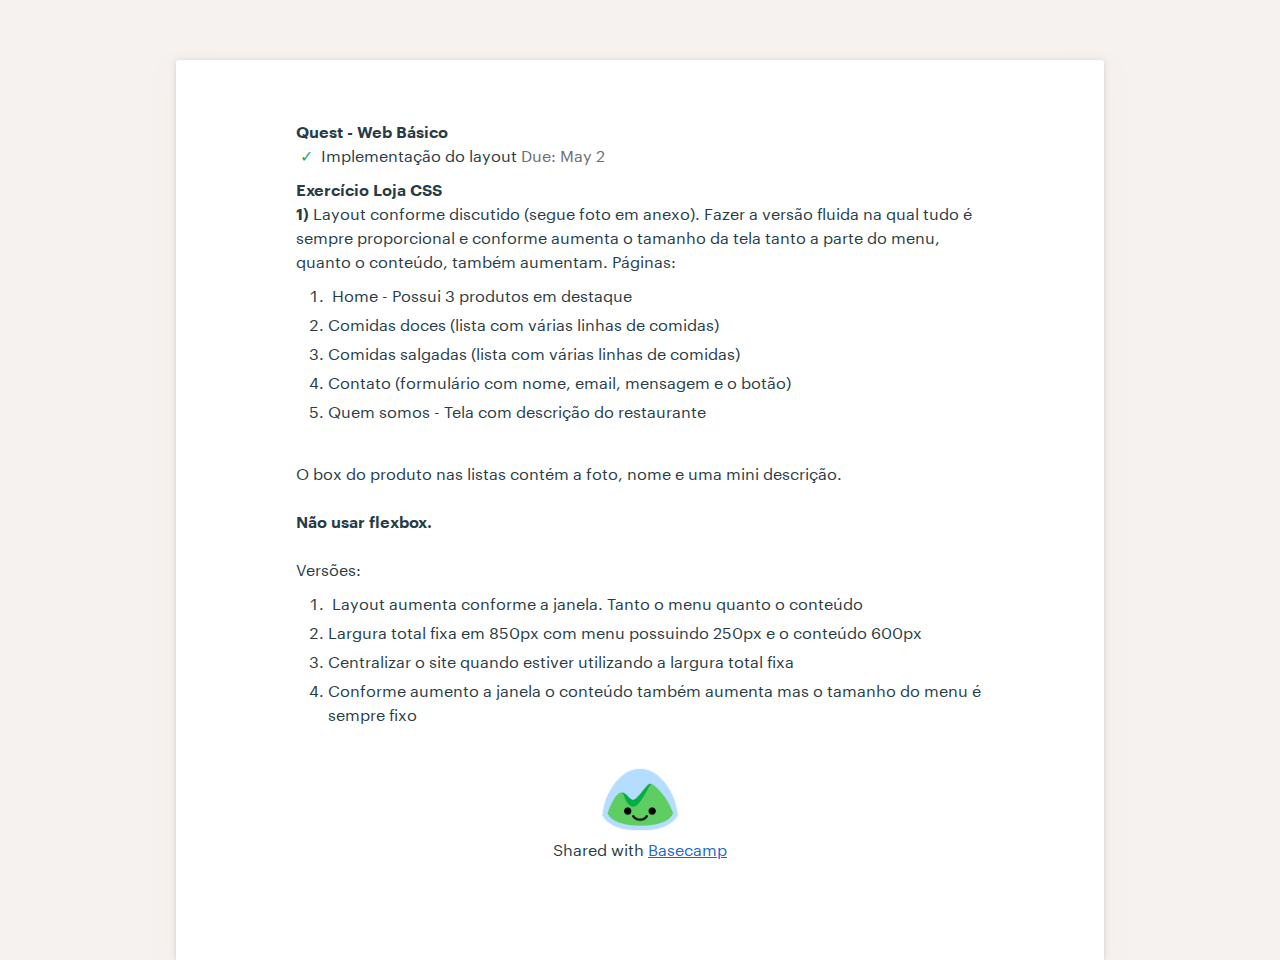
<file: HTML/exercicio.html>
<!DOCTYPE html>
<!-- saved from url=(0056)https://public.3.basecamp.com/p/mmV5LdWSALcLbdjht2Kd7CzK -->
<html lang="en" class="" data-theme="" data-emoji-support="bold skin-tones big"><head><meta http-equiv="Content-Type" content="text/html; charset=UTF-8">
<script type="text/javascript" data-turbolinks-eval="false">var Timing = { times: {}, mark: function(e, t) { Timing.times[e] = t || new Date().getTime() } }; Timing.mark("firstbyte")</script>



<title data-bridge-alt="Implementação do layout">Implementação do layout</title>

<meta name="viewport" content="width=device-width, initial-scale=1, maximum-scale=1, user-scalable=no">
<meta name="robots" content="noindex">

<meta name="referrer" content="origin-when-cross-origin">

<meta name="csrf-param" content="authenticity_token">
<meta name="csrf-token" content="UGrnSG+RTzO2nOhSkGUCvZjDUUj7Jb0KZ4ipRp8u25J5b1y+ZpYwzWHm9JNd796z8a/sx0MGQatmxGzx2P9m7Q==">

<meta name="turbolinks-root" content="/3579069">

<meta name="turbolinks-cache-control" content="cache">

<meta name="cable-url" content="wss://chat.public.3.basecamp.com/3579069">

<meta name="current-account-slug-path" content="/3579069">

<meta name="current-page-exclude-from-recent-history" content="false"><meta name="current-page-type" content="to-do"><meta name="current-page-title" content="Implementação do layout"><meta name="current-page-subtitle">

<meta name="current-recording-id" content="1052751450"><meta name="current-recording-type" content="To-do"><meta name="current-recording-title" content="Implementação do layout"><meta name="current-recording-is-docked" content="false"><meta name="current-dock-tool-title" content="To-dos"><meta name="current-dock-tool-url" content="https://public.3.basecamp.com/buckets/7536784/todosets/1052751412">


<meta name="google-signin-client_id" content="341981671303-g568phroodi4guli3inqb7gnsvbvqnlk.apps.googleusercontent.com">
<meta name="google-signin-scope" content="profile email openid">




<script>
//<![CDATA[
(function(style) {
  style.innerText = ".loading__hide { opacity: 0 }";
  document.head.appendChild(style);
  addEventListener("DOMContentLoaded", function() {
    requestAnimationFrame(function() {
      document.head.removeChild(style)
    })
  })
})(document.createElement("style"))

//]]>
</script>

<link rel="dns-prefetch" href="https://3.basecamp-static.com/"><link rel="dns-prefetch" href="https://public.3.basecamp.com/p/chat.3.basecamp.com"><link rel="dns-prefetch" href="https://public.3.basecamp.com/p/beanstalk.37signals.com">

<link rel="stylesheet" media="all" href="./exercicio_files/fonts-c112991b36561e40e831982dbde30560a8a4da1a9f8bbd4426de35fea6ca6429.css" data-turbolinks-track="reload">
<link rel="stylesheet" media="all" href="./exercicio_files/desktop-6ad10bd15079086576b22d6ed4f22625c276b5c4ab4106d871b366c393262489.css" data-turbolinks-track="reload">

  <script src="./exercicio_files/libraries-f92c2c9f9df29bbf16a6.js" defer="defer" data-turbolinks-track="reload"></script>
  <script src="./exercicio_files/public-d3b8549769b70f952ecca8b275d07d880fcb299380d8bee93df2ea05c9622592.js" defer="defer" data-turbolinks-track="reload"></script>

<link rel="subresource" href="https://3.basecamp-static.com/assets/rich_text-da839bb61512181bf27d51046b62404ab9a9a50b25cd06d7e8d04a189007faf6.js" data-script="rich_text" data-turbolinks-track="reload">
<link rel="subresource" href="https://3.basecamp-static.com/assets/billing-3de4f1a39f81a520910dc4b137634ee036aabc569a45c22bc091a91b2a50129f.js" data-script="billing" data-turbolinks-track="reload">
<link rel="subresource" href="https://apis.google.com/js/platform.js?onload=setupGoogleSignIn" data-script="google_platform" data-turbolinks-track="reload">


<link rel="mask-icon" href="https://3.basecamp-static.com/assets/logos/pinned-tab-icon-24bee1005d93cf52fc49b7d6265420d148d5b5d6ddf28e4c19a6a43e8c71d318.svg" color="#3cb371">
<link rel="shortcut icon" href="https://public.3.basecamp.com/favicon.ico" type="image/png">



</head>

<body class="chromeless public">
  
<div class="panel panel--perma">
    <article class="recordable" data-rich-avatar-suppressed="">
      <div class="todolist push_half--bottom">
  <h4 class="flush">
      Quest - Web Básico
  </h4>

  <table>
    <tbody><tr class="todo printed-todo--completed">
  <td class="printed-todo__checkbox">✓</td>
  <td class="printed-todo__content">
    <span class="content">Implementação do layout</span>


      <span class="printed-todo__metadata">
          Due:

        May 2
      </span>

  </td>
</tr>

  </tbody></table>

  <section data-attribute="todo_description">
      <div class="formatted_content push_half--top">
        <div><strong>Exercício Loja CSS</strong></div><div><strong>1)</strong> Layout conforme discutido (segue foto em anexo). Fazer a versão fluida na qual tudo é sempre proporcional e conforme aumenta o tamanho da tela tanto a parte do menu, quanto o conteúdo, também aumentam. Páginas:</div><ol><li>&nbsp;Home - Possui 3 produtos em destaque</li><li>Comidas doces (lista com várias linhas de comidas)</li><li>Comidas salgadas (lista com várias linhas de comidas)</li><li>Contato (formulário com nome, email, mensagem e o botão)</li><li>Quem somos - Tela com descrição do restaurante</li></ol><div><br></div><div>O box do produto nas listas contém a foto, nome e uma mini descrição.<br><br><strong>Não usar flexbox.</strong></div><div><br></div><div>Versões:</div><ol><li>&nbsp;Layout aumenta conforme a janela. Tanto o menu quanto o conteúdo</li><li>Largura total fixa em 850px com menu possuindo 250px e o conteúdo 600px</li><li>Centralizar o site quando estiver utilizando a largura total fixa</li><li>Conforme aumento a janela o conteúdo também aumenta mas o tamanho do menu é sempre fixo</li></ol>
      </div>
  </section>
</div>

    </article>

  <footer class="centered push--bottom">
    <a href="https://basecamp.com/">
      <img width="80" height="65" class="img--sized" src="./exercicio_files/logomark-bc3-transparent-4f7721c31f956f849324273f8de0799a4f6a7ece17212a987ba9b2f10eaf5434.png">
</a>
    <p class="flush">Shared with <a class="decorated" href="https://basecamp.com/">Basecamp</a></p>
  </footer>
</div>



</body></html>
</file>
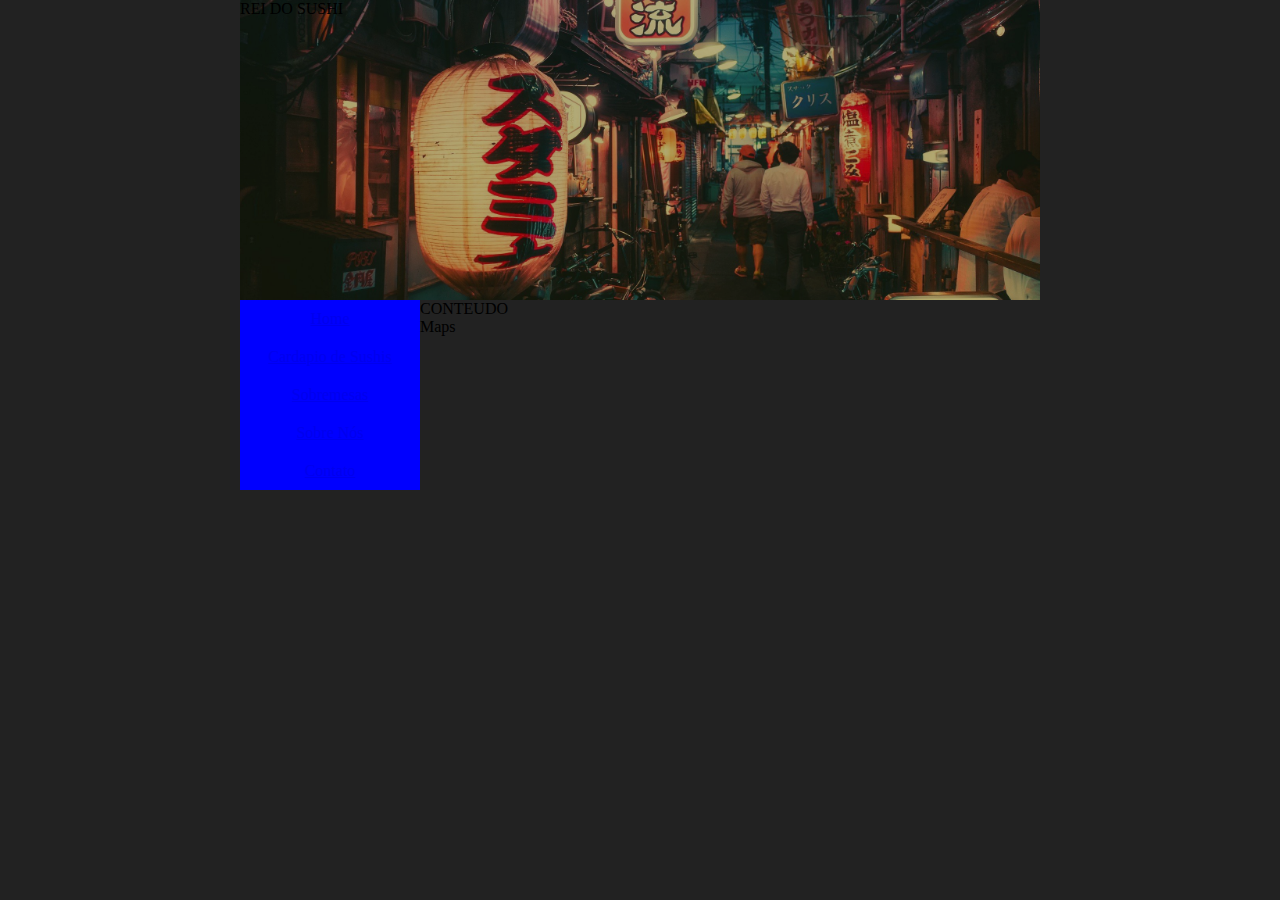
<file: HTML/exercicio/cardapioSushi.html>
<!DOCTYPE html>
<html>
    <head>
        <title>Rei do Sushi</title>
        <link rel="stylesheet" type="text/css" href="style.css">
    </head>
    <body>
        <div class="header">
            REI DO SUSHI
            <div class="filtro"></div>
        </div>
        <div class="sideMenu">
            <ul>
                <a href="home.html"><li>Home</li></a>
                <a href="cardapioSushi.html"><li>Cardapio de Sushis</li></a>
                <a href="sobremesas.html"><li>Sobremesas</li></a>
                <a href="sobrenos.html"><li>Sobre Nós</li></a>
                <a href="contato.html"><li>Contato</li></a>
            </ul>
        </div>
        <div class="content">
            CONTEUDO
            <!--<div class="homeFocus">
                imagens spearadas ou lista?
                <img src='images/tokyo.jpg' style="width:60px;height:60px;"/>
                <img src='images/tokyo.jpg' style="width:60px;height:60px;"/>
                <img src='images/tokyo.jpg' style="width:60px;height:60px;"/>-->
            </div>
            <div>Maps</div>
        </div>
    </body>
</html>
</file>
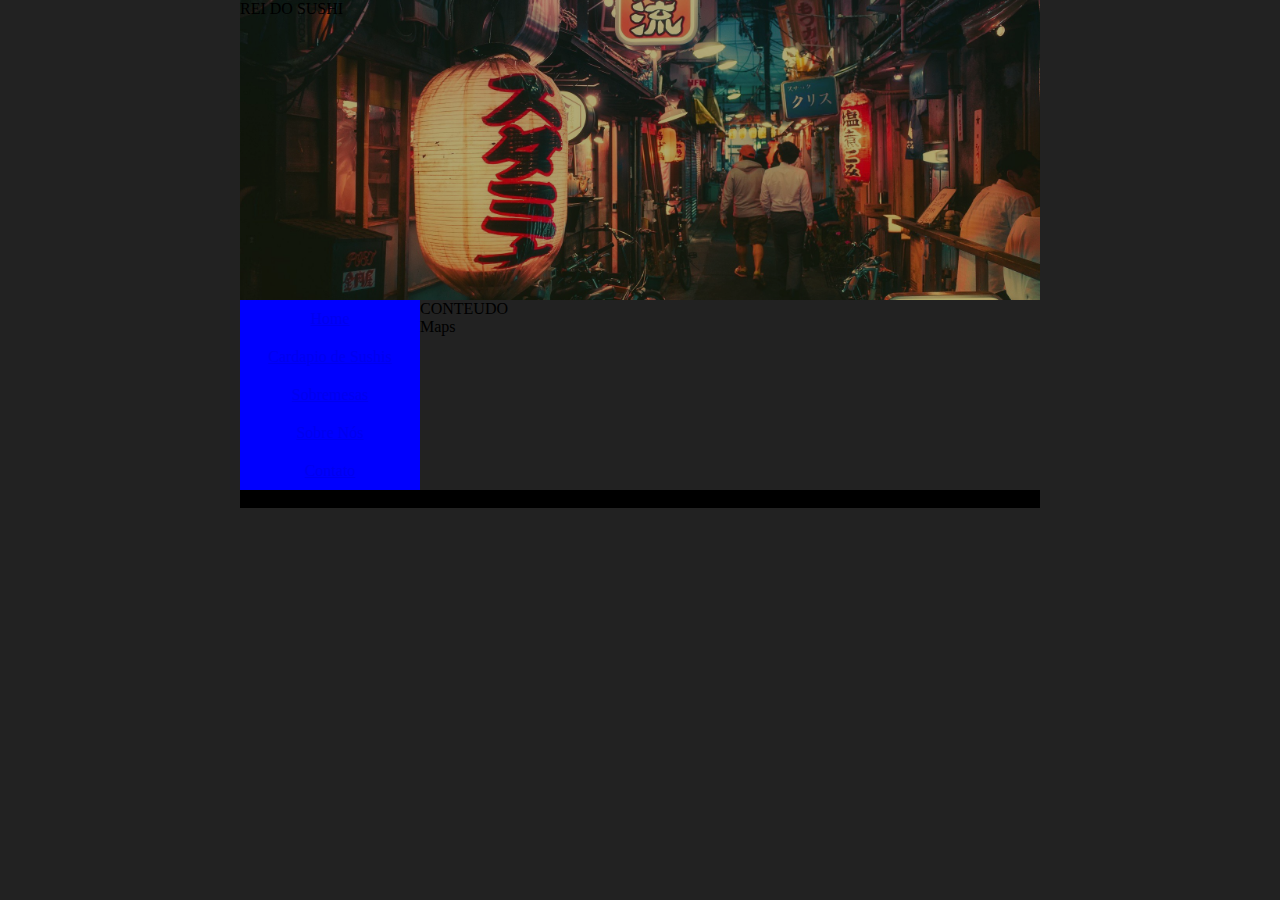
<file: HTML/exercicio/home.html>
<!DOCTYPE html>
<html>
    <head>
        <title>Rei do Sushi</title>
        <link rel="stylesheet" type="text/css" href="style.css">
    </head>
    <body>
        <div class="header">
            REI DO SUSHI
            <div class="filtro"></div>
        </div>
        <div class="sideMenu">
            <ul>
                <a href="home.html"><li>Home</li></a>
                <a href="cardapioSushi.html"><li>Cardapio de Sushis</li></a>
                <a href="sobremesas.html"><li>Sobremesas</li></a>
                <a href="sobrenos.html"><li>Sobre Nós</li></a>
                <a href="contato.html"><li>Contato</li></a>
            </ul>
        </div>
        <div class="content">
            CONTEUDO
            <!--<div class="homeFocus">
                imagens spearadas ou lista?
                <img src='images/tokyo.jpg' style="width:60px;height:60px;"/>
                <img src='images/tokyo.jpg' style="width:60px;height:60px;"/>
                <img src='images/tokyo.jpg' style="width:60px;height:60px;"/>-->
            </div>
            <div>Maps</div>
        </div>
        <div class="footer">
            footer
        </div>
    </body>
</html>
</file>
<file: HTML/exercicio_files/fonts-c112991b36561e40e831982dbde30560a8a4da1a9f8bbd4426de35fea6ca6429.css>
@font-face{font-family:'Graphik';font-weight:normal;font-style:normal;src:url([data-uri]%2Fb%2B%2BwcBPUy8yAAACEAAAAFUAAABgaRJyvmNtYXAAAApcAAADUQAABLgAgjzPY3Z0IAAAD7gAAABIAAAASBBGAu9mcGdtAAANsAAAAPgAAAFhkkIa%[base64]%2FIP8kBEoEWQAAAAkAAgAAAAAAAHjaY2BkYGC%2B%2Bt%2BWgYGl6L%2FCfwUWLwagCDJg%2BgkAhPUGFAAAAAABAAAC%2BQBkAAcAYwAFAAEAAAAAAAoAAAIAAngAAwABeNpjYGbSYZzAwMrAwLSHqYuBgaEHQjPeZTBi%2BAUU5WZlZmZiYmNiBrLbGZCAs7%2BvL4MDA8NvJuar%2F20ZGJivMhxWYGCYD5Jj4mY6zaAAhDwArJYOnwAAAHjahZZ7aNZVGMe%2F55y3wmY287rppnNz7e7c2s21dJsTrc2RuzRfli4v3dNwSReKrgT90%2FKfIltZEQjRVeiKFUQRgUVEVgyiSREEYUJa%2BU9vn%2BfsNx1m9cKX57znPOec53yfy%2B9xxxV%2FblqCMvW5B9Xug4r8vaoNC1Xi31WTxtXu1qsZ5LoDqvazVOaKQVptyB63T9P9G4yf0sW%2BXjn%2BelX53ar0V2m5v11tPkfF%2Fiat9HeoxVVrACzwKc47hl5K69wJlYd9qvWvqMzfpSH%2Fk1r8R8g2UKWhkMX%2FnzTkCrTdvaYKfxvzhcxvQ44jG1i%2FMpH3MXev6n2LCjkj7feqKLzEO57m%2FC3K85u1xN2qTdhchKzx56nGPa5z3Ki6fYmWsTft16DL%2B%2F1q1bprVRDHW5R2WeoCF%2FpsxtM1GPaiyzzvrY370HMPsfaLlrmd7NukPr9Ei0KxlviFIE%2BL3K9a4B5RFXxvRda4T8F8uK9Qv2%2FlnCHe14nuxarGpuYwAGev4g%2Bp1c9QKXNXuLfUGH0wqv1w3OsHuNf8MKpd7qTK0W2C08bI51kQPoQb47gt4TgB%2FM6JHBdkMuDEJLdnQWnkdirSwPg7C8LdyDUTfE4FXKbAoMvKHAe%2Fn%2BLyTPBWZF7kcyqMT%2FaHT7Dp1wn%2FuidVCA8tCdaCJ8BWcA%2B4BFzr%2B4i%2FXOL7%2FmhDFaiLOMj4YJR17gGVRAyoMdSoJ7WL8Xq1gibdk1kMj8X%2BW5WE5WrwL%2BKXv%2FDjRDw3W0xzR4HvV4HL5m7LkzLNcO1aoN%2BU7w%2Bw9jp4gzFnuCPkjcUmMRzfy7tiPD3PuxfC3WlZhCz1Y%2FhuBXr%2FJt%2FmnGHkIeJomDys538j%2F%2F8p08jT6xn2D%2F%2BHHEOvnz1jmo2c5uZk%2FlQm84uboyxllI%2BcjhQyF5mN3Oj3aLs%2Fn7x5QRXo%2Fsb7huAn7ecRb9JgImuQ6VP%2F1yIbiP%2FFyvVfJXeeKfszY4yR6g3l2DeIP8%2BQVifcHehMyMpEtvGWejcOn6dlNbLU6oblrl9ODG3FP6dlHnIBvKb9BuLu%2F2Uvsjs8S3zk4oN%2BfDsTn%2FZQe37gnElptYh6MOnf8KYKw63IcmwZZM%2BkfYkdcDrNFVE%2FHtN%2BcBH7Zrpc9fj6zIgfy4zgj5FQnjkMN9eF5ZnD8D0ez94BZ7OwjTiNvuZ%2B8yX3NOCj7dEnVicHkMZvK3Ybh5%2Bzp4P%2FLWoyG%2Bwd4RrifQ8cn6vVFvvceSK%2Bz%2BKsDFvxB3b2%2By7qqc1dAxd5mgsfcZ26VGk6%2Fka1Rr0U4yV8M6yOzYWjaawPgs1aRSxX%2BhtUGbmy847xfyHjI%2BrwJ1UZ48nmTd%2FkyYlYDgF75sc4bYgc8kbs%2FMNiMHyjnJBROlyAjr37R%2FQ6iecvknzbgTS%2BbP87Oj%2Bet1Oz4Kwk6v4Ya9QQ%2BZsT%2BZrgsSXu74j%2FWyJXnBnq%2BP7tiXmT9s9qVfiMe79hfAgel0Z9s7EsZfmwCxssx7epzk9Xr3sfPtr41lhefqxZ7ii%2B62bOYJyVoP8BsWb%2FLdY7kMOcQ%2F5TT%2FJjvH0EH9n4uo%2B1Cu4vJ1eaGXex%2Fh53HGW8QqUhG5mFD%2Bwuy%2Bv343ylxR4%2B6oLn35EX4vPZoYo1dKINdrfdY3fDl3uZ85OYP1NO5oB20HCMU4cf1CV8t%2FItt%2Fwtyk81Y%2Fv3KggpzfRfk3PHWTsKvqQGUP%2FtOwg3TWAYVIMaYHw1JvOd4FJQCzpAMZhjdctt4ryHqcVd5Ntq8udGFYnz3RrmcjSP%2BSLXzPzljG29XDPiOnqOb7HrQG8%2Ba1dxzu2MO5lfgd465qjpVtutrps%2Bb2oAq8DqRK4ENl8F6sAwqAdNoBoUghLXyPe8UYsT2RntwB6%2FFg4GeMsA3xdsJFfyGDeCZrPbb4zrEewrBCvAIjAIaqO0N27A9m26MzxKnmzTTTaOeTMx3g6uT9ADbrB48c9Jyf%2BIcJy8z56obRaToYK6uSbhdTN1qx27tqjbxpGLc3VZeIb%2F8HmK0yPYZjwb38Y7tnH27sSPVVPPoyeS34nfN%2FNNnQdPO%2BmBOsip3Zx9NdyVUpdHyIsRdK7D78280WrOXGJ5PX3QXi31NxMnqRizvby9l9xN29nxe2Z7LD7oCaw3iHnO25J%2B4Ymkf3h4Sj%2BxH6wDtqcv7rU%2Bjl7St%2FO2fcB6Ouvv6C1jn2k983pigJ7MejjrH6yPiL3Hd9QU%2B6bTi9h3yXpA69s4%2B2DopLaOatT8Fn1HrrmfsW0DMWB5PsV%2BZOXkmD56pfVG5Gu39TR%2FA2SbCtUAeNpjYGD6yTgKRgF%2BwDUsfQUAYqED%2FgAAeNpVUlF2wzAIcwABXu9%2F231MMu5rBy9xbBQBMmutZy373S8sM3dkJZeA85WBTNCTgQA6GQWqGEJXoRTO5pkHESEsPGEGa0ZSxygwZBEkoUWH9uJjGghF26UYk3qN6RBjfd5GGzAmYHuT5xpRjIeSeP24P0kK5SCOR8bfiru8DbGm8a80tMrrjLhdJ40RY8cdPj9%2BGPx4jAsgBT7e6kztUrPNjTDmEekocdk0RFGppCQ9LbN8x8l6y0t7F0kCwkr7UwEvJ%2FZW0VechuRrCVDT095qaSsYh0A054mzVg3rKZQ6Vk2q6JIDj%2FHu8jVXozn4NrZPhX1s1rzf%2BGeD0Mf7ucYRyjsIuNOQxfMmAk2iOKg8tHmukcWNcLq%2FTgUj%2BjMQkRaYeXAlasqvKW6NYfgtvTlW6w%2BGVg%2F1eNq9lGtQVVUYhp%2B194nUIkvJSOW0zsEwswwxRZTulnYTESyVUprES5mKUkoWYWoZKipqN8srpiahCSqaF9TUylteUrtw2EfOgDbNaDX9KXfLjwPTD%2F3RP9fMt%2Fdae9ae%2Fezvfd8F2DRUW5RcsUplpcJrj1Uk91nkE8H1MoskjxV8xlp2cIQA57nARYyKV51VokpVaWqimqTyVJEyVhsr0dpm7beq7Dy7wJ5lL7N32pX2YU%2BKZ6hnnne690%2FdVEfp1tqr%2FTpOx%2BsuuofupUt0ua7Q232tfH5fnC%2FdN8Qf4W%2Fh7%2BPP9Ge12xvKCFWGjv9jGVPPKTSapaxkFV%2Bwk%2B%2BpFprfcRVCk6CSVH%2BVLjS5QvO3FR2m2WedFpppQlNorxCaXR7lSfXM9eZ7%2FxCaljpat9U6TJOgk66gSfNl%2FEczTGhSwjQIjTJ%2FmRqzG0ylVIVUuTwpk%2FtZk2%2FqTK3JNCGTLHtizUjTz3Ql2b3gOu5591f3nHvWrbv4r1vrlrtl7tSahTUdzkQ5Jc4aZ7Wzyil2FgV%2Fc%2BY7BU5scHRwVDArGFldWr3WOeocCBx0ogMzAzmB7KrhMVUxuTEjpCdhBcNjWmMVN663cnVHP6nh%2FMhPjOYVxjCWn%2FmFcWQzngnkUMWrvCYeqsYhyAzeo4CZ4rXZnKGQOcxlHkXUEKKWOtZbPTnFaSKsZjT8prrsewqrcWb9D1nDmzYerhFfX0sTmtKM68ThkdxAc27kJlrQkihuphW3EM2ttKaN5CEGL7eJ63z4iaUdtxNHe%2B6gA3fSkbu4m07cQzydSaAL99KVbiTSnSR60JNk7uN%2BHuBBHuJhHqEXj%2FIYvenD4zzBkzzF0%2FQlRTqXSn%2FSSGcAz%2FAsAxnEYDJ4jucZwlAyeUH43%2BBN3mKKdG629GkhC3ifD%2FmAj1jEp3zCYpawTPKxXBJbLJmtz8kaVktWSihlHftFk2FkMYJvRZH5otIoydA4RnJCUl4oXxjLD5wUDbMb%2B7ZD6iVR7SgfywkwkRfDTzdynGO8LFp%2BJz2dxGTRcANlkshKvmYvu9jN57JvPeUcllPjIIfCSn4jLtjDPg7wOm%2BTy1Q5ZabzDu%2BKa%2BudgDii3gNz%2BJJNbBMPVbBFXJzDdr5i8yWpNCqWAAAAeNpdkD1OxDAQhWMSFnIDJAvJlrUUK1v0VCmcSChNIBSehh9pVyJ7B6QU0EzBWd52KXMxBN4EVkDj8Xuj%2BfRmkNgaeRN2QrzTID7f8Hq%2By9OHewdhlSo7D%2FHocGQhVtohtapCuqxugyHFiq%2FXrCr1%2FLRGtpxqbGyYLhWSNnTxvQsaBcnDd0N05ZDtMdmEYYqA7TdgOwHi%2FIfDsa0V0osm3AT0XqLwJLVWJcYmYPRSEzksDhljfenO5rQnFouVw%2BlMaAMKiYSYZ2U0embJcYMfPf7Vg0j%2BG8VvI16gHETfTJ3eaLk3jDY6JiTvkNu6DWWMqMl9ATkva5x42j2NsUrDUBSG763W1tSaGENJQ6qhRIq9iBpEEdGmqFkE28VFhJYu4qJCkzHgG%2Bjq5iOUs3RM3yg%2BguevpcvHd893DncilCCpFZSkSpE5rfS6x01LlNV04%2Bnuol2HVa%2FP1O42bDM82W%2BYMP0qaLlbbGIqe93An58UXh%2BjYAe2spytLq0YtP26AVsb3F%2B25rPSwV6jVoWVH6LT%2F9l6%2Btw%2F92HadzqKFD4hQyupifBu0xf7hn5NOaa%2BKWNYTMKUCYULjOlnURMyLLYQ%2BAIyYGjxxQzgkCDENKyh2ozc5qduczgEModnOpADA4drx0Fw%2BfnmsnU8tnfgA8iAHNA9XvaATyADeDmhoybXGeMPML5obQAUAEYAMgBFAEgAbgA6AIAAQQAsACQAVgA8AFMAVwBaAAAACf9KAAkBdQAF%2F58ACAILAAkCywALAwUAAwD%2FAAUCagAKAuQAAnjaPcFdTFILAABgLhoZGRGRGXkRj4iIXEQkfg7nwuGAVERIREakREhIZGCEiChEaGREaIjEfHDNMedcc8615lxzrTnnXHPOOdd8cM251phjzTXmXHO3p%2Ft9KNT%2FeCgz6stfLjQRPY1eQR%2FmsfKseZG8ibz5vO28w3xNvid%2F%2BQh0pOfIDkaP6TtKOBo6On80V0AsgAoMBQvHAsdmsSVYD%2FYj9tdx9vHk8ZXj2UJKYVNhsPDLCewJ84lJHBUXwOVOkk%2FqT4ZPruGJeDk%2Bgp%2FCL%2BAzpwinGKe0p1YJYsLI6fzTptMTRJAYIs6fyT8DnjGcWSwqLDIVrZwVnHWd3S1mFruL3xbvngPPec9NkXAkOqmftPLn1%2FOa85kSpOT735S%2F58gMsoGcKUWVKkv7St%2BVvi%[base64]%2BI%2BeJWDpWO2swRpsjbbGUGOuybLpbD27n51gv2Uvs9fYm%2BxtdqaWUCuoNdXO1f7ioDgazi5nv85a56oL1EXqknW%2FuSlumjvN%2Fchd4q5zv3F3ufsX8i%2FgL7gv5HhoHo5H4tF4HJ6Yl%2BYz%2BQK%2BnK%2FhN%2FFtfDc%2FyI%2FyU%2Fw0f5r%2FUQAIwoK4YFQwKVgWbAi2hXRhRJgUjgmnhHPCReGacEuYEeZANIgDOaAYVIKNYBrcBfdF%2BSK8qEREF3FFsGhEtCc6hLBQEQRALAiEFJAWMkJ2yAOFoBg0Ao1DM%2F96xGKxUtwoNosdYp84LF6QkCUMCU%2BCSNQSg8QqcUkCkogkKfkNO2AfHIbj8Cg8CX%2BAP8Mr8Cb8Hc5J86V4aYmULuVKYalKqpdapDFpUjoq3UXQCBahIDxEhZgRLxJDRpAxZBJZlaFlWBlBRpINylKyt7IV2YZsS86Uc%2BUWeZt8XD4l%2F1BPqafXB%2Buz9QcKjIKgICsYCp4CUby7yLpourh6SXkpfennZdVl2%2BX05QOlWtmoXLhCuuK%2Bsqqiq6yq9FXK1dDVLXWT2qZ2q4PqqDqlTjdgGggNgYZwQ6xhpGFMQ9HENNuarObgWs%2B12WuftHhtsVasTWpHr6Oue6%2B%2F1wE6hi6gC%2BtiuqRuUbei29Bt3aDfGL8xdWOnkdloa5y5ib5pujmpJ%2Brj%2Box%2B75b11tqtfYPGoDe8vw3d9t7ebiI3tTfNNR02Y5p5zeJmRbOr2WdEGQuMsDFs%2FHwHe0d%2FZ9aEMgVM%2B3fVdw13l%2B9umBvNRrPV7DB7zHstxhZri6sl0LJpKbKILVaLyxKwRCxJy5hlyjJnWfxz5x7%2B3pIVY22zZluJrWCrtTXeOt%2BasaFsUdu67fd9zf3Pdozdbt96gH2QaitoCz6kPRx1YB2gY8rx2bHu%2BOE4cBKcVKfAqXQane3OkDPhnGgvaU%2B2f3pU8Mj7KOtSuPpcO49Zj3WPU4933Ihb5x51b7pzHVCHoyPY8b7jq4fjafMsdzI6I53Tneud3zsPvHrvhy5bl68r3jXZ9a3rl4%2FuM%2FoWfbluWrehO9k9073R%2FaP7V%2FfvnvYeb0%2FQj%2FHj%2FEV%2Bsp%2FmZ%2Fl5fq9%2F1v%2FJv%2BRfDXx4wnoyHkQHsUEgyAvqg0tPS55yniqeLoUUIX3IHuoJZXvRvcReei%2FYG%2Brd7HP3RfpG%2Byb6Jp6Rn00%2B2wirwtPh3HPb8%2FnnP%2Fp5%2FeL%2B0ReMF%2FoXPyP2l4UvlS%2BT0cKoKtoYNUcdUV907hX%2BlevVxxgxBsYCsZHYxgBxQDFgHhgf%2BDqwM3A4SBp0Dw4O%2Fnytee15PfJ6PY6LQ3F7PBwfi88OcYbMQ96h2FBqaGzoU4KdUCcMCWtiMnE4jAwvDa8Pbw9nk9qkMWl%2FQ3%2FDfQO%2FUf8Hmb5PCwAAAHjatL0HYCPVnTj83oyqZcuSVa1eLMlqlixZzb33Lnu99q63LyywwC49QLJLJ42ELKkkd9xd2v2vYE%2F2lhBIIKRQluJcCLlcyJG7JCT5Hzkud7uBECx%2Fr8yMRrYXuPu%2Bb0EznqenN6%2F83q%2F%2Ffg8wYH7jT%2BBHzFmgAbUgxQGdXl9XWKldAytgYOdKdcK%2BWm3rXCQPAD0AXefiqkJ5jtMqqlHFZLPFF8y0ZNMps8moYNOs%2F5O2YNCGPkO7td3ygN0ewB9mbX0DAAb0wZdgN3oXC5QgzUGVGr8L6lZk%2FOsgegNEr%2BMYSL5iEvTbFUa3olxLNhvSSn8OffqWatvvQx%2Fm7Pnz51G7DeAgfAW1awducC1n93jxj%2B26FSdqF7WBm65BTdfgprU1DP5Wm1h1w3Ocw02eHIlVCM%2FhNznwm1bcuhXV2opWt6JZW6nRrejI33Wk3ETqmNdwz%2BpJz%2ByoZ9CPeubPpMknrSQfk598%2FCFUCh37bf224h7D%2FF5rv3U%2F%2BizsN%2Bw8aOtv32%2FYD20PPTR4%2B%2BBfoH%2Fo9tD67QDNUHrjfUwHGwdxkAc94EMc6O3DPU2vrQDdSic%2FYWY0KvPm9eHkwIyrytHIdasaNMpOM8AFnbrVajRKs27F8jK%2B1q9xDvqNI4GeV7vQl541VG3FS94SJdf4yyvVOvxejW6lBQ1V3sSG0i7Wom9iMy2dTC6TNpnNFn8wGDK5WJNRyyhNfkNLExPSd7LQ6GIsGYUC%2Brt35pyyOVmtr9CUmsw63bnJRNuuy6omNV353Fze4W2bbW57ssaTDbvSQVPpH6qc6UjXgErW2DEZdWYjThk0q53x7nioP%2B1hl3apDu5s7VC9VeVM9Cejo3kfewKOOcIes7p0jjU3JOBV1qDLov69vAegf3LQuPEmc475AYJxN%2FCDBOgDJzlb%2FwAeuU23wqzhq4dcY%2BTast30etCDR3jwoQefjn9IoocknvhqcxK3WZ1YBSo8z6sKdEvqVhtU57jWJFmU1sRqRHUOgXIqm2kJ%2Bn0Kk9Fs8TUxeCrTKReDJxCmoT%2FwDt8%2FG04kwo3JZKOnrcluj7d5ve1xmz3eDneMl8bG4Xcu9PXjmXQyn02nW3rqY50Nga64zRZH9854PRxfzxQu%2BC3A8FjY%2BCPzUeYF4EMQWQAf5eStbQTIdCsNa%2Fia4ufMgibDIkyTAj0ohGli0AODp8ljUaCfcqzCgm%2FAw%2BJbMy0M0kJdcxDf3PTmJd%2BteBMrCt2qHwF0gPxmxaJbzUE0mQGLP6RQ%2BPlpygXLk6VQWnJpmMqFtAg0zQY0l1l%2BXhnTDYeHfPv6m4vtvvp4m7%2FL2dzl8xYi1vn%2BTy1MlO5b6OFsMY9%2Bwuh1tqfjDcHsJz6xI5R1pEdikZ50o35msLEzbDKHsp6eXc6HvlR6dvInNc5g0t0zBH9nLwTsnS3%2BeAIAiHEe%2BALBeV6OkclRt0F5t2KExAJcuMImKH7ro3gN4N%2B2bRyFLawcmICN05ot9LcUn1Whn1c5OhcRBub3YRoPEW23f%2FW346Vr9xd9bbH6%2Blib777GA1ffPjZ2%2B9UHwpH9x2%2BfmLj9%2BL4Ibt%2BG2jfw7bMXbL8TtY%2B2c5rf3Tah2aKvA7%2Bow3dfudXwfvqmg424%2FST8LLyV%2BTXQghauplYnjl2OGpf7MDKW11JkzKnkWvyXKrHCEmRbjdF9LpSzhNLKnEVpUYaUO4s3ma9TjiivNd9czI8OwieudPYl77wz2ee8MnzDDfh9EXAJ%2FC3Th%2Fa5kwPVNeR9LNqMCK%2BxuhUFQWdq3DDC0ghtIexs8v%2FqkUdG0P8wPfjMM4PPADLvkY07wE%2FBzWTNIL9mMkSLENJPcI9DuLwi0%2BF%2B4jWzoN5F9s3ctPenwR%2Fg3%2FaC16AVtqLf6jkgrHdilZXhTY%2Fe2PvSS7B1kr6niGjvD8FNqL92sb%2BbKW0liT3Fk1eRtJJ2qtE63sSq0Dtt4jt5ukeaIuuIsQpMjJd%2BNs6q3j4EMD3u3XiDuZp5EVH%2BAMhw6mAIL4EaUzTaDzv6sV3Yyzr0oMOdwtNp162qyc5DaApDB0ZUAqYSdx%2FBZXv27LU1D8V3XXTpYvclo%2BHQyJHe3iNDwcDQxV0f%2BWBj5%2BHh0MfuaLz7w8OppZOTjVMndzWndp8Yb5w8uTtF5yiELi60fxQgyrFKlThHLOoOuxnPcIBVELbEoMzk0nr%2Fkw98eWaBufbqmRvWM6gthMngm2i8DjDJKZ0usS0yNKEtMmg8ThtCNMBmxwjIasPAyzFWfFvR6VaV6LsqRomfqhAQ5KCAVpT%2BTlZAPUqvyVsPHc3Zvo6uCc2MzN8%2Bm26eLrgme78HF0teI4y2HMq194%2FOt8y3exyZ0abeW3oeH0L9bELrEkT9bAa7OF0qLfaTUJ0t5F7hIzRcIZL7OlpQl1jVo6Xy6VbrMafj4yk9F6nTkzmS%2B%2BiuTmNS40dbIrXNGMxmsoqNhV3dDcw0a4l0RuYnP51NDXZ39%2FbNKccZf%2BdcOj2dc3Y3d40F%2B%2FaofW3TCU%2Bu0TLW9eGRrrb0wGhHZCzvdWf6Ax1jRv3OseaJrAPDXhxdxtC6VoEaMMqxWoIIWMxxbbO%2BBBvhsWrYKlxPQzc14kjkZFMjZo2lOCPgzcC0nuzsjJ6Fp0qfg0PXHDw4%2F%2BanHEx9qW7oUz%2BDf1uaQ3PcjObYiN4fBHs4fahRnOMK%2BiXMMaY0VvRCfoKdVg3uhTPBGZ1kVo0JTmHU8Kvg1OF552xO49ZpptOrR4BhymZFeu9u3dHqkRXlBn82PDI3M9A14fTAT5TOmEfSyZl2b7BvUe3KjsaczX7D7pnxXQEPPDH2z0ant3MhV1jq8op7uRXBjBdBzRIXIVCzEtGtAH4%2BNWgomi2wY9WQ%2FlsTnFZjpagYzepqHeq%2FyUq%2BQkP2oZFbdasRvOHl5R1OmD48nvJIQqlOhgxSix7NsG%2FkYHt9eOyizrkrtcXq9vaZI6xtb1dmocPr795V8LdGLDtGGtpj1mV1evG6Pv2%2BUwdSOxZSLR%2B%2FJ5Zp6NrRnN3Z5eu3RjuDk7stkVb%2Fzl0YHwTRZZ3ggxQnl%2BADwl1s4TsYHWbsORkDyVpAb8ZrQmjw3tIn4Y9L5xaZOwar13sIf9OF5i%2BG5s8N0mAALHBgcAgP30Pgq31tG0QhTmKLjsxUSwJPEadqiRCUQW54%2Bjxo%2BhDKaBenryWbC1bwKHST0cnDuBTPnoshLGL5EWZjO4dik4V0Idg5FY5MdgbaU12j0YHFuLcQtdZH8h5Pa8xmixV8hSGjP%2BlwJBuM5kCz2paZzgwvG40TmehA0mZL9keyY2bL7oHsdMY%2BZAhkG%2FyZhrq6BnTPNhjg4a6CLerW69wxhyPm0gECWx2If84wPwJOtGuXOFdTAo%2FMhcSItXfYM1wNwBwFkrw4WQ2ZIBnBUAR11tCvdKsuNDlocwXp5ARDabMZbZRcmZvDdA%2FLlpWQ1XjoGu1cdd%2FAjr2MbX9ny0KnD0PUyVs%2Bcg2Bp2ECW6r9C5n2j34slvZ3zacxMH3p%2FvjXvgmHzeGCf%2BceClhkfDsRHf4n%2BEVEhy0gwgFrPeHi18DNiJW3bqHISBxardtMmFnJ35%2FhibRtM7GGYQnZRu%2B1Iz7jX9F7WUSBs5yMyt6ItYBoXnWJm9GEWRHkSPkOHc93oFqrVaQPiP0wSN5tR6zINP9ezJLAPxdfifhJsBc%2BwgTQ3rFwMn7vMAh1MSqKuhDdzARMcrmpDZ4s%2FREqYd74k%2BlTp6ZxX5vAd%2BET8HEiu4c4QGV3LLjLE9wDcri8qpCd46CCivSJVYbwOwjPoQ3nbYL3lY6ST%2FXw28OUro%2BgvjzN9wXyfWFRX1il0JdcIJCRm%2BQjUIn6crJ08kHUk58Yf4L6Et34E%2Fwm2qsBhOtGOA3FdYgYxHl4NKLVMgrwGEQPQYwLjAh5s%2BdWgrrVmBKJEDGMrxHaC1C0h96HueitdByxvIizNvmlq%2F1wnTNgcMbS%2BcKQfJL15Mea0sNNJr3DX6f3WGtH%2FfwCvO1KxYJ1ztaGeG6wPTaScToS7W5HU2ODXuf1hyzRF8S1YZC8fzl7lFkB42A3uJEDy3twtybXCENeleBqq9Dqo93TiyTKKt1qHkmUjt48peinVxyPO5jlFeMaJkQN%2BV5c3JDg6h0NhAisrUQSePRNinPckIN8O5Q4DYZ0Q%2BhHDt3qBGqzQbc6rxIRVFnWxNuQyFYiwkIClVKR3oSr8DOWQDZt0x8cuv%2BSbP%2B19y8sfeKSAuqYyxWxaVnzdGJkpzszHLY3ugxyZdFV1WqKeIyxufdNjJ9czkTnPjAX7i00WyYMnTP7JyxNDZZcszXiNWRO9R0%2FNb37C1f15A%2FeOTG0v91ebXEbQ9nlmdR8p7%2FaYK1pf3vKnBhJ9105HcvsvWOq%2F%2F178lUml9GbDZlgrSnc0VjImyOdoUwr3X9ICGJuR7REibiQXq5KU034uTLNFGS0SprCrnEqoKDSyqocYzNAmU6YNvhDXqXfkGah56r%2F2jFY%2BsnA7INv3sycXc88%2Fzw0wGNo9%2BxD78Q6MCNwgUYwzcFwhNeCOYhOyb1JF0YeDOjBgNGPCb2uEZrwLxoTq0788kYn%2FT3FoQae8yZEhSygP0d49KDfrzcIf5n2%2FTg11%2BlLdEz2eDt3ZM%2F%2F9%2BToxMInbp3qHR47yZytiw5lZM0zJsPsoCw91lzf39cr6%2B0unYdT7b2yjsw5sn87EL08w7yE9uAgB4jk8E58ho7yGTrCXRgpJ4X1b35AuCZ%2FooKzQEBGWAstHgkGrmwurVDAD0%2FetNCUWrppJH9oMqXYod2%2FO4%2B4Ul%2FXrtadV2lnDA%2Bo03vvKKqm7jyQdbXubJ0tRsav6FP1Xz7WuLDz5hvxeuO5vwvNfQ2wI3mnyuHk11vHz3kt6m6t0HcberAJ8k4tYfywvNPJUIHHr2dFIcfvh%2FUDFw%2F43X2XjO5f%2BObuu5di0aUP7nlkqHH0kl5V58Vj4fUnmNuze06OqUdv3Zcj84f7YiB6126Olch%2BFesu8L14eRnMx8AqSkgxFcV4gAhhGM3i%2FzBbuQ%2F%2BRekMrCr9Ae4uTTBnh%2F57qLQ%2BJLyPQe9Tg3GOrdJs%2Fz4VelBVvE9F33f6ddmGjFnm9srg8mm3LCFjjuMuSN7t3wf%2FsvQPkCmVFtBr14dKjwMRTp5DcBIDExyIN70znPDQwQUpuAQTnN6INUAr%2BgQPMRh9BzYxolvABeEiP6I7mLX%2BdPHkYhMSKScyB6YyqoXayyc79%2FX6vN37ulrncnb4AxiMz16lzu6%2FY1I1eeeBnC23o31%2BJDp5tFfVe%2Fl4pKGjmBzOTF43HRbX7E6yZj0cfLc14xi6WKISu4qolhlh0dJ6rx6JqHo8dQvwhoWF0t1o5kqPwv71DOwsPYHedxi99VGiO2oo6xI2v09Qq5Em%2FYcXFjC6oXMf23gD7kC%2F14NGTlVnEH%2B%2FvVqfrCeicqEM4cEyqHdoBj8ejmuNUU%2B2c8GdHVZrVMOq6u5hRr7%2BRnY8ZeHnZC%2FzLMKg%2FZycYNBt%2BqhGD2pdWbEPCRvDYMGNk1PuQy2o%2BPUwDRGLTmYlt7%2F0BJy8pPRtPDNfRULzF0sfh8ulv6LvhSU0NjkaG1Qot3%2BvDD3I8NhYYcrRDlmAQ6UDaJJuFvYFK0PtVIN9HFOj3aKf2yqMEu2VbvOOEWGaDJPo9DglvVWRG36%2FAS%2BRnvWzaHTv%2B9lLNyz8zn5%2BGnXlh0x8PcMsrX8Zf4AIayf5%2FQol%2B%2FV%2F2K%2FKruA%2BQAx1eHqPw93FQ6VPF9H7V5kp9P7D6%2FcL%2FP4bzFuIvzKBKMKTmlic56%2B8PJ70osa9wmuJklzAk94teFLYlduohv68fW9vg793X2fngT5%2FeGhffuq25XR6%2BZapqZO7U6ldJ7uiE0d7VO2XTjZFJy%2FrVvVcNhEZLhy4fUw1fseBfJ78cfvBAo%2FXA2iuakE96OIg0dlgGNNtR8e16EFLaBLQUppErCIIvVikBBRjdb1fpJj6fWfTu%2FobG%2Ft3pa9Z%2BMHE9NzIjcxZS3oqLytMpy2ln8EjIwOy8a7SL%2Bj8fYXMnxXxpwe5Gsqf1uhWQnx%2FBGNUxf4lWhpQz%2FCCUQg9uQCmq5wZYFUVtthY17CobncB0cC14kSkM0ClJcnsKrDGNIX1p9ls5Towmb6idJ6HupYyb2Vj05ldTc2StbB4Kmd612dSh9KfqVtKXxx630TlmlCYwWuwC61BHeJripzB7cFdNFBZZssakAkQQFWPHvR4QQyghvwosVrLnuOqaw28AO2oXBelwc%2BKS0Mo8b4f47VxJLsDP93%2FoysWfjYxbW5sa0CY2pwcy8pifQmXsvQdmCs9DW%2Fu7ZU1pFw1pTfwHssiOO9E65QDc5wpXxD3mBv1yL1VzwbclXq2JjdZhyYdYct89MmXWHGL8qyg%2BaHMcohq6suaE7IvqFodDg0f7PbK52TGyEDW1x6r14X60vnFTo%2BvYy599IRmsmZ6bHSsJtCXa1%2FqdAd6d6kDnbNNnkK03oDG44p7zCq1I96XDA%2B1uA7v62%2FrSdvCLotK7UoOpuMTBQ%2FBKX60RjbC7zbxEtw2uhMlelCWdScrcqow95rQnP%2F3GnxjbYG5fWho%2FWbU3hKav0tReybUnkawHwiYaAt90eDGdCv6NSLpE%2FJCiTX5UwF33XzHgjHSE4%2F2JeoX7lB%2F%2BDb4%2FVJ%2FfiplMabme%2BGDpYHbPoXe2YDGcB3R%2F%2BQ5RqL%2FeXe8yKNCHg%2Bz%2FoYdP%2FrR7BtHEPr7IHM90Q83IlpwO08Lqt4TLSBCge1daAHuJCentypy4%2FtAusGy%2FsbFe7%2Fa%2BdVTM9%2BY%2FsuvTKH%2BPMb0rH%2BT6UMoObN%2BFvUrjcZ8KeE7xjm1hO%2BoWDeR72AZzHdw6iqGmNdYakrHLAiSrtU8y6vCRmuW9MCAuwDdL%2B%2FjVhf%2F5bcHHntsAV6JuMdfw3pEbu%2BF8dIPMew4UR8GUB9UoJlj1VXb90GkOiwl6uSt4osQ2al%2B%2FcAjpxf%2BbQHm4anSaTheOlp6mtI7H2o%2FQejd3gp6VzHdQvtEiQTI6nerHwFnwU%2FBvwPZMvdlgKRklvKucobYFf9aDpe71afl35W%2FKP%2BlXLaMlfVEC4hYAR%2F8ZOlj8Lel6%2BDt63%2FUMtcN1ax%2FZBT1Zc%2FGUdjJqtA%2BCXAsv08UiTJ74UA9QK%2FA1kg55O06WOe85%2Bcf%2FejPWVXv27%2FpJWNqQO2cInYZnWhHYhE7SEx90N8wDv28MQaCFKpbR97ZyHtGALQVy1wMeueKUkeIrExH%2BRkLIuQZ9Emht%2F58lrX2ErMObgt%2BBv6It5nIttkjaOMAyppyMkAIDtnkWHxV%2Bn8y%2F5W5Ex%2BYRQzXc6%2B9RtuTbxyA925gPZVR5EPlCaLmYXE%2F0FTK4UdK1%2BzupfWnmMPgPPMmqp%2BRjJvzsPA49xgLl7lX8OVj%2BDKNL93oixX48ula6IbMMu6JxT91pLOTefMUoS0JxMf%2BkDECL0iCqzlLc4oaf1ciUv2jdbMsgR9c6MFFHogam9NYfNR%2BgJWOtahAX6uh8kW3ulbv1if0XXoER24qfyBppJEMUFCKpIluQ9QNoelXKIjaNsNrPH7W0J2wx0b2psZa2o9WF2WBwlAwMNjiKTrHU95C2Doc6mu2x9R1wdbGeGdQH%2BzK7Yl3hvT66HCu9JXeQLBX70m4ejTWkDOcoHQV49hxVg4siBfbx1VTXqxat%2BKT8hJWKe52bDcRAifMsYTIcqoaQbuP7RqI3%2FAKGlgMyvrOsnAbSm3iIOCe7iVLsagJNGWd6Z1dDb7OnZ2Ts7Zom7ehq8lWH%2B9W50M7WHnp7w1%2Bu66h%2F0CHqv3gcGjg8D5V81hzvbV5LKVKjTZbMV5DY7OgdQ2BQU7TGK6UDa3vRYeANSB%2BWv5OOgSzoJ%2BC6dzyQKhxYHcmPNERUcxWzWQbOuK2veOOdNjOTsgC7dPqwADp8mDIGB1MdbY40qNNqv0HdZ6kJzLS4gJEV%2FcGEyBrEgbLnCUS5eGxXqpHcEgJgTCYOvRQp9s8Mi0ZAeJ%2FMCySBdGICyIxt2DGPaNlKcBR5xCyHu70Qpe%2FoXsp2zuL1yWYyBkaupvsixOTO%2BujrWp%2F3340nkMjjbkgnHz7T0uGBrt%2BgCzD4X1H9qlSI0krPyYDWgsb2mUTnMbn53l%2B19o7rAlhfLwaE%2FXOWK1DbJuljqyGhaySa4ukbjJ5sXSJ9TkGaj2Cyfzu%2FkBDz1I2Pt8bKl3Hzs3cpCtqb8gopnq6ZzTq4MCBdlXbwaGQs%2FPgoH1p766pGdgzMzgzSHGNF10GEd60gGFOQTT3YOtWINNu3SSwrNQRxm0FrKG%2FsDyK0KuWoHPsHkBUvRYT5dOwq4Def3RsbHLSaNNp3Pqw%2F%2BTJIvze4Pz0Trl8UK5INe4ZLLVR2OhBsogRBEEruIXTtbVTi%2FFKIz%2BPxI1I6IoDPTgqJrUOgYPeAbbipNNr%2Bp%2FrmWVOoZdYe1Vo%2Bqv1DuIq4yDWAz2RHLBWN1lmQYk4jyDHL4WmDBHvWRGYhN0dbZ0veOTzdXdM7NIEElkH3uICcAV7d%2BXxJl%2BcCHVGLGjLP4a3%2Fa6JuXEMVIgrzSoze4fCueBcyVqYzzugqT4xEFPu3O9oHgirMGNH1mwJTVQN2T%2B9nE6yZgJxLbNtm9eMY%2BRmapxBrOSqjpfqeQMkEq35gej9S8W6%2BZ7G%2FmZ7sb3LmWm0FhFC%2BlogZ0lPF0qPwaGB7rqGrL%2F0HYpjJ9D1EeZVYofplNhhKvTAVimf5ZMygxiWqnSrMjntjV9qj9ldLDZaPB4L%2BjCa9fPMDeRP9MHvrd3oIe9VIw66l6siHDRlzkAZaVul%2Fhc%2BqUKljhe6dbrVKvxuLOsRVrrCIlQb9xRHFq7lO%2FE%2BWcTPpNdfHJtm2Vy5L2RN4FtoTapA21Y9jkM6XOtmpY6ccpW8%2BiaXxgIaXoGf7P%2F5fx%2F%2BDZ550%2B%2F%2Fu%2FQbWFv6Pd2z2Oq2gt61rV7Lsa1ea%2FfcHCt%2F%2B09AgB92AO2xCNjNKaOxyt9bt4OfMHoIE%2FgJy3m3tZq1lTBWtyNSSOQ6I3b1JMhXTpzMCFuXJVhAJPdl%2BKqAtJlCetZYE0m2WP3dSWexkLU1h6zCjdFMB1rimfqAtdqcmiqUHoWjAx0IkftLj5f%2FAuV9gca1eV9UDKVikO%2B4L0zvZV8wmuI224LSgwzqiwHRuBQHKI0TjBNEQBb6QKxtggLIfQEF0HauQS2h7pjVGu8K4fuuqfye%2FmCof08%2Bt7c%2FFBrY0%2B5oGYkp46MtDvRHXLV02UDj0IGCqu3AUCg0eKANkYTBEOGPRplxMmeYP1JQ%2FkhR5o8qposQhW1pMZnIOsIa12F0aqojdsg6ChFKnhyjOZVwRn7ELel584qEP1qqYI2yPYuW4tsV%2FBGj2VnBGuVDpXP%2FtYU9ImswSmgJ5TNkdA1kZT6DzHwFfhAeCEdct1kABnLixmTQyQU%2BQ8cPLLCVOPi38Bn%2FiFkLRwWz8X8kjAZhLCTMxtx6139tYjN4PLOIxoQxrYZg2ndbJ1FhxyiJwk6JEOTL%2FFrkTFqWQHW1uzHrD3XHMUDvMQfsOjjJ6IJdydK%2Fondi%2BeFR9M4EuIyrSTZX%2BvpYt9GDY%2BnAg2hrjdJDZMgauHz6TM33axD9ldUoqUmEa%2FTgv04%2F3Ph0I7N8%2BlONX0Y3ztnooa5BVJVO3RnQJIq6H4EvLSt%2FFG%2FvuUw2I891tWc7OtKDEYMn3eX2d6d98ml1OhXPahyJBrxj96kXZxLZcCTcoFHXN6R8DbmAobahNRINhX119YZahcrgzUSGF3i%2BaOOPsJu5FZgRPocWqzhmQr62yEqIfNVQB3hqpQA8EsFGb73oLak3YlOcSaH44%2FDA2Fjxxht7jC5tjUc53gl7B6%2B%2FfrD0%2FXEF5obw%2B%2BcR%2FpAx2KNigNNs5su2ldUEPMKr1%2FA669c4Eyh7qxHqZhZURlj4gppQX9JRbOt0tCBchnCb2tw8noVjpYcpKoMd6%2BcRfkP9caMNxaL%2BKEBzhd6oAu5EP0IGKkQ7hagwci%2Fd%2F9kdj17KaEoj8KH186LegsXj3FZnZN2ObpKXWN9ZZ6SgOiN6q1JsozPyLd14Yvj6m%2Bb%2FavflN%2B5CXdoFv4Q%2F6%2Bfh3aUbaL%2FgW6hfGnC0wr5IyKr1AjqjL2Jp%2FBy6dBtkrJFtYFvYfnaOPcRew97Oqo%2B%2FB52SIZS2EA4gpPT%2F7MH9J08s%2Fd1jBz768UVYU%2FrWt94s%2Fe6HP8RrsTEKS6hvSjAj6le29I0ACsbIQEleyhJ3y2795m6pjpNuC7qmHNE1Qf9rzy0%2BcO986ZW5LPxR6YPw%2BvUuul52dFlD71aDDk6xWc9kvbCeqVKtJNUi2WGm9Fv46dI%2Fwkhpqho%2BPFhbmhgh72raOAoX2CrEp3RwHoFPSZRRjwPHDFgAHzOgUZzj%2FQw5b7WGl85Fp7tcLotoTAbBfigURIjEhMiNxWLGdn6lUuFi0nAhX0zXVRlkSnsqGEzZlTJDVV26mA%2BkXSqlQZ1Pp%2FNqg1LlSgfuszRPFY6Yoz5Tp8kXNR8pTDVburS%2BfPTqQn9NTX%2Fh6mjep8X9P7hxFHx5e79igVWj3NnBvj6pHmsXP2YVP%2BZIouzFgNm7CNFjcS4DcX1wJVbdinOc2uWmJgPsfYgwDx0pdpUThu5i6Ej5oSMCnNo6uNzc1kmYy81vHl7XNnNAdWfgFfhpuB%2FBSZZTEg8B4uJUK0c7o0pOPQYSPP%2BIsKZBRvhFK7oZaChQjnIIxGmBUlUs5aZYg7PBUN%2Foc1br7EwvY3T462wRn6NaXy97xZt063QGnc3ubXbXoj%2FsNtSVjQ2wY%2BMj4CVmN6KVMhhlFh6HhCd4H2NhrgUBEAcXc4D64oXfSUjHUnz1y%2FiqXeMMVFliIOJ5BFM6guzD2MVzjXNRdwwXFi5X%2FMT1MfAyCfnJCLE%2BLpbE%2BugR7UXDU5r8LOLt9AqFCeqbZ9q8vvaZRFugL9ugmFX1xqxRn5mdkHkzQ5G2u0e62seV8nD%2Fcl6VWx6IKg4eZC2x3ngmoygdZw2emCPU3%2BKRnYR37divgfdoLp4VbNhME%2FMi6AEnuSYSAwXK0oegF46hh5iARVvQQwt%2BiBFXAc6qDlAf1xW4xlWrY3S7ragJoGHHVrvqHNfcgtm%2BlebEqoc9h3650vjyike30rq20prAlrZuQgYEt02zxd%2FE8sE5iC5i%2F00l8fDFeg1hyf1oiog7Wcif7VFVYcfo%2FVco5%2BQGV9zdOlql%2FNGTCnVNfTIW0jUm2RH55JC3M58yeV3MCNTWB2xypVY9C9%2FnGWhsGs%2B6Lt6B3TFHO8N9nk5Xd9DnVtTVVQeaB5aMFqPPqA%2F57PIal8Hb7RN06RHmLKL9l3AyCe2v0KUL%2FvwcZHXUaY%2FXv3IyyPLO2HLikqTE11UTQk9Va5zRpKMezzg2zqhb1aNiLZkcquTHrtfU%2FRqzDf6lz7%2B458GvzD31ha9%2B9avz6AOL8Abs41C6u3Wy9d57cSQEA5Ib18M30Bp3IEn8KKednCIuebqViTURXwomOa6WWOE4thbQqBnBpbRsjBtET5amQVzL526qsMlhP54J9HV2opZnKsosGm%2BfK%2FvmbrHSCY66hiytHlIQAIC6uYuYeVksk2nWeHLRcH%2FS1p5xuV3N3f7Zg8wcG85kEhpnSyQ8mHIUMk6Xo7nX0hTVuxOuqVCyu%2BuD85PRVEvQ4K43aaocjdlAarDW1JZoaItZZ8YbE5mg0VlvqtLUh%2FLh6Kje1BHH8TewV5P0m90WvcqkSgUao3qix2hjboT7mV%2Fyfqwq6seqwvselDkPH5bU5OewqKjAQY1o6STagrTk72Nmt9uMPl%2Fm78yN5Cb5IMrQsfEGa0dr50KYcxAc48DQMJUUMfJI8y%2FuQC%2FuEAAvjR7SmLi61edWOhDuUSMa6w4Tgpfg1GFCBtQJAllYP41oQ62eOKfXJrhELcLDdivR0Nix6Rv1V8JY83Eo%2FE5UbvJS3BJo93e7DjsRx%2B1rizvY8eqZlo62bDirGFbtGem%2BZmdLeuHqnt5rFtItO6%2FuGr%2FzYKFw8K6JyTsP5NH9%2Fst2qeIjLU69r8U%2FOdKr7B0OR4aHb0zuuGF46Pr5ZHLH9cPDN8wnIvmDd0yO33kI%2FfSO8cm7DuapvqkB%2BuBJNGc4lm6Zq6U4vBZjXDpdVjRDVgzswNpEp2XVj3CUxurnjRcIadWigjoah1BH0DWacXeC84iWi5ACC6yVlgvFZtNFFlsuMBSvONNBs69tItIaaopE5ROsq6nN6y3E6ifN7b5Ub759zAt9ta6EpyHl1toSUb%2FXn3LX1vpbY6X%2FaHG6O5JNTd6I20fH1wOK8En4EJAjSExwCsJ9YmBj0PhgAuGXGt4dnCIXJXZnxuhEgw1jiHu0%2BHPk2nPr7PvfP5skVyjn6D8gA2Fog79C86clUn8XOM7VdvfwcwjX8NVKrjF%2BPrNoPrNoPld9Vee4WHcWV40lVq3oCfqsFPlxNVYf765uof2zJFarUQ2VpZp331BTPFhFvRHM1M3CH0K4Lpfi%2FSot7wJxj0wEm%2BqNramMJTkeNNY5HKHeZoc92dfY2Je0O5r7gk0z7X5MQxMz7T5%2F%2BwxzsccH6x2K5fn56zxQr%2B3%2Brr25PxxG0qA9he9JewOmK%2FyvmhIzbT6E%2F8eYu%2BEM81RFDBpLglKpw94YVJTeYp7qxmuVh5%2BCJ9Bc4tjYFg7Q2OnqTQGwXLWHqpcS3M%2Br4fFVoKDhrYp3iWR9ubG5uTHc0hL2tePQhHYfwl3o3gbXWiOx1tZYpLW1Ptrq8bbiiMJWr6c1Ws%2F75fJxfFhLwMek4z6xibJ9hbji6jYH92EMX40NfYDGp0tD%2FXA8Fh%2Fu9wh8rNQDhwbPnBk8MzaIaeZXmMNwgrdZgvdqswQvn0b0CFCbpdL%2FqyNHqM0S8W5zG6NY3mQU8K8IH5Pe%2BDw8R%2Fxj2jhgMG7vi0dcYcx441fr6cZf0WP0jUMOavFkQzEsAjuSof%2BgTZucQjPYNtX0m4GZfrhkiffHk4MJy9s%2FYP6wXsXHGUIl%2BCG8C82nXowzVCB4UJ6rRP5CdCFUSuMUILhqIwLb0F9OMMRpCZsu0uWyEg2RYeYcZ6R6M2OiW9NlnDLuNV5pPGGUL6%2FWICQvhoFs0o1gvBRCGz5LgealWIbNsiaDwWTUVWllnkgGoVm7TucIvNQU1JqNOl2dgnGMZxil0WsxuoxVBOdEEU59HsFxDfCDFKdtCPA8hKDDr0cdrScJAOp5j38SpF2Pui3EY4u6rm2Ulevtff1t7f39bfGJvNuTn4jHJ3IedIcHZvsVAzMzA%2BjS7clPJhTJqYLbnZ9MKpLTeTfFhwW0Ao%2Fx%2BDDMS%2BMYaJVrxMbPrGFLfJWyhhcuZGtkjrAorfQHyPXM%2B2dvvXUWJuhNRIUIzvIbt8JnmF1op%2FjgeWbH4xCVEb929lYmiL1lkPj8AriLwOTm8mfBh7ctPws%2BKCm%2FUSz%2FTkX5CbH8%2BYryJ8Xy7%2BNyNH4%2FAOwp4p9nAPs4jdHE2xb1a%2F9Ln2dOTwv11HeviuwRhnIzUOINnfFjb3y0Sz4JXyu7Rb99yc5f%2FLNbcI5%2B4QVogMd5X%2BUI8WnvBR%2FiFH39Ujh3ol45bZs0x1yBGjsLGNoLU4W9hSsLJwoU2oUNIeoLuzVJWbdsWrZPdkwmX%2BZ8zjqeNXVS1rROt9qMRpapIzJmJoGNkvm1Sh6V3yq8OHYhR3mlsJPgbZu2UmDo%2BGTkgh70dZ84Zt1mp%2FXLc8u3TG3vV3%2FdjfK4ZB8iGCB%2B7QSWGtGcKpgXjoBty589un352Uul5SfE8uf5chP2iSb1Y7T9x2n5YbSAGkn5s98l5egbAL2S8rNP0PLzqDxC2qflzz9Rfu9JAvPNPMz%2FLSknPrGknRS%2Fp85uW%2F4seGHb8rPgOUn5jWL5dyrKT4jlz%2BNyRI3CG68wbzGvItwbBllwN1eVy%2FPqNhdR1javSfS6AoASZEdku3qi16upqud%2FhPaJNsHpyDPnIN8iHEgdSTEydNE9hiEx2IzdTrmQCyvMuTi9NZHCZHMOi0mCnJSziNEmCFiVvO0nBM1mrByAPISGDwQbsddp19HoTHwq0pTadXJy4Lr4fjiC%2FYBbSif9u35oMcEPeGbS2Am1%2BrLk9X3EATXg3RlfSJ4YJu6%2BseCl%2B4hf8LHx0i6fD%2FpbdvjhX9qc2B0VzyPxSSTznufX6RNgu%2FJnwae2LT8L7pOUnxDLn8flvM9jmFWBdjDHhTo6RToeQlMe2tb1hlj8BRKJ5tUQ4lUwRP8QIv6tXMpQJ0qkxP%2BeN58pM%2BayFQYb8iQ0SYmEUrLN5z3NGm3caWkKWhzp4Xik1Vfb2V7oL%2FoK45H4SMZZ64o7Q11N9Q1tE2qNfEipqfa2JpSNvU0WOAQtoYRFli2Mda1%2Fn8kmJ7MuW6K3UWZtjvqrqhrzAyFF13zaTPcG9cN6E81JP94zoG9g%2B%2FJjI9Ly82L5mXZp%2BSti%2BaND0vJfiuVHpOVsUCz%2FBi5HewOVs2OMEe2YHjAM%2FobzjIySmF3dSm4NX4f5vUGQt6AW86MHv3W7BCWiPw6rwDh4NY4JjT%[base64]%2Fav2tqhvijdVcRf7T14uDsEM%2FLRojfVj%2FOSzQwuIVObrawcm2UTrZhOtk21ba37cq2E23%2FezqZ2EwnW%2F8ndFJ0BivTyYZNdDKYnGn1XthLzJcfjW1HKQcU4f7d%2Be19x8IDLW52E62kPld43wzT%2FbQTbFt%2BbLe0%2FLxYfmZJWv5LsfwIXy5DtwdJO6u0%2FX%2Bg5ag5qJCUH3uY0sRzqNxM2qflZx4i%2B2zjD6jcyOuV7AjvqWjkHNEs4atVqreo2Fo%2BKST4NkXW4a1BNVEX1kEpEfcW5RVOf8bfP1ssblVFXYkNchhvEx8KjFtmKG45UJ6jDBnzLJ2LQ9uXHzsiLT8vlp%2B5SFr%2Bilj%2BaEX5L8XyIxdRHBUBi0iWLRJZ1g6aOUDnrprIqzhApTqBHVGxAEtFMuzcqVvDYSlmLJ8FpEHmiKXNSZ6hmhfY%2FojF2Vf4h0Ux3Nwz%2BIBEkGOBc%2BOnTDcTI7xEC%2BYlMtkKXiKxto2NeBMvgbkDvP9qElXbsBQ8C8E5XPVSzoIL1RBeIubAqi6uMUZc1uKJd%2BclcrwTAmImQkaLge5h54TNiT1F4lOe%2Ftigwx0a2JNPTntG%2Fx07kmhrNkD8iHU92oWf4LxvR5o4jdiso8EJ%2F84W4jjisM3uJ%2F4l%2FlZr6deN3%2BtpgtYA9jMha0lt1xgmdlJY2Qu2LT92UFp%2BXiw%2Fs19a%2Fkux%2FAhfTu2fuHw3LR8u%2B0U9yGi294uybu8XhfaChtqiGdCBFvkzJB7DD67gfFQG9mE1PtgarVARpCEYAyrVKwrKsKgVtbxKtpqq0LXUScoscSAx4OXDchd2E8Cu9YiyQVEuSes7cEAs%2FFnp%2B2%2B9BcdLtThEFl4xcGTAh2NmR%2BARHBdL5TEcJgsDYuQs00n3Edpf7Ld4v8oe8EGuhubDqyFp6tC1ZzsTGNGnbOtsQELYyr63q3Y0zh49CRzrSaxaWZzkxcsneWkAgjU2RF1zU4SQr3Zu8dDdQrn9hM6HNjtD8TQcpgWfp9HLnY6LhysdYBfHLnO6Lh%2BpcJJi7uC9YkVfqL62tr6yZ2xPe1vvwGbHqbeJtyyCOxLDQXjadirzHKRw50fweDfzIvE7M2z2O7NJ3TOwPV4nN%2FJ%2B2JB4m1VTMDDg1ILEEJTLSnxnlTgJIus3%2BP37LdVzI2aPVuM1R8IKy%2B33TBend8AvfGZyBjuNKDPh%2B%2FrXf8%2FUYjmcOQz3MufRzhgS4xfkCa5bDo9zr2BD7Mfw5TF88eCyaTlOjiDo4riP4SgQOXbd4GRiyI8FeyT89dhlHfPzbcz5j4%2BNVbynX%2FQJUaD3KPB7FPg9%2BPIYvnhw2TT6qxynwH0Moi94TxHqJoJdH%2Fwd%2BBVHx5jzY2Mfp%2FM7zFwG55jXgR70cECIw01w0wC3ji%2FdALXuQZcVxcunP6b4cwWzfKZW4VYkFCzJ%2BqAmwSY8oSQevWbevvysPeE3w1652%2BXxKboZcyDJXGb0J51Ov8%2FlTPqN5P2fZm6AciRDbs4zJrUHVZLg5wWf1Qp%2F1YPMDlhgg0RXPCzVFVO98DJXiy8fx5fH0WUVqAk1I6SNO4Ym7%2FTHFQ8omOOnk4pudFs1q99Ff%2Fy8xeWy4I855NTrnSEzf2du99bXe%2FGnSecMmkxBp0644%2FG%2BH8FzEI28Dng5taBrTWxi%2BAngCklc8F41Cd5Nv0oUmjwDPl%2BwxqGpcZ%2BJBD1ZnaXR0iBXtMmVuP0W5hJ4hHkF7ZcZjhH2S4KrxatI1hOvLEm%2Bhch8deJMbbW7OlHNLnerr6w%2BUf2x6j%2Bvlh3HkUN86ipVAs8Syd6RbIaC9ZjiEiH3gUznsls1WrOsXZEP6Zzi38xlNfqaemO2k78ROnARguu7iC5biShJOc%2BqkuRD5V5hCBhvk1j1nr1j7U%2BgD%2FPmqVOnRH8ZppX4EfVXxLxXeDEJNKlSgafgw5XWsB0ZjVNNEqVirTWNJoSf%2F0VxjHGPFeH3Sm3we4PEg57IF%2BD38NcwtyWHnpBwIA1Pl8ZhbpCvy06%2BU13W%2Fvav%2BLpN8DfgJeYlkteP3SaenmNhORcjYkSark0vMtXP2F5Ev82g3%2F6M%2Fy18D7%2FNLE5dyzAvNjyDf7txD%2FjZ%2FyCfIP7tTvxTnHcH%2Fgat5Ut8zlwZn3eH2tI2vV%2FNW8QhMdyz%2FNKi9nL8WA4I42nAY2LwmOA9YtuMquzV9T9rG%2Ff3A8J4ceu47Y174D1kzFvbVlWMXSXkNKpo27Kp7Z1C0yRO80dwicRDtlXgM%2BIvj%2FtbVS2junSOrZLRnhNtv2goUlVkgdT7P3%2FNNWNXXz3GKPtuuaWv9LzkHQYwywGisd70Dq1RxueuZLUXeAenoSHmGsQ5oW90JIduXWUCStFXgnYBdeKaa2g3rsAXsh%2Fy4FvQA7%2BM%2BmIR%2B4LGBqpM1EiEWOhNiPNv6yPuujp3pL4%2B6tbr3dFv1XkiVmvEUyfcCU9V3PgTwmI3EbnOD0a5asoxVhOshK62NbCVcyIGK%2BGBSHw8OsWpserWkChRmRkrfYG%2FBWPTa5vuYraszR%2BMG5Q4l69stCKX7xQ4CP4P5zl0mNf9MET3YyPXBnJNkus4uc79%2F53bd6VBt9K%2FttKfwNn3RtdWRhOo2sr02kqrbmVp7f9d5t93%2Bu7JYFNTEH%2FchZjdFit4PK1Rmy3WCoskK%2FBDF%2Fp65kJfnG1JxLMtyWSq2xpt8zd0RBEwtfuxXwrsXs%2FkL%2Fht9wW%2FwbCMfQNMxBZm4Vg%2BbwfCBHKopDmrBQ%2BAnrLVn%2BwBbEOr4X8HpL9TiL%2BTWsqE323g4JZlPocK8%2B45VEiWVHtvSd5L0qhAEEQy3PWIN46C6zkfiS7YRpYSpAmSM1SvsAkpa7CLzWoNEiaq9IJxD8kNdYpznKmOVDIhKR89Oc02KmvgJA%2FBtRUTjhfDiq0IIc5ULchnW0Rk2oQ%2BZrPE3SxEfK2Co4rG%2Fj1tF99SPauZ753eXfW65tUfa56u2jU7uFA9U33HJYU9AxHl6NAQ%2FG7h0Ejk6iPDU1cut062Ll9cnDl2E5IoWkliWgY0wg8yf03i4I1gjAMmAt1bkyQRHwvjy5jJUa%2FhbQcIJlcLCLBqDXt3YHlRfY6a5jCDjKi%2F0h%2FCMkGGoF64e2Jp52T%2BYsOR9D8e%2BNP%2BPHP23%2F6t9K0%2FoX%2FQHIuV%2Fi%2BSW3KoU28xLzIK%2BHEiP4fR8y3MWfR8M%2BlvCnwZPgvXEBZLgHs4OfHwxwIAzv9uR3yZHbFkD6DLakx2jmNjSYqtORWbpFm8zgCVTuVRscs0ASn2sFHpVmtlGJmvGmVY5sV%2BkpYE57GTn3gSp495TnqY42eAR%2BfxeNAv7cRh0p9AOGY1hH6SWFtJYMRcwcYJroGhbUtT8u6wI5OMGnV2pkveFXJlkjGDvl7WdYHyL7e3aXVas7WzgG4Wy2rlI%2BZ3wDJ8ggkhupHlra6ET30Ay0cy4veJ3VeVa5zOIIh0CPHr6NA1VJaTJLKnCe6bftw43nj8o%2BEz%2F4ju130i%2FAh8%2FOKLh48O4wv2QUP7jeYYrAJNnIzmVJPRmDbed1gIHCPKBQWj3JR8UI64NpyA8G0oK53Eif9gv%2FG56bvumm4eRO2PoPafFtuHtH2et2W3a39LQkFsHB5Bbb9N2kafJ1HbzxmfayYyshcBlJ5VgSAzTujNONwBhHKFpHwKl2OZSPSRxlk1yry2vDxeIX4f8afEk11BblR%2Fo6fe0319MFzqYz9fuhi%2Fi88hzSiAjrxbC6%2BFauYFRsHMkmc7PAY95HmGPLvgteBreD8wRbGvn8S5bZkiC0AIPA8taNaUzDQ8XPowiFcyMmVne%2BHBhB5MmABicV5o7yMV7VWR9mbhbai9CNjaREXjAkFNNuO%2BorY%2Bw7yA2prh22rb2reKxNPEsmbb7NybxX3DuApd7ic5rvxgnDNQDsZQ5mErfF6FUCKS4NbNEsuCmzCjbprmVof5TxxVTlanIhWQvJz6jTBtjePlRG%2FjUC7mf3vhBXg37BOTvcGBUjkLXF%2BJz2l9G%2FwGY0E8TBcnE%2FOUcxq2mnKLnIwlySmrNCSFBZRVif64nJIytBqayTyHU%2Fzw%2BdFDn%2Ftc4nOfS5L%2Fv4au99%2BfJFeqc6S6n1tF3c%2Bzh8t5ewJk%2FpxghGOpEz6L2dRt6KToM8xAHZ9AwsnoKOkiWmxGzNZjkkyeqRwk59fvW7imIpMSTtVzI3P2TnPzZF5WmGo2f%2Bn%2FDgzIgi1ubenfhThEVo7WuR18mAsTiysO3DSvSfzAHVI6XBEA6tgcKAnUXt7TFAI1yYRAbphqVRGq1YjY9kZiNW%2FwmokBnDxhli9MM1y1kBHmgsTehGeft8NWRNChb5WGzXq%2Fv9zv6nJfZohYis6%2BwGDWixXXWAUY7N2RbBmttw5Fjl1L9H0xrO%2BLW3cxlxdsSZPGrm9uDvnnDx%2FvMLcdGm4UlX9hd3Ip3Lu%2BsVnjJ%2BqY3xR1zMdGhXwSo2I%2BieULxUs6tovDE0IkK017FfGSm4Il9f8fBEtuSSRxgWjJsv%2FRLBD8j57j%2FZKoXfkpINiPLx%2BS1r9NrP9URf3XxfpfH%2BL9dtHcfQjtFSuwg8s5O7Xk2Ms5yytyGlbkuBJIUkWgf2XImU1D4NCWWFWyxCqK2UQ7KaQJk1qyOZpd1CDRVcE0y4wkChHXEE42%2Boerfh%2FxU7VV6do3bz4TCbpbdD94HrGyeWuEV2DBp%2BExNJYwgo9%2FYoygGXSDuzlvD0kL68WmVLB1KxEUvG33RWVPhXKtiujIOVPKS5lcTmmqou2TLGd2Ez2hhzjvRxXnEL%2B7mmfPicPMXMA0jv2Wy0OvSLwCP50oRD3O8dYLJGCZorPyXDkJC9brtej7AsFtk7H8TTxOp%2Bt1aUYW3k%2FnDHsrgo0g70fyHdH%2BZ2HeRKWDdL%2Fx9sXN9c%2BCb0vqnxfrnzkgrX%2BLWP9J8E1J%2FVfF%2Bg8f2L79Zy7Q%2FkMHyv5Nd5H6IUIHnrmmbL98DOGFIBgi7bwKP0tg3sfzEpi%2B7tuGvlbkfxJDdSGDFR83I2xiPX0QXo215R%2BHiAHXIdDW0sAbhtBZmvIWJ8jwrr07zfX9b2kuA%2BLEn0cO3Ajib%2Ba0NCeftpzTkIzDIbVQbxuiKdjGuFoGCRVyxiactERMIQq0ZatsJGjTSW7YsFpLU8DbCP3AQpCgdNqSkcNv2BxybeOKY2PFzXHXnEoSds18cf%2F%2BjvXPbo6%2BXln%2FUWXwtehTh%2FEj9al77lKp%2FwDGj9R%2F4PIlqQ%2FebWL9p45L678u1v%2F6rLT%2BLWL9Jyvaf1Ws%2F%2FASn%2B8A4dMaBFsucBnHkIyBoDzjtnfClpW%2Bx0hYq8ImaZWCevCffqzmhRpmmdgpFSSSeUW%2FxseSiEiGOIjyjqJ%2BKUb9Plb%2Fl%2F6%2BnEjXUWkKEBxHJSYBAl%2BjJHdDM8jj0RRaeX1nZrtY%2FYoxiXk0UkZCAVKJVRvaJmpqSfeobVTi5IJqF2%2BGxCjTqFvNwPJoFJtTQPImSC2rlIxNSLlze6LQ6NTatdtl3pFbbPYqZ5CO2E3NjWjgrrSOYbbk4nE1eS2q%2BmaBtPwHn5en7NcpwsIzV1T4sIiw8NBSGY89R%2BpHeDwp4FWcTwfXH6V4co%2B0%2Fm1i%2Facq6r8u1v96Rf1bxPpPVtR%2FVaz%2FsFi%2FgeQtFuo%2FDR4q12f1Qn3mNxL%2F1jtJ%2F6N8%2F79U9kdhT6PyMep%2FejxF4MWILt8n%2BmULOMGxNFaLxWagC51nYdtOASty5GqmmhrpT9eq3WpmGWMkNck7jACpij3HGWkFY2JVKyMu03XE58NE0C5CSV4BLeGMxAj14gTKgzgx8eAgTk08yJhKdzNInLj%2F%2Fr6SAScohr%2B76KKLyD5Wo7EoCW69jDMTq%2BA2OHWrYV4nzYIkwamaLThVpdHzUU1magl1Cb3GVGGbNCd6v3qsyHGbcp2MEVz54NZ8J8zFxP%2FpTTSYGHsjEHyCv8P7EL%2BGyj3MK0Dwi3r063TNNajcRPAprf%2FcE5RPRDIu%2BDmJv1ECh8Rmg2MRFAkkHH8NsowsShMH4ix%2BrieeyBeLzFPd718%2Fj9qtRu1aCWzTdp%2Bi%2FSBIs5rANu3H179O8ahtYxR8h%2BSUH%2BCqiLZuG5H83VlQjFq0irJNVJ%2FWS3DHrRhnLIQbRFToSuuZF9YLllgZDaKx61BfHkb7yQg8YC9n8pKgKhMWrrbJ%2F0DkfN%2F%2FtIP49CmT%2FEL9lJ7EcQPqs6sY5Ptcyxu1MVuMsFnt%2BpuWKN93tkm0c6N5XkQjeZLgCjr%2FT%2FK%2B4YcRDukjZwbFiA4oDn5Hyic2epA8j3EI1Q1NgA1SjvNvP0xwQpzufYrrNv4b1TdhfyF4lOK0MzwOQTgH59IOgiZS%2F2keZy5tNJDcTEEwSctbRZwDS6T9BJXpv13272MIzpmi5Y%2BkhPZJzmyh%2FtM7aP3URgN4lLRP6z%2F9t7ysSM7LwrpzNYJjmjWeqiGIPR3BsVKmwnAM0%2FiYS0xQYdue1tazfIrtL3xh%2FeYhvj%2BjkvZfbZD0X%2ByPElwN8TmDtP4RsT4qB59EVASCJOpUHcnff4g%2FMeodzooicSJ8aip5ggNytSj3k4zY1DUEq4mptrpmjVPWkDMIq2v4Q8QwZOVMSsIkKJP9C08%2BicfVD7vq4dWlvxvpH%2FndEDTW83sQXapYHOGzr8JOTvrm2JwfVc6qxH6p3rlfGtQvBa8OquwXQnNK2%2Fjc9PTcOHx%2FFC6Xftg02FS6Ah6IinEMGDaaeTnl7yX%2BkVhOmamQUzDsnSRr0czTuw8JsEf4Gr6%2BCDOb23%2BGj5Og7Z8X2%2Bfljo1%2FJuUvieVPfEngAbuYG9F7LWje5BLfIyJKVMTFbUv%2FLiCMUsc1jbaaHCapra70rc%2FmINa8QprhHp6mKe4zXUzp7iLOiu7ODn%2BbZLpv62QuWr8fic9PMfn1LpLxHvd5DvEASjQnTlDklEI83DvmYyJu0XWbNQNO6iBhpL3VG2toN3EatzIlK6fxMiLO7eK4hydmQiKvkQWc0w1eKdIyMaHXn41Ns5LYEkynUrxe5DmJzyrm%2B6nP6uUXAUn928T6T1XUf12s%2F%2FWK%2BreK9Z8A35P61or1v7mnDDu7SP0MxU%2FHgAA7cJHUn6ewqSzD5i4Cm7T%2B07wsG0f4bJHA5jwt%2F8r27Qu8Zy9q%2FxCBTdr%2BQ3JaTvKAk%2FpZ2p8j5biDR0l%2FdtD%2BNG5f%2F%2BxF0vrnxfpnghTGkxsRJs%2B8CObAF7nx%2BR1Sf6RmBAvNAmSPoodRSTDluJLEM4wnTl8%2B%2Fv5xZrm7pnrcMR4bbx8fH989ruCjKpV8NHW3%2BjbZKdlfyb4mky1zu3RweWUUM3mcdbSZz38xShOmdtOCbmKo4jLNo7wjfbNuNV95DpfEk%2F69JjL3i071vs1O9YXpFofsvWc4z2znYj%2BoCLePRd573vNY2eMegvBGBJ5B8DIOHuXcE5PSdSAJAoXd2oseejGa7u8lcQv9ie6aRH9X%2F1T%2F3v4r%2B0%2F0CzMPaiTHmqH1OoonvZdMuincS9Si5LZiSqBiovpy94ZJRjE3zijm%2Fr6bWeYSpGglkeA%2BlkC%2FD1PdWSv55emHW59uRXW%2B3Io4476afuHM7c3rE3yPqcbEkIdfbF6c8R3se8hBtrS07aKoFobfPTPZwAIbq4x%2F4PcRI%2ByjZyr3ESPso4eCtNyP8ICN4IEc3e%2F9tNyL8ADOdRYEC7T83%2Fn6ON892ae0%2FjPTQv0%2FwuOEv6D1Xx2j%2BxTbSIwkTnWYg5LcdBXWLIH8cGoZL3FhQUWmoxnBickbS1wqIS1Khni78aKVf%2Fe9OIX%2Bvfcu3Avv%2B8%2Bhof%2FsLf09nCV%2BdqhPrWgMLsQ12yS6kIocoIR%2F2OKYX6Oqp3oPSUeq1ujZ5YRfrqcaNy22iPNdkrofCZwzPuQr47ePkdRuQnI32%2FDAGCxehdO7XdX2UZrfbbzzk5IYOSwv5flYxvskfu9YXqJ%2B74%2FuB5L6s2L95yrqPyXWv7yi%2Fm1i%2Facq6r8u1v96Rf2vifW%2FD%2B7beE2oj223fP1v7Pk3aeyfWP8J8BGpn79Y%2F5uLgKf7o8whBB8RMM3VSfKOVuj9heQdFxZjVusQ2nUqBKfyBolSyr%2FNwQj4%2BDlROXUyUWiwQelJCf09tqi3TpTKnAn91pMT9p10VZutjjpRUINgCo2lmtEgvvpyhKUilWfhVshnFTzMezcCcEq7EC9iosm6fYqtKv6KjH5SLdxZbNSom%2B%2BS5vcL%2B8Vhult0OwK5Lcn%2B3rIJZg68juQ8B7K%2BrVQnA1VkfWnOPkynl4h8cYbnV3gbKRBspGcPSuM1cH1qSzvTDYR2mASp30H5Bh4OaY45DD%2FLlG9ISevfItZ%2Fcq%2B0%2Fqti%2FYeTFe0zQv1nKupj%2FEjrP5SU2LNki7w9K4Tg%2F%2BMbf%2BBjXX8sxlE%2Bytu1guAbI6%2FhXu9opbiSPUXG8gEqL8DPC7iYHSNj%2BRyZq2PgD9QHB8clk%2Fr38PLFGp1DEmOE6%2F8NHfvFAs%2FUQM5aEXD900sCrm8guTl5XM88bftf4Hqsg9roAX9N8vo1cipJXr8K%2FClNmyzNl6wmOZIluZH5eebP51RgjQ56FnKEoFER%2F8k65kb4AVZP8kbbEXcpOKAQSyk%2B33wKZwpJsuRQCt7l9QRElJ8GEGCTsk5OHKTNWEFC%2FbClvpNeyd%2BP7J9sO8PHu5V%2Bw%2F%2FB6k%2FJtiRlIn3V82cbEliAaN02Lt34IdBVJh3BLhSorpAfRIEkbSyrfYw%2Fm47obvFvS78p%2F1Y4vIj%2BltS9k9SNvpe65Dwzoj%2FZXFcgsnzdH%2FFnUBGZgvS%2FqVyX5Hsr172YP5uE7FvS7uPlukKiOKFd3pcsiH3JNrebQnVT5bo%2FRzXGWT2q%2BwCGNXjl85J9Rs7XaBDljW7yHBDyOMM%2FkLPJoqKP45ZzZIQTGTBmZARvdb1%2FCX6%2B9Ag5Qo%2F6tvG%2BbqgtFchwKnLyCnaZhmvvdN6ZAh9EDGU0vM6QNpi8OS8b%2Fs%2BbX1v%2F6kXw7u9qmW%2Bu92lHmQGJrp70v7GMd8hzR1m3Tc8TIXCfQ2tzjj8fLAEOchrqcUdOCMPX2DudOb1qlgnnG3Bxmq0qnjj9WPyFOHOcS8TR7iB%2FL59%2BPb6BbqtNsq1nCAinJVe4EuDoSPjZTWeITW46Y2wnrC%2F9Wr31FLHhrWeNwakRmleCwKwCwyw%2FF1hHpyA6ugufR7TtGUgVOeM5Rg7IAnlxPldDmrmOP5Do%2BvUPogbpu8jZdAqs%2BRJ0LuS5mawD9n2qJ%2Fo5JdCAiyoybeGraruzt6RKEijDUgyfX4VL4MMdH5O9IMOTT857pE%2FHV%2BXEYrCqwksBTd4M%2FuDpZvQlN%2BIvbmuFvy%2FVMmfHxkrfHhkpPTYm6AQQjCiIToDmNr%2BGnD2Vr8j5WtG3ijgSqdZXRo8TpsaJJca2ULqPnHPI3Lr%2BgTIMB8jcpHl%2FYcCY%2BPM1NRc6q1F63iWLU72ykG4vcpqxmHcXn2FswOPNGNrhk6X7X%2Fk5vKHU8Avm5NhQ6T9KPxnrgPGyvEH6kCvzE%2BS5nd83r7ERxBfbQQj1sgM7p%2BLQKWCv5lWAmmo7n%2BFNS3R%2F9cRq6SW8%2B2qcPbfiW8M%2BGk34oPuKnJw0HwROxokkPT1iGANYTNd3shl418wH5mPR%2BQ%2FMFmc%2FMB%2BNzn2gWPyDt2t3a89yu4PpcrQv93Qtt7sybGbu0oKi9WixhRkcZFpmL2tVtF42l2FH4PsSsx0hOfypLNQ1m2BiM11hWalBFuwqJomOhz%2BbSoE9P9G8IzLNPIGenWAnVyPRjW01YVUEFto224I0CgcfOgFI0CU%2FI3Z%2B6Po0doEnJ9Vk0AzQ0cPF0Uv63AvzlxSTI831RWfvpRPFR9jY8L48hG%2Ftv1QOnyll2fqWuY7fvpXfP9YkewT1l%2FctRjtqlqsjXgGgbFzeiquFVJT4AYlaGM%2ByCuKR58ShD5jOe7Hn9mqMoHTUR2xYkyQioCuFzW245wL%2BuveS%2FaV%2Fuc%2BRjdialm5f2HH7YtwezdhOlf4lPpp1ursP9g8c6nHDy479WaGhT18Y351R9Zw41Nlx6ESvqm3PSEbX12DpnDrcqUpfNJ1KTl2UrchxAzbnuOHjQEU%2B9%2Fmjgj7tDcaNfcbgZyjvdrkojzOAlH%2Beli8CMceZkpT%2FWUV9xMlBFSl%2FgJY%2FQsunEP9ZIvT0byg9PQRE3ww34gH1JM99mOa5D5dpXEVSiQrHJJLMY7M%2FAIEYJ00U5XHinIlcgNzEYwlEBwvL5qT3GS0LfRLvCuuWs3XaK90qBioy3p8nbhh4THhuckjmrEey5SFOT%2F0B9DgWBZQDSxzS4ykEaSqAHgLEVTGQ5JPAJWkIaIDK8YCqkmz15NSgxmSAnj4tTRRDk0HhR2VO9E7EDniSBDIK6Ix0hg3Dfd1TzkTe3r9wZPf17rYme6B7R3Nm0Vz0tM%2BlM7MFVz%2F8BjQG0i5ZoX96qPRYojdqHBtTzkzKGxWuRG9ElZ4tuNOR0h%2BYV1pmW93O9GCjrHOR4AIzgQ8N4lzyPOeyTW70ikBCQhtxkLFKwfJnarMmf4ZNG%2BDqjueLa0t%2FwWjW3%2F7mNxlZ6WAZdvBZTDj%2F6ATXkG4hh5%2FrVmqltM%2BxObKd8lycDdRSnzvORc5BW22gAe4JgR%2BzbOfaGYJStgPP87XwrtLrj9qbfIZg33Iuv7s34O8oJqr8%2Bn%2BCS5ZoRyjYGbWY0GRP7mTlg2ed%2BfbugLKwpz8Q7N%2BTUyQXeoNQ9ttSLNSdsNkS3UFFqC%2FtPDxP5Rq693COm0u4OBkd2KoKiqOHOAYZuypOPetOP2Z%2FwY4IeMLehW6rDhYRN4ednHhPq2hJjAMO2o7TNMmhODFEhbAjfrB82jtJdEyD%2BE28KpH6lZAj4bN%2FFW%2B1pOc624sZu2yW1Xoy4Q9prEH7RRe3Zs2hjPs%2B9RQb7Cw2X3FDD9Qp26L2bNRubsx69E5T9Y5qu0nbl4javAbVnnBHo2l6OE3j3eIbF8FX0ZrimDQT8TgDJCe1QDk2p1ni1NU0iTr1A9JWEbNPLajmNSxmvJxe3qOQHA2toKfW8zlG%2FDihrx%2Bq4tPtvpbioeSf4Gf%2B%2FrQ5kLRNDw%2FWKMfl6g5Xdjwx%2BJFbjkWHLZ8qvXmzP%2BPTt2edbfWWrLFQ1g0pyVkd4xc%2Bu6UC8Al3XHeBg1ze%2BRSXuQuf4qKG65LDjVjQw%2BerqgFGxHcsciz1WmVx9j18NUlzfjg2s6jaKpYPcnxFi0RZN7pgRlDPktAYE%2FXmsxK3NiPVH1JxNUQdjQypbM5rNjPhk9dcc%2FKWq689Mc9Oj49Pyx6YnGZKjzPT8OLTjz56On36G984rfvwPfd8uPSJT5469Ukyn1gb8NckF4ZzG6RRmQRjh5gEA60DsVlrQBVaB5XkHKMLH8FAOMLNjrocIk%2F0CAZIeUBiiSMnG3ylWHx1%2F%2B%2FeOAjZ0jp67fpG6Rx6b%2F3G24wVzbMLDHJ2if62Yl4F7qZ8BADvLcvSM0f02Dm2ykHfSKcwQ5MpGKjd0kQySmBx4W%2BrnGatt0YfMcRz%2BqeU9SYV%2Bs8RbK%2B98rPz32NO2cxK2YBc0dy8%2FoM6v4wZVCSa4GRpkVEJsMqSszmWK2yuW8HTup0z87aO4DienavVkMMFTZoaIcCl8rgOPzlfcK7Y0c6f1zHd7myvQ4tX4nrby%2Bd1tFg8vyZ6N%2FHMjkURL%2FwnwgtphOnDLRnpGZmEKXNsUtGTUwaiboIGognMknEWorbF4R7Y%2BRSxaj7MUErRgOB5TPKAZwm24H2MBQxoTsMDAmLoyCz1BhGf4MumEx2fgw9eG%2BxNOUZ7rj45v29xdETEEc7sZDIy0OJXGceTTVOGwUE82FT34O6xnqEyHUsg%2FGFCPFCG01AeSFOOc9j%2B%2FD0zS2Vp9j3JyGYY33TIUq4iu4h66wlLW5KJ4L52I%2FhJob7iXKsjnJL6BCvL5xIRy0RFErC6zQE4mEWr5%2B3e9VqeN6tMwbqJXdEysG1qdufk1MKumfzO%2BqK%2FZymfW%2B4L%2BLt3tR9dVO46enRJtfei%2FnS0dA4%2B0bZ%2FMEjHcGAwJMAOo0V9joF2zhBvIrBTkygfEmrdDp4b6ojLZUNixUWSv2COfjPZ8G975uRthsbOWFKAkub87p6GLfnEIAj2NTtFGGno29u6KXcYDxdjaA%2BYEbfeyWlCjTxcWN7lyAdyng891Bynx%2FGsSQHES84skICIMOsUQFBP2qDzI4keAUKWJ4s7eego7O0PDpr2D0igY9eBQzsJZAh2rMdRf41YHyLxRavgV8R%2BqogIxVurAH%2F%2BIj3qhyaJEO0By9H2gP5L8Et%2FN2kMaGsalI54qxtGBgdLLy6JZw4R%2BQK924RzOEvOo65A94QHtG5zOHXlGUNUNYyALhibbPUXuwcGuor%2Btim1PTuThe2lJwcmJwdgofTt7HTGJvj%2FfofosZvAUc6TSPLR6JHt4inISSgVxGjzWV2V6gkDPfBUxWMtenKHE6c%2BwoSXyL4ZQR%2BAJouKNsKxiMoWtJMQqDLfiUxc1lMcOjoc8LROJdoHzcmJXHW4ZurascCOSw5dvg9qeg8PBOCDD7LhgeWcqrC7P6LqM%2BzdoYr0p5wy%2BCIDI0PLaWb%2BCCxdITu6LKz3AGNjdMADljgX8faTqF0rjvCySp3r66TCNH5Q61ZliEmtoe7ONhJ3y7nIU7I5R%2FgJRAsxKbQY0qyFeDdTm2UoxPpfe3%2BVRVtnMHu8ibrL7lx6%2BOZqm6lGr7FUBQvmi%2B5b%2FIfzBq16QO3y%2FyPUlr70XxabfJCVpaJPlv6VjGEArd3nGZxRYCcnl%2FivVsBNxRgqUEYFPRQyIpD8Lqq1FSt1sc2RFSHqCgpX%2FJLp05%2FRN%2Fali6m%2BsL7o7No%2FUBw62GEv%2FsHf2eyRw2dLLXJPc6cfmkr%2FnlroDcu%2F9jV5dGAxDWt4nPYG8yxjQhLmQc5OJMxtzgSu8Gwo52uQHo5spQxIDU2dbq8hKfEjhD1Mr3E5V5jiZ7otiANIRiJUSlzPyXFsJr5eGn45H8nmqz35aPtCzm5rHoh2DOprh7piA0mbo7CjNZL31ORzkVzxWz09u4tK%2F0hnTDmoSE0eKqhaFnsCrc2J9kDPYkZVODSRUgwqYp0jftX8Ul%2FXXxAfSjQB9TiHGq9jOPJ1iY6BlFP705E9YJMvEtZSKIhHUrn%2Bm2L9Y%2FvLupBnSfmDvN3rcWleYtGv%2FfkreN8BVP%2BHzFkQADs4O9pwwlqQ4FfbluOopad9sS4fn11FQwV8lp466KOBIw1rKwG8z7PUEEQnPVP2%2F0CwJOTUgf31xd6j1zqbu3z%2BQHWttz7SOjjjTIY91QtrDPxneI0ldNXl7XMtVuLd1jczPl1rcWpLv2BuHxri%2Fa%2F%2BC9sb4ZPUnsmfJ471%2FSvMS2hsF3OsZGwVPnqizGDUsvwJMVpCfjgnLXAmuIQTa5idLzixhtm5gW4k4TBLD%2BcOsCRbSgAf67EpnkGgqziFP%2BWEmRXDAzdM3rTQVJHOOr2jOySHS6UvyW%2B5cudV2t%2FdfGN67x1FSe7qht69bUMnPrqwU%2FQ%2FITrqrJBDWqrr33iD%2BINL9Ge8Hzb2691B6sUJ71a%2F8Sa7ip7jIIewIMgX8DCyPOIna27btOaVpxa5dLySE0uqnDfmoucp4wOMmii%2BJ6Ee0K9llUTwDmEAsNCJyKL%2Fc15p3FSOZ6T8eviHdcjIFCxbF%2BpMaLRyuUwml2s10YBKrmQYCL94qRCK%2B%2B0nR%2BamJ44xt%2Fp3X3xFOr1nKMqgf3MQ%2Fdu5NPZA%2F%2BR46Wfm5qmCLD%2FdUj%2FYNy4bGCj9gvcRZn%2BCxq4GXnAtV0XPjZacYVsBIxVK1Qo%2FTiFJMmHZTcRhEyfHIPwhfdInTj%2BmfwEfgZzQI1F0L7pgab%2FMN%2Fr1IS8JqEeTIZ0O5ldkaAulUwsL8PKF8pCFYbxZeoI5Sw4lKg9R9Ad6huiyx%2FnIaFCmYNv61YtivNzMR4aR6CMb3dCONeKAA7M0Q54JkYAWmvpBIdnCOquxM3bVFQtabyESbTOYtXTvXquv0Rjffxv3SKwvbrFo9cbSy3jbijYpbItnnr0B8JYpwRf3Q2Q%2FP8vnwn6Axp5svMn0srcBPYiAm%2F6f7t4Evq2rzBu%2B516tlizL1i5rXy3JtmTJWi1LtrzHu2XHjh3H2Zqma9ZulDRtoGWbUhgKZSvpO0yBKTCNb0NhmEKYMoWhyzTMtPAxU97yDjC0A98UmJSWaSO%2FZ7lX0pXlpIWX9%2Fv9vqbSlWTp3nPOPec5z%2FJ%2F%2Fg%2FrJiaRm%2FO3hivqCt9FD3zj2UR%2Bj5jOzoapPKLca0KUEhRH9Vafug7V3GrhKrY7Cdk1EHLZMcKJTepJqRgQxxx3o7TF5rAzw4jj7pmquZw1%2FufKucfnfqP2RPL0Bua%2B62jH3Hdv%2Fh7N4Wk0h0Mx2lUqgG9e%2FJ%2FevoiF4I5vw3E7BTXOyrn4kDy8OUS0dRwPZzJwzkQG85xFumLc9HNL3f7lRXD94kv0KE0%2FdfE2%2BtTF%2BKlTtbFjsn7oDM6vbIW2lIl4Z0zqcgkWQQ5HWTuUEu%2B2UirmqpmJyc6hxK5htFfjBEpMyIl1wPIaoTPO3PbEq%2BBzpYdPJxZzzv93atvE%2FMf%2BMTbZbaafGvmFITqR%2BOBoQVQYKv1yy9j2b%2F%2Fg2PbHS%2BcW6ae2XTyJ%2B94A78GD8FwNcIVtYyWEe0BCbF5FeDNNE%2B8%2BwcOtV2MVi8GRIQaX%2FFEg2ieoa0kkUmezE04odzyWqEhIndvv%2FGeR1gB2ll6iRWLJnaMdPodMIqcZGnx9ZlR8ceON5IqD7nGtHry%2BNP2Uctc0FnwXb3vqVJ04ORwLDZR9O%2FG9O87KeF7HS1JrCFj6BY4ngYelnNVFiQBhDMEHOTk0iYhPCgA3ABjFDp%2Fh62Y3%2BEDp5T3AXfr5HtC0AJrWSi8D7xWllxfAWul%2FgGvA7tLn4N6IHg%2BWPoQ%2BQzxnOPbyHBWBe7uzK1rug0AAlB2tEspZqT4PbSZW66TIZs%2BGtWhv1z6rpQn1Idy1EBuSlXwBbv6BZm25kitBE2P9Bd6jMpCVIz2slFoD3r6VXod4XqTx93bOzY3vWlkZz%2FcPFoYapxQ3HAxPpew9PePjnsJOuTc314lgwbOD%2FdnCWCbd3zO4%2B4rW6Eh7fLlZsVAIz2ac5Tj0%2B%2FF%2BNcHSVTihzTiKuou%2BjG5jAI6%2ByACJ4cfwXYBCHMBlf2pxsXQbXPVfposX4%2FDxZW6dvx%2FL3Fbq1rKYFcQ%2BBXMdQ%2B%2FUtVDPty9zWV0rGnbWrDXVk7mg3G5wdJOYLT3D90UgV6FOUdW3OpgIqA%2FRcJlDjSDLWrFGQG2GRpZZwKsFG94tjRyJSHIrXceNFvfLWyk1f71Y%2Bj3Set6op8UgyABScait8BVlnMsWGIYbOQwDVYVhEEyX%2BhgGkZpgzgCHYaDtpT9fpC2LCMCAmcY2YRj43H6od0tQbn8tvgC2B%2B%2FjmI8iyzabzOX2VCi6anWuan8H29xElfHkdfbdd22xycq23FVRvKFr43dwTJ%2FnMA772Ubsp0UuKAvmaW47X4fip4ypviQUQoHnBc%2FD3Hb%2BjAXZp3BMkTGKa5FiJ0iOScaRoZ3ElqoU%2FQEZ3%2BCJgRu2d9HR7ccKC4PHt3eB6PbjhYVIsdcLUAYCfJXz4Ff0Idrau2dYNrIvbwMHDgBrbs%2BweHR%2F3kYfuPg90NI%2BkZUlxjq0cBCaOyZ7xfC1DnA2Zg0WAukY3%2BF4KiU8BiW8OWVNsEXwuwLe3RDHj9jv5JVaHX2b%2BOL%2FQnrFzKlTnFpx21P4WqiY2zC8lonKs2Jza%2F36YjjksEmoN5PoWXMY%2BeIiXc5mqI9y5leMK6aIkyzBK3qbeTQc355zLk6NJ8YM5qZFsKxRKbWO%2Ft159m%2BXVszqFhMwYd48ZBccw30fFdSf3qwnCMA4m7L4yqh6HE7gR8IJpWwD%2Bv%2FNX%2FDDgDQsMubMtzGGf5GV8Rj%2By425AKhWcwOQc7LxPGpDoxpD%2Biv3g9wT5lbxmz%2FjmlN1W%2FhbA2U%2FsiM%2BV9bxKhE4c71c7zIVO02qJIsJwZI4jIjZWgjzOtbxNNBeqG%2F2%2Fa%2B%2FB61lkqWnvo%2FMn3fQp8bqWnBozSK59hTGkWlgW%2FfypZjlGLMq36KdW%2B%2BRZQtBSuOJJcWKv5ZQA7XiKQbNNGesfuPppxYXL96zeIhv%2F3eeRu2%2FAVpodZpP9lU7vt8mqsAyeOajsVXXw76V%2BUkYQszKYB%2BFmrggDJtZvyqtWl7cNKBPbTGegApCuf1ZKLc9UKcye3317cYqncpc0alk8I6rzRRh42PDaqRTqZ9VI3%2BJegMesFvfjAP3rJ58Tx%2FmdSpS2cQZd%2FoE2hRWpIqpA7Pdku2tX40v9fmY0oNgRX7rtUvXqWY1n7p56h3zHdHlW%2BXIRfKgb3h%2FbuTmuxaXkO%2FkrjnZzJ17E5g36jXmGbgXtlJd1BE2QvhTIpVxFtRjFuRrVuyk6l4r5VJiupw9p3xWCdWZNUQbHka04YQZG8v6Zi7sgvvnxtZ9rIpUajMIlH7n%2BC07uiXHFxePi7qX3jE%2BfWIpHF48MZXdmXfY86u53Fre4R1clUd33DREzP6Rd%2ByIXQoGynE1GLEss1EzLIWju8JgV12fRlmFM5GV3GBSEhJQbASrrLxCxlWlgQLWreGRYri8Ixjx9LTp4VwrfWXvf3hznWY8%2FRavou9UWqM%2B0VAeyC%2FeCnqllvBghyg1EdZejINkmb9Ki3jtsfyJw%2FmYZExwR45TkywFhTlsRlt1AMlSJ4CkRdo7KX0AtXeTleLQFG0EXRUWVD9IIt3MgGrPwf02VjXx%2FIKoHoij%2BJIuf3SXNjFgUTi2xZvy2%2BOtIpH5mtHkUt7lH1pLTO%2BcmynuWZG7x4%2FPOuY%2Fdcu4GDAyxbBKQQMmMHH9WKIAb2BSlNs76Bnav4teOHBwGT4hOYZi%2Fy%2FQCqqFskCN6QBrIdEyC5ZjFkQ0VCfOzVNRsFqqmZgyZ8PaPLRizj6mfRoZM1bmAvtDKyr%2FbtVyQ6AhU9NGJAYHpyJ1SyRut0bHYa%2Fc0vKr%2Ba96CzFbW3u054rtzxT3d3dEI%2FuOJuOJBK1otMX8jLugUKRizNQE%2BN6nfCEmaP3xQ%2F52psNfxjQ8APuFbG6qyuYWYBrK1iTDqZoIsuDUfb4IJhC%2FOq0YxnOhaeMOuhPjI%2BzI5iYc%2FhJSw4ezuQVlfHi0I7a5jSRcV7a5zdjmtnI2N5yzxObGhc8rNvfXxerGV78FoMV9zYBXrVHKGLEc6ohgx8yApHTsyc4%2BPbjDnB8cKH3yCZHJ22nqvD6SSpV6njhZ4YtBc3mUt7npR2D7kc1N1drcxnq8dYJqNm%2FF5m4gNjc5yMmhqYGzuRk34hmOc1gQBi7SzJOrzz%2B%2B429n%2F3b58ed3PTkLGkv%2FBfSv%2Fg7%2B92rpP9A73O4AXJOofkk3dZJV4bo7pN1heNmwsXZ%2FsodVhJvybNieR0miG3ZUXsEOjpx9zP60nUN0%2FcCC%2BFIsuCB6iypMakGfZVo0LfQq2thQ3lUYV81iA3b850CYCxhW1djhEkcrtnhNqWjwoELn0HflWmPbwmvXiGbFyf5MIpGY7u%2FuCEZC3fIZsSvW53bnw63gXS0eu0Ek64kxiO55x2w4EQ7CSVyAM9oV8oeCGU9Tiyfu5uY0Lcb5OnXscGO1jmG8tB0uIna4qNYOny8CRbFYepVWlK4DH7n4KvhI6TqEy8TXfQXrYsf5akzaiuNTEJrFFnktMqCW%2BPyyBrgeMySa9fWdnhUDPLTJAP8t34drBPb3RwV9IvLhwp8a8%2FSjPT%2F5ryuAAg3ohQu%2FK%2F0S259vgOfgdR3Q%2FrRUxX6xmVGbpioIEmE1xsBpg5i8qmKBws2kbOdDgfI1eaqvuUHMMCKRXKbWNUoZsRiZ%2BTuKjwGaET158EoaEHNU54m0YtkBB%2BYJc34ApfujTH9okykoJeKXaFS93bERkL%2BVI3aCgWIbqsdLg1l9Gfcnh2746CeOzn3ZB%2F6mNALv103gfbBZ8DV3v97ANTWWBVwhW%2Bf61i2wwUplNNGvz56TPitFaE9pHh6I%2BPci%2BASmdYIy6guljWIRgGLx5ZdpxQsvcLXSSExUy0VDSbt%2BA9uF%2FBug1r9hfGv%2BDY5ACnzmtSK4v0h2HgzNw%2Fm22%2BgJfL1iFUchej%2BMr2%2BDT9%2FG1%2B8S5IjUrzVSXV6kUlgEfPuvin8FHuRKilTnbyIc2U5s7yCsxn2MmPNR3MBSxEdh4fhfq5R1Sz3gpgDehDW%2BlnrhPV6YI4EQI9EfBdGe%2FLzToga6EUduFwLeMHDZAX7wgeTesWBwdG9qLrWHezHnH%2BiyWLoG%2FOUXtIbxDOzOy%2FJ7BjzMX%2F911Zvflp6loeSOSLvGY61wkVi412a6nGMK%2FhuPzQqHY72D7sdzs7%2Fis6hdL4L9tdZelpwnZLq8pYz%2F6UBJUtpZfK04c%2FIkXA096P48wfktwP%2BDMTvDLFOF2RHs2gKhXDYhgAaL%2FiZ8ONMUXhdh2zJe67yAKwDcadgWd%2FehVOJksKAtXjA5Ue7we9891GdvfZbUTyN70g9x3%2Bv4LOruSYJFuoXPgv%2FnnC8%2BAf9dPMH3HzzBY1Y37mD8tGJLn0XdYRcAv96az6L8T0f%2FTHLxRtycqvvB3RPMX0aHsI51CX%2BF8Q%2FwVwhYocvGte6Rj760GhhLOByJscCZr%2FTEo7m9cO1%2BtcWf72Q6%2BgPaQizBROLfpzgdn74K44KJr8JMfBVmxK6GnuXnL3fPBAKs4qsQ0fV9FWhzBls0nNbD3TlXrG08kni0ol77sf4Bnsb3%2BhL%2BCuPb8FfUb9l8daNy0XgPbNRXtYH%2BDqYz72%2Fpj0eYROz7nF6K%2BZ281AdYqgrbIUj9r%2FJVtBJfxVlKopbQvLLDNrVya%2FDsuaZnm9BO1JRvQmprE1Jbm1A9Nfi0rmQweRtiX9c1tZIY%2F9kmnV1Hr%2FbJp3VrukO6kzrRatmfgZdvxZ9RZfkDXWg6j6CUcz19O2Sl14BctjyaKiomRd7sTDi9NuBtG1yWEyTl2kz%2F3Gx%2FPjjWbYNykSTrkHsB%2B%2F5TzOMUom5mQ4QLO1SprSQQO1jQG7fkqsNoeY2cQ8tvILR8kwqq6%2BdUz6rQeKjy8IBL2FOkyrYGp11wXfXF3Xi3Fjo3BJbzL2Pzeb%2BEni4WZyT%2BvoVYcmefx9O%2FkpyeK05Nz83Kndm5aIMUbe%2BxhayzAuDF2NhrVghAk4azjgJfxXq3hSqyBivGmhgIN%2BEm3U1A7FBW5AxkocsMJBc5jIsnKlsNnHorId6MOONOVnkz4m5A48Xxq7XTxnanFs%2FM4jL4XlcnE4p8o5T8V7HWFXEyoV5%2Fy8VXn6mua0sJ6tqSXH%2FMN%2BmljgrwSDjuYanW0AVJY7WEqxzuDc3PVVbVZCT3bl0hwVQpzdi21ZxndUY5x13twvKgimQyXktBqcWA%2FTg4yzNOVrFQji12OKopJ3uruCgRVdewKOjm8uqwvY%2BwZ7%2Bo8EdweL9mOF%2F91PtYdVugPmcHH0pjrWox57t50QonYtiat6IViTwZTegDgsNi9VY18SKebdLb9XBJq7G8Ri4eG4OlN8Jm%2BcVqkh10lvKr%2FXBC9%2Fln4AGqmQIS4zLlEA%2FUgloN3YzXZHJ1yC%2BAQPetKIC09Lp4dRSXVX4MrU%2FvEGZ55zHQ2yf6F3eg6snVvEBIXyQ1OSbhx39L%2Fzt8P4HxWnydYgn1Wfz3po1%2B7u%2BTHO7lDfpncO63UwmE00qmMPFVvSRDwfoOwTehKr42OXG%2F2kNWrn5ESI1qhaOkggpOawubpr60BjeuI1uG2cLUmSrysvxzX0RraImYN9Y6pk%2BdTQfvOYwSr3kndZMAo8W2NYNVajO%2BFW%2BLxssDtVoEQK0WHqgVbs43o%2BxxjNeqQWnp%2FJyoE2oD9BjuGdQQ0f%2Fl%2FnK9%2BDw2WyqdI%2FOB452lJaCpvG4uEIznDMov%2FU%2BqvJ6gzY%2FW069IPd9lEpchdgHyBZioVZYie7HurfgCsHBpuaz5D21%2FY12jH8dYgRu0bDL5%2B5%2FZ8cCHF0ovztfY%2FE%2BB50vvAzddzBN9EdtpCLvUUAe7JBAFxreDXYpx2KV5eBO%2BSBcYohpefPXkyTL2h5mF9llIEP8WBNbq%2ByGTMd36IhgXj5KA913P8vbmn9Efrn%2B%2BS%2Fo1Y%2FB8ny%2B%2BIhkgBuZdT1P1%2BH6eBfIqvp%2FXy3w%2FA1T97z%2BN6uTU%2Bf5h6vtV3z9Z%2Fv4%2FAkXV939W%2Fv5B6sm6fELPXlNtj75e5hNCngpcVxT8gPo8jsM5BbXK%2BBgWVANF5RqTMal7cjmZpZ96Fc9l%2BFuwjeOCiLFSwjksreRQV51DxqmSFKaHZoQlQNE5HyPnffVVZJPDPSdDPwfHjGVVg0PlNglK5pU1oAYHxRVefLEB7TMNUPN7AL5aj0pQoSkkdDTn4bo626Sxa6BoQEzmalSXD2c0WygcWbGE2YeRZ3MNPj3aZLFbwha4rjS4NMutHTgDEZXXglM3DX%2BUIz%2FKwZ0pp87BDS2SA3BfYq%2BB38Thie5kGQYGVclEHaxRDBHAS9GWxeW3QnGNsDH%2B6ELO3Zq9yToSVLTIS8%2BD96rkQ7nhCeVUw61Xdk6nnQpF%2FmbLSLsd%2BEq32lG%2Ba2dfQCeaF7vyu%2BSG8GBHNpDR2JpEElGmOWiNdSbyK7tRGnBre0tGY1crM%2B6cvd3aaAjEbe3TPe5yrFiL7yNa3aQ6EM8dvQmnVNbPAFHJJKCBqOePIvXcAcURl4ZASCzEXOFVK3it9CPEQ7dIfziTuWdk5GKJ562mRzA2ykvtY%2FVYs0LURPy1cWEo8yZnmE7BpanrSEKXm7C6uMPrDfD2QjvUjdKx0XTTnl9vllzgOC2gVCyHV3WkBiZ6VMdfoW4FipMz82PvWNwP%2F3uqXDjov8DBsSHRRL70028%2F%2BGBmKgP2G2LTKVF6JmYYRGtThFaiyIE5atxUB9VFHXwkpPCIQo8EFD747FSI4XOzwiQKnX2%2F6ZMmaH80y00mU8CUNo2ZdpiuMt1ikq2ifP3YC9SZQPhMexhlgfnDjyhoK%2FxlmI7AZz1NiUKsL%2BBBbogQPhBRX5uGJ1DkMWIPo%2FXghGP2BYaiFktsKNA2FEPHtlg6HYtlMhcDR0B3cX%2FpXJHeAfaUToNJa2w4KAmNwG9FR0Lidviib7hHnB0ezoqzQyB38Sv0%2BMU4vefiaaAo8FxZb9BfE9Tt0uBaW7Pg45W6XVuDFfk7jOt2NcNz%2FRjX7ZrjzjXMnesblXMJwN6CwChPHofPhdq1Xqdd28Dd8Fyxt9ouVPkdquhJXAkM10GD531WUFuslzvvFyvn3bq2WFnPGz%2BPrMBFwXm%2Fh9s7zZ03wZ33wcp5sbJgro6amWtJKgbwUpgun9cMz%2FtlfN5x7rxS7rzvq5xXALp4C%2BOA8Adwjr0MbhHURAbhChI3CM6V%2BsEtw2id9G68xrTCdYIy9lCNretYHamxpcNRUx2OYsDnACcDYvCiMXN1bhFqQUy9bpdfQNylOvkFFthxYVoQZht0dm4%2FUBLRpAyvyySo6gsqb4ScK1EuaIpqhHEKooajmSVptxxJR3WV1MTtg9MzfcmJ27f53d2BvuNL3bHFY%2F2F44ux7qVj%2BYm79qXT%2B94zOXXX3hQ80h09eSaf%2BejTBcZlfXfpkcj2m0dHblqIRLbfNDp680I4mNp359TEXfvhb%2B6cmHrPvhTRDdNw3wvBcVFCqRhnJSTmz8VJN2EZ%2BUAiNg9IkJTXeMvprBUCCcy9kZgfOz07uzCdQimshdX0DafuyF9z4tTPj77jxImrRn3jR8ZPTByb9H%2F83lP3fRzd02Pw6T6CTWSZKp4pge5VjopRDKEKB9I4qrgJ%2Bp753soifewvZ7%2BIoIYUx6XeBPtnoaZYKfYCVNmStSBUjOQl%2BjEL1FhNVhNZ30DqtsIbbMSfR7qSoLLFct4MLdlcI8DSlRjozU8qZkXu7FysayZtmyo8AXaUnFoQ6t6fzA5uW%2BheyDos8W2dhTv6v4ViJVF4H1yYn2eFVVfx8wjyqsr6h5hy8cUjCD65xUWRsCjGJLuInmF18ZjkYEvzZkyyEJJc6QMHSfalduTc9Ayj8%2FcGFybuS0SHB3KFgTnpBO3Ozsdi00lLfyw%2F7h1Ylbt6ZsKOZJthPP%2BBsXxPbGhbb3A85bTHB72949rmpfGuyYQFzbUwfOrGOPhGao5jtielSC%2FBb88qmIYKQxJLk01XgWtok%2BrTSlxFEEWC4gA5fVGh6WYGfKD0l6D3%2BPz8wq8%2FZqFNpZaRj%2F0YfL60A9WZhmPdinn0lthmjJ2gtoYNIjeQkbiz0EBbjRxSBJMYaJsxY71Yy9XyYM1aaz3wNxpgnKXAK2NofDPbMw5RUaxxJwJj87ND%2BUmrA%2Fx56VH9WCwym3X6BnbIbYlt7dYut2bn7MSK1wFOjv%2BL1urMLSbTy3knt3a74JxxwlmzzAYJVilY0WPq8tKxRjKCxjCrUnC%2BIC4hj9UZefCLiyzwIBAm3Jer81b6gbFJnK8I7vqZsX1ZU2D8QG7%2BkKqozGZnDzLmtXx8sdfp7ltJuzNBw%2FYxT7bduCqP7bhxoHn3R%2FZGty9Guz%2F0wfa4J7%2B9K7GUdw0aQznf1E5DMONeWkFreALOGzeWCVFWXCUTNteO4fzzAPZFBEj1UQCVYR00QR8pfQL8sPRvO%2Bg7h5UX%2B7GPPYs4Q%2BD42eEeNEQtstTwCM5mxhMre76OoCgPYrcaj1R3GA0RK%2BtGxLKsER%2FQ8KF8Rig5suXh604kK2QzlUXmr9kCcNHsylsQa18aaZ9Kx9K%[base64]%2FsHYxwZtn2H1fNKweGtq%2FR5j257sWcC82o2%2B%2F4s%2BN4Po3iuSXbsxjP3n1Pe8ydX4ihyfTgpzoe%2BQYY1QfS7qVdZGLh%2Fg1t3ALv%2FQ3QAuigrmQp0r%2FAZcgGzihfIBRtrIYsIg1eOihL3YANNVQ503ietRE4mQ3bnm48nbwvwM4KuOzQUkLUdbh4FaK00xsQMzBwd832OF3Z2XCPdyDhkczJCu3GkEvPTIqc8ZFgz3vH8tkJqTgwuJqSJVeHQpJ9%2BxhDe6EjnhCXjjAaR7vFP9jtEN0O3rN9jwJ8UHHlHJ7rPtjfCNMBe5ui%2Bqn3s1RhADUxhhuXq1csvmqz0Qs3m5wedz6H86iR4WR4AT2bzrMW8hcLKvC9nod%2FhGsph6niKJTFj547XjijRHh2NJDd5%2FGgIEFpaCZ07mhs9FjM%2BHWEaR%2BOjYZj%2BQNIS4pLJEDft5S0iuZFTa50Z3QqYbUnp8I9K9c0TCnyqeR8yuLsmevq%2BW6jIxGwxXy60lcarLFgfkgmauudClkTQasI6OXWjr4O%2F2DMwSyvyPYtZXpl%2F91gDQ9GQttSLuYkGLcEHHp56QKj94TBUaPPZpD%2FRtxPdAodlBudUG4EqJtYCWYwuVytdDWpla5GNXhZucTJEapLCH0FlBQaCdxMNGaucpUBvrORb8E5ZFCj3Git%2Boz%2FPPEOvIVa6T5SKl3XK%2FLkl1Krh5Vzir7s5JT4BcU%2FfVvxVfH0VH5EOau8Zdd175LlenvB3%2Bf3j%2FgOHxydOLgfWpn7d0%2FPHr7pfadwmXSuNq0Jcz4FqN2sgXC2GCo8KILlUpd3QhiDVOHFw2oonhrcCHiq1JrdhqOq82%2BqFxiez3t9fYvR3hlEV%2Bft7G529na0Lo2M7oBSUV7mqov75i6%2BuoTqqg4J6ezwfXTCpzR9CtoE3ay4Kg4uwGGUfQ8S4vDExe7PMOdJoJcvJnZsbq547FgRPIEI5Es9FH9%2B%2BgAjo0LU9WwDjrpV5TpaqnMVLPX80UH4Joiu3EIEC4UIF1HleSkmEEEyFInSFlTUFtEIes%2Bjzd%2FPtwwzVBl0pDKCbtN7wtPf7L52fHxqSmtWK%2BzNAfczlZe33158BvVnamZJjIhHom2LC%2BWXu4ZJGJ3DVmy8AYJgBVp0YxQFLToNJbz5Jq6%2Bdit4CDgYOUD1vDM8FzHWvS1ljmbPxoNgGIgYKT0PzxXnz4UTyGzoLnDnsoGHqUcYMUC1wMvn4osQceeC9jfwgGVkaeJ2mWraRTb69rKdiqqHy8B2%2BP1x%2FH01JYg0YZveA8%2FZjs85VbevFr6v8Ht6fK7p6nPx38PnQteL4O%2FMVJ%2BrPOMUVedy4GvObnkuFTyXHH9nrvo7PPkWX5OcegRfr3jJ%2Fg2DZW78y22qQEi5euQucBgE6fOUkfJQt7ItGP2PpiIvEzanY2kRGr6FENiF%2B%2BSnlQ8rESRetPpok9KuDCtJTAHVFxEpkbHVp6FEapFDFBH1iWZEu0WHRbeL5Ks49ZdGs37dTiM7n1cgkqSwA%2BFlg9qDn9e8oe5wf7xXkhebWkdpZcAW7RvMDg2M9lndbqvF5QSHox1aw1GNMRtL9C2MNy8sP%2BRudfq8NqsX7Zvw78BDPwt1xBCVpOZ51gN%2B6mylI8LOrjtgV9rV2KBuD6%2F74DtZuw%2FrifiAxH6UdOFSCmKlF8mq139hDrt1LquhVeMMGgxBh8ZisLm0nrDZ7PHgh8Fq0xtsDnC40eQzOdsbGtxmvcuoVBpdOrO7QRFymPzmxqjV2mqzWSzWz5gMepPJYCBy0QBuALLL6dt41mg5fZuu6NsY%2FsK4z97%2Fm3cO0vcmZSW2LGvzUBYaqFFWUsXFJpCFAvHHcwygW63bLP7qSzkdkWgTU1qTUmFubnNBMQaFGJRcDJRcIiK5eNm8hmXzQVb5lmQztsT5xvngGx9qnAvDG1CWHmyfC7v9N0loH6JH%2BmOksqA7daRyVd%2BIVKYpD5y37XDeIuzfzSyFo%2BhQONVJYikvTr2cy7Ppk39I%2F4D%2BjP5berg4Kb1a79DDxSlXr6vhfW7Uq%2FHibGq0N4Yb843TjWuNhxpPNt7TKMcL2ELjnHVXeWZzXawyHPU1y%2FOLvphDNdvfmZHkxHqj2w9Xqb2rbygLV6fV6oE9MbZn3PKl1Y5Oja4nrYUrNd7X5bXavG6L04u4mWBf9bi%2B7iyXtXIJGYRxT%2FQFXtaYtNixYwqvN8J36kYprk2nlhLjpUq%2BlO34JLxJ5W7c15tl8iKj02KzW8xOhUf0T6eBwmMJZ4bB4Z4Og9Vjt7mbVN%2Fq3qls6U0k80SfQusrwvlBRi%2FnB8H3Ct0eSs6Q%2BMO6AjafeD%2BkyPsh59ddkoA03Mm49Ntf%2BkSxo6MPXAG%2Bbvz9T7qGbvzylzkeKzhWDuQ7puZYbZXvQ%[base64]%2F1xw2Glrt7nRvstPVYx0lHOw2cAP1yOV8lry8ZClGTC5NfJaHZndkB%2Bn3JXp6Sw9x63YY9k9JmZE%2FttXC%2BWMbq%2BsrC%2FyxqJ8UjcvrSfCiiwrpBeOVPfHRyTZoV7V5ByenC4XpCfC546pEb09alc4kdk6oplaWJ1UTu8gcTW7cB3X%2B43D%2Fj1OUt9ZNge4zdm4JrHaObtnnTAXgnpRyOlJtBn0g1bL7usZZic7Z5V6YYkzbs7Fij9OdX4wXVjOtJ35hCKRdof52gyGU9fpyIWPpzN45Y5ut%2BcMfDXZ7cvOR7sVeV%2Bfc4UL6kXNoP%2B7Dtgjy2XRAO5a6lHOFqYgY5FkRdgF0BBcGg8i14slMtLVNZNw9sfy2QGEhkCgMx%2BMjWnenwZFoMxja4nZ7Mmg0BhNyc3yqe3RZq5lKdwxHTObIUCgzqdUvD3VPx1vB5%2Fp7EoX%2BtLXDoS49oPHG3a5uT4vGE3e54h4NWXuDG6dpI301hUj8OK%2FUQ6VPgudK%2F7xI%2BwaRV4rG%2FXNjn16M691b87zBHiUKqz0W39Ce7MwR1awyl5nayZgWe7vnM3ZX71ICOWjnB5zpAOxKWh6eP1KILv%2FZrq6Fha5ufqjj23tdA%2Bg%2BTKzwdwW3Ow%2Fngp6%2BBuECBH5NwumzybHZlppPO0TTYo0n4R%2Be0%2Fnizt4piw28t%2FQN3Vi0cybthIbbVdbu0aC109WyMu3JhoxuB7hr7OfaVmd2IZ5cyjnJHPTA8QrD8UJykqrx7p4sPQhSN66uFv8rbaF1pZaBT%2F4YfKk0j9vbCdtrg3M3WtNe32U83p70ct5FTzP6tlxwfnJyIto5nO8tDMxKx2lXthiLTSVas135bd7CzquQy9sJp%2FdU%2F0hhpNATH9iWxz7v2KC3d1LbvDDeNZW0orbA1UOLYFscFJVM5pjaa6toHDKIv2Fqd7QUstlxxaTIlZ7uikwn7eb2XtfdIFXq0v6Hsb0jYknkR2e7ZjPO1q7BgCubyTjeNUzmFYqZ3AvvD5pXXCAk%2F%2FQ%2FTS%2FQ%2BntnPnHxo3gsEzi%2BcBzHiSnx5WK3namd%2FW7kXkuv5F2u%2FHJ6ZnJmamquiLgxM1dm9g23tY3sSV%2FZs2%2BkbeTqnQeWrrt65cqdV%2FH1KOw01BooShMjFAt8%2FTUu9H3gvr%2Ff%2BcAnZr%2F28c9%2B9rNF%2BABj4LrSE6Cn9JHUROruu1MTXC1J1N5vIty8Jsav7kodRr0hhrk94c0jcihGBBE3uESq%2B92ZnEzuTE937LpaOqtIZtMjcumzj0vkUokxHPI1%2BcPMsGhiyJFNRHQOKz0CGo0ek1iqkk%2BB6%2B0Dvo6xuHXffCozmvX327PWnLfFoZI0NyvdkYFFjUHj1Ki9LrO40driyBPOFTeOpX0TalywzYnEW3HQuHukt163cq1ypiGf2TYh%2FoHi6W80sOLJ8dygckpx48rVt8myPT3g0VvvvvaK4bEr9qTG03tWJ6euPX7XifQ4qY2ycYJ2MTpKBiU1GiveQ8Z5zKRbeNeqnGsfarBE23oHQH%2BjvdtvjXq0f5dbSLSKZkVNjlR7ZKLbYkuMd2SWDsrH9QfjswmLIz0TztANBq%2FVIHtZnC%2B9pzVg08tKbzJ6V%2BcXRf6e8aClO2ARAZXcEsq1%2BwpRG7O0Q762cF3jb%2BWWjkI4MJpwMbeS%2FPFrgZFpoIJULyvj6swFqyBpSPMOEsSHTRMk3rB1O3zHJe5rcNQi0mWAgtDv96FdIJlMwEkQh9NaKpXAodCpGINBr6LdQWtAL5Zq5OloNC3XSMX6gDUy2qFq0IgYrc9u92kZkaZB1TEaWVC5UqFjqZxWm0sdC6Vcqryhazp9UO%2BzGaQ5md7m0x%2BE6xOZ7pQDtl%2FFtd%2FB18kLCywHVmngLF7kOeViSaxTyXu%2BygEW3HB%2FPMfAjsCproNCHTYciSbckRhQ1W%2Fu5m7dy7dXL8tJDXx787XdIuNP%2FQraQFKqrZwHxfFMY1SChTBw4ewjjJ%2BDQ40ccvARPHTo8cfnGGPhTY47cQKPBTqXt5zTJKnC6ln4fBFMZ0VKwiNpPvE4PBMjK7z5UoGrRfYgcAAR5%2BuIC7xENt5vsvEQiACK85uUfURY3UI%2BIiX2URBMVxCuxwKvJ1wGIcUBpCQSDiKlLyOk7JFi1mVKH28dCjQ0y0o%2FASca5YPZwW2KcflN%2Bzsmkw5d7w2tQ0GZSgospbtss9mOXJtWNCt29K7IDR2F9lQg3WJTMVIm3dxm6eqIZ5dWtYFsW7cLfqxmxEza2duTMPhj1uBk2oXH0wfbHv0%2F0nb%2F%2F%2FW2o1i2D2PpHvzDsHTr3W8JRuegqmB0ZQQdxtMRRzk6QVcdBF0k15ejVzkgHR%2Bhe4vwuXoj3DmZdhjT15kLbQ0tstIvwRUKaU93b79yquHwruBI3Nogz15vLgTQEKtL95tG44GURyOaF9sz23n8nNamwvi5kEWIn9PamxgJk3HncskKfo5bJ3q8Bqar1wmWm3idcBg7MdyLEcaOEgLjXir925PgpSfn6RPp9PsHB0uNSEdIwSdHve%2Bn6n8fORpsHIavtw5srwzcIbA9eOBAxALUnrwGtdcDflr66XfAT7%2BzSN%2Bdy30AofY4v3A7lgtT1WseW8dozbs4v2Q1to%2F6w4F3%2F14G3v3DAw9AvQQcKgPvxlP8dWJwrBRotwccX%2FClL5SfnNG39XgO4Et9lb%2FU7n8CO4eGRL6Yo7H0q3%2B49150sQP6yBS82HSXHl6Mvxbp04E%2FDV4RRZ3eNmQxj0autjsvXgayiPWka6kSI4a6qLmcC6kLC1g64E6DlGWivGNFxW2OePR6T8RcbO3y6fW%2BrtZ7g3uOvmti4l1H9wYDe4%2B9e3z83cf2okKOVAbuRTru%2FIDPtQwLylTA83MaUQyVnYWawuP8aYv8he5t488aCO4lV9oTJHj6O6mfg7%2FE9TA7WRHOZETYVXCeeifcOY0kzgfXwhk1dlgyYbR%2FNkjR%2Fpk0SDVV1S7tu2dvnTH7fGb4WPtX3%2FfBaW9rqxc94HV2brxBvQCvgypYBFkKe00RYeY7oTphFPKcSaSYFLMFX6Pq%2FEzV609z1%2BEfYv5SIFC%2BKL4%2FMdi%2Fn1HvhP2zsIDD1Yn4Lom4LpG%2BxGD7Ubvx73B7qVthe1tZqjavlGulsHmfrm0KicPA%2FV2GZdt4tWzD7mdbGVvpwbE7H%2F29v0OY8wyXA3ELbMjvaS%2B0hX4Q4bjymQytgDraday0qpaxIOdBQHMuIBIXBDAFpPV8RISlA4SZAR9wKNN9HlE%2FcXVAuLwhQQHg8ismU2yZTcfmtKpApNvo7otYi%2BmEKeo38oeiN9kRN3uNCn10Og0GS48O9eIcsz70ilQSIf2%2BBnb2l7jfz0fIOKxx4%2BCMlOtuMI1UmBqiZtgIQbpEKjIE%2B5U2FRxSajntFXmXLIi7WsFzw0QIDWuPMGaLSsDBm4vMHAPsf1VR9vo8RqQQg6%2BwIwZNy4R9JP1uz6RL7C9EDjvstq5ee2hbwl5bv8PYnpe3Da0mZMmVgkfnD3RaIx20dFguU2lVrVZniznWX8zI4Hn9Q5boYEAaRMjj6FBAFhjqspCxWuPGyh4hfNifAxtw8Uqof46h9wepVfAm7Yfvn8uQ938P3gTfgu8d%2BH2R2kG30EX4%2FqEAen8V9S74fQN8%2F28FYa53%2Fu3melcleYv%2BiCRvGs6J2%2Bj%2FAfcMmlJRgyzdhNPaaOQxLpfvFYBsy9BOFOMG51kae8LRfs2osUKddDIA7gGamAaT3XwQ3P6t0n%2BPZn989Ee9o%2BKLvx%2BjM2%2B%2B8RQmgztFxoiCYzQAx%2BRQgNTejdEt4Ba4UoPkPXUV93dVAOWSxDZeZ%2F6O%2Fj6FqhO44SwdoKapfdRXWM%2F%2BK7hKZ%2FR59GzGzw78HMHPE%2Fh5%2FnwdHVOAZ8HxG3714rJ0%2FJsZ%2BGYGT3d9hEx3dgYRdFEyHMqQwENEve6RXWAzEQyFyYTZtQz8QhD%2BBV57EAfet50%2Fk1GfWUbaTFVsYxOoNwbc3kv8%2FVJ%2F%2B7rV4bCihxlvVZHW1i4vOoL%2BidL4BHhwqz%2BbtvrDU93hjkR3JBLt0weyvrbeoF4f6PX7ewN60Hcxntryr31b%2FqWSb4x5JwLUzVV1Dpuqw0%2BWal4q46U51Jo5DjV2A5GnNSlRVidmUzsbVubhoYZKzV2hUtNtplITZhvHF%2Ft8zJbJxp6%2BHfGXGXEpeMlcY1Jb4RVc1%2FEIS5H%2BWiv5dYIUXYySN9bUQKwh3rk01w5iFxddYP1ub3128drdBu1EwL8pA6%2B3uuR8sWWhJhHvzzYVnX8VbkYVbip4f2u5qQSxUwEXwZ%2BCmwr27HLcVODXJTXPTgVlTmTjdfpNKGMklExG8CEPAg%2B2KbZhPcNUFc1HNoXvPFLgomV8iAt%2BPwjEHM6lbIPg%2B4a%2Bb%2Bf8DuGNZ0GE%2BiGUZdayHsSEcZCGwbeWUmOrJ1lJrHbfe8UVSfh%2FKn711fGroOaV2vgdoyjzy47XIVYsKyAmcyMJYcLNnFU1mnlM7%2FlL0MhuYmRp5olYpDw1C3gaEclGF48THtno9hsQjWzeQ1hk53P4BX0v7Rg5NCObvn7YCcbGgHPw2inx7LFRF91%2F8UtAF1sclPUvJgw0Teu6d46K8%2FMxI6CIXnYHPQX3yFaqyLZg5o3ychEwEAjy9AUzp0KNZUDzAgPfAcfBIfa7%2BZ1TsBRiOlohWW5ZyFfP%2FZmTJ%2BHMrp3uHG9LmErBe3mdIMeECq8zKNKWdOqcYQBKG9cRXmMPeAgMM3JGQs9TGQFyycIjl7DPNrfxO%[base64]%2FmffD%2B99J3cTKcBUpIVm4gJdPgIi75GSooRMJEvmBDzjb33MezZH26jlyGRUdMd%2BOwDlzSTWdTKHLaep4SiGsFrRv5FjuzFXbN7jZvH2jAg8DOcbKzVXwbfgbFXybbeOvqEeoDQ7P1S1AwREfEIC2aj94lNZSCaj1BzETALV5KPFEQ2neDS%2BgmaSCir4xKCZZArj6ZZBU54ZajucFtktn5AolkTlVj1mvHInhIs9oDoJHnanxYGSkyyJekGfCyeGR0XBnb7LB4DX7Yoher6vXubCrr8sS9epN8ZmkxRzqcXZ0Dk0yE6OFXJzRey1qQq63a4pJz8jErR19IWwvwrGKYCzgTGXd8VhAzhvM4w%2F1%2BHvTlTHlIw08%2FhB%2Bpx2P%2B1TlXGWFxVXBCsJryvC5xivnwhYqdy449jdsbAP%2FST8HrfcCq6mtlSooC45KAavF2jJGGN0FJYcMRhBrDPkl1VQ4rBAGKcCN0H3DDQbl%2FJjeoVI49cGAxPDBj88UZ64G9398ahYVjJPGA%2FcOXvwN3YTyXuC%2B3Q5tAj11FSsyGOvjFMp7MGDUJLvtbBOwA3qVFQGGA6qI0SpCDlq4lnQSVNeO1erUXDUkBcIqY2eSCje7fhDw00%2FuevD%2B%2BW%2Fe%2F4UvfGEBPkAR3IxL07w3M5X58IcR8hjFcV%2BjI3D8%2Bqk72E6MV68DXypXF0JvuuGbbvSmnRT7NcpxzUYjx%2FCMk1waW4wkRwEluCBKl65uxFh4piu87oACtc2LxWtbGFW1y5yHIvVMH%2B5HVRAS1QquDkJeMgaZ6pc1oHDxnuul82KNrcOe2dYgff67EnmjKdLuV7dFmDHx1Igzl4rqnDZ6DKhMXjMKQs6BWxxDbZ0TCduV21FexrZcYMCRs%2FX5XHZJS4vS2zW0rDVoXdpmv6tV3GjTOPtcSKeB89eD5%2B82OC%2BrNRqLUKNB%2Bgz8bpBpgN8dq8x1rM1YytoM5iMBz4MI%2FWNaSn8EziAJ1nl7N%2B6jO%2BnjGKewzLoIs5yrpjamo1qT1yPz1sSZtzyhkqhJTpBWrJL7E8k9MvFC%2BlJIE0aA6dAD1%2B6jjbMSvSfqXptiTGu9cai0u%2Fp2pEb39JjvusmdDZlM7Vm3Ox0wLFxFQCZ%2Ffm8FZII0Hds3Hwcz1YiUiRW4X%2FfAeejBmIw4NYQwoMR74hLkCdWvP4A4ZRIteItOkMqsDYl2TJOJD0iXr0oS4qqxvqUsoQruI9K%2BONyu90etsZy3F6UJZb19sfx0cGipTprQeKqSJDTV7enpcDTUxbMM10JYwG4EcGm2Q82gw6Hm%2FLinwWsYz1IHJ%2Bqo3lv0Fd40ESXMy7q79DHwXOlFHgGD5lY%2Fjn09x82tIJlbbz2vjc9mazK2kMn2x%2Be1wVHOo1nUNnZFdu6QalaZzc7sR1OsezuaYstJVwZOqlF3tt0Ip5gcT6VdH9qD0TX8HKuHrgFUF1xHMoytmWU1gaCwhkjt%2BkFNN1dyEe1mBWHmITTpGpyLKNErCDdCTRLiFmAd8%2F8RsA7B6oxzWJ0tczsd1ZhGPc7tlPO5nczm3M4qdKMA%2FQPAR0ofBjNHr7iiWHqzFv6DsSP30Q6M%2F1lim6tqyWPTu3ZMSXkft4JLvUFZnZJmbgjPuLniPmYtl0gb0jZftrjP5kzaPwGuCD39CuOKxll5FSctFkOOWlJrRMROWe2cxEGC12KV4yxnCybtVcqJaX0JiJL1D4UoASoA22rB%2BKQoS9XiIx21fF4EHwnVDwFM8ruf%2BUsEaDo8cwMCNNG4Zswc7D%2BqzRzfqjazY%2BtyzJvrMNdCosDY4squhYW13QuIqMs3vC%2Fbu3fI5x3am7vxiOe6W2487D1yw0ho%2BvpB79ChqWBo6voB%2BGI6xPG5oXwpCZ0u5wGZMSbqlrLexflgy9rWIQZ5thhwhM2jp9Pc21X2YfT2j9DFmtWX0sMW73tm5aG%2FmHv8EmAsFDvop%2B2wPxqoJdzEenqynEeW59zBzlRjtQpmrFVuvdoIqXmJb0GEzEGzFt81c7hPzpg1Zrc5Zhat8pEGRwRDi2MRLVc1m08B4yIHGr4UBLyLAm42nDWG4XyefKd5x6Q%2FFzRAS8KVWUg7xAstd06uKLzhhCW2lPd4%2BpYThTlD0VdY2W4KD7VLl%2FZYuoYCstBA2FT6JTI%2FVibnJzSe1mZvYSUhja%2BNBJK%2B%2BZIxvZCyoPpP8OZexJyyKZaumtdb81GVi4fSYsLj7XSjIvcxcHH5U5%2FY%2FtjV4KulMXhCeO4QnENWjH97J9uB%2FQNl7itMTVFL2sY2ycHqugftA3IPgfFzOq8a8KB9pPPqCXYiEsMfRMLrdih4%2FSYPYb07Y1efSZ8%2Fkw6j0nz5WrX37WHv4v9XsXdeOF774Xh1UEdZD87mLeOPeF4StkkCh6hOOqb7raRjuiWVdMw2nI4ZwumY7ZdLxySTk8D9vCMSf2Els%2F%2BEYlox1ze91PCS4sXvK77dsDg7OK%2Bckvhz87HUSiEoGR0aAo%2Bmdo8EDl0xPHHNSmo8vbx%2FZjox32P3Da2lMfQP6qXRjRN0O6Oj2qkknCd3shTxI0Xx5tkLF6c%2BXBNd0iMifZKjW0nn7SUf9NZJ5yWZvySdN4eo%2F87Dr3HJT0GSAoXTeaM4nTd2iXTeS2Xzmt8C4PDveHRi6RzBK8rqQQ3tzOJmqCHor0Iogit54GKZCxlcYMT1OeUtfxynfPMmTnlGXGrBpPJlHmYpzqudYNW1%2FgHB5Yz1iLfLRVhpsYLzAao5aB3P0%2BluLrN4zhc5fs4ix9lJK4ocK%2Be5Cl0n3y4mD9sVpA4LYuaCdgmKbwvYfLFHRV2vFDTPo8PSjRocM8cHxAnAh825tusNnPZR3QNBX7A7rjFYcceZu7A7Dh9oxYy3uyNu8hqVyBtXegxsI9640rcqr6hyrbsdOBenzv0XcEuYL33%2FGXL%2Fmer7j%2BtVri8uguSe0uNg6iqwWvos%2FVTpC2AJVaYktjWdg7b1MTgPPkZs67L%2B8Drtw%2FqDhDq8n6r6%2FBWK%2F%2Fxrgs9fLX%2F%2F0f0EP3%2BAYQDi%2FUNcecscwpMoCxS00c6G6TxNr56dptdo%2BgjbREPZcA4%2BnXXQEfTBr%2BHrM%2BCFR5HGEQbMKhsG4Mij94DT4GH4DlHq0UJKvQ%2BsjWbPwQdz6iThUexmROAg8w44v1dZmp%2FfYTaPijtOU2sUvAgq9IgrPLK%2Fhk%2FYh4%2BrSZRzQvvkh5QnlfcoTytFR7gwHyo3LwsjsYNxSyQCVoXV47YkIFLbWo0KlV6UlaT8amv5NSNpbG40aRM57vD%2FmxqnJA6J0EJjrKJKngjElyDeKliqlaKJogusrllTNnTqhBPFNcFDef1oIU3to18Daea7OK4%2Fy1KkDg8q%2BqsMs4dQNPcV%2BHQWpQKXo7kowLu6TskRvoQEQtnDcOc%2B%2ByHJAxL6yNmIpA8e1vXyC5eOtP%2BjwWYzoIfeb21utvr13JHxOk0mJ3p0qq0%2Bnc5nVfNHOIb3MRogZu4QxO7gnEVT9Gyemqbo1XWJmOQdl1FM%2F2hwOAzwwWjwAT6IbBmlN8A8roW6rRInDXN1TTevAAcFjpyRvHD2HslpCb1aP%2FhLciqrwr1P47huQWy3OVySPhTX5YqYul04jovacdeGB6g3%2FhXKAVsZzwXCfQoKqIEDREAfEK%2BeYV4giK67MjOLj99vPA1%2F1wvlB6q3LaEWyvotvBlIjWLPoTsyLVlDdyQsycMGs79GHzkkEfjR1nKDpfEOSQgUYgYkN3p7FxZ6rh1nTmUyJ%2FG4Va67xIq464rhdcXoumJ0XfGaGF1XnBej66KPHOII%2FOgMBa8LZ1qYQtel0HWp09TD8B2KqzHnWRHFWZUxg9svdf%2FV%2BDXo4lBiZThs4ufhtUewzBwvx%2FuYMDHFzjHo2swag67N5Bl0bfSRg4kw%2BNrCS5ZbQkTkiwf35uCF4DXGmBZQZObgNVo3XQNafxh4QhjsxkBD6XfMXB%2FHw8HooDw9ifGAOVZF8IAqrgY9J1dfpF5BRXMrs%2BowkqtwyiLBqcTcFS3nhdM3VvX6oN5u18PHV7gjo8OHqgeqNcMw1KvcGIG3N0bgBeF0KM8ScksWDqbQGJX3tJ%2BV97SDB8j92bfxJepzTAO8trlq7CryC0dfUG2afQMDTMObf4F%2B49n4Erid%2Bw0Q%2FobPTUC%2FAW7PBFBPkF9hjO%2FG67QT47jcUKK6iY%2FBjUzuOjWc%2BPpqFY7SZs6J1Kxe15PMBytWz%2BJl%2FYwrTRVv1lTKUUFJZvufyrC9fVvC7kwMupf2fj0RT%2BXtEWUEPDF8jpa0BPIdTOdAu27XGlCXjuYjTKJbQm%2FPFkguKuzrrZcbHwRCAuGJ0it8ZxFm%2Fwtg5U%2Bai8PntMAuRz1Rq1yskqWi0ZRMJZZDvT45G9PIVIzYFPH5IiYxo5JpYrNJk9Ia9V%2Bd6m9s7E9d7Y9alXkttAzX9EGHNqd1BPVr8bEOLZfz9wWw%2BAfl4iiUdXNxYMNxT%2Bom4yzWby7pljQZjSalpFtLddqbr%2B0UGf8vgRbY%2Fj8gFyd6990%2F%2BUkL%2FS8FMm8BtQueK4fP9fZycXb9BJ6JaShc9JG5ZN74DGhimuD876jgGIU46rMnqXvQZoa3xiMslA5HNkO3zfZMyGwOZexzjp6O1taOHsfetr2HTxQK7zy8t823%2B8htA4O3Hd7j43JNPwO6uWuq6mPDz57U3aND19RN69A1dfiaNXDuf%2BMvNedIo4unHXvhlU4MDpyEV2rbe%2BSd5OqEA5M6As6BlykxlKwBriIO4YtG%2ByQrUgKOyow42kSk6g%2FCIEndXvz86Im5U6fmQJgcOh4j%2F%2BFYBjz3d8vnJpWGkBCmL31uuC8a3En83H9q7sSJuQh%2Brjo1zrU8AhrxuQ3leononKDCXlDdug7%2Bd6hNOu53TOV3YvI7cZi%2Ffn%2FlmgQXDtzMFLhqExaG51uNMa1v%2FhxchQhzqTaoi34F2pBR6gCrqPLB16%2B34iX1Vryo92f%2FpuF7DfRquYAKKbmiC7MyHS4Ej6NoYfKDcPgsE9aEURIPr%2F7V92CjWcHZBS91jUYM9kivzdTh1nV0RGNcZT9vf6TVHu13GQKOlqvySfGs6Bq5wR%2B3BZMurUyi0jmM9jYCP2h2xZyBbpdOLmnSu0xTifDsDjw%2BHnjDb8M8AKnNfu66lkKV07uCbYtp3GD6R3O%2FO%2Frb7fS7Lp4gZdO58Qe%2FuNT4g7OlCW78C1CzS4DrN31XxK33woUL4PopYj9uh4cfwAnZBE2UEP3UtwD8LAXv35P4Mxd4FX0Gz%2FkYvR34GDHmbadqedstmHNdXM3b%2Fg%2B7IhlG%2FDDmqU5uvMbo6OcoFdRdQlAB7mRBXz9njzZhF7YRP7efpx4xMu2i0CMJxgWfAaMThSoEunBW%2Bt8Wh679PYXZqPf66Ssj43eN%2Bdw9PZej0e1M9tLhqPyLp08%2Fl2OcrSdKD70FJl1AfZpehmPTjMeGqRobXuCyDKiMDVSzP70Yy9BHT5vvv0QuA%2BLMOQTH24c%2FkdD%2FPlbxWf1%2FXlcP415fB9%2BF7dDAlhZYOam3IVefaT1PbV3WkpUTcn859j9qSZ2RVi7WD%2B1LXd2iukgtAvKlvcUqzYhXi2RQEdperRjla3SiVvgUg%2BOroaYuN1Bla71RxnvMKSSV8X7ZcB4FVBrV6yrJBaJF47QoDsLJcfe0zmEquGPHinOgeBTRwR3NQtvdgGu2v0aPMTI4%2B3exNJ79VMUtZqkHU68UpMLZJVzxbGQNBjC1ENssR5TGbFczPpi6AlXRSY6IBb4keyNnKSNHWmWB8OkZWgm439PbYQYzdHvIH1a3ejT6kEvXmezsiQ9MFF29xUjbcMwG3yvNbRZ90KXbLdf5k253ZzCssZkMisZWZ7DVm%2ByK2oMdM1MX%2F4V2dS9knTp%2FytOejYRaFc0aY7PK0RaxTs1VfFYvlvX7x%2FZW%2BbKYxzgfl4%2F6%2Bq5fwZn%2F9DWZ8t985d98neMqQXUOHTTi9c5AjUdB4lMK5KGm4H7ziIuhoCAxMFFEi88okTgRY5MnWSdwJJGQjUInkWxiHXwxnA7aEdmggH4w4PE1WhSN9h9WMRA%2BGvQ5Ys3LiHhQwEX436aQwSOW9Iilv63lIyyPyT%2BU%2FXvXCfx7FX%2FgwD7S7%2FzGd5jd9CvUNmqJupuldiyjfk8Q3HlDmH0FpdOeQ0%2FqBrJz9qFJrF5PoPhvX4Jz7WMnGutJ9OGoHpQFnmc90GozWTDdv99jIVW0ESJKCzdf2QV2yIK%2FOxR%2BlBpSDzmGoHVtUa%2BP42SI9aKsCs7CzzIcAeEI2shQQwVDEqsR3nxCbZn4Fbl1wPf3fOxAvHDkY%2FOL9xxIuRP9VmubuZHRTXeMLNi6h9q6kw3SolWR1PntLcHZG8a33boUbZt9x2xbX6LTMKnJTq1t03e49fFI50A003%2FdPZM7Pn4on1w7NT60K2NW6u0aX3x5umsu6wqYMhcmdZ3D0f5rJoLRldsnCzetxOUai8bR7dUBia6tx59MFCdjaXxPFuA9EaF7Asce35MZcq%2Bm4eEb9L%2FDmbuOP%2F%2BbrxGZHQcvUT%2BmfwD3BwqJ%2F%2FiO6Rto%2BjnPk9T%2FBlPKrHwAAAB42p2R304TQRTGv1nKvwAFrrwjp4kXcoEtDYnKndakURou0EDi3Ram3Q1lh2ynaeqtT6A%2BgU%2FgA%2FgCvoJv4zfToY5LogmddPa355zv%2FFsADfUFCn9%2B6t6dRLwUcQ2PFrwc2VciXo14LeL1iDci3ox4C0esMOd6ZN%2FBNk4C77LCB3alai5jC2lgxa4%2FB05C546XIq5FMct4gq%2BBV6KYVZT4EXgNe%2Bog8Doeq5PAG2grE3gTz9W3wFvI1K%2FAdbxKXgbewV7yKfAu6sld%2FE%2B0k%2B%2FdMr3N8mvpdbpyoftypoeTUVqeGivWSF%2FLZKyvZGBKSYuZzfJiKMZmuhSbpYVMqRiYwrqoRiVVyMRBO9hHm8tq4QWEbwY3PJqjXiLnCke0vscMt7Q95Tn3vjF9BgV9TnlIe8sfWeTqMiqlKmPkNe05NUKLwHrPFfPc8Fl6r8Hgv9WbeEdrhqlXWXzkm6H%2FDfu4ZAf%2FVneoLH0X1vtc79V8GW%2FL6GPWavrs1Xx2sYm5t6qo1hhXKtzpTnlbvws3QZ8ZBRNGa%2B5FuAvDePEZZoxxOyww9Htyb9p7Hc3nmNLSD7rC553najxgoiZtOVn77vW979jjJrt8XviaZ7yHrDbyE%2Fb%2BUh4z6hDP%2BG%2FjgLs%2Bx2tq33p1OL8BIDShngB42m2YBXgbxxKAZ0YWWo6TMjODa0knQ9mgJE7TOE3ipkkhPUtn6ZKTTpHu4jhlZnql98rwXpmZmZmZmZnx3e6OpPP7nr%2FPntm72flndnd2bw0E8ufvGyEJ%2F%2BeHfgVAAoIANEEQQhCGCEQhBs0QhxaYAK0wESbBcrA8rAArwkqwMqwCq8JqsDqsAWvCWrA2rAPrwnqwPmwAG8JGsDFsApvCZrA5bAFbQhtsBe2Q8Ngp0CANHdAJXdANW8M2sC1sB9vDDrAj9EAv9EE%2FZGAyTIGpMADTYCeYDjvDDBiEmbALzILZMAeGYFeYC7vBPJgPu8MesCfsBQtgb9AxABfCoXAYnAaHw%2FFwDJwNl8LR8BocAifDcXA6HAn3w1twDlwGF8CV8Cg8DFfBMGThRMjB42DAI%2FAYPA1PwJPwFIzA8%2FAMPAtXQx5OgpfgBXgRCnAULAQTFkERLCjBeWDDYihDBargggNLYBSWwjIYg31gP9gXboHz4QDYHw6Eg%2BA2eBmugWvhdmyCV%2BBdeB3egDfhHXgV3oYz4Tq4Hm6Cm%2BEBuAFuhAfhYLgPjoDL4SG4C%2B6GOzAIx8K5cAlcDCfAKXAqhjAMn2AEvoPv4Vv4EX6An%2BBT%2BAY%2Bhy%2FhM%2FgCvsIoxrAZ49iCE%2BBP%2BAtbcSJOwuXgbwRcHlfAFRFxJVwZV8FVcTVcHdfANXEtXBvXwXXhF%2FgV18P1cQPcEDfCjXET3BQ3w81xC9wS23ArbMcE%2FIZJTKGGaezATuzCbtwat8FtcTvcHneA9%2BB93BF7sBf7sB8zOBmn4FQcwGm4E07HnXEGDuJM3AVn4Wycg0O4K87F3XAezocP4EPcHffAPXEvXIB7o47DmMUcGjiCeSygiQtxEVpYxBLaWMbFWMEqOvARfIwuLsFRXIpjuAz3wX1xP9wfD8AD8SA8GA%2FBQ%2FEwPByPwCPxKDwaj8Fj8Tg8Hk%2FAE%2FEk%2FAeejKfgqXgano7%2FxH%2FhGXgmnoVn4zl4Lp6H5%2BMFeCH%2BG%2F%2BDF%2BHFeAleipfh5XgFXolX4dV4DV6L1%2BH1eAPeiDfhzXgL3oq34e14B96Jd%2BHdeA%2Fei%2Ffh%2FfgAPogP4cP4CD6Kj%2BHj%2BAQ%2BiU%2Fh0%2FgMPovP4fP4Ar6IL%2BHL%2BAq%2Biq%2Fh6%2FgGvolv4dv4Dr6L7%2BH7%2BAF%2BiB%2Fhx%2FgJfoqf4ef4BX6JX%2BHX%2BA1%2Bi9%2Fh9%2FgD%2Fog%2F4c%2F4C%2F6Kv%2BHv%2BAf%2BiX%2Fh315ZIxEFqImCFKIwRShKMWqmOLXQBGqliTSJlqPlaQVakVailWkVWpVWo9VpDVqT1qK1aR1al9aj9WkD2pA2oo1pE9qUNqPNaQvaktpoK2qnBCUpRRqlqYM6qYu6aWvahraFr2k72p52oB2ph3qpj%2FopQ5NpCk2lAZpGO9F02plm0CDNpF1oFs2mOTREu9Jc2o3m0XzanfagPWkvWkB7k07DlKUcGTRCeSqQSQtpEVlUpBLZVKbFVKEqOeTSEhqlpTRGy2gf2pf2o%2F3pADqQDqKD6RA6lA6jw%2BkIOpKOoqPpGDqWjqPj6QQ6kU6if9DJdAqdSqfR6fRP%2BhedQWfSWXQ2nUPn0nl0Pl1AF9K%2F6T90EV1Ml9CldBldTlfQlXQVXU3X0LV0HV1PN9CNdBPdTLfQrXQb3U530J10F91N99C9dB%2FdTw%2FQg%2FQQPUyP0KP0GD1OT9CT9BQ9Tc%2FQs%2FQcPU8v0Iv0Er1Mr9Cr9Bq9Tm%2FQm%2FQWvU3v0Lv0Hr1PH9CH9BF9TJ%2FQp%2FQZfU5f0Jf0FX1N39C39B19Tz%2FQj%2FQT%2FUy%2F0K%2F0G%2F1Of9Cf9Bf9HYAABigQCDQFgoFQIByIBKKBWNOMoenTw27JbG%2FvaZcy0Z1syrgVOzCywPR%2BLX7ZH%2B4p6tmKXQrrSoZ6hivGEiOkSxHusfN2yVgU1pVs7sualaxbHLGMpc3Zhh7ry9mOns0aJSeWrauh%2FqwuXOaU6Pf86044w0CDgRkFNKSIZRqOjLoaznAYhpKhjPJoSNE8xRdU3hfUlIavfMOXHI1kkmWqeaqvd6GhN00d1itNBe9PaMAxrZwRMqUID3D8Jsc%2FoOI31YANcKSmkjQwjcyFzdN8jIUNXcWQ6mDZGZquZ13HCFlS8NNeln2h6SprS4qm6V5KTZb3JzRD9Sr5emlplh2hGapXSY1VSS%2FbVadilwtGIFPKB4xSPjzIGdmc0aDKyJaiZbDglvJ6xS1auuu02P5WaJYiV3zkNGeT7gzNUuSKErOVbVWK5tm%2BEan%2B74ikMywnx%2Bdk7WJRV1MXd3yN0Bzl1lGjMUfMliNma0jNlqtma4hzczm3IZWbK0VwqGKW8kFX%2FG0ZGpen62%2BFh3hWXS6Dub7oR336PJ8%2B1tBD81Xuy6SIzW%2Bsy2UNtUdEoQz0uhruySipG2rcBquWXi0o3W7ocrySiS6W3Sx7WKo1lEx1SpnqzAQdu2RXW3KmUTGqZlW2Yj1WuaBLNaqXbMewDFOPZ8pV07JL8nEk4%2FD7AZu1%2BGDRFAOrGkM%2B49hg0cgro0mmZz6OFZSspl7D0YNTdG9SVWDdWph5TfO9VwGPF5xT8LQmAQzupJfLulckxeGcTju7NMOl3cwwR0AzzcCsgh2cbeaLemCO7oY5msDMghno835nVk2F6emOD%2FgiamXDWjum1wcibvjTN2rpm7X0V3DHd1XJyf5NwyK5vEgumDMsRw%2Bzr6ZlIjXx0pGpCWfBRTI1S6amguzto5JLS02vLGV%2BgUrBVm%2F6ksGqTNLxkuQAAmUvwaz36zWDthj5uH%2FQW%2F8nzrjtnzbXP212fdokTWtPsEyyTLHUWKZZdrDsZNnFsptlD8teln0s%2B1lmWE5WMtHOkvkJ5ieYn2B%2BgvkJ5ieYz8WgcTFoXAwaF4OWYH6C%2BQnmJ5ifZH6S%2BXxkaEnmJ5mfZH6S%2BUnmJ5mfZH6S%2BUnmJ5mfZH6S%2BUnmp5ifYn6K%2BSnmp5ifYj4fIxoXuZZifor5KebzgaKlmJ9ifor5KeZrzNeYrzFfY77GfD5qNI35GvM15mvM15ivMV9jvsZ8jfka89PMTTM3zdw0c9PM5QNHSzM3zdw0c9PMTTM3zdw0c%2Fmw0dLM7ea8uxOhufmK7h0Wo0rMVZv4qBTRubVSio7WtNA8ZTgmhfCSbFerP9muZs%2BTKSV7NZZdLGU0yUSiI%2BKdME7BrOSizqgtlWrUe2SY%2BYJTiDuFisF6tXnEXFLT41XvPCtxQ7rS%2BtKRZUbFbnP04bDnQErPpZBR6UZokRHbrSjFcyZtquZSaSM9Sk26lUYlUzmKiCNLKLGcbVm68iC%2BL4US1Nt0ywk64q%2F3rTmieuWMEmOrbllFVnVVZN4DZggjxfU0GYknVWhSEcE2HAkbkZGQtkIox0KR0JJbZM9CU549LTzSVi3YFSfqRac0yfLeKJZUBEv0UizRS7CEtJVnxfKUZsmyrZyXfFzhuKGIqhETCKXKmavrAsT2isX2AseqXfffLKH8eKzuvLXqGBXL%2B2yomcnJUHoLz5FqTRj2PteMSm1KW2TTMkZka6JoLTKc%2ButWflAzqE8hrxxPaeYFLfxP8OkiilqzvsAa9l0%2B%2B67x9l31ddgw7%2FeZ94837xfmE8p6xSg10pLNWtQtVcM772zvjJM5%2BDXveJbruOwNiZ3zLXxGi68nsZAn5iuG7o2xsdjVrTaGi12ubThfabGMarXxhk2FHuc9vM2ys1ZEmMlR9U77ir203iMuPrdqjWhdi%2BXMJWZOFly86FqOWbbGfOhOgW7mw1CGUbbcatEsuRISrWsR8VxyvSydgu1W9VLO5yjTcJTq9ukdUvf61Kqda0nMvlzyQpG%2Ba4PlnYqN%2Fprsz2EIUy76MrtP%2BkwlVhaY2BSULPPmwK5TMt%2FasivX1lOZF0q5Pm%2Fl2Ihle5%2FQchWNqT0sXq8PfxrlWhrlWhqel7JXD43Nzltp0XpJR%2Bv1HOZijtQqOVIr42i9hsNcwGGu3kitdDmfdrGuwlzD%2FMw3fKleocf9hR2pVXWsUdJs3OPrONk3sL5BTvSMm49yTJdHmYgipu77Qm3VGxcX2fbfhNrcbERerDyFnXb4wLIYwuL24r2P1%2B82opfy72Zb5PgukB%2ByyY6IvL2Jxz6oZ60Cc7NRdW0TtNopK17LA1b0qn%2FgikhD3vVPcIe9HUtejepBajLzSO1hi28LFPb1HdDNto7bAN3sBP%2F%2B5%2FX07TJez8Ym42Yn5V3TsoyiXe87sf7Eb1L1RscaZyKfsEnUKOb8kadSvvmTCyJqlNgiWhjzrvFy9IylWe%2FukLNHRat1sWtUHdP72lftqBpkb4QmVIy8KRaUkRPNSePmQu5y%2Fiu2XBhOvTMH1O9bXH1yWMW1W3rPG5Wit7MMW1W1ptRKEW8aN1rRjMqm9Mn%2FWFI6T7bsq6ZYfEfoTn000hIeM8f%2FNyfZ2%2Fdf1rLZ8QAAAAACAAgAAv%2F%2FAAN42u19CXxcVfX%2FOTeZNpkmmSyTtGmbNN33hdLShdI2pS3dW0rBUrYCBWopFWnLJruKFdksWyllU6hCFSICav5CFQM%2Fq79fRIIa0CAMYlDGZVRGfkad%2F%2Fd%2B33szb7I1SZNa%2BPxyP5PcvHnvvruee%2B4533OOqIgE5Vd6pWTOX7hsjfQ%2F94pLNsuoCy4570I5f%2FPZ27bIZyQT90giIQZ%2FcqREMuadsLpCKpYvnV8hY05aPa9Cprjfq%2BS6OSN5bi5DQm4uU%2FLxLl2wbFmFhN1rASlwc72kUAZKZuW6BRUy4vjVaypk0uqVyytk5prVSytkvntXbylyc1nJMrKl2M0FUTsn10f6Sr9zL956sew89N8XnnfJFtl16L%2FRf7a%2F7W%2B1LTYl%2FF%2FRFkXdA%2BwjlX%2Fhd29cy0Zbw2hbiW2LlEp%2FGYAeGiLDZLiMkJEySkbLGBkr42S8TJCJMkmOkslyNEZjqhwj02S6zJCZcqzMkuPkPDlfLpHL5Qq5Uj4lV8nVco1cK9fJ9XKDfBpj%2FFm5UT4nO%2BTzcpN8QW6WW%2BRWuU1uly%2FKTnlKfiI%2FlbfkbfmNvCu%2Fl6j8Uf4sf5G%2FSVw%2BkH%2FIP%2BXfaJDRTO2lWRrUHM3TfC3UsJZoPy3VAVqmg3SwDtXhOlJH61gdr5N0sk7RY3S6ztRZOlvn6jydrwt1kS7RZbpCV%2BlqXaOn6Fpdp6frmbpez9ENer5u1Iv1Et2q23S7XqqX6RV6pX5Kr9Kr9Rq9Vq%2FT6%2FUG%2FbR%2BRj%2BrN%2BrndId%2BXm%2FSL%2BjNeoveqrfp7fpF3anP6LP6Lf22fker9f%2Fpd%2FU5fV736%2Ff0%2B%2FqC%2FkBr9EV9Sf9Lf6gH9Ef6Y%2F1v%2FR%2Bt1Z%2Foy%2FpTfUXr9FX9mf5cf6H1%2Bpq%2Brr%2FUX2mDvqG%2F1jf1LY3o26bY9DWlZoCpMIPNELPD3GmeMzXmp%2BYV86r5mfm5%2BYWpN6%2BZ180vza9Mg3nD%2FNq8ZSLmbfMb8455n2ust4RLnr8gemv%2FfQ881%2Bsf%2BaL6e67BP2fUlpiMVzPimVmZ8wrmZ96ZvSt7V6AkMCWwOrAt8Hjg3V7H9NrY64neWb0n9J7V%2B5RgVfDZ3tcFM4OP936gdxX%2Bq%2Bn9QqhXloRGBT9THM%2FqFXokWJiVHywMPl7wQlZJVkXW5KxZWTdm3Rys8qVnvZRVnS3ZhcFnQ6Oyl2WfX%2FJI9sXu7xtQiweyv4vrL9gnst8MrnaeyP4jfmfa8pH64eoGt8wapC3BmlAvWxN8533s22r6zOxzc58f9Xm1zxs5klOYMzBnXs6anEtzbs95IudvuXm5c3M35V6ce2PuV3Nfz%2F1zXm3e7LyNebWF1cjdVFiNv9%2Bzv%2Fn%2FqyjfplGhLaHLQ7eGHglVh14OvR56N%2FSX%2FJz8IfnT81fkr80%2FJ39b%2FjX5N%2Bc%2FkP90%2Fo%2BQ3s3%2Fd0F%2BQUnBqIJjSkxJVsF8fJYUrCk4s2BzwQ0FtxfsLfh2wQsFPyx4o3BK4YrCDXjXlwqr8Pt7ha8U%2Fqbwj4X%2FLOpVNLBoctGionOKLi96vOhv4SXh68K1xfnF84rXF28pvrN4b%2FGrxa8X%2F6Y4XvxP%2B4aSvJJFJetK1pdcWvII1v6fQS8zQQt7Y%2FX3AbXNBfUsaJUOVMhgGQpaYKmAXf3Oup%2FmW%2FNzZK4slhWyRk6TM2S9nEsqsEW2ymXNKIFHB26VO2Qf1vvT8rx8X16QH0iNvCgvyQH5kdRKxEcB%2Fu5b92Va7q7vYVjfzoq2K3kx1rKzfs%2FACj4La%2FhsruJNejnW7NVYn97avE3v1nv1Pr1fH9Qv6aP6VX1MH9ev6xNahZW6HyvSrsefY829jtX2jr6r%2F9B%2FmSITbrbajjWzzHFmtplj5ppKM88cb%2BabBWahOcEsMovNErPULDPLzQqz0pxoVpuTzBpzrtlgzjPnmwvMRvNxs9lcZC42nzTbzHZzJdbuF81OrN%2B7zD1ml7nX7Db3mT3mfvOAedA8ZB42j5q95jHzuNlnvma%2Bbp4wT5oq8w3zlHnaPGu%2BZb5tvoM1%2FzOsd7va38Tq%2FqN533yA1XyprOPuZcc0LH0TERmQiJt9EjJPJGpNlQTNN3A9E9%2FEpTTRJP0TURmIfJ7MSNTI84mo3oTPvYm43ofPg%2Fg8is%2FjiVr9eiKiP0406S8TjebORJPZhc%2F9iRjfFOSb%2BmE%2B9Uceb0RJcdRlg94oQb0Jn1tQ6oOJGEqK6g%2BlHCXFtR75t%2FD37UTM7JBylBo19%2BP5CilCrWwbSlBS38Re1DSKUm1Nm%2FRiPH2pPI76RfV%2BPP0l%2FP0K6vbDRB1KjOkv8ba3ce09lKqJBpOBz45EtVN6ImIew1%2FUAn0SNF9HG55I7DRP4t6ncO1Z9NGbeE9vycXvvolG9E8924M3yxb8fdn91tbL6blN%2BGzBndv5bQS9X4R7%2ByYaUOs4no%2Fz%2BQ3oKTxv3kc%2BF2swyDLCuLOEd9s7G3FH1L7BLMadS%2FBZgc8qfNbg%2BxCeCrNetvwwn4jiiVrvzaYCLRqCT2tPFyWf7Iua9OPo2xIaULsmtmMI3r%2BZbalDiVGWuBh1WYLPCnxW4bMGH9uCHNa%2ByK15KUrszxGKuyXF3ZbE%2BP73cV8BngniiZg7ptV8yh1T9A4oAO4cLGEzBE8tRiuW4LMCnzW49hr%2Bvo97S6SXfbvtQ7YmLsVpdbCzPZasw2b2ecTtn%2Fpm%2FeK05jV3TLLZIqduMbdfnNZsYGuckc8w%2B%2FCMs4qC4LEeR133JWowj%2BKYRzWYR%2FgWzwexmuyMjGO1RDEb45iBccy%2BJtxt73TKeBZ39paHcPeXQHm%2FjHldgE%2BxlOpACetxeGcmvgnhmzC%2BCeNqOa7kYpxs6%2FAGzreQZKP3hmKePgQu72HU8ksoEaXJY1i1tsQiCaDUEJ4P6SjU6ejEAZQeQ7sbsCvcijIMVlUQq%2Bpu%2FG%2FbaVA664j3FbFPnPli%2B8M4sxXfFfK7MGpQzL6zK%2BYWd25F3Jkfsc%2B4a66RdOhryD%2BR2Ob2VRzrLgK69UP87sNZbemWHckZWIuPW9qFmvIZ9FgV5sI3kH8K9xXINPQf6ikz8TkWfTAL%2Fz%2BND%2BiJLsRnET5L8FmLMViHv5tQUjGexso1oCjGzpVMzqQh%2BNjZYtueJ6eh9DMwr76PzwvI1%2BDvi%2Bg3XNOz8Dkb4zgTtfkdPr%2FH5w%2F4fID7eskP8Psl0s4m0KYm0M4m0Cb0md6N1RTEfpqJ%2FrYUsFTfBcXbgV02gH6fTCqG1oLKxtEXMY4LKI2ZhR6Yi7pW4h3z8Pd4%2FJ2PmbYI3ypXnUONhmIUbF9sxri8jGc4r5HPkOXoz32oB%2BYU5of971b8%2FTK%2B24d326sZeFfcuYKWKn7b%2FSA3UYUe3o9SD6Bn9%2BPuIHp3P0qvQg%2FvRw%2FvRw%2FvRw%2FvR%2B%2FuR%2B%2FuR4%2FuRwt3YS4dJ%2BN1Aebs2SjfsKx9PIXkoA%2BG4Npc%2FF0vo3BfEGvPvv8htMCZ7eWsbwH6yJm5QdQyaOvl%2FEYdM%2FxtkDK5E3W8GzPgHtCuXcg%2FiL0sta5GyVdRr8dw7UncU4WV8jvc8x4%2BTbj%2BL9S9ALUtwnuKucpKsUL2Y4VEtRJ7ygKsouVYMSvxOQ35s7GfDMR7bG%2BuwzvWYd6OQrvWyWxwRnNkqZyJFqzH%2F98Hx%2FSCLASfMw2czkK9F%2BN8H9bj%2FTJLH0TbvySr9FFZaF6Rpdi7F6LtryT26hX4XIXPp%2FG5I7FH70pU29mju5Dfjc8D%2BP%2BhRJU%2BjM8j%2BH9v4h59KnEP5tjlKLMK77a5MHJhydLrEo36OXxuQUvuwBrYhc993Iftjt4gmSjb7p979Em872nstfbpySwnG5Q2ytn1A7zzRpRyU6IGM7XRnalNmGVRjPcP8PSNuHITPna2Z6E3ytETIfSCbW0YLQ2jpbZO5Wit3cmexyj%2BACPxUqIeJTahxEaU6M3m9G%2Fj7reNWPOZdr7gjtn4%2B7ytGd70Ej4HcOe9GEHbtvvJucTw1qBijuhX8ObH8f3XkQft5TqtRtnV5G%2Bc8mMoP8Z97Rrn7ajlS%2FgcIDfk9NmDqMVXeHcN7q5nWUHUJIy7w7g7zBo4bw773hzFm0OYubbeAXC%2FYfQJ7gM1tvc8iu%2BycDXoUA3M%2BAfdej%2FKEgK2dqhZNmii21q3pRG0tNF5H95h%2BbSvoEz7vifwRACtjKKVUXzr8F1fJx8QwGy1lAjUlqvR1n8O1gnGCjM2hBlbjhkbwoy17wljxgY5hg9yHEehVqMwhqWYseXkYmrdvdbu9%2FWgbCHseTWgbEFwXM6e9z7nRG5yV7Z7aczdGWPuXZYryubebmdcjHe%2BzD3Ucp32bssnRsHNNWEvbcDeiZMuZkQGqGrA8qHcTdVchzmdw5JyUT9LaTajLS%2Bj7u%2FgPvt0UMabXXwmzlLexGhnuZSiFNQh7lKeoEt5nJ24ALSlFrSljrusR6ceA%2F2owrg4NCSk4Ig8euXSkAhoRgNoRgQ0w%2B6rdrcsJSUM43mHc65xeDFcD5DrtVf6oVaWPx%2FAkXTpmLubk06hBbPQmrn4VKIl8%2FF3Ae435gHkHkZ5GWYjrl%2BJzxeT1%2Fci1yvtuXn4a59dhG8CvOpcidrS3Kup%2B71vvateCce7Vw3vOcHNsVaS2exZ7IZ81n6X4au%2F5XZqLe%2BHK0vwWcW3eP%2BtcK6AZ8NV3BfxXY3yquWkytFT5eipyeipUeipMHqqnHyTfSbevDS%2B0bnqXVHvOjiN1J3oTVwJ8s5V3H9qyRk73yk5J4P%2BbrL9jdyVyO1h%2B55A%2BR6%2FGOAdm%2FG52LnT7OQ9%2B7CankhUgSOKu%2Fc43zfZkeM9mbgnjHuq7T08wVmOLYz33sy3X47nZuPeC%2FDZiJpd7DyL%2BWXppaXGuaB4IZmMddVEXmEzqOvLoGM%2FxM5XjxmKNatvYwa%2Fh%2FdkoL47pBIrsx7nsaHmWXLg5eZN%2FLVruRfftdHXDq%2BeAbcG6VdDvpXN8427qi13HHPPanF3ZdcnqYazwi3P%2FQCuYEabRzmvnLVu%2BZQQWpLJWe7rL1yx9z%2FEVdDkPrPRrUkGahBBH8TIORszx7kL9bar40F8nOfiXCnOVV9J7tXjkLsHnwfQ0w%2B57%2BjlXkmVkH7%2FA82u5pCP35x2dqznyQSnNXMReeY4Txt2BtmZUcjeG4S6b%2Ba5z3uqobXzHp6OuaeTuHvKjXHuPEUOOxezYpDtCduH9gxrZwQ%2BWzCztoNHX2xnPz72%2FLUKf9dghl6Ev5%2Fk%2Bdkp%2BWs8yex3z84xlDnIpe7OacmrQ5PLwcfdU1LUmcO4%2FpR7Lo3hyUaeoze7J8ftDi%2BO1sTQmpjbHzH3PBBFaTG3tLhbWpx1yG9WWsQ9%2F9lZV%2BueZuNpp1mnl%2BOs31PuuNgSou7pMdrq6fEiPtXIcXE4lkHO%2BZ6n5sfdMp%2FijNucPA1HeMqMsk4vsyeb3HsjbmvsGOFMwlp9jaPmnHX6YAU1uXtthCO2GXm7ft%2FBCnoPdyolMs5OqvZ5zG5v5mQmW0lqZO8gx20pxxb%2BdqjIDeD6nR0pKv3w15Xl2Lsox7klTXbTaGU3ntyG56gmjpmzr9r1OQN7cUAyeVp3au7Uuh7tcU7aDTwtOud2e6JtAGVoTNvvd9hzDvbsyWKOt2%2BR%2BXsWPiCnyHkiiXqkA4mHE9WJWuSiSKDmSDXyIftJ1CDFE434RN0re53fbFUU12PyofvBqApHKWpbhfH1rtcnIokGtKkBLa5N1CViHLX4EdwS1j%2FxTKpVyZZUYUbbvzG0o8F%2Bx3YEsHJsOlLbcwvbU41Ug9Vor%2BxP7ExYyhB0WmBnHMbNaRFbhTGLcJwakRo4ggdwzwGMYC2%2FQUn4Jgrae3jaEPPGxq4PaprbGT38bkr%2B35TKN7uz2SxkLzThdxNbFmcu7sznbmxJLfizcgmjB2tB54Io3z%2FH4ml32t8NXpuSP5xr7JGwO1sjyW%2B8v2GMWDXzAbsm7TXnCbyhHOfAsMyyJzr0TbDrK56jUcOeq2%2B%2Bov00zDcCnXwb1lkNKWYM8%2B5Aqo84W%2B1oRVJjfghj0mBnMtZHvNWWxFvNB9opjzMrfd65LanjvlXrfOeuvXrOtIjXa23N1w7OLo9W1Xbkzq6%2BC%2FWtdlda1BlpUoKANzu7YZ3EvVLdFS%2Ftr%2FiuzK4WbYq5VCDeYt4e4n7ijmy8O2jJwfdOt%2B%2Baki1pPldDXeVcfOsv3hF6fagtSY1D94xFssQqr56YYaXt3tnYXWPijUraKAQtDe%2BWlrgrvu0ZluKU3RmZtv8ledFIq3Q7nZKRRvrv9FafpcmH2J5qjEeYfFbbayXc8XV3kJ%2Bwf31gxaTWqrdbdnhVIu3Huqhue4Y4tIX31Xt3NuNBmtrvP5YSY3L2mP0ev42%2FTd7JoTlfk5zrHTpZWE7R8iVtjn%2BE92xL3OOOuXsnW9fYar9E3PNbPI2bjiTfdw%2BeC4JTcXgtjytt4o4ZcbhWcp32mTD%2Fsx%2BcoHCWndVyx07NAKR67rdtr4qoUxOeU9w706hbsKPr384et6Ro6o0cl6bWxqUzVJC9FwH%2FXdc2PcId%2B9FX4CTQM%2B3e2aH3OX1v31nbjFdqOhRa3srO6Jx6u4XL7q5z5ZF8Pu3Sz7pD3WeOmJ8tOL38X0uOrJ8NOEt%2BVFryUVknN3xkZtflH6EVP%2Fkj0pJZHV3xrlzD4fVGuZzbIez2jgSzO07lPhl11OEvO8itUDraLefa%2FxC3QomTle1aqW%2FEOZl05QyVlMrGef7oEZ7J1YhEe6r8w%2FvTdhscbp0j0tj%2BKbr9M5x%2FTHquFSkdTsu3uDqGxoOv87ZPbodTFnQkjH5P7fGOrK5jI9olOXqwk208ZNmwO7vqqRFoaO9t3bVTHNI6cbRo0Y%2FCibJtqbi7xzs0IdgR6tT%2BbtOz%2Bu%2B26FazlkQ7wtf8Z2UJKanSh3t2tU%2FTkzqtKO2EOjB%2FDjJ%2Fe7CvktxKqxiHRF3yrkj70jmiQ5o6TW0OG67C0yUk6hL7D6IJqvXtRM1bFGhDlhjtbq1726sxsYd%2FwolrEtdQ8lzfptx7R8fXZLfsHQfSdvH9ByvZ3RkPtK6P71pP9SQP2fpe8uHcGdvEmNQlufpYT8zebm5Fe1qKWPL0G%2B%2BwPv4gd%2FU0tWq3JfGefUuP%2FgQ7WJuuctulLca4%2FZJK00%2BcyWcXHrmouE7%2BrDpoS4JdG7uuzp6Dcdptzo1VH5kx2fCRkQvf%2FBHSn5R3ekYGe1pmcCjnko7tZMnf9R%2FmwWsLu%2FJ%2FP4manjqPtMfNe%2BfFdnk2onuTdwY9bFcH3xLxTloWB9PqvG6Th7LPHvT80EQ8Sqy984jFLSXr4ruzK2cDR5JAFE6sM2u8S%2B%2FaQ39kNcTDdWl2JOVdtQ7evkcmkpWYlBOVG%2F4o6LYPgo%2Brslg%2Bi75qZ0SCHSmrRyl5KWZOmKm85X7pr7kP2d%2BZXbBnrFECaaXafKiDUqIPv%2Bzb0c41OmjGzsvmDq9s5SO18zZ1iO%2BKHWEn9LbX0Ifxp%2BNoj2grPd%2B5NveUJV3IN6OCHcDrR12eJO7YYH2IV1C9y99ZfHb7uJX%2FuN2phyz4aNDGdnje%2BtZmZudpl0cde%2FZ00t54pE4J1p%2FFoY%2FdR0NX%2Fh%2FeGSO%2B1Rw69Pl7uM%2B%2BbXDs5UkrmqYjaWU7ln0dpMK1zpn90LmVnuYg3bI%2FArLig1Fhyh3iRz4H2YFV6FhjhcHf1Dp2Yl0qxZFIxLunzineiZbsNa3USeUU%2Bir2%2FBS37qt8qEyRGTJX1tD%2F8GVyhzwvB%2BQ38g69%2Frbu89f6%2B63Xd0zY9dlr%2FfWuosfelL9e66HX%2BtbeZe5v1Qfvs80974qRk1HfDFmEOmfKMNQ7W%2FJR9z6oYQ7SNLQhl76Wi2Q1T%2FmT0Z5iWYE2lchStKuvjEbb%2BskItK9UFqCN%2FdGyAUgVaOtAmYj2DpHj0OahUohSp1gfnUiZuGsu7l2DNAv9sB7lnYs0HP1xmcxGn9wh49Avz8tM9M0BKUP%2F%2FAY1fQdpKHrpNlH0FP286X0yCD12v5yMXntQlqDnviQT0HuPyonowa%2FKfPTiY3I8evJxWYze%2FLqUo0efkGPRq%2FslGz37ogTQu%2FXSW9%2FRdySIXg5bb0JmsUxCby%2BRwejxpVKJXl8hC9HzK2Uken%2BVjMEInCjLMAqrZSVGYo2chNE4V%2FpiRDZIMUblPBmAkTlfSjE622Q6Rmi7TMUo7ZBeGKk7JQujtUv6YMTul1yM2mNyFEbucRmC0dsn8zCCX5MTMIpfl1EYySdkLEbzSVmOEa2SVRjVb8jRGNmnZA1G91nJwwj%2FTPphlH8hAzHSr8kMjPbrcgxG%2FE3Jwai%2FI3Mw8n%2BU8eZ9jH%2BRGH0Bp5oARtz61xbJQjqT88A5v9i5kIt8HtJg7MAhXMtHsh64C%2BhLtZDzfCDuKcO%2BlieDMNKCuTQMV4cjCebGCFwdiZkiMgZpEP3zi4xHKpYJchTyk5EGydFIwlkySKYiiRyDVIJ5OA0zbTrSas4ewayYiVl3LFIp5s8szKTjkAZg5szGt3OQenOGZUmlHI8r85HGYH4uEKvLXYg3nIA0DjN%2FEfKLkSpkCdJ4zOqluGcZ0ghZjnQ0ZvtKsdrGE9GC1UhT5CSk0Zy747CCTkb%2BFKSp8jGkDbIWabicinSMrEOaJqchlcnpSNPlDKRy9PFZKNPO%2Byw5WzYi%2F3GksbIJSeRCpImyWS5BfivSabJNtiN%2FKdIkrhBrS3I1evgapLBcizRIrhOL6%2Fm83Ir8bbITNbWraILcKbvR9vvkQdT8Ifky2vUI0mh5VB7DlceRBss%2BpCnyNXkSNa9Cmi7fQBotTyENkm8iTZGnkfrLM1iTIvvle5gD30caKC8g5cgPkERqkAbKi0g59JEu8iOkoPwY6Uz5b6SJ8j9Ik6RWXsa3P0U6RV5BUqmTn%2BPKL6QeY%2FGaWGr7hvwavfUm0np5C2moRMRyhG8j9SdFEFKEKfJbpOnSKFa69S5SkfwOaYz8HqlI3kMaI1GkIvkD0hj5I9Ig%2BRPSFPkz0iCJIU2RvyANkr8iTZG%2FIQ2S95GmSFzsLvJ3pHHyAdJQ%2BV%2BkcfIPJJEmpCnyTySRfyFNkX8jYZNAmqJOQAv8IG%2FUIJ%2BhGchnaiYoV0ADMl57aS%2Fke2tv5LM0C%2FlszUY%2BqEHk%2B2gf5HM0H88WaIGM0EItRL5Ii5APaxj5Yi1GvkRLkO%2BrfZHvp6XI99f%2ByA%2FQAVKsA3WgHK1lipWoY3SM2LgTY5Efp%2BOQH6%2FjkZ%2BgE5CfqJOQP0qPQn6yYm3q0Xo06oyE%2FFSdKjZSxTHIT9NpyE%2FX6bh%2Fhs7A%2FTN1JvLH6rHIz9JZyB%2BnxyE%2FW2dLic7ROTJV5%2Bpc5Cu1Evl5Og%2F54%2FV45OfrfOQX6ALkF%2BpC6asn6AmyQRfpIuQX62Lkl%2BgS5JfqUuSX6TJZrct1uQzXFboC%2BZW6EvlVugr5E%2FVE5FcrVq2epCchv0bXIH%2Bynoz8KXoK8h%2FTjyG%2FVtdKPz1VT5Vpuk7XSX89TU%2BT6Xq6ni4D9AzFmtUz9Uzkz9KzkF%2Bv65E%2FW89G%2Fhw9R4r0XD1XxugG3YA96Tw9D%2Fnz9Xz0zwV6Afpno25Euz6uH0e7Nukm1P9CvRD136yb0T8X6UWSp1v0YuQ%2FqZ%2BU0%2FQS3SYf0%2B26XdbqpXoprl%2BmlyF%2FuV4u6%2FQKvQKU%2B0r9FK5fpVchf7Vejfw1eo300mv1WuSv0%2BuwI16vNyD%2Faf007vmM3oj85%2FRzuL5Db0L%2BC%2FoFydCb9Wbsf7foLbhyq94qmdxfRW%2FX2%2BUU%2FaJ%2BEfmduhP33KF3yKl6p94pBXqX3o2a3KP3yOm6S3fhut2PRXfrblnDXVl0j%2B7BnXZvFn1AH8D9docWfUgfRv5L%2BmXkH9FHcL%2FdrUX36l45Sb%2BiX0EevA%2Fyds8W3af78Jav6ddwBdwQrjypT0qhVmkVyvmGfgPfPqVP4dtv6jeRf1qfxrfP6DO481l9Vmbpt%2FRbyH9bv41d%2Fzv6HTnBxjnBle%2Fqd2WmPqfPyUJ9XkHZyBPMspFPkH8Bu%2BNx%2BgMFZdMarZEZ4BVA0%2FRH%2BiOZoz9W8Kb6E%2F0Jnn1Zf4r8K%2FoKyq%2FTV5H%2Fmf4M%2BZ%2Frz1HaL%2FQXKMdyGKKv6Wsy28ZsQP4NfQPf%2FlrfRv43%2BhtZRP5D9LfaKMv1XX0X%2FMrv9HeyQn%2Bvv5cF%2Bp6%2Bh2%2Bj%2Bkd8%2Byf9kyzTP2sM%2Bb%2FoX3DPX%2FVvyL%2Bv7yMf17hU6t%2F17%2BB%2BPtAPcOV%2F9X%2FBA%2F1D%2F4F7mrRJ5uo%2F9V%2FI%2F1v%2FjTsTIEvLQZxAqgx%2BkM8wGchnmkxZYQImAG6jl%2BmF671Nb1zJMlngeLIN%2BHTTx%2FSRpSbH5IATyjW5uCfP5OH%2BkAkhn2%2FywbsUmAKZbwpNIa4UmSI8ZXms5abYFINfKTHY401fAz7ZICFfakqR72%2F6Iz%2FADJD%2BZqAZCP6pzJTh2XIzSM42FWYI8kPNUHBjw8wwOcMMN8PlHDPCjEB%2BpBkp680oM0rONaPNaDnLjDFjwMmNNWPBRY0zoFdmhpkh48xMM1NsnIxjpcLMArcn5PbOsnExcMXyfEKe71zyfEKebz15vnPMSeYkvGuNuQrXrzZXg2O7xmD1mevMdeil6w1WnPmc%2BZzMBc%2BH9WVuNbfintvMbbLA3A7%2BT8xd5i5cuRtcoJh7zb3I7wY%2FJ%2Bab5ptyonnaPI38M%2BYZWQIOrxr5%2F2e%2Bi357zmCumv3m%2B6j%2FCwbz09SYGvB2L5oXUcJL5ie48rJ5Gd%2F%2B1GBmmlfMK9Lb1Jk6cLGvmlfBa1pOMdv83GDPJb%2BYberBKYr5pfmlTDa%2FMr8CJ9pgGpB%2Fw7yB%2FK%2FNryWffKSYt8xb4Cwj5m1c%2BY35La40mkb06rvmXeR%2FZ36P%2FnzPvId6Rk0U9fmD%2BQOuWL5zgvmT%2BRtqZblPMXETl2Hm7%2BbvyH9gPgDPYEq%2Far0l9s8b0B%2B84R7HfwN9vlltVT0R6Y30pBHHyc7xdNWzNhb09uF6Kql2vc85nq6sL7km1iNKvXfMkccnqhL76AGx4ciUG%2Fyn5JIH74%2BkDPgIkZqmSxh8VrY1R8ZIHlm6GT%2FmyudtMIi10JD0rhbGXTjrER2DJxwrURnK%2F6O0Jmmgf5ga13OjjRMSth4aD%2Fr%2BiIOVSXryS9PYoy4hf93SnnN88sSsN1MpJ3WptT4NKf%2BfbCPYoOajrPf5pE7Hetmro7%2BduoNZUHdojgVbnWV%2BO%2BEtlBqXt%2FTi6OglO4IR6YBmpEU9mkuHW52LVk6wqllJIb8ONOXlKakZazq4hV3n%2Bq2Nn8vFYlTK2ZuNab3r4DWjXdXepmmHuoZfDjIKx6HoEXpK%2Biqyiqs5mPJ6lZLUE5kWczyMYZ1EOie%2FT1lbc6eMOx6DO6NPw1NVdl3SbnZvK9L9UAs9bMovU7kz73pOO%2BtQLbeNMV%2B%2FxRwvny5KrzbZC9E0GbOHyqlvz8MW6E9tyqaqw%2F3e4OzA5KMO%2BPVrHdGZk1438HctvR9XMx%2F17Gja06sm50%2B0pW7Pvb7O4lJTnsZa6vNd2%2BNqzzeg10NEWsZT86M9n154er%2FnZbCj68Th%2BGQh31Sb9FEYb5O7iqf7AXP9D9vf%2B%2BnVrD7Zb41EYUXaWsvp%2FnTbGZdocr5FW91H4um2i%2F56dowjo5%2FvZzqr0%2BV%2BKsSa1Xf2ac7xBs64Br69mntyTZomKNhBOtvatXUpX3DpJwjXf4A3pw5tb69xvM91%2BqkamUWq1frTwXboatj1ouj4C6xP8w3THdRug2%2FVNqX3mztnmzxPiu1r9g%2Fab%2FVd6reFLgXt7NPlLv8YIXVM0rXO7ahtrSeUPCtxIEkRXK25M%2B88fxWOZSUjAsR9e0HctbF2%2FSq3hVRP0rfazu2nSfpWzj2nzttP0yhJU9q%2BHXNnVyN58jB3gxh%2F13KNOvuf3e0cyld%2FSJzIQp7yPfpW36L2Uedc4aARmvVG7OCr122bPdNXdZq%2B2X4bxX21rrNPu%2F3m%2BOmsZqrjvGv0nXSCbeiz93rod%2B6ZqdgL1ZwhzoqflbiFJ6cm0s6d9JHkoAMaOTb13I%2BqOWNqPRt%2Bm0uW3dQG10%2Bq7u5wO1K25C098dKrqZPbgUQvsawx%2FkO%2FWalJFfKO39ew78lS7oyOvUUD7omyntg9bb%2BRaw41584P5m22U%2Fxb3D1bBNpDHbXt4SPpxz7Y1nnC4aGajXKw3XEPOhxYsmdrnRJ5hgomZ32w7fgNnmcryqscDq7WjTvixbkIdUx2lOLefN895PiFd7zn%2BnYD0jXXt7ONIRZweO9mqzhG%2BmbP4Xv4bTjtFJyixL7zWhLxkqQJ9izeEkPi9soNqX51ODCU5VFaS%2Ffq2Ate33n9GMY5A6cNxsuocvtpB2jk3hacWkuOtaYZlxZxOdeqpMd6W9u76Q%2BhyqEELjdnR2g%2FJQvRxDb2inPuquHuUO%2FuUHFGDrAUt8q5j%2BvL7hXbfOvU0qa6NF57r0srkm1IPOynXq4P4RpXWrfF6zeUi3ZT9rmXUVBsfR5GslytM4ucGlsKFsL6vgWphr%2BdnXUTqUDck%2BvwmvesMxOdHqhOl82k%2Bs3jh5P9BprNSCy1vLPRocic2XH0R%2FLMSr6xgX1X69KuBlLFfcgtczhbvsfp6xr2s9dvqXl4j9tv9ySv7PTPgzb7rS5xD9I%2BzPF7XB9KNmbJTvZmjLt%2Ber%2FZXqr2%2Bor9dg2Sx885b6niyTkOnuKA85tvjvv2iGQsDRvdwLPopJdp4VyLOKdBN%2FLFfrbZ5vekPFGxXnXsi3rHUzXqWMP5FsF9dU6%2FJ3Fn3r5vxyNIL9i%2BdYBnUj7b0%2FZavnevfZIrboO3dl1%2Bv4ZyOS9KkhP5pcbdyWo5P2w7guBf7HcN%2FO2cq3ZwdsUY68WmCN%2FlRlqifLGmO%2BS4nDn2bVG22Pr%2BbmD9Ghz5YDOJ3jUHt4T8UPyoHEUrqjzM2XwpkEKif2bLHDlTPi4Xyidlq1wqjxMn8n15QX4gNfKivCQ%2Fkv%2BW%2F5FX9CL9pNXimTFmrHnFvGp%2BburNL82vTIN5w%2FzaapZMo%2FlAjIwjOimfcyOfKKQQUx5RSFlEIeURhVTEGvQiAiiTCKAM1OVM5C2ypjcxNUHU65Oou8XUGKJpcoh%2FCbGeWcSzFBDPUkg8Sx7xLAXEsxSi9i%2FhisWz5BHJEiSSJYfa%2B17U2xtqJsPUNIaoaexNzVsGdW5F1LYF0NJ6%2FLZ6tlzq2fpQz5ZLPVsf6tmyqVvLplatNzVjhWK0nn2xDm3MTkoPLc5QiNLLZO%2Bcyt5Zy95Zwd5Zy945ixi%2BicTwjSCGbzIxfOOI4RtGDN9QYvjGEMM3ihi%2BwcTwDWfPLpVB%2BF%2BI5%2BtDPF%2BAKK%2FrfSivSh%2FKq9KH8rrJh%2FKq9KG8Kn0or%2FlEeZ1DlNd5RHkVE%2BV1AVFeNxLltZEor5t9KK8lMjeJ77rDh%2B%2FaSnzXJuK7thLfdRHxXSf68F13Ed91sQ%2FftYv4rq3Ed%2B0ivmsT8V27iO%2FaTnzXZcR3LSS%2B61PEd11FfNetxHddTXzX7Zh356BMi2g8DjTNw3ct8%2BG7VstmpBzUy0N2neRiHy2y63oiuz5PZFelD9lVSWTXeUR2fYLIrjuI7NpKZNddRHbtIrJrK2f2qUR2bSWyayGRXVcT2bWLyK5KIru2Etm1UZ6R5%2FAWi7nM5npYwfVwGtfD6T5812lcD6f78F1rie8SrorVXBUnSa38BFdeRsonyut4orw%2B40N5XSSvyZvIW2TXTh%2Bya6MP2bWVyK6rfciu64nsuoPIruuJ7LqDyK7riey6g8iuSiK7thLZVUlk11YiuyqJ7NpKZFclkV1bfciuTUR27SSya5MP2bXVh%2Bza6kN2bfUhu7b6kF1bieyqJLLrRCK7KonsOpHIrkoiu04ksquSyK4Tfciuu3zIrrt8yK67fMiuu3zIrruI7LqJyK6LtUxH4PpIHSlzdVQS5bXLh%2FLa5UN57fKhvHYR5VVJlNdWorwqifLaSpRXJVFeW30or10%2BlNcuH8prF1Fe84ny2k6U13yivLYT5TWfKK%2FtRHnNJ8prO1Fe5xDldRlRXucQ5XUZUV7nEOV1GVFe5xHltZAor%2FOI8lpIlNd5RHktJMrrPKK8FhLldR5RXguJ8jqPKK%2BFRHldQJTXVUR5bSTK62qivG4myut2orxuJsrrdqK8bibK63aivK4nyusOorw%2BT5TXHUR5VRLltZUor%2FlEeW0nyuscorwu86G8luoW%2FQTyF%2BvFciz3DCHWawOxXtcR6xUm1us6Yr3uI9brsz6s12d9WK9bfFiveT6s12f1M%2FpZ5G%2FUG%2BUoIr7m6Q79PK7cpDdJBnFfJxD3tZi4LyXuaxFxX4a4r%2BN9uK%2FFxH0tJ%2B5rFXFf9xH3dQZxX8uJ%2B5pF3NeZxH1lEfe1irivQuK%2B7iPuK0Tc133EZxfpl%2FXLMoforzOJ%2Fiog%2BusUor9yif46heivPKK%2FziD66xSit3sTvR0kBuxjxIDdRwzYGcSAnUIM2BnEgH3MhwE714cBW08M2Nk%2BDNgXiAH7tA8Ddq4PA3a%2BDwN2g76o%2F4X8D%2FWHUqIHkniwHfpj%2FbH00%2F9OosI%2B7UOFrfehwtYTFXYuUWHnExVWSlTY5%2FR1fR33%2FFJ%2FKQP0V0mE2Ln6awWd1Lf0LRmoEQWd1Lf1bTmamLE7iRkrI2ZsNzFjm4kZ20bM2BeJGZtKzNhuYsYuIWZsNzFj24gZ203M2DZixq4gZuwaYsa2ETN2GzFju4kZ%2BzgxY7uJGbuCmLHdxIxVEDO2m5ixmcSMbSNm7FpixnYTM7aNmLFLiRm7l5ixTxIzdgkxY7uJGbuWmLHdxIzdQ8zYNcSM7fZhxnYTM3YBMWNXETN2ATFjVxEzdgExY1cRM7aRmLGrTVkSJ3a3GWZAFcmfnUr%2BbJkPCbaJSLDLiQS7yMwy4BOIAbvIrEjiu6704bu2%2BfBdHyemv6%2F5fBLldSVRXl80t5s7cMVi%[base64]%2FiwXnE%2F1suH9LKn3i6c6igrizaTIHoRoyKt25pTKtqUrhVtU%2BsQ92mV3ViibEMHI5t5b3Lv9tcn0L7WuBWNaKQ97XJzOb0jFxHHn1bA2uK2U82QEzs0WX5QWrPTD1KeG2wHw9FS%2BxpvIbOP%2B%2FELbrmBNBluKCk3bv6maNt4t45p4P2j3qm%2BbHAxG3Ef8qQtVImNXHaAGp1GN%2BKXh5%2Bo9TSLSQlNrLlewKcXCibjgdZRalTNMa2hLD%2FqymI8XEajKzMLpI2K05et%2BWWPeDKqlA6b7WtMzTYnupfnjym9b5Ij2MC2RtqJGVGTXD2BpKSYdn%2FuuyIesqOVZ%2BsolWvyyeYdH8Fee6xtY8TTaLcSLde%2Fzhu9iH6UF8a99eFe2en2VsiR4BMV48Rqc%2FAe9pQWah196fSQO8ZNPul6PPnGNA9UadpkRoMjlW1ykAwte8LXhojrdSbmor%2BcJ%2BItqVX70ja%2Fp2X8F3L7pDY5f2MeDW3l6Wp3D2jy6VlCPr1HiD0VpS4ultTBxlzdSDBVcid0w03toRHa9s7ecbTs4UGJHl5LdUpyrYS2zkHucTT2J56hXLgxucKsPqIG12p82p06YkbsvHQ0hgHivQ5gr25w5cfVyb81iWcSO6gLcvQS%2Bz1NML6xMnErN65hDGpbVtCNquzEnLF6JysFc1ZPzEfBSv20zNV7BaXc%2Fe3T8aVrLZvNKczLdGSdi5n0duCgu%2BqdmK%2Fjqbf1Pt7PKGf9o5VRV94fdbSyrvT%2BQFKjaGmGo0fwcTL2%2ByQuN%2BJpx5CvIirfStNtD%2B2zuCjGbLzGQTORLlhqsC%2Bxz9U37CdPtpe76P6kbqbO9Spdl9yrat19ocnFEDjvrqcsPerpwprvlCw74uoyPLRCrcut2XFspJ6onpi1iOtVzdEtRaktivtwP7EkHxZLRyu2w8XFXEpLrUSnECvtUzsHDx3rHn82ycjclvLWdMKzYk27nquCrk4y7o%2FP6sNdd4BnaQsVwrFqaslzNrv%2FgIOIbA8bxej0nlfwJm%2FXa8lZdbov4y004e32a7t92USOoNGZwz7OIcDWB5LnlA70pes9MtY2X9jVEe%2F%2B%2FaWjfdfttQh3R40P5d4OlRPszLucM68fleDSw1gbJ4lYisNMYaaS%2B5s0txZKm1FN6ViOTtTTRWYRHdLQqXkZOwh2x8ODdQe9jHnxv5zeaIl2bOO56nZjowXJXUb8J%2F9UPhnvvrHDXl%2BTfdk5T58to500R%2Fp4uJuW0WaSaJymjiMkLZflxpGqdT1uBg4%2Buy3Cozl6Ko2DipBjq0%2FRN1cP77uvQ5xryOXtg97ZrDU%2Fwu2tYx8PkbZ6XORT8nTh20EaU7xPp%2FxSuWectOcCB6cVXD3BtDNZyj9x2JUmpa%2FngMvNihvt046ZHyU2vqvnnvY4%2F8N57vHOdp4koaMx%2BSzupt19PO7xor7VE0hfPR2m6U1pKE%2BHcjQ5fGdbSL9kLWOpaPaebUlSohD1vyNtfnUBTemhmd0156DX4x2xDXLOJd5ZOK2WMdcKyVv9Ad%2FqafDJSmKtUCIjA%2FQZ%2FQ71O89LQL%2BnL0gWNTh99CX9seRordZKIbUzRfqq%2FkLC%2Bpq%2BLv20Qd%2BQ%2FvqmRmQgNSyD9LemSCoo%2F19Byf9KyvxXmVvMbXIipfprKMk%2FmbL3Uyh1%2F5ipNs%2FJWlNjXpTTKTk%2Fk5Lws8x7JirrKc0%2BB7V0dFQZ1FFlU0eVQx2VoY4qi9qpTH0ObchGG76Hlnxfv482WL1UHlrykqj%2Bl%2F4XnrIaqVxqpDKokQpQI6VsZ4Dt7IV2viq9qYUy1ELlUAuVR%2F1TiPqnXLS%2FAb%2Bt5ikbvfAmfr%2BFvujFvsjX3%2Bpv0SON2ojesdqmMmqbiqht6ktt0yCN6h%2BkXP%2Bof8SVP2kMeattKtW%2F6l%2BR%2F5v%2BTQqocyqkzmkgdU6DqXMqpc6pgjqnMm3Sf%2BL%2Bf%2Bm%2FkLc6pwGa0ISUG3SbDDBqjJRS51ROnVMRdU79qHMaSJ1TIXVO%2FalzKqbOqcTkmFw8a7VN%2Faht6kttU5DapsHUNpVT25TD8S7neJdyvMsx3rcgb7U75dTu9OXYl3Hsyzj25Rz7MMa%2BGt9aXUs%2F8xzmQYD6lQD1K%2BWcDQOo8yinzmMAZ0MQzfohPXGVkt%2BfTj9MRZz90%2BmPqz%2BRPrlE%2Bkyj5OoYIn3GE%2BlzDJE%2BC4nWGUOcTj4lFHmuBybH95LjacnxsWRxN4OJoxlFb0lLiZGZSHTMMiJiVhILs5IomJVEwcwn%2FmUYfRctdb0WWTzLUcSzFBDJMtn1SOT4IrLIlGVEpqwkJmUa0SjDiENZ6XoYsniT8cSbzCDeZCaRJjOINJlJjMkxRJccRXTJZOJKCl0vPo7%2FHsdzD332%2BDzrTPR51pno86wz0edZZyKRF8uIuVhGtMUy4iyWEWGxjBiKlURPrCRuYiUREytdvziORxzHF45FRqwkJmIl0RAriYYYTDTEfKIhBhMNMZ9oiMFEQ8wnGmIw0RDziXEYRnTDMOIahhHRMIxYhmFEMQxz%[base64]%2BOpY56NXXU%2FaijXk16UUJ6MZX0YhHpxWrSi6mkFwtIL1aRXpxIHfVi6qhXk2osItVYTaqxglTjOFKN1dROr6aeeTk1zNNcXyOWjswiHZlKOjKaumJDOjKLdKSS%2BuEAqcksaoaDpCmzqBPOIWUZR8oyibrcMCnLatKUuaQps6ihHUXKciw1tAvp4eME%2BvY4gb7g%2BlJbO4Xa2qOprZ1Cbe3R1NZOoLa2mHvUbGprJ7hePSydWk06NYua2BCp1VDqYGeK6fOm1cHmTM7dJsWyKKVNoC7Wsw7tkC1OUj8ZdSN6x%2F2cT5fPcY1%2BmxRXOtXgaLDa1QDGW7ce9KRJjs1K106aR1K0QGqLPKuuA64NQhX7p861GqI%2BsHmsz%2Bb4aW%2B0KBOknt21V%2FC0gkFXGxhNagIjbcVCt1JZt8xG1xdzxIu72Z4vCNdK%2BYDnl8GbQ%2BkWGe3HT21vprZ4Mti%2BB3aft4hk7ORDlVu5NoGOVX7ARQokZfNJ3WuM87O5F3vHWqIxyS87ekOnvJ3NZ2dS4%2BhqG92%2FB1r0eU1ytOpdqXUtx7%2BRer5qV6ZU08zS1rVncrzquNo5IiocHa97imjwvO8kNcopnzsHRTL4MRCd10F1baW2kKsccM9BddSTRNhWZ33tTeywGhNqJ6odTQn%2Bq0rqwKixcuXXceq5gi79sbqrHeiNPcSoxFz9lKPj2pPUbz2T2Gk1WEm9Vb273h19mmtb43hMceRHSbuFqKttiTbTssRTZ0UnYpPrP2U%2FNQqO3UzUi8XkjlM0qX2JuG9Oo6yevIy4gwPW5sSzAqKFzwG35%2FaTBtS5dixefWz%2FBJP9U%2B8hQfCc1ezVUuNjaY5jzbOXvWHtQvbSjsWW71qV%2B%2Fqn1pGwe2vM6ask3ibWqqREPA80rctYvd509WLJfce1CHJoQwdkfq5ModHxcZNOrw56zq5x6WOapKw13X5b%2Bpi2sSgHffdBLOR8NoPxzqyvtLzP93Vy%2Frnz1ZG2uaiitmWzbSBF0iTlDl9Sn5Rftx%2FVIObuixFXrhX0jVesA%2BMVadXfT9f3DtJBzp96H4rCV3I7%2FFA111xq%2FjQ2mz%2BxLmhAPH1tY%2FvzrdX5U53eP61phjs9n%2BMt7d%2Fb0DREDsY3dJRvbYvfcHnnhtbRMa4Xm4Oh6lzZmeM7pZkMLe5bI1EfrapvJkfLpf2Gg1lXvURvFkO8eJnerrtwOrTI75HEfI8i2ns0cd5j9Mv6iIzTvfoVmaD79GsySZ%2FUp3F2NzKVJQZYYm%2BUeAnK3arbUK5FwWcSBd%2BHKPgAUfBZRMH31k%2Fpp3CKtCj43kTBK1HwOUTBG6LgM%2FV6vR75G%2FQGnF4tFr43sfCGWHglFj5TdyjOX%2Fp5%2FTxOrPbUrETEZxMR34dtCxIFHyAK3hAF34co%2BCyi4PP0Lr1L8vVuvRtXLBa%2BiFj4LPZFmH2Rx77IR188hOsPo0dCxLxnEfMeJtq9wEW7W4R7ERHuBT7PpllEtRcR1V5AVHuR49kUPfhVyon6U040knKiAEd6JOVE%2FVy%[base64]%[base64]%2B65KjuKKGckVN54qaQbuShVxLE7mWptOupIgrahLtSpx1NYN2JX25uhbSriSf9GYh7UqyuMZKucYm0a6khCttNldaiHYlsykj68NVN5GrbrbPriSPK3AOV%2BBCrsCJXIGzuQIncgXOofRnPmU9x1PWM4GynmmUwgyn%2FKWS8pcxlL%2BMofwll%2FKXEZS%2FHEf5ywjKX46j%2FGUcZS7jKHOZRjlLIeUsR1POMlrMuO9ZOcv4NZOXyDjrz4CW5AfHtXdOh1Pvw7%2FXt%2FB22jr%2BnZ7F%2FlN2zR6euT3UfNdkM0nerbFVjqQluj6Fa40dXj%2BdXYhN1xlZQ5MTz%2Fag3EvQQSm5EoMml%2FsIHJqfxy7%2FBLulV9vhov1IonQEYRtPBg9DzMRgSkZHxEXwkClCrBnvHSSNoCzQxds40rm9jNfjSVwpS0zcQyxtxJUe7efTjUmfM8EeWCXBNI9n3RHtK5TEUDmtqGvbGy2lN%2F5TaJPrMzGapFKxljIlnsmbkpLSOicK86F5NGpmsRFMSnnTLDyS9h2Ol4xGV1ZSxR2lsRl2xLXsSPPimrLtaM2yI%2BZ652htVQVbrtRWqazj%2FS%2FKetM7FlsR4jyPuNLdxta8xVk5GFdjHdqzs1tooSerqXLsDRyfJu6u6HnpcTAQpeyNPaxBQ8s%2BOBjNoYdTcaWEQn8ikda0En6fuq0hZ5J%2BvVpBqXYGb9RKDRu4yh05e7xN6UWa9sb1sxTxditXKhw7bDsBLW66o7Q0bFNjyo7Ptc1pzTInmJS%2F7yHHZKVSoZay9B7iD6JpPrm6AxsZT%2Br1mnyyCs97bUrXEUtJFzzPz51cC67kzW%2FBmD7%2F0%2B9rS8fi9kFTyjOST%2B%2Fos4HqQF%2FGkihNz%2FbJsXeob2aV0IrtU7KnGkk3oun6pGaSPoeTbHRTxLWDiDqWVy6Wsi0EWJP3pq5j5TxLis7tpu3Tunbj1B923%2FadkzV3Z7k9%2BBM%2BhP44grTSh2FXSLMl6xqvnKbPbEjanInnmbGZ1VkLmzPyKc53jk%2B3Wvs8rc5sGfs9zV338cqt2SB276xNca6piMopSuvpZPx2Up6GxvF%2B69fY%2BBDxPTg3fWemukPtVVcC0Oh5wHNOv2xZhL8byN%2FXkZpXebjcpEfVGmou4y56oTHp7dzvp7N72pzu87qZld0h90GdZ42X5u8%2FZY%2FXmjVezO2ZNF2gT%2B8W7%2FaZ2txjcK3nr6%2BrfFmaFYendw766IGjgbZj7Omg6%2BntsdbjLFwvj%2Fb08Az78UAKaYP%2FXE1190W4b4EQSeK4u%2BP0TG13a5pyDx8e9WGyor4oCY1tasV6gA40O493yZazU%2B%2BraZe%2FpK7Ywxr8h6SqaZaih7MPUhal6Ws%2B3VqqI7iFQ6xffbodajeWfIA92wAKUNu6nNJvr%2Bp4fHH5%2FWa74H9ufrS66x%2BxsakOkYLM4m%2BrD3WiHK3r8qvL27i%2BtN23l8uoVn1ze%2F4rnJKdshe2%2BY7O%2F5S2oAdxf%2B4w0YOkVXQL70dNrmW0HA564O7hQg%2Bqrfl3746fkIez9OJVuVS4RhwvEiFXy98sTlfX%2FE91xw7R9gpLtz7vpr0xfkTQgx4%2F53eL3uKIkaF0b7lHzi7T3NK%2Bvba4fG3KDjMpKU6fg%2BkelNwTsGeT36pFfqtr7xD6yPW64o%2FfEG%2Fuv8OJ8ePbFzpkx%2B%2BejWLJ2HuRQ6YHER%2FO85B4obRejx3sZNecU0zyyvVdnqHtaobbwnakvAk0Py%2F4ZeF%2BdGWPcYxhV8MZ7m5u2XcuitNiJ9YMjev4fgq66INAmm%2FCJvooqO3ETh1ovhZS89bhxpvfly7l76gfhi7ujfvbpoSOZiDl3aY1qtnS8v9gfHzafcGWpR2KfqE7%2BI4O9WPA7zPusO2JIcd%2BpYfWQszjsNK0a9XuGgyJpK%2BEJE9W34PNDrYy%2FsGe4mZcVEk89dtdpSmPAY7HT7%2FPACc2XX3rXjC6n5Ps8T6o9%2FVBU4t5kOqB9PNCyNV39LBUza1Lmt%2BKbioz3kyakvJw0bp%2Fi1a8ehxOiuD3itEj5TekrYXWvGc0WwseD%2Bf5Gu35teCuhHD3UpnmXFhzrXWyFp43WT9VDCa9KPYcPjFw2OZYrJ0zU6QVLt%2BRMjcdtlOVkX4yjJFfpsp0yZeZchxmw3w5CddPljNklFwuO%2BUouVMek2WyT56WcxglZDPjg2xhZJBPyG%2FlA7lY%2FqG58mkN6TC5h9Euvq6jdYI8oZP0QnnaFJuB8mczwxwrH9DDeRM9mf%2BbnsYT1ru4qvUrrtaNSB2j1ygtH4yMRMpirPcMGY2USVuIACPZ5DGSzViZgNRLJiL1lkmobx4lg1mMapPNeDZB2kv0YTybEOPZ5DOSTQEj2RQykk0RI9mEGbemmHFrShi3pi%2Fj1vRj3Jr%2BjFszgLYWAxm3poIWF7mMW1MuK5AGyUqkfrTBqGD0msG0xCihJcYQWmIMZdyaYbTHyGHcmhGMWzOScWtGMW7NaMatGcOoMxm0xzBynXwa%2Bc%2FIDrTR2mZkMfZMPkboXtR5N1J%2FuQ%2Bpr%2ByRB5G3lhu5tNyoYASawYw9M5j2GzmMPTOaVhw5tOLIYOyZ%2Fow9U4SR%2FgWerUfqx%2FHO4ngXMfrLaEZ%2FKWHcl2JGfClmrJdi2mwYxnrpS8sNw1gvfWm%2FYRjrpS%2BtOAxjvfRlrJcsxnopZayXLEZ5yWCUl%2F6M8pLBKC%2F9GeUlg1Fe%2BjPKSwajvPRnlJcMRnnpT8uQAC1DBtIyJEDLkIG0DAnQMmQgLUMCtAwZqDmaI3mai7lbgbkbwu98zccVazGSy7gvebQbyWXclzxaj%2BQy7ksebUjKtJ%2F2Q75US2Us7UnKGf1lLKO%2FlGuZlkkvLddyGaRI0lsrtEL66WAdjPwQHYL8UB2K%2FDCsnFKunN5YOaNRprVLqWCcmDxap1QwTkwebVQqsK4mIW8tVSpoqZLFODGDaa%2BSxTgxg2m1ksU4MYMZJyZIC5YhjBMTpB3LEMaJCdKaZQitWfrQmmUorVn60JplKK1Z%2BtCaZSitWfrQmmUo48SEGCdmGOPEhBgnZhjjxIQYJ2YY48Tk0%2B4lh3Fi8mn9ksM4Mfm0gclhnJh8WsLkME5MPu1hchgnJp9WMWWME1PAODEjGSemiHFiRjNOTJhxYsYwTkyYcWLGME5MmHFixjBCTDEjxGQwQkx%2F2thkMULMYFra9KGlzVBGiAkxQswwxrQoYEyLkYxpUcCYFiMZ06KAMS1GMqZFEWNajGa8ihzGqxjOeBUDSOlySOlySOmGM47CcFC6GK78xfxFysxfzd%2Bw%2Boz%2BiNZjo7gbzgM1ywJVzmayeyH6H0loSdaHlmQZtCSrpAR6Li3JptOSbC4tyU7EOh2I%2B6092VRflLBetCrLZJSwxb4oYWN9UcLG%2BqKELfVFCRvrixI21hclbByp6kRS1UmMEmZIW48ibZ1M2no0aesyX5SwKbRaOxUt8GKFrSDNvZY0dw5p7jTS3DmkuStd%2BzZLc68lzT2ZNHcdY4VdS2q7ltR2DqntWsYKm0aau5Y0dxVp7gLS3AmkuQtJc08gzV1DmruINHe5nClnoVbWTu5UOTsZK%2BwYX6wwx2auty9W2CzGChPGCltMqr2EVHusL1bYWNLrSYwVdg1jha1grLA5pNQnk1KvJaWeQ0u7StLrOaTXE0ivF5FeryW9Hkt6PYf0%2BmhfrLBy2uFNpx3e8bTDm%2B%2BLFXY87fDm%2B2KFzfXFCvOs8VKxwrJok7eJNnln%2BmKFrfTFChvjixV2tC9W2BzuFou4W1zLWGGLuWesYKywxdw5VjBW2GLuHyu4f4zl%2FjGH%2B8dY7h9zuH%2BM5f4xh%2FvHWO4fc3yxwqZx%2FxjDWGHTfLHC5vhihc3xxQqb44sVNscXK2wOd5GxPvvCsT77wrE%2B%2B8Kxrn2h3UWEu8i1mpeMG3ayL27Yyb64YSf74oad7IsbdjJ3jqXcOdZx5xDuHNdy5xDuHNdy5xDuHNdy5xDuHNfqcMVa1hE6Anm7i6iO0lEynHuJE3NsrS%2Fm2FpfzLG1vphja7mXjOVeMod7yVjuJXO4l4zlXjLHF3NsrS%2Fm2FpfzLG13EvGcS9Zxb1kHPeSVdxLxnEvWcW9ZBz3klXcSyZyL1nAvWQi95IF3Esmci9ZwL1kEveSCdxLJnEvmcC9ZBL3kgncSyZxL5nAvWQS95IJ3EsmcS%2BZwL3kKO4lJ3AvOZp7ySLuJcu4lyznXrKMe8ly7iXLuJcsZ8yxxdxRVnBHWcIdZQV3lLHcUeZwRxnHHWUVd5SJ3FEW%2BGKOTdUtejny1o7zLF8ksbN8kcTO80US%2B7gvkthZ%2Bhm9EXlr3%2FlxXwyxPFp5nk0rzw208syhlee5tPLMpZXnJl8MsQ209fwEbT0vpq2n0NbzStp6foK2ngNo6%2Fkp2nqW0dbzYtp6DqOtp9DWc4g%2BpF9G3tp3for2nUNp37md9p0VtO%2FcTvvOwbTvvJL2ndtp3zmQ9p2DaN95Ke07hfadV9K%2BczvtO6%2Bkfeelvrhh631xwzbSi9oZvrhhp9OX2lW%2BuGHrfXHDLvTFDTvNFzcs5Isbtpme1gp8ccOu8sUN2%2BiLG7aRvtfW0%2FfahfS9Vkjfa%2Bf44oaFfXHD1vvihhX74oaNoE%2B26%2BiTrYQ%2B2YQ%2B2a73xQ27mj7Z%2BtEnm9An21b6ZBNf3DDxxQ27nD7ZLvDFDTufPtmEPtkuok82oU%2B2y%2BmTTeiTrb8xJgP5VMSwS%2BiNTXwRwy4z2QbcCP2wbaUfNqEftkvoh01oifsx%2BmG7wBQa0D3yUkeRlzqBvNRR5KVOIC91FHmpE8hLHU1eapEvPtgpvvhglbToPcYXH2wa%2Ba3V5LdW%2BuKDrfTFB7uijfhgF9HnW74vPtgV9Px2tS8%2BWBH9v13hiw%2FWl17grvDFBys1D5inkLce4bb4Ynx9kn7hRppvJeN6TfPF9dpMH3FX%2BOJ6TfPF9ZpCr3GX02r5RFotn8RItULb5ZMYr1ZowRw0ryejfs322THP9tkxz6AfudH0I3cabZpn%2BKJ%2BHeOL%2BrWanuWEnuWuILe6mlG%2FrmHUL8cGOkAb6PG%2BqF%2FzwfH1t5bQOGUOw6Ya8KxRcJrGJotR5PQC9%2BnEALZcheHcyuS8yWQ%2FqhOX9%2F8DRiLIowAAeNqtV3tcVVUW%2FvZ3z7n3ckFCRNEr2pUQ0SFTfGRKiggo8VCR0LRUBF%2BIYICGTVmZlZWVqSmmmVlZvlJJSc3UXjP%2BzNFmeowz0yjjUFOakz2G4TfTTLPOvhfuRfmj%2BQHrd7592Ovbe6%2B17z5rrQ0FwMWhjgoYKWmZuXAXLC4rRsrsspnz0FCcX1GismEIBz%2F9hDBpQtAZMeiHURiLKZiNctyHx7EOL2I33kQn2JJH53iQmJWR4kHhhJxkD1b4xiq0Qxf0RH%2BkYBxuxxxU4H7RVuEl7MFhzWoPIhRuxCIBiUjFeNyBuViIB%2FAE1uNl7MVbPp4N16AremEAbkYacjAVRViEpXgSz2IrqnHExzNk5SjEYSCGYzQmYBrm4S48iKewAa%2FgdRyFCyo1M9MjPnntNGVUN%2FTGIIxBLqajGJVYhpXYiFexD8d8LDvC0R19MBjpuBX5mI%2FFeAhP4zlsw368LWsaIyenepA8KifXg6KcsVkerMrNyfDgkG8GBzrgWvwCN%2BIW5GEGSnA3HsYqbMJ21OAdn%2F1ORMCDeAzBCGRgIgpQil%2FiEazG89iBN%2FCujxeEjuiB63ETkpCJSSjEAtyD5ViDzdiJA3jPx3PJbxSNvhiKkcjCbZiJO3EvHsUzeAG7cBDv%2B3jBiMR1uAHDkIxsTMYslGEJHsNabMFr4sOv8OuC%2FOIKY2dbYPlMo7r1WFhSOt840HqcVZZfYBxpPRbPnZ1vnG0DLC0oNuosNGM1enTP5QC84H0vWTi%2FzKhvPZZKY%2FzYBlhWWGKy9Vg%2Bt2SW6WwDLO%2FX3wxtE0wwI9oEB5juNsGBpqdNcJAZ2wa4cEG5Gd96rJBTZCa0HiVvKYmiFnbV2EEwVCK9XaKwU2KnS%2BJdiOSnUMkqYRL9wjXrWo3UqDRCY4TGSI1ujR01dtfYTWOURptGQ2MnQUr2tHJgpkT6jSpcJNa2zLbJdsh2xtZguI3hRqGxwqgxvjQ7mwPNI2atnfY4e6G9xpHkTHDmOuuDXEHxQSVBa12VrhrXheDO4oE1q0tysl4rKE5WCteW9tC2Z%2FKfPivCfB700N5k%2BjxyymOXfCtclaxGNfVSMk4XLud7fIt%2F4RpWsZb7%2BRSf4%2Ft8kodYw4t8k4f5DB%2FhvVzPj%2Fg1n2C9jO2ijqsT6pQ6rc6oL9Tf1JfqgrqovlaX1N%2FVN%2Bpb9b2qV%2F9S%2F1Y%2Fqv%2Bo%2FxIkw5rZssGyT32uPYuUvJ0n%2BbdKMtin%2BEGFqXiVpqarSrVSbVWH1YeqTtXTyc6M42CmiKfBzs%2BuFsZAyWP96b0ghXfoaiE1w%2BWsulJUrdhU659BHRNW5ZUivZY%2ByDmpuajNMmJzwOilwhnaXKTP0jqdUYGiCoVdGDByjDAQKNJj6RyOOr%2BoeGHGB4wKF%2F0Jv6hwrbE79jQKGmTXG%2FwjUCvaqkZBre43Hfd7BceFcTyAXS26Iq%2FIu9VrOHItkapJyeNnLhdNkiXyZvXZHPGOeKkElTx%2B1gzpdzvc0lo9dDilYlTy%2BBlJoL1B0PpfSe1mPX5ttH60zn5Sf7HetvH0h%2BvTZZ04zbdvlz3K8%2Bmba1bKOsUqsUVdBWz2cfZxytOiNg%2BGPcESxRb1g2Haw72C8y0yImA3LzeKVJ4tcKTfYZ70i97vq1kn4DS3BorUyi3xtiDIXNJcpPpriVkJl5l7pUgU8u%2FxqYAROiaZab4IFC3RxSb6UxK6Eil7yySOkb4AvtlJ%2FLdDGd%2F5RhhNEaJC4ra3ph8ulbNEV%2Fa2ZmOSfo%2FzvVuzhbKX779a3aZoRk%2F9niozusQqN6IZ62Od9bIY42Oc022ajDKZwbEczxxO8EdIY4HcnMZwNNOYKqNGMZkjxZPEAEa2MHI5QcaN5ziZIVvmuYXpAVE2BSFczeHcyGc5m3NYzAW8m09zFdcGsLoL6xWu4whu4M3cxOe5mS%2FwZW7lEb2XoSKQrBYle9mHfSSb%2BcfGoT0Pspp7uYe7%2BRp3cSd3cDu38Q3u4wHO5XzeKTxTcqGjcRa5F8ySWU6LtKOH0TJ%2F4K8Z7f2mdAu5J8gO6RuZdXPqLv%2F1lZmsjBoqs0VIduwkkdzKfG7Jv1GSVz1yRobL1ztV7lfWSqVy5zmNj%2FAxPpE4f1582CYW7hBLd4nFu8XyveLBPrH4AA8G%2BLYIQ3gjV3IhK%2Fg443k9%2B%2FIG9mN%2FJnAAB3IQH%2BAy3sdZnMlCFkiOeIkv8lE%2BxC1cwSFcyge5hPfwYc5jKcv5GItYwjLeyjxO5CTexsmcwtt5B6dyGqcznzNk5SG6avi5%2FhU2ebgfHzTz0sMejBZf9S%2FwMz0OlXNbJDdi67Eqixi5KafI%2FdfPyEYM%2F8g%2F8K%2F8mP%2FgGf6Ov%2Ben%2FC0%2FYR0%2F45%2F4Oc%2FzHM%2Fyz971xd6uYncXsT9S%2FOgo%2FnQQe2eKpQ6ZMUb7GSZfynXi0Qjt0zTxqkDu0YvkJn1U4tJJ%2FOb%2F8EFyPKfoCLG6uV8cyq94gZe0XxPVaJWuMq74Bm7iDzzKt%2FkNP%2BS3%2FJ7H%2BB0v83VhhMgurJFb7Fqsk2phPb7CRVxSBaouIHJYT6heOV3HhxAOkzadWVKEZOrzbUWWXMzBCvm1vJkkXNd4jafcYg%2FT9WOq3MYz5QadjbGqnbpGtVcdVEcVqaJUd%2BVR0SpGxerKS1daOn%2FE6VlidJ%2FkGhXn%2B4asPqsMSmeGxMNs5lpZ0atThrSJTRylv000avGFrjmbtLL71drmYPH0A4lm51DLGPZkLHtJfdQ7YC89Uuueaiky0aoXrYgSrldKFwkWDzJlf%2F2joxDMbi1GPuqxtqYo4h8TAQdfZSUX8y4uklWypN8REDO8%2B%2Bo%2FIW492vY%2F9RemNgAAeNqFkk1PwzAMhs%2Frr7BygsOSthJiTG2HVMQE4rbBPaReG61JSpbug19P6doJwoFIOTh5%2FfiNnWRxVDXs0e6k0SmJaEgAtTCF1GVKXteP0xlZZEGi0PGCO%2F5bmgXQraTV8qNFWYAsUiKMot1WaIXktTs1SEvLm0puqcWyrbmlB3yn8U0YxWE0I2yA7FEXxoLmClOSXwCw7ggEWlunpHKumTPm0buQwEippUC9w3%2F0bJCRPumyvu17leFlUGbBZJI4PLosN9px4UDqjbn%2Fy4ZN94rRxrfGKu66jtGE9elnn6ODIRSmOVlZVsN1f9arr%2FJriMPwDjxfHs3LT5zlBSputz5veR4FyB1wuKjAbPwCbCWqA7fuUxh40sKr94M%2FGXuOw%2ByGjs0huo3i6ertIX9e9g76KSVs%2FEpZ8AW%2FN8qC) format("woff")}@font-face{font-family:'Graphik';font-weight:bold;font-style:normal;src:url([data-uri]%2BAAAAAAAAAABHUE9TAADKoAAAVT0AARmwLBwLSkdTVUIAAR%[base64]%2FmhtdHgAAAJAAAAGxwAAC%2BS%2Bw35HbG9jYQAADuQAAAXrAAAF9L%2BiC5htYXhwAAAByAAAACAAAAAgBRMEI25hbWUAALukAAAB6wAABHlGG3yZcG9zdAAAvZAAAA0EAAAZM60FXclwcmVwAAANVAAAASsAAAH6wnu0JwABAAAAAQAAPRr0Cl8PPPUACwPoAAAAAMuRoUwAAAAA1lZF6%2F8Y%2FxwEjQRoAAAACQACAAAAAAAAeNpjYGRgYL7635aBgWX9f4n%2FEiy9DEARZMD0EwCOgwaEAAAAAAEAAAL5AHAABwBjAAUAAQAAAAAACgAAAgADTgADAAF42mNgZnJlimBgZWBg2sPUxcDA0AOhGe8yGDH8AopyszMzMzGxMTED2e0MSMDZ39eXwYGB4TcT89X%2FtgwMzFcZDiswMMwHyTFxM51mUABCHgCimw6DAAAAeNqNlm9s1dUZx7%2FnOZdkQp0USnuvpe2F9raF23vbrqUUuQHKn47C6tDC2mRDQMA6JUaEZONP1bgwMBq3kcVs0kQJW%2BaLCYkmvnDRF2bZYtyib3SLW%2FZijEQ3t2WtMWyrvfucw6%2FadRh3k2%2B%2Bv3Puc855zvPvPKbk94drcFs14F5Sj3VqpT2uZr9ay%2B3PKmhKPW6%2FOsES94parUt516M6902VXKfWuxfK%2F7S31OV%2BpmbbrUV2Gh5X1o7AT6nLbtEye0xFO6ei69Umt1FVdoO6rV4FeJ1l1eAvaIX9XrX2tIbsKrJ%2FhPeATRryaRX95zTkbtOwewu5l5gvMX8OGCgh%2F2DCP%2BU%2FdLd9qre%2Fa9BeU8b%2Fhn1%2Fpyb7vhajU9qd1Q73ghbC7VatnLukeW5ca2wDMo%2Bq325l%2FaNqsWE1u4eUsTOMj6jf5bhrTvNsNd9N2uZ%2FgizzdjTK94c17sewKetOse5%2BbbStqvL9qrZtquEuVa4MzqvVLdIuuOiu8j0f2w9owHayz2k12DFkb1cjOtX7YX3B%2FVbL3SS6LkTXcWz%2BS%2FVGH4zrrI1qA3q3Rj%2BM6w5bgM6TasOm%2BWjP68BfZv9g4z2JjRNg3%2Bpo49vKU2BixrbXQUu07Wx8g3sH%2B10H%2Fgk42HT4v%2BFynJPTNvg9cOVjW87FKu5yVEujPWcj2JP1%2Fm10eg85%2FOueUwY7NCVYBcbA18BBEGz6JTtOHDSqyz9LzBaxXREbF9Thpvme5nua7ye1LOKwOv3XtT51CR9sVjto0zPltL1OfH%2BgnO8hV95Bt07seS2eu2NMn8b%2F30aXavwc8mSXKty9cVxrH%2BHXFKhk3UfK2XJiOsQmMRzvy71iPL2JbDe2%2B4SXwPX2PmdtRO7T%2BG32GcNH%2FyCWxsi9Icbbmf9fHoSzM2NfwfqTn842hdwoek3pRti5LeV%2Fu0z5XbdFlS6jWngh43%2FBPYzr4WH7G%2FGUITZf04ogaxfZI88eHcRbWtsSzsODcdzH%2BIfwl4n1LUrbh8mZc%2Fl5fY%2FvwRD%2FvgP97kbPOWzPxL36E25NeK09TOx9yL0%2F4Sx8c6wb5K59Bd2P4b9dH3MaXmyXOe8AcffZ%2FEW45F8n124h98%2BwdjU%2BHWWfyVkcahH1YMa%2F1Kka%2Fwjcge%2FuJjYeifo1zOiD%2FcrU3Sr3XZ11ryplb2L7nGRD5b02Vd6LP%2Fb6jvJ5O1Pu8j3l8y5d%2FkXc%2Byw2W4luIU6Hov3SwZfo1hp9FHzyqpaQp0PRvndEHYo2yZoHGO8krrFFuId%2FCju%2Bwf871RNinzMn4%2F2OEGdreC%2Fu0gb8uJl3YG2cO0x9GiBe7sSu%2FM99s0GGetEZ5Qp8b9H8WMfWYoub%2BH8UPxxSB7GcJX6z7i%2Fsz34%2By3i9Kn29Vvkc8%2Bny5XjOaHx31oa5cD%2B%2FgvsV0P19dA0%2B5o7oORFiMJVSdWqRBn0XMtzbz0fuhCpsAg62eggO9grr%2F1Sejvv9mv9PaWmQjfLBXu%2Bo2n8HDnYMtppIbBVyMNiKPf2D5Gywlee%2FX2lVqkqDqRzff1Xan4zyQce6VBG%2BwB1Djt%2BjRmp3n3tZfdTkipiXphusAt%2BNMheQjzatsSvwnXGu2UbgMWKd%2FHfvqjLEm19AHK1D7j7%2B61PB96nPB7mD%2FD8BV4GNqsOPfVaHj0JNCHn9cpwPOYGNyd10%2BQo8D7kavyOe56IO9%2FAd4jrs2U7%2Bvsj%2BSczP5Zkc0B56jasq0GcU7FvYewA%2FPK10agzbpqmJm3UTdbGeszJ%2BJbrdiAz1P7yD5FQB7ANNoBEsA20JekEetIAiqAWL8WcL9TdDz5BBz0IYRxyZxcQptTkfcZy%2B5n4tpRdK8511B3SzO0HOHWX9JXIw1PBQy2uodz%2Fg%2F89aN1f%2B%2F5U7prpQS4Js1PMw9xnBlyOxr2qxXuw2wj1HyJPw%2F2NxXBkQ9z7GHvvZ%2B%2FisvQ%2FB01rgn%2Bc9Cu%2FQbt57zmJNDuRBJ2jHv1n6owr7EfE0EvetB41gH1gBmpP5pcRIbazB56h3IY5G0L%2BXO%2FZyFsy7kYVLoR5GX%2FTq86BIPJfgBXH%2BDfmYYxeJAWI99ohhbZr6wrc%2FxZkHdG%2Fi%2B%2F2ctQHeDQbADrATbALbEw71d6v%2FgNxrY49D9AXc3X5O%2F3oo9gen%2FXa1wc%2BGPin0XvSCpdATsO4gyIGG2B8kb75ro86eIX5OYKeeWAs76TGb7Enejfvgfva%2BiB8uIHMXfjqJzIvU7od5x%2BjdYk%2BWv5av%2BKU79tL0oexXCrkZe9EStgm94bgeiL3hOP4fVwPv5xr4q0kv0w2WJ3gixAK8GqTBOvro9thbhv6WvuY%2FWgoGZQB42r2Ua1BVVRiGn7X3idQiS8lI5bTOwTCzDDFFlO6WdhMRLJVSmsRLmYpSShZhahkqKmo3yyumJqEJKpoX1NTKW15Su3DYR86ANs1oNf0pd8uPA9MP%2FdE%2F18y391p71p797O993wXYNFRblFyxSmWlwmuPVST3WeQTwfUyiySPFXzGWnZwhADnucBFjIpXnVWiSlVpaqKapPJUkTJWGyvR2mbtt6rsPLvAnmUvs3falfZhT4pnqGeed7r3T91UR%2BnW2qv9Ok7H6y66h%2B6lS3S5rtDbfa18fl%2BcL903xB%2Fhb%2BHv48%2F0Z7XbG8oIVYaO%2F2MZU88pNJqlrGQVX7CT76kWmt9xFUKToJJUf5UuNLlC87cVHabZZ50WmmlCU2ivEJpdHuVJ9cz15nv%2FEJqWOlq31TpMk6CTrqBJ82X8RzNMaFLCNAiNMn%2BZGrMbTKVUhVS5PCmT%2B1mTb%2BpMrck0IZMse2LNSNPPdCXZveA67nn3V%2Fece9atu%2FivW%2BuWu2Xu1JqFNR3ORDklzhpntbPKKXYWBX9z5jsFTmxwdHBUMCsYWV1avdY56hwIHHSiAzMDOYHsquExVTG5MSOkJ2EFw2NaYxU3rrdydUc%2FqeH8yE%2BM5hXGMJaf%[base64]%2BYCPWMSnfMJilrBM8rFcElssma3PyRpWS1ZKKGUd%2B0WTYWQxgm9Fkfmi0ijJ0DhGckJSXihfGMsPnBQNsxv7tkPqJVHtKB%2FLCTCRF8NPN3KcY7wsWn4nPZ3EZNFwA2WSyEq%2BZi%2B72M3nsm895RyWU%2BMgh8JKfiMu2MM%2BDvA6b5PLVDllpvMO74pr652AOKLeA3P4kk1sEw9VsEVcnMN2vmLzJak0KpYAAAB42l2QPU7EMBCFYxIWcgMkC8kjaylWtuipUjiRUJqwofA0%2FEi7Etk7IKWhccFZ3nYpczEE3gRWQOPxe6P59GaQmBp54%2FdCvPMgPt%2FgLvd5%2BvhgIYxSZecgnixODMSKLFKjKqTLau01q6DC7SaoSr08b5Atpxob28DXCknru%2Fjee0LB8vjdMt9YZAdMNmECR8DuG7CbAHH%2Bw%2BLU1ArpVePvPHonUTiWRKrE2HiMThKzxeKYMdbX7mJOe2awWFmcz4TWo5BIOIRZaUIfggxxgx89%2FtWDSP4bxW8jXqAcRN9MnV6TPBiaNMWE7CxyU7e%2BjBGJ7RflYGtcAHjaPc5NToNAGMZxqB%2FUfkELUlsapCU4QdoQXdTEhXTRxmVZuLdbVzZpuzR6Az2CN6CZDUuO4hE4gr4Pldn88mfed8LspUDisloJZK4pZKpd2d12XaoGaXtUVueWOT0VpYupMSzrXJyZ5Q0plUNmm8WViqijaeAc6ljUyUPIBjrqVOwpT4spM1FVd2BqNdSZZ%2Fc7DVRNVN0f9fWiGvO7sWOgmo%2F3N4dqXbv%2FU3Xs2kYLz%2BLdphLsJWfx9nIx58uevOUzS95xzZI3qA1fA8eiweqSKgazIQp8g7VLJCADP%2BAXrFy6pqK%2BiqlH5B7OPPpHCFSGAcjBM6NpxDDw6TMEryADCYh8WnkHS5%2F2ogleAD5ABnKgTmjFAZ8gA7S84zGmcUhoIAEZ8QcyC4C6AAAUAG4AdgBkAGcAWQB%2BAEIArwCeAJAAhwBSAE4AgwB7AJEAogBuAJEAqQCUAKIAAAAL%2Fz8AAQFgAAf%2FkgAE%2F6IAC%2F9OAAACVgAEAgsADgLLAAsC%2BAAGAwUABQJrAAsC8AAAAAB42j3BfUxSCQAAcA%2BJ44iKyMiUM1NBRNR35AcQItDjMzIiVHqRGRIiIVnx8VJCIlIj4wjNjIicY6455pxrrLnmHGuuMdccY7fm2M0x55xzrjnnmGvu%2But%2Bv6ys%2F3GzurPSvwUQckQ6OyublW3Ons5OZv9AopCVSClyHBk%2FVHDIeyiJ4qMWUZnf3egsNIh2oIPoRXTqDzWGhunGLB%2BmHe4%2BPHV4A6vCjmE%2FYTeO0I7Ij0SPoo6ajkaPMY6N4PJwIM6Bmz2ec1x1fOj4Fh6Hp%2BEV%2BB68Dz9zovZE6MRBji4nebLoZJSAILAJbsIXwtop5anxU3u5rbnx04jTQ6cTecS85rylfGw%2BN9%2Bdv5K%2FS1QSw7%2Bm%2FpT%2FuVegOIM5A57ZLjQVhs5yzirPTp1dL0IVHS1SFKmLIsXIYqA4UjxfvFycLt4tQZcQS8ykShKXpCBpSVbSIClAipDmScukNGmXjCLnkmnkefIyOU3eLUWXekqDpdOlC6WJ0rXSPcpiGVzmKQuWTZctlCXK1sr2qFKqmmqiOql%2Bapgapf4sd5b7y8Pl0fKv5Svl%2BzRVBbIit4JbYaoIVHyr2KlsrHRXLlceVNVWyao0Vc6qUNVc1QZAAPiAGZgDtv%2BC6Cq6me6jz5xjnRs5FzwXrgarndUz1avVW9WZGkoNp0Zeo6kx1wRrYjWbtWCtrLa1NlInroPqYnXJuvW6DAPD0DMRzBwmmclgSplqponpZPqZYeYMC81ysUZYk6xPrDgrxdo%2BLz3%2Fz%2FmN8%2FtsLLuADbD5bCVbx77PdrNH2R%2FqMfXGeke9r36i%2Flv9av0Oh8bp54xxwpwZToyT5KxytjgHDbgGYgOlQdNgarA2OBqWuDlcMpfBBblyroZr5tq5S7wSXi1PzIN4Rp6T5%2BeFeVFejPeNt8rb4SP5BD6Fz7qAvJC%2BsAuiQDxYAAIgG4TBJLgOZgQYAVFQKeAKlAKdoEcwJFgXyoStwm6hSzginBR%2BEsaFKeG2KEuEExWIABFfpBTpRPdFDpFHNCqKieKihJgsZv%2BqEOvFDvGIeEq8IF4SJ8UpCULCkvAlUolCMieJSeKSjDRLipbKpSrpoNQnXZZ%2Bl65ebL2ouxiVFcroMqFMJTPI7DKvLHAJccl5abaR2OhtXL8MXPZenr68LZfKg%2FLwFfyVvCvWKwkFRaFTTFzNueq4%2Bl0JKY1Kh9KnnFB%2BVC42AU38pommqabZpi9NS83c5nDzQQuupahltCXRsqIqUdFUCtWkavpazrX%2BazGIBlVDLsgD%2BaEAFIcS0AqUvk65PnF96npaDagN6hn1%2Fg3ljbEbmVZTa6w1flN%2BM3Iz0VbURm3ztO3dot8K3FrR0DRWTVQzr9nW7GkO2intQPtk%2B3T7mpauNWpnbyNua29HdGSdX5fW7XZAHcaOdMdmx07Hvh6hh%2FX%2F6tf1mU5Mp74z3LncuW%2FAGgoMgIFvaDYYDHaD99eI4esdzZ0pI9YYMn4xbnYRuvhdpq5A16wJNPlNn%2B%2Fi77rufu2md890p%2B%2Fp76XuQw%2BwDzwPts2F5nHzinnLfGDBWIgWisVu8Vuilrhl1bJjRVlzrTRrj3XfhrUV2AAbaGu0qWxGm9s2apuyfbYt29ZsezAaJsIALIYh2AQ74RH4AzwHL8GrDxsfQg%2BTDzd6GD2DvcReai%2B%2FF%2Bqd6P3Yu24n2GH7xKPCR45H8w6Gw%2B3w9SH6HH3hvgOn0NnvXHFuPa58PPU47mp19bg%2BuzZdP58ATxRPPjxJu5Xu8ae4p%2FanyX5a%2F1D%2F7AB7oG0gMjA%2FkBmkD%2FYPLjxjPLM%2FS3mIHocn5ok%2FZz3nP%2F%2F6PDNEGRIOfRxKvLC%2BcLyYfLHlpXi1Xrt34m%2Bvj%2Bvz%2BEZ9i76E78fL5pfml7t%2Bhr%2FRr%2FVHhpHDweHZ4W%2FDm8ObI%2FqR3Ve0V5OjOaPQaOI1%2FbX69exY3tjCG%2FDNViAvIA4MBuJv0W%2BFb%2B%2B%2F%2FRLEB2uD2uBicOUd553h3dy7VAgIyUPu0HQoFTp4j3pPfN%2F8Hh4Hx7Xj7nH%2Ff3JKbioAeNqsfQdgXNWV6LtvqqbpTe%2F1TVWbphn1bsm2ZNmy5IZtGRtXMG4UE5oJzWASgklIwpJCSyPJbmZevKakbwghIdlos0k2S7xLNkt2SSAYggnZfDT659775k2RBGT%2FN2hm7pszt9%2FTz7kMy6xeeItZYJ9jjIyVyQmMzW40dRWsc0yBGd1SMCXdRVOs%2FyJSYKDA2PsvKjaoLwiWBhMGtCRTaXsoGotGc%2B35bMZmtShVSqUsK%2BM%2FYw7q9IYcfGHQ6YO7H7Edb9DrdH5TJJOJmPw6nZ79WcnCsEwefRfdBu3LGBXTISB1A64WcQW52AXSarkLcijIoSCwagbDscmCci6VNkN7%2BC%2F%2FQfO%2Br3zQtJ99rvRnpC79mYH6m5jdrArqdzN%2B5lZBHwji3%2Bm5glesXwdV6sr1c1DgcP0uHYFzJQvsHLQiaHUsLmuTRTW6IHjVLlzyJosMewF6WvBy0I%2BClisYyKtprqDmChby3DZXYLiCgzzxQV8Rr%2BI7%2BFyW%2FGVV5M%2FKkz9eBk9RZMK%2Bzz6%2BzTC107rXMmHda127wzCzx76XnzBMIOZTn7py55FT8O%2FIzis%2FhbidDAMzF124lt0ha2WyTDezgvkbgRkdw%2F3rIE0PiQP1wti89WtJCmkopEmBK%2BphQF6uGGYvCB36MNRy5smOH3Sws4UOPDjhIgOaFVQGPa5elcTjc80JkTAuC%2F8age%2BCEfyjQjCJ57hzrhDBHSiEucIwjF0RxTsllrXZ7PB%2FLirum458viOXtcIjHh5Zybd0I6msvLkdHuXzyEJ%2Fo1SiyNAOnz8gu0%2Bm1elivt4tXq836Pdvyq%2Fcf7zhHlU83rk14A%2F6ff5tPSs%2FG%2BtoySwwao2G97S2aeQxv286aYs2cjb5dxqCLueqTPO4xx2SX7S1Yf%2BuWFL91Qavw7m6vXWdzx%2BV34jWheO6s%2Bo0utzo1mgblY8pW2G6GQUTWnhTZmV%2FymgZnonBrE8wdwneNZNkT3B4x8BrlLymyGuXuARhmOhweQkcUHCUC1EoRMvr0Q6FdigIOkc7rlOXFH6tQ8eKjOJCwcEVlfDWzhXjigvCYLsDAwwmhfODANCmuACHIZPPtUf5kNIKUxaqTDGcTmleURbxkfcA9y%2BBcDgQiEb98WGHw%2BVxOoajEfjkcTscw2jn1lJkK3ohGA4HA5FIoAwyFI1KID9ubYq3tSaaW7a6HfbBaGTIbne77PaBaHTI4XCjLfO5qdZEorWlqallG4GIDjrKEFCJG%2FZ268Kf2J%2FAXIeZNtjdx4TOnl485E5ypuA1Js5tzXQiKKDydCqhoMTTKXMgvE9D9I0nbwUeUAhXjMB%2BT9DnGfocJrpTDtMZsfMxpZKXJmjxNNk7siiT7wAomEkzTGZenFh2yzVPtoe2j%2Ba3%2BgP8ptUuR8jrmWyKjbnd%2FvFVRwffXzrgzVjuDDR1JZz21gTv8SU%2B%2FOFBf7PX7Z5Mj%2B%2Flw6O%2B5hG7zW61WHujfVt8p24s%2FcXh%2BKwx1ZTqRkV7q9uajnjCUQZhHMo8Q3BoUGDlCuh%2BLe4UWEZB0SXFlfnT5sswjmTgt%2BmFy9E6mZJxMi4Budz0t8kKamzuvwhQfPVRzSrx1rDSA%2FlLf6%2Fd4fU67L3%2BazztFqvDYbW0e%2B6LzHZ1nZqaOtXVNRuJ7ezqOrl27cmurovj%2BPwgxgptZsQ2Dcu2mcetwUxWUEYZKUBDFofDAg1d4%2B9x2L1eu6PHf191O7j9O9fT9mmbcfR%2B9DH2vxkDkxf0jRxpU5EUdI0K8YghHf4ksPStgb5pyBtgPpi4jliHPZZVddhVdlVMtWrzNb6jxqtNR33v23xRfx%2F69i7z%2FuxNN2X3m3cNXn01bbOZ2cY2sGsBT4QERqcnbcqSwpQMzRYZdKEgI2QDcLQa1w8EAbAgEAIr%2F8KZM8fhf%2BQ79N3vHvouqcu7cDszzzwMa%2BwRkLjG8mQBzcFmL8i5gmwOqoZZg%2B55t9x556a3sr8jv%2Btlfo160Qz8zigw4u9QssiyGFUErcFexCwwaOZKDDsAvMAfmc%2FBHLkFRpyjGsqvVF8g9L6a2N8fzWaj0XaDThdsyEbC2WzYFNDpDFDfwv%2FAOj8qU0PbLqltNlmpkqwzxkWo5ZrSj47L1G%2FvYTDNzi68yT7C%[base64]%2Fd%2B9kOPsM0X33X1fA6vgwkmoQ3G72bWCgaPV6qTDLVcpwsKLjxuh%2FKCwDhcdI7w8AW7Q0W2sp28aVj8VtDA7uhAZdyk4qtRmAo2ggkp2%2FtSyVS3%2BiPKu6%2FtmQUiuqb%2FDmSbf9GFrB270q3tvStvvCXg8U6lVl7Xe9v1eOywThugn23MFsGWTEn9DEDXAovYRhXgWC5A%2BsIli3rgo%2BR6UoJtHOCKNvjaacObruBMCglOT2ZIESKHP0uJFRyRTNUAatAweUUDpz6g%2BLCiZ6ivu6u7s72rPZ3J9invkUVCwZ19PdsDgdBgfmDNh7U3H2of6Ui1Zy9Pt0WzXdn0jN8X8rpcK5t615gNG0f3Hif7MAAv18HaamAnTgsyQyPuHBxa7dwSa9wAhQa8xlpZg8grAncosFrCqQJXqCBHXTUn6AgAbNJgDmWN5MCbjTJ0U%2BlhlPv%2Bjh2fkn37Qz0sW%2Bq46kOIRetKRXKO8VwPQV%2BaYK6Z5hZprmvonsTWAfVywXHADB3sB7%2BLMGz%2BZNEMPbKZCbumsolcnODxm6W5lnBt1URjNKGqYyCSw7sCwZDsozKDXp%2Fwd3T157ODtq0a9L3SGZl1si895fUGYuHwXm3I55tO2cN6g2Gsq3sk4EQfv%2F6rrnjQ59%2Fa1bU9EOTL5%2F1y2EcRpp05KERzedyxKFdgxHnWw7D09WMUXHqG8ujCCy40e4ZxcS52VpiCz4KRDtiIudCiBVhaF1dsgQ1nd%2BGJw9MSxfhPUY8XgP%2FEI64da0yaCUL10EXrj%2FK8H1DF0eGDN%2Bs%2Bpk4kR9bKnDND2U0BfzjKh%2FcN5wcHOtytHGdaoW1va71xtWnbB1OpzO7dfOKKI%2FF0wOfblO%2FYFgiErx7r6hozccYWd%2F8YXuMgTEaM4JJ%2BQVGFS1gYMluPSwosh1GeIGdYwqbLfyCH4f9CjmYBpwZzQSug1e2l77HKBeaz7KpbTfMriazQBnM9C3PNMzlmiNkgMMMjeErCZHP2vqPch4WCvInw9%2FlksUl2QWjIN%2BGt5CZvBRNX7EWVaV2SWVpmUuHbar4VjfXsj0Sbx%2FrTHQme357Jbg%2BF4p2pgRVNkei%2B3uyKkayzmTOazRzX7G7p7G5u7unTut3udbnhbTbLRL5ttdPpcjmdq9ry41bb1sHclMfjOd6Vz3UaDIaE252ANzSQbm3KpFta0gw5623AZ%2B5nf8GEAJsdFJwEmxWcXIEXp8QJs%2BBctAf1TrIH9ckzjXq%2FHub%2FYj1svzn8IqfbE5AbQ7Ay3oo87EGNnqdVFxPlPUgRXEc1m1lNp2TVM9N79Undx9Wp7Nhq1rl%2BqH0zbKNoOLx%2FcPxwOBx%2B4IMdIyMd%2BcFBzWW7Is1HDsdSfrLZtgcD4VRL642TgeLX0aGR3MBKvPPIuEeA5r%2BJngWa72WaBMbnx51rnGNuKDQmHYuof6GRK1qXYAJktcVPRDMZkScwVz5WswcoVMMrsIxl4Xakhn7IgPqlBbnZQiaPAwaHKZiTN8A8OgpmTuR3zCK%2FAwBFDekOsD3m2j5YgAsarvAmmCFC91U3igDbrEI%2FYnvhvNkFuXjeQNhXsvgjyA1AoHMRq8pubUf3%2F%2Bu%2Fonbvy7ddfe0tdL%2B0MgJ6Hf2S6C1aBIbqLbDSApjKRgWs%2FxS8FJWw4EhJdRrAdCGR6TLCXyt6utRL%2Fpz7UfQAPv%2F9zGr0C7YP%2BtMgINIfINkdsZzCquj%2F5S%2FR%2FaUDP4b2X%2FG%2BDO37F95CF%2BAcx4DDWyPo%2BvoJG1s5wjZYNVt5v8ahEMc4w8YVdYAO41yxXX1BiLbrCKaFHuuiZN0xj0C5%2FPxydFYpCuZ1MiP96qsmg4E3uROReFO74gNsNBi4KNcxA6cvEzCFDY0W9uSwOaQDYqDXhcxUNTTvTVstEaMr6%2BNjQJKnvR6fC2THePu43xg0GsMW50tEcYQXTS%2FqjmD8iYV9sutYgVnP7GROCTO7LsH9nxFpRhIz9DCjcBTxyxEdmsWncJXqAkxRsVd1QfCtImKkL4nFSEey4OOK04DQ3L5pjNBivavwt7FkcRs8bIptIyWu0DxXaE4Wpolcn0oKEz4CNpE8w0xwE%2BxsNeqrnTJ8sMlr5auOrExJjn1ZyKlGhvg5lbNkmcpa4PP%2F072fznd0rerrfWjLRR%2FL5%2FsiXt94eLC%2FwbIqNb7F73atSmRyWtUNAYXNY41xnLmtqfn6NZO3wro2tzTfvGnTdYlN9hXNLfvXmMMGPReLR3PRB4Y6Oz86s%2FOh7q7BfCp9cmr1Pn%2FA2xyPJ3dubN%2Fk94ciro7SW3zY7nCsyQ0fjsWac6nUnTNjN7S15VNRvhP3KmMyGdP%2B5uaVvfEUPR9uePkO0DIVcE8zgkZLdpqmQtNr9HqEwC2S1xsIZQPGqigHyqOhdO4pzQ81eKZR1szHgiqs90PKf37psXRpPn3%2FK9%2FYwT43n3vwQWRCOYbQuxnox1XQD45xMWFmSghFyE4PEVQSwlqEJfrTCIVGjPKMcH7djBH%2Fwp0sOqCkdjtEFiJET3OGyhIUVfPBsuTBW83SpxnkPH5NZ%2B%2FY6hM3lp5H%2Bt7O7uH9u3oyua6d7HM7tsu71hkN06vku%2FcebU%2FLM5kfo1xLSt7a9Djh%2BzC9%2FgXQpRgzKOiJJPQOPBGmMXbgCSx2RuykD0pBn76Kv6sRg0SOBwtJlS2HPrrlZCte3OQtawaPNCVyys81rF6xcc%2Bui0Y2ax5UtTc1HdW2p5InZ9Tr70ilcoFA4JLhoZEbjqqPXrdidHhvMBSC9cfzfgbmvQGk%2FBwwXljKL9gpPsdd1kCXNTW6sLIMp6mT4XijrEZm43nUcWj%2F3mODj%2Fx%2Bx93JtiT8u3vH705cfVR9%2BKpSmp1Mt7bdMqWeui2ZzML84X7koB9aZlSQiTL4ovUmnRE1oCzMmILR4O4CKn%2BBYHGW9EqtFNE3EdLhfQb9tPSTCxfQUMnHPnfi88eFE1Tux236yNhnBJlGu3Sbaiioa9pU0zbPHFHcpABW4kFo%2Buy3FD9RvKCQzQoDCnQMd6TSAyM%2Fg54r%2FcvLLz%2FCPnfTN64rvSztl9%2FDfkkxkwKTzryn%2FYK7EIQuNNmJ1rspKZibCANtThaauGJsSV65ZvOIKAtIBQ%2BcJxURHthyR1sylU%2BnTq7rPdTc3KV8WLtuaMd%2BQCMTudZB%2BBV6GA21NjffqAWY26fU60%2BmUnmPz3%2Fx8EDPzYfV7Zv9Ad5htXT4j69ZdXWiqa0yt2fJeq4X0HLrWbYT1OCTmpUWZIySSHOwxFgdQ9c2CxQH5HF45WceQf5HHin9B0xu6RwKz%2BdQrPSv0P5m6MVfiK4tLOk0lsVnpEp%2B86OPYqxE%2B58Auv0B%2BH0jExcaOKP0ey38RLtYZlZSXiuWoxIZ9M6ifCiZM5vigbaOR29o0GluUGmy%2Feg3Jc91x8vz8xj7I4J1FQTrLiGr1nS2Zn4kKZaV4fkRFPRNTd7IcMxZhHgZnqC%2FfLn0W5T4xlt4in6EcqW%2FLd0BR%2BFblXVywDgVME6kVL3DOuFxsuXph0P1COJLPTBhZ24S65GthHp0zH0CqzcsXc%2BSypa6U1aeY7ukDz1zhn2aZWfPtLMrWPaYoKIPe1QTKihtU4FM%2BZTqhyo4iRryjbBNA496NBMa9phEhsxZM15io4xMyS8%2B%2F9mfPvxM7vv3woyMoG%2FApvlTSYP%2FKnPyFYIXrhDQcnjh3cdS231hA4vqx%2FA11XO432QMdDy4pwjvbQTd%2FDriTj9S%2BsVp6GUC%2FQv0cr4kozLQmzID8JROJgs4W9%2BeE21lZR17DDoQW6R%2Fwjg7RhQNBGdjbqWGoRE1xcvr4B5qXe1yetxO13gyudrlcvvcrvHEhjuTqfaODLAj6%2B9Ipzowy3E85PdtyasJTxL0%2BTfn1R2bff7gzR2AYtaqpzD6aE%2Bmbluvnrojne4QadA2mG8D42AGhEYn0ZE1VmhQzbwTBIlnt5HRU164qEUENdro5sxUCJCRryLub936IXjf3bft4Tf6ege6p9nnrrhC3gVMr7v0Nrq6Iy%2FvSv%2BqLGM%2BSubXw%2BSZnQLX0Ul0YVyhVexP2fxY2Qd4fr1YvyfzUthiK5R4phVKgw15fozfxO%2Fj5bOCi2eIbYMjdDYEfHxEEicXzbldFcMGiw579VKJ68SG%2FSORusnv61q9%2FbcNRvWKHVuAkON12nEpXiSNRgtzf%2Fs6ae4Bi2%2B5J7N2208QGt9ycWCTuFgnDqm7LoKVYsQ1gePBWBgfYCjkD4j2Xus78WGkYIaCGS%2BQlSGKOGuSsGcGo1XkdTxKkSGr7C2VmZfVrhZiBvaFwzGbxZL3f%2BPLXxp7%2BO2%2BvoEe2CUut3u6Q57ot9sDDaU5ZCm9gm5pz8o7mn8s6d92wNr1YZ1J%2F4B0dkPQq9Aiuhoi0r1oUBVsiTqNW4Y%2BiGYSVP5aUvcWi4r%2F1%2BunxANVZRJBk%2BOXh8NR2SdkBo7LxvOD%2BkauPTa6C%2Fj4SCi0s%2BfaU5qPqnrb8zlto6E9MXRJMBiEydinJXZTR3MjZ841WX1aTaOywe9yjre3rfV6AgcPppKtYbNXo%2BWUaq%2FDuaYjNePzh2EufLCGI4S3T4uS7xJ6KomsUD0VNpMrqJkjiHmXF77DRr7zKDt54sT8V%2FH8ThKdP%2FZDyAkNJrNUZw0pX5KJKTYoKX9CqGOFTKKrPvQ3j%2FaMrxp%2B9JPaj9yDzpQ2bV2%2F7hL0mdL0Rz5K8bETxlEg%2BrYVAlulb3t3fLwEChZpgYx3fumLX7z%2F1aeAgv2KjQDZR1gWkn2d0LC7BM17omFk8mLvQsNwh4WN0LSQY9ExYQS%2FUC5SyAG3KGzEaogR%2FElDnp7p1owD7RK2aqTekg7LZLz7M0evu%2Bumqz72d5%2B9%2BdZPAlkwoVdLjeh1IA2vlkxkrsIwV4%2BLfFc1H01MrUvyXSooqBbzXYgYJRro27YGoq6UZbE4bMY9QaqfPn7nHZ%2F70W%2Be%2BMQDn0NH0PZXXy09Vvog0pT%2BRPphhn7cDP1QM32CrEHzV%2FSj3PQGGRm%2BjAzeyC%2B8Itz7oU%2B98ChqRx8vvYpMpUtLP4J2HNDONKHVp2todc0ylVemqMQ4WkkmeZTZyLBXnDnLPMOws2fzzBiziZHNnskxowx77OzfM99jfs7IjhVkXBFhrh%2FJ4EdnuxSrFRcBm3%2F2KcUPFc8rZMfOjCu2KqCabsW4AtiNJxU%2FwCLBLxS46x1UvQu8kgNtLP0TaykJaHj%2Bpxa264R5%2Fvs30b09tXA52iNTwxmNCDLxjCprbW9YH4WN3wpRLcUbs9bgFLLcemvpFZn64Hz3QaiHg3qeEm14aDkbHvAWPHcctZdNePC7JPxumLQfF716GOwxIq0O%2FK6ggjmALsg5qhmzA3uSCxqDyVtuQebSHxLsMwdxbYiJoHvQH8k5bZb0dLX2bZXoDiRqwymmwRoCFf%2FDWz538%2F4DN8KmfvqZZ2jfFAs70RcXvrLIJqrDnYBpVaDPlratX0dgu9hppGFfB9iYNH4J1%2FF4H8xBP4QjWM%2FUyNCDZee77u%2B6lH39QaB34YU3UYm1M1EmzdwguDNZokvgCvFqW2ZE3E%2BEmNjriYmbKxplhJjEZBcEvTFGVc6CxYiP4aBRY3FZmizdlnHLVstlluss6lkh7A7hrZ5gMDtQbFZcqHLTwrQku5RyD2afKuZzlMj8c3jA4fDEw%2BE9vT18pjmhOCWL%2Bf0zqdSUzxu4277anBrqHBgLa01mc0%2BibdBiMVmT6XiobQUmv3b7eK70pYFA0950S0ugyYt1AmOA4y9h%2F8zYmQgDXHU0JuqE%2FOJcEKyXqEZ0kTpBoVb7LtPKiXBC3rB2pqDliv6yCQLvZ2MdrxmrsQujE32bLPfea9vcnZrx%2B3ne55%2FZ3js41tG1clSbS8ywfy59J9rJh0J7htRDe0J8%2BNi6SfXU2nXr1OsmJZ6gFdY2xowJTL1uJlLf2yA1CBDXqKIdOBdL0E596IiiBl34KzQ02a7d4XCiKRK5pLN1YyjYojilyrV1rRjpaxlQ3CoLBwJbtdDv3YPqgb1hPmJ1ONZ2trasn1Cvm8pkk5Nuj5%2FwozHo%2F7C0Hna6HvbKehih68ZENe2N1PFitSPk9JhuC1byRtZDX7UeNQPDokhu0XpoUtN4Hfz%2BDemBKdvp05atjV2rhnr7hlZoQ6Hg7iH14D6ej2TiqGdevTnefWxySr123fq16rWTZDx4PTKwHj4YzyWCno4H5JfQ3DusC%2B5jiB4vBxwvf8gh2kotiguCx4JLZ457TnoACys9Ng%2FIi3nPmAdLVIql2OugpLw1UwkIdfTsCUcSiUj4kq7sdp5vKt0hG%2BnNZlWn9Dez8u729IBaG%2BZDlwyo%2B%2FeE%2BZg%2FENg7Fh9eGQ9u3IZW93b1dUq8CtrDlmCtNgpKh1Paa4S6Jar1DuUBEiNeuUDMAWVuTH4Bo14DkW6wm6K17H5CzCd2q7jjiI5px%2Bjo7i123qh1cbzviitOo8%2Fs792%2BTaE4JFfEfIP7S9vJvA%2FAPrIzCaaDuU0IdXaJGta0OO9BaDxY7kkECpGaRXACKdLI8XnQ0PMA7KvFb0laBizrLBdblLNnv2L5luUnFtmsoLJoRNdDC1dswtx%2FEzEUBbliGkrhYLrOko25wZyyrIKvWa1c1kjU69UbsG1ghz%2FAK06rcp3Dw1q8ll7C9JItObjOfhrde33XqmHYkaPfcTkcIwk%2BMdy%2FzszrDRwfCMx2qzp3hILRTHxtyXf11Wh0zYhqZM26IfXwBFnDMdikaThvNmaNILc7aulYoprFLM8PcYcqnzMrFKyE9VMQbboC6AJL9SZVONxIR2Pkx%2B61bBiODTrsrntbUsn%2BewGdfTvW6XA4J9tLX0Wd%2BWxXd%2Bmn5NwMwOuL7GvA2zUyPQJDtFIFXbWDbKSaL03Wed5gHoJpwB2ptsDBAb%2BXTyZ5PpW67PRpdro1FGrFfyvn38RtKhZGSZs64LR6BD2VzeGsaqBZXRWfUINxcMs6jvhOmUG0wm1iGZaw%2B0Taq%2BqAIuo%2FbXU4p%2Fs%2BKPZinSwUYK3zrySG7HYnkunLHWKktYnD2tTrzWrWhjB%2Fkf%2Bd3qwjC8IoEKWxe7%2FwwDd%2F%2FJm%2FxeuR%2F7dXS%2F%2F51lu4%2FXHoxfPQ%2FpJ6xcSSesVxmNY%2Fz6ul%2Fsv2shiTHxVUBPMxi7dTDU0lNdcgi%2FJgCE9SLhCnVTIyrYlSWxN1aCnaQcINEEbLSvffUruwejuu72mfMAd2ZICvsLtON8eaek63RJt67mW1U5GOlmSq2Q5SZnupiAaybbl86bnye%2BXs2BednZrx1QzpPZ4d63s6O9qZpY6OSHMmoV%2FYVy0jcgEF91LMXcVRDVFHNfTXOKp1942M9PWuGO7r2ROJNAHl39vTszcSJp92b5hQTWycmVBPbDwMVe3uU%2Fft5fkY0UoBVeH5KO3r2MJa4L%2FsIr2XU%2Foor9D75eeSkI9g3V6BuSQ7wkreCL1XiPS%2BelorFlAjj2qGO1bDeqUxM4b0IgPGaqdreK9ctFRCjmoGDPMvawndcTFxGI8lQbxQLBV6T3BGeQh2KNjLBeLNEaw3ODJmcmht5K3opliGmPkiy5IQvo6CCJqQ1dburWNkbhTZmA3mkF7P1fAya%2BdHkKOakSF7Hb2fNQM%2BHqixcSy%2FPpJ4zYqWK66o1JbXocMapXvaOTW4fgvs5T25PLoD9U6U%2FkJxRwBklF%2FDPKaZE4KKSChVPi%2BL%2BFg9g7mPs4%2Fpn9T%2FQA%2BS7aX6a%2FXsbFElKzv0nVHKbdgXKUGcY86cTTyTAK5pX%2BI4vGG%2FFx4gAwnsBXOmIeAMwHeXBq4NlM3n2Vr911K8sKWi%2FELyy47L71DEUk3xdFf7arvDyns9E%2FHmCa8nrLhdCfCxlq70GpfTfZV260Y%2B5nO73Wq1w2zuiCb6rBaL0Wzubw34fQ6nQ62ymcydTRs3U35r4U9olr0BzsqogKr4LbJZaqZ9EUMJ5FAOLJZurqDHXlUU0RD9VMXFl3LzVjjYiplNIyOnDx%2F2ejm3rrFFMzONGvYfO7b%2Fbb9foTiqaIC%2BDAOOaWK1gPtWC7Yq3Ed4v0h17MqS6FxSlOmw0MGZCEUSUU21ygwz5BeIZ%2F7ptta2AWC%2F12uxtS6L1pe%2B257r6kbZ%2BTen4zkyPxY4gO3QJyUzuVh3FlmKXlZ0Z8T79cwouxFbX55mf8YCb00NGJISzfKJG2%2F44DcfZbWlu9BxzDHgNm1A49LQpo756mI9WmRZGh15Zz0aUdsI38NWlKW6JChEAAUGUGxUYADFz7BWpl2xAt4EjbJKu3bmOc2vsJLtOWwsGtds1cBBeGqxws12%2F%2Bzea7bv%2FsBnP3TRztMwyofQTvw3%2FyZaVXoCj9UO85uBsWqB3i3St9WIxZF31rfJqb6NvBG1l51yIir%2Bh5%2F%2F3CU7P%2Fb5Jz5%2F%2BNhHkRbHFr1Z%2Bn2hQOfaArg1Ce2rAAcpq3S8y7dP5jpImsT488yYbJMMH%2BoOomlD%2FItzn7zp6g%2BUfvvBHPpF6RnUPT8i7iP0ErTTABh8kZ4tskjPhsp6NuH3DDombMUvzzBolujT4EuFDBFvSKov%2B62oBj2GlWZY8Yyy1qAFsS%2Bhp0pv%2F6WU59AHjppK1xzF8QELl6MrZA1MkOkTuBBfHZNADlMzDExtIhK8OllUwfk2cUUzSC0utUq0PwTl9Jx3dOSjfC6Tj8WiBHfBKbfbbdhFRKVS2uzoilM3WDhVcmgoqeK0Nr9v74qBpKZR3ZnLd6gbNcmB%2Bw4c3x7r3t8d29a70e12XMamBg%2FmRvW60fxlQxkW%2Brpx4XLmG%2B%2FmV485xI0HDlCNHPYLuBy9D8YXg%2FEZRV1FLFmxsmB9XIzIhoKnkTAGnmTRCyUVcUDHjn8GOeW3ybiiZJixHEHMZFyAt63E4ocHy7cNtjU0qrFHgLqxoW1wxV6%2Fz6bhZCq9rjkQaNbpVTLOcuOpZjYzdFl%2BVKcfzR0cTLGXOdzujb3bLDwQyf2cXh82bz9%2BQIzfYJ5Hc%2BhOxs90Cw0kig%2FrMwWdMkjjN84yOk4X0MlmAf0WGuewmGBTEvWmB95smMmBTSCpu%2BxV2hRK1rGsHpc5TKZWh6vFFGzUmxyyS1hSdreYTD692S57vm3IajU3qo0qp6NlyGqzNjaoG534qDKrFz6AGPZiWBMrcPByGkcpp%2F5OsDb6ZFGuviAgOUt9Aal60hyq9xW79LjtkelovlGvC5rNQb3OkEPXlCxsTHR8E0MoCd95LZtjr2bCTAuzTWBa23C98WpD4mKl4hw2NurnBB%2FHiM5vHFdMYL9oH2Fb7clCAkf0YfOVG3Z4XIrZy9WE6YmRekYxGMjKy4AigzBtRbb2LYFAOBIIbMmuTIx7PRH5SUVTgE%2FL36%2B4YtfKndnWlvYGRSwU3NGj7r6YDzUpd%2B6Uux3OVelYi7r0hDrbuvlowwl054opHRrVTQ3BuvsX3mJ3sz9nVgJvklm1WsIPNf5DKSikyqivCwpduJDiilHlBcGtiVL%2FLZgAwejWiJ7hGq5ooREjHuBH8imL6Nc8CGwfPyckoh78IJEseLjCGJFylmVGgKCXvZuX2lVUySr6%2BfGtXSp1jA%2FN5vu2B%2FxB2UfVrW0teYXiW18CTK0I9zoDMfY063I4VrSE%2B12uVrPbxV7PGvT6qEuuUCs3ow86cn7iJRnweqcz6XRnyp1x7LYkbEafQWv3R5tWu1w%2Bo1Zj8pidaas10KDzGK0Ja5mm7GKfAzp6tEaGWuxfXm%2BAFdRsI0V9ZxrVfjXwcTCXcjUJjlJzxQbVBUHX0EhPYlGvulAw4hNYMM8VGjiqXspSewvmfUjEQw7zQvzk6WcKN5%2F4xNfu%2FcxnPvMI%2FKE9aH%2FpT0hT%[base64]%2Bc5TszOhOO9utDY0cA06r83W05RdYbR3x%2BJDDrtz%2B3QwEnY12hoaGhu0Hqu1ryU1ZrZ1x6JDdrsLbVMHHJwNsJjargi5vH4jnm8fuwWdYF8C3sPONAlqwv3i%2BGVDtZ4%2BiSVZDWFzlTjkuVb9k636fMDf3OyHv78V39ktTT5fU%2FUfYM3MwmuyKPsroL9dzHrmgBCanhG1iBrip9kNbXcnC2NJ4Ug3OlboBinvXGGMK7SdE5gQQX5MUtC0hWiok3AEWC7BTYUhd1Iw0GNvIMfeqKDaXmwViYQWx3%2FU6tpVy7joLhtbW9i7H6SM8eY1e5SH5JFAU7KtNdCsOCDzOhxDzUNXt7RkM80tVw2PHG9uybS3NF81tPaubLanJ5u9a2rqrmymuyfbftf9h7ep28bdLu%2FqyWCgt0vV1RPio91mi%2BV9yebma1evuqa5OZlqbn7fqtXva4JPXdnMnevW3pnNdndnsnesnTqVyXTDOoZQAD3G%2FozYng4LRmp7MtbZnrD9jMm4xRl8CNuxdG6GHmVielKA0KAzLq2ZxQpkfg4H0WLrlIK4V7eoqCrwr7Q2fcULCMLu93imMkl3KOCVXyfzuZwrEokRh8N1o7G7gU82t6acKGDgGpPBSIZrNJiDIZ890mHC%2F8y9TaU30g5%2Bayjgt3tthCYnmQn0LPoWo4CdnBSUhIvGm5Wdw%2FY%2BQYH01OMS%2B5%2Bo5rBWWYGDu0A2wOGeWZWd7yCvyZv2X3fd%2FnbyihRP0X%2BMnIkgJ%2Fo94CXsX5RiVjGHhMbV45KPEX51kteyHrwP5rsPo9bIOSG9ug9DppMF5zkBRZyULRD0zoho3XPQ3jmSBd05Qa1ziPrRhjncW9u5Ko8kOx8DhNoh%2BbjY%2F8ode3Zjc5vdmBts5fqnOfhnscRGnE4P0OUV8fgKh9PtdTpGYskZqtGYTqVmfD6isWH3h3jkcKu3rlt3jUGP9Lrc024gXInECpAh8c%2FJJ1c05POuT7at9%2BNf%2Bda3Jdf7fCESm8oeQxezzxI7bMW2XEQKKTaVL%2F0b%2B%2BxmvJad6CS6B%2FYyjrnvE5hwpFpHXQ6CE3RhB925Z76l%2B4mOvYK%2BzRYZFQ2dV73HAPkX45lMPNHengj32%2FFQ7P1h%2BGR3u%2B32fvRsd1NLd3dLU%2Few227rDYX67Ta322bvD4V6bXY39LUZOqxlDxB9%2BlC1Pl2WrFWcy7j6OGAcwqkDfgSEXBpEWBsYjAM1xeDgM%2BjXpQCauvzLX778S0N7CI%2F8YXYa7RZt1cx7tFWr%2BOfuP4Bt1QsLzCDIfHHouRI9SnnuhU%2BiV4iv1rDAWG1L%2BxITFsFfraX3Y4yib6QYBZvXTHjaUU1wE%2FaZhP%2BQXpNe7%2FEGgl7vVOp342tWo3V2h30smV7lcDje%2Fif2j%2FMG6NcAc575I%2Fo0tvJDv%2F5M%2BrZjIYRG4ZOHGRFUXt8ieY16VhdU5wSLSSUirwaKto5Y5LMF%2FblKhBbVhmSrgx5jcPDz4n7452yfYpw1wyqaOG2jItw65LVEGg2mwX9PNenMZoPBqJTz4ylWrdUEHS1tol4YcO9vYb9ivXBHVQwzU497DXE3JU3CQwYcFy6jymEZnrL3qhxWtra1tbakki3JaThaJOQytV78hG7p71R29PV2Krv6LvF63OvSysx6YB99bg%2F56PFgdy6QIibQ0yKu5EWNA96YOOZahdOgCBqVnhLXghwT%2B1jWruIj5PWz1%2B4%2FcWI%2FaqFvEoIk89C8cAuLQC5qglXsFHSDQ2KcUg7qtSVxOI0Yk9RMY5KaaExSE45JairHJKFy3FENZa7eUOL%2FuWwsUxVyU%2F4WHSJxSZ54OS4pELwo14njkgxarY8zhRtJaBINSDKTzDUGkMDQRd60xRomsUnxjlT7%2BnJskrMFgDhT0GjkLc6XMmFTQKszGHTagImGJ8GeJfEvspNsFHtOIRV7gfkUzEcD2aR6wN5LwbzGPPyuMOeZB5eBuVOC%2BV0VjLYG5sMSzBsERifCFOywpEwF7scS3MtVcPZzQB0xHKwrEFjZU8SP3cxcJmgtVjHK2Tj3jvEV1divPtiiKs5CMDKinIaVlgWW5NQx4%2FQ5VeEXOV7FI%2BzSfJDtL%2F3s%2FHnUVwo%2BP%2Fkp5PucQwzH%2BMIXkAPlxLiIEImjGWH%2BTlCtGK3GF37okD9Wb9woMCRoDGOQHopBeoA896iI5%2B11%2Brv0D%2Bi%2FqJfPCnJyLAROj51QBrVPcT%2Fknud%2Bz%2F2FU8wOajWci2viurlxTnFssOFa7hT3N9xjHPzKyPUQNwOQv2G00YRJDKBNQSmb8tMSML31EfAENUXfm5eISsJg6OY6FBafuDIWiy8X4QOk7%2BCgbTGOG1Z1JZMnJpcK%2Bxm6JBTi2UgVDoS9RGJvyN6NwxLA6l5Z3pWGc2QbLQHz2jXvDnP%2B6uVgPizBvHF1edfqzhUcMI8AY8OxG6SeFtqfX5brUUr1ALOBeqtgXju3CGbhbfhmpgrm%2FPOLYf6Iww9JfyjMG8%2BX%2ByM%2FV%2BBof0g8ADm3afHc%2FoN0bjXiuSU%2B%2BaStjIhHfkxhYslCfhmY15h%2FeleY88xPloG5U4L5XRVMew3MhyWYNwiMToQpDFL8ABzIwq9lBva3jJ9pZTqZKwVtV7eIIQIkR1Zubom4l7LhuRiAY%2BALuEVDcw5KaV%2BOZM7wYQ8PwaAlpSYDdh8XjAYSht6c9pEEPqSEI2drDkmHXVVjjFRVxSogmy2GxXF6iGKbYwni%2FD50tHVNfnVTEgcfbBi7um0zGmlb7XJ5DIbSP7pHHtFpUdLZH91x0DqbvHYldYIP%2Bdfn1yavH6cxCBF%2B9mM0aCE67Ck96XS%2Bwve50Aqr5cQhPJfE55msSae4tp%2Bj8y1PFizifNfDvMZ88V1hzjNfWAbmwxLMGwRGR2BM50hqMupHsPAndlqmYPqZ9UJ8YFDi%2BUgIcbO4TiTBxyLzkgpdEExx4tBvIr75OM4YK9cyJqOkQ8mVI8XwxKty0seyt0Adc2OrZnOuCKT12gCIJ42N5i0r%2FS1Ao5OtLe2n46Hg1kx22uv1D%2BXDOIMUCCfTmgb5UYVK22hIx5SrR9Bho0HPm%2BSJ1p7s%2FI%2FZOBB%2FzNY7VjSz2fXGBt7lHmtW9W%2FxeNwwV9Rn83WYqxX47DIj02Q23eIpIHiiHubopuVgzkswZyeXg3lRgvn6hjJMpg7mJQnmwAaycgSm0E9xCYGRxSWYpzaWYfrPFTJ4dWUYRnYpa4cdMMKMM88I4Yk1JPcDV%2BghOdrGl%2FLXIkE%2FkaXyxlUSa8UYGiBdXEkd6TLyC8KKlVh%2FVliRxFpAcxK7aNmxucQsZtYbbGh0%2BV1J14ALyGGY1rCCwznMhHxbhnjd5U%2Fm2WNn8vkx%2FKbM2%2FIs1u4Xu6CRNq7QNwcCNd1UdZkTFusblvLPi1R0DxEqKLNXj%2B71h3ZNRFc4Xd54mN%2Fd2x9JtVC%2FV5Bbuzc6Ahvz6W2hUKJ0r7yvJ51R3qk7UQpmB3r6xsKsUp7PpPpU2nQqlaYusUNWi9mUTMd44hIbiIbCvkBg72hsxSrs3bc33dLmb%2FLzL3b39HeI%2FqQh4k86yHxR6BwaXsSjRN6BR%2BmkPEon8Cid78KjmK%2Fj7uIe4L7IVXiVhjpeBfiTzjJ%2Fgmr4E1jCrD8l8icd%2Fw%2F8SYU5CdQzJ6kpry%2BwjHOr8vrLl%2BBMRlSJYHBb11LurtuulEtsCZwT6iOKz%2B0qerZ3kvOmTxbi0nmrhzm6ZzmY8xLM2UuWg3lJgjlwCTmTABOlZ5LyEszzpK0i7c93F%2FMk4%2FBNUxXM0e8v5jd%2BB9%2F0kf5QmLPfq4NhZAu%2FhW8GRL2um5kS1NS0RzS7%2BNVRp9%2Bt6FYidUF%2FxOWPKn91yXfT%2F2JXwDZfc7PP39z8BfH9h6dPL1YDT2JDP4yX%2BnphnLie4sSDZCwKLIFUz%2B0kmZNpOm%2BXlvFm07IwRw8tB3Negjl7cDmYFyWYr0sw8TqYlySYAwfL%2BDd%2BrtBO8W8z08tq2MNEL%2BTGsVN0%2FnVE98PN4Z2BjaxYGaRMYpdKrPDj5nC6LFuDqKwuTyoWhDqqyy4%2BlcJujqVX0Qul4Hmx1JvkQ6lUiE%2BiyQOPJXniCpnE%2FJln4Xl2LZsC%2FqyJyTF7BW2%2Bo4Y%2Fy1TzZ5FF%2FBmq5s8yUGrzEXMJavNR%2FoyUYmX%2BLPaeODJRhRlTUXasg%2BIMz5jXT%2FzdkuuDw%2BkhX4gUUhtCY3%2FoH1Epn%2BWa9isU32uMOfpWKCdCm%2FPU%2Bc1uX9kyFtraQf3fnPaJOzdOqOxR4y8NjQ9bI40%2F1%2BtnJvC6Ud8avEe20H20n6ytCutly2tbD3P04HIw5yWYs5cuB%2FOSBHPgUrJHVESy5ikdp34XGGY7hZklMChZUJ8rWPA%2BKvuKapf2FY0s6yuqpX40LAPimexvQXa3M0FmWggQb4dCACshq%2FyKanLi2mm0DpbMtSpOTG%2BGtTYcVzQoL1DkgdVb2MpupitcJalT4hwRCUDWiJM23D2L3iq98OKLKDP%2F1uzd8ATdcGjfnmNtaB9J3UDk93Rb6y1T50lmB%2FQTRsx1%2B6bsaaCRTcDFDDCfFuJUoxTHUbT4dWApX%2F8aR8AaHoZ4o5PYBTPhQMxcsRfYiwhX9AGl6%2BrFu7nQlSy6gC0JuXyELQmdDGF%2BJGQL4WCA0BiUhLi5nHGjmYY9ZJYMe1iKD6G5YWojIUSGBHVVvD2H9gWDuwdoBMFJOY4gUJ7S3Xz58L5gaO%2BA6BzKdsu7szigoMoLNNXSkqoOKmhraWk7XHYYXbPhVzjEAPYdiasj8kGvKB%2B8nynvvIZzxIYr%2BsWNo0%2BzP8P6H3NWHBUNGFDhJMYy3sw7Zy36AxscIaPWbeYjCtP77lh1etVa9OmTszMK5WG5Is5fvw9HGNK4QnYGvQ8kFiXTVRPbRczQFZ31CySPT1lxje00sjlBrmBE72o79mf6m0NX7Bsd282e%2F%2BTAQF3d%2BRofNalukkSKJIAQjuCXRhkilm1WIStX3JFV8eF9o6N7rj7Enh8Y%2BCSuN8duQvvZlxk9kxUYkhWw6vzheuVz2NzcKPdjc7OKIVFKf1JB3RpKJssZv2D1fzw8Lb9Y5nG5fIpZ%2BSZ209So0%2Bt1jk7hdm6EdnzEL98t5Q%2Bttb%2FWe93%2FI9%2FWxofa2thNrYFAK%2F7D5307uxoNy%2BLEdrKy2naiSwqndTBuRoeOCQF4KTDnsHKWECBhTglfHcUvrynh%2BxR%2BOQ0vBce592ZF%2BYnV47Fi24gjwXHA3HEJh%2FSJvdVnt%2Fv9druv29TYGLfbE42NJviUsNvj8Ims317Ya9h12cYEBabsr5Cs8bfHJ47TSQnJxPy0FffKn6cGDTqdj9vqcpkadWaVPnE2ETX5dXqr2hw0c40y%2BSplA26Lh7m%2Bjn2RcTIjAlfOSVu9puZzgpIeciU2gyr9yqRyQLlOebGSmkEbiB1cf65gw2pKmJFYbZ5Ncb2RxhzQu3RavVk2o%2BhtNQUMBqfOYJRtUA6wm3QqvdLKja7SKVU6i3FsFazdGnYaPUBsOirYxZX86OVcqMvZdvAeZDEYNfLgbXz8%2BjUX%2FfSGNVvZ1x988MFyLO1%2B4mM4tHh%2FRZbKzSQpcpXUciWX0tciYs%2Bhsd3oI1%2B%2BZ5TdMHoPerC0Cz14%2BeWlXWQ9s8xr6DW0ZlHcZdnel0XfKI2gNdtFWNnV7wQrG377myJsHP0D8zb7LyT%2FcXWMZjkmWJAhBU32gu26dlX85pkZ9Pp%2Fhd6A32bQPyAl%2B8v3%2FNvMzM23oBcvJP8bfpta%2BAiSM4%2B9l5y8KfjZBP4VPo%2FQX%2FRj0l8VYBCWrilbyXlfaVuNaNt4xRVz1B5D%2B9EhjmOqPJYkHg9LxvMvUt1yMS8dtXn%2FNXXDOG8%2BQcb6Rtt%2Fh%2BAP6sbj%2FTnzBVJ3W13d6vK41eXcfDXV2sVqU2K1E%2BVaad7Ln6OrSGx5T80%2BlNL9a3Ry0a9DppHTXpMotmUSKBv5ew4fft%2BhQ%2B9Dv7v02msvLb1S1YYZOB6GWCvq2jBY5KIdTmaQ2pDVtCFoGUOZ94FvODHZf42JVnJuol2AThw%2BjP7PriNHdm3CL2S8aeYxNIgeBxpqFxjRtxwnrNM5qc0UOOVlMOqT3ozJZLWaTBkv%2FmSxwKfHrGZT2uNJm%2FEXZvzJZLYSXmlg4S1ZM8nn7GVaYNyN1EuwkRiaGzGnzyzmiGpybvig4BPRbCX9I86WF14iC2TwHYtViaKRpupzw9IJpJf%2BCONS4fz78rtr8u9vZo4wfy%2BEjx4T9Vks0Wd5yWucvLaT1w3kdfZ%2Fl4%2BfFLZAYct7S85PAaqS82P%2BdM0c1l1NzxUGucKeuf%2B%2F6frfC8zPiBNHOOyLDdkdLo%2FDMRSJYJd%2Ft90xhHaQlP6%2FDIRCAQDxx4btdpdbAnFhkJ0Bnl%2F2y39ujUVbW2LxlotwDv9IZABAnDZ7fyQ6aLe70fr53DoKkWje6nLUQzjcW9%2FxW5pXgJlATmKntgsyMa8USgLriMq2fLPos3PwuusOEmM0%2BR22b1vF3zFVv0Mq6XeiLfvgiROV3y044OXO957vi2Qzb98w%2F%2BIGkvKLxNaQXOatzN1CY1uyNnYjVueiK5hUIao%2BP9No8puImyUJ1cVyl0nEPcTxXHWBOOkqcTpnIobbkkU7zmtpd1PX3sGGh3wF37d9cz75MRzTDafAxhWa5nDu1BbCFOTrsh4Dh2CFvxq5JBqNET%2FNwIg6GY3u67%2F2bt3H1QO53hHNU7ri53Qf1wz3dw01fNTwoZsG94UjbaqRgQH0NMgs4cSN1%2FT0rx8d7h8eHR8ZueFOrE3tGe6n8mcEnWK%2FR%2FKhWJjDomcJ0X%2B8c1IUgpkwqlZYGTE9H03DIqgIv46xmor4C1I3LkBWoiuqiTwi9mPM0QOfosKhmDHCr1h5tP3Q2MojF23wzEy%2BsAU1bLmIfe7xx0vfnIN%2Fb4%2BNvU1k9yZAqDr256wSnSZlDwzkm%2BxzUL5BlKlPsTL0JuMHqfQWwUmlUie9%2BwMnWI3ilLDwglMkC8reQcpICjrl4PL%2B6zQ9hweJ%2FutCS5QAtwD%2FybRwLYGWVMtgy1QL8J9RrpCcK7RwxTwAD9R4ui%2Ftkxx7l%2B%2FbZDaTsdXh63K7k2ajU7aFhUVqcfh6XFA22%2BVb3uX7U4les9mkV6v1Nnu822wx69Uq%2BPjjRA9%2BrILHNvExhoBz0sqsQ6%2BzPUCfu0RvApJKF2fRxYcAB7SBQN6gtIopQTVA%2Fg3EvZirOKDW3KZDb9lp%2FV1sb%2Bz4p4Pf%2Bu%2Fo3uj7Hgp%2BB%2F1y9%2B4Dm%2Ffv3r2f%2BJW1w%2Fn%2BEbsZZEQN5mlonlI5ppBSTEVZ1iAhbkqaTb8qObACuNF2dP%2Bzz5YO4BS9aKf3%2BVv27b0tRO8ygC2PfiHVj2j9Iv8uW6p%2BWaV%2BmvoXK1D6n32W1I3%2FNHv33fK893lcP%2BxDnMNoPVtiouwEoY1r0CHp%2Bcqq5%2Bvwc%2BhPJXZEBTNdkScUlfGW87MAvmNFt1Al%2FQQbtlFJ%2FcaMOLsGDjA5cAC1lAZlnyxd9tfdNwF91KGdqJOdkynZ6%2BG3XO0lB6I%2FihNdhNYQmOsqMOULBso%2BK2gn8yv2OYC5qQJTRh0iDHZy%2BjXgnCh7k4wBruEfURPRc1yLbio9BLtvmbxBsbr4YSLdlev7z5r6vKS%2B69GXoL6mJZB8TeVljE90fhiX%2FBGY6Ch7nVjXRrFv91b6VnOpQgsUWsqFbih04771ECUN4Fd4%2BT7hdYPMOsFH9Xs%2BzJcv4e9f1u%2FhaAgBsRYxV7WJuN1gCoN3B3BSJlG5lzXWZWM18grJ9RRzv5Gh6rysQyhyaP%2BeYyMf%2Fzh6ELVU5WaFNq4%2Bqj5y5d8dLeL5TDD70Z%2FZDkbJnvl3RtJHnZT0Ua8xt1CbNhJ9mqry%2B%2BHcvqsFo9sj%2BjfL3imXnCCj6eNkScEoaxSdjPTEC7PoEEPCq3P9Wauzxz286ZZ76pL9XX%2FwCnnnjNvj%2FjCS53PyrrZfVMWF%2Fxn4jm7mDqGV3lrUWrGxkN2QWConRjkZLsZCDYDhQDBocIjnEDENJAafvGHkpyGiSQuIJi3YYUqIRxzEFYKUMEPaiog2sx3Hbpk7xBRzRPNeG5tdo6YEMJW5RiF56jL%2FgPezRt602zkaGnI6ffFIZF9%2Fz%2B5IJBEPBje2NnfZTfnALR%2FvGxnu6x0dZg%2B2uVJWjd3Q3O0LTLUlD%2FbYhi6LROPRML9nQNN7cSgU9riiK4OdpXRFFUnOKdV%2Fvy7pv49eXF51jWjHKsex%2F3nZOPbl82n89XHsxv%2FXOPb6JEL1geySz90epuxz98clfPyoD8CzTNm%2Bf2jDYl8CWs8dUj1%2FWMIPkNbzslTPE%2FX%2BBjC%2F1oVx9mtwrhxQ43bBTa1Ubo66WycXX5u3dIZdp05JL3MpqlnMyGByDWKkWXdBcOuUZYcQvOnERN5mrLjLZkhUdFbGXpYfyAbyJK%2F3y%2F%2F8Wz4YtDcaYqXrv7HjbHOUz3APPggc9oAlYfKpJpQN6Fni58cyvoVxtMDaQSrsh3PHEw%2BWAi%2F6G9G%2B89BDPlIXB1zr0aBW8mRH8FqaaRJqKLqA%2F%2FBacZ6SM5d5r%2FOys4MNGq%2FL2%2BTt9soJ15Yg42vTkTRU7bILBStX7FRcqAwzh7dPG5tr72crPgr9smzGx1qNlcHLKo4J6O%2ByfdlA1L66PzyQ8sRXVWXi6seJuHoCIR%2Bel%2Bg%2F01xcZ5ui4WzjQKDJFMUpueLljFwtVmvbeK70VVvU7Fetguniylm5RJ8u9heyk7AnoiKufZopW7ObxH1Dc129DhBjdTbxip20vp7zZX%2B2RfWcl%2Bo5u3u5eh6Q6nmF%2BTZTY12X6nlNqufJJWz09f15tao%2Frcv05%2FHdNRCSb%2BEZUk9MrOdmWo8mWfCL9eBcWq8ATooy%2BJ4VFftt9F2yH%2F1iHnwjfJoWPPT%2BSc8ytLjsGiswrIFi%2FCIH2MjAFU1KQo6dJFl3wU0iOb1lcgzbx2oxsItJsR%2BT4tlkcsdiQryN0OEdNWQY9zcI47gBxuFlmplrBF1Lq%2BivHakOtajRDSfqEujW5iqWs47yNShzONOfUnFB0KgJkXKTt4JnDtvLfIjoTyIY6yJJj1c%2BMeTI4IQbfC1ZQg2Pnh4cPG3Z2p2a7uf5fpJu49GomG2D%2FcLU1Mz8lzbHu0MjJOHGWCQTv79krEkbJvmOYvxLfUf%2FuIR%2FKfXlwPiX%2BnIcWsLfg9Zzh1TPHyRfVl1dPS9L9TyxvVxPtK6eB6R6Xrl6uXpek%2Bp5cnddPSSn6jjQ0udgLbcLLLnZRcKBZH2WxN9S9ISaK2qAJdSplaKe6wUdiK8GgsuLHM0a79BV0Bu51US0%2BPJVqPwfc%2F3ZQOnBcq78kMuJMVacYnHRUdscoGic0p8A9LsFcHiG6WKuENjuHlE%2Fnq%2FgcAv00hKpT77UZWmo2GuBPSr6ZJLZtsZeKxpxMQcVI1i7FbC2BcRnWWU8NVsPH7GyydYgK0ciEGwtmmrvyfanvHq%2FoWfP6kRiNc71NlZJ9SY32Zwaf9TUaG%2FUhw0069vZRDSQNLJseJTkflsZ8w%2BKRlp3U9Cp8SbtXCPB1RdIFriKH7S0L16V9pex3i9J2hePS%2Fu0uQYv%2Fp7U0yTi6WclvJiV8CLO6YbrGad4ei%2BBCCYL3XX13CHV84eqetI19bws1fOEVE9nXT0PSPW8smw9r0n1PLlkPR5y9wGpB3DwfzFfZ6TfylTl37LfPFT%2BbU%2FNmTtL5qRZnJOzTA0WKPslyR4DmAnq930lL0I4Jd5JDy%2BvEdnLzrxPkNHYWRm%2BB3i5HMmxpfJVlaUywc7qaGi%2BoLErqRGkqMYBrMRjSz5XsFMPDA0JkdCUo60BgQbLSBRfZwCUIRe06gfxrQaDg%2Fheg0EWlf6D3XAN%2FNtYQvh2A7SwZQt2TIH%2FGLaZ0IBDgqaMN%2Bp9gWpwP8kUaa9zEgPcr12E%2B9VGreg1hC%2F8c9iMYkymp9xtjEAwz415oqo0YjwauPfRR0lWrqSYlGuA4PdPxTod6eq8XOxG7A%2F3f2AgW2V3MmX%2F%2B99JfvxyyWfuJeIP9yJT9pn7%2BvcWweCIMzRAaAOt54%2F1vv70rhtmnsQxqpj2KrsYU8FXizOllCNgFFTk5HH2W%2FdvfpM4fZp9dvO%2B%2BTehbQ5aXEHOF237D0uM4S%2FwTQs5X3QMT9SPAd8PuzDOvE32ZLpi%2B3onOkCkyqKhyq6OtT0SSv9iHjB656MDhCMv4%2FH5%2FkSkCocDH878O5xXKxNkJgQb1UHYauaEtF2eEw8UPMmlO9IIyNnDUR%2B46v6QDhEzf%2FX9Yx%2FCLHPr6aAnpDGr9ZGgmP5P7Kd2%2Fm172Owndn%2BZuioHII39YP5C8BCd71d%2BtXg%2FbF54i%2BQMJzCw3q0oQp4PLIyitwl%2BWkOeTyIHeY7v%2B%2FgNwSutFGdQvzCsxq%2FsQ%2FhtL%2FYdQ5dTXPt02Xu%2FKr4FcBu%2B1yOKvbcIbvsQ9ZWE53HCd66F50r2v9ZW8JmDtJukcSzSWNQ1fqUJgs%2FWUZgf8It8T3G7DjLeJK1%2FK33evOBhzpF219HnT9J1x4nZTMRe0sCMCgqS0Ye667zbPS01F%2BKosU8ZTquNuUEVHyNXg6At7%2B%2Fd%2FGfxfpDHHiM3hJTHcVtVX769rWoOSN7oZBmO5FhUMjS3c4TguecAZ%2B8Xb%2FdcAkdL8qyCFePUyjFqjEItqWWIGUJOr1lWlC3G%2BjlBpScp5XR6MQ9kB%2BzbDqsK63SNqsjQI1%2F7Gh7NEBq3o8tKPxnZMfzNm5DcTvOPoxT0VcvsrMkBV4N2JS5bwYqXB717p7TQKS3plEZb2ynAsirH8OmxsdPD6Logmi39Ibw7XDqBOoNSrNJJphyrJMmIZa5U8tvFMuL6an9bRbUPJN5PXyH7KS3u44ekfZwmebLX0%2F10cWUNq9t9tSpGqrGm3fNSu49L%2FsIeqd17AeYGqF%2FJrJ%2BgvPEAnKfnAD9NCUqSrWeJO3YJWVuSPkuJa%2FF9u1qdgbjXk7eaMBeE1eSIXkfwbGvWbIp44xlF6Zcf%2BSbSfuSa7%2BgbrlFpogk0P%2F8%2F7HOlZvTz%2BZV7D1OcPbgwCnvTDjR4RjBW0eCarL41To5eKHid9WoNL3XUMXHk%2Ft1GrXgVGM6aKtHWrERwQYpUoU1RH6Gv94rU1pqe7sPJU9GwSGBJMkxMc7%2BYGGpzIqYSF4bpZEbUYS2OL6M6USxDUR%2FpQ0v4WtN67pDq%2BcMSMWi0npelep5Ywh9bjHeT6nmJ%2Bb4Up5Y%2FV%2Bgsx7uKPuJSXd%2FYXfbbbjpHDKXiHryX1JUT9%2F7N0h4MVvYgej%2BpZyPd%2B87yHqzF4feSvZ8T9%2F5J8jy%2B4CH5Hslv8d4%2FW9n7lXaB37%2Bp3GpYqrMHvrmH7H3a7uP2cru1MsEOUk%2Be4vmrCEwoWRiUYGgOSNz%2FTbT%2FWQLjrNYv1tdz%2Forl6jkv1XM2VVcPsYmH2C3sz4FWfFNwr11XzY%2B0wr5tLZ%2B4USiM1sW5jDE4dhfngdGPLRvnIte%2F9ziXMVzdKOaeBb51lBaKbnxrCy8a1oUe%2BryVK2bhebonSzN3LBf7kvXJyJM2NtYmK2sueOqX4WPtPhlW1qhUeThwgBaa66NfrrpC%2BQmZIUCucfHjW1wGvJEV9A6XxgP5nNaLb3AZDkbGdg%2FYLBFvXYiu%2FvqdjmY%2Fuc%2FFiq9zyeLbXLoCBw9ejO9yseKrXNJrOpIzfWEUYdVWMVgXMa6FEHoe8M0q5nXBSbKYSGuSgGVIlLHMIBQG69ZkaJDY44dgTYb%2Bv6wJMZ4PkjXxJ7AG98yl%2Fmv97KzwmB8aHeSKTpDrbX4naUtps9mitrxNPntmn%2B24DaA66W%2F2d17Tyc4WElwxA%2BDJThJUdmny2iRW3TYknclEsispn10y%2B0O0OttTeRVh8SoJnvAyKsur%2BHL9Is5sl1WykiatfBfOSdpVnZI06z50yRLrp9k8IWUpjeIkpQmLMVqVojTS2TS9WVa1dJVzyZbP5avSuRypP5ds%2BVw%2B3lY%2Blx0SjA%2Fw0wjBTx0UD22iz52An3Au1CjhkOH5W4xkUx0h%2BKCDtkt1DaxotRB%2F%2Byf0GcKb0d9%2B%2B3qKA%2FD9Kn0kf8CogKruwathCcskV1DLdTT9mChJskoSJYNVVMQPgMiO1JuDirz8htvxBUO33%2F7o7ehjj5848fhlpZ%2BhFuzzCv3ZDGPxMnsFZxVdrRHQaiSTsj1O0MnF5DLlTshJ4IOKONpqiMsGiExYi2lisdK2LNPWOgeKMhS%2BCzbHm0dI7tfDh7v9Dq7ZN71pBK3biLO%2Fbtw43d9wVKGemRb5IBq%2Fi%2BXZTjE2uxLjaxJpEI0vwfIsjS%2F5uhSDUombovXsker54xKxwrSeZ6V6Di0Ry0LruUOq5w%2FL9udlqZ4nlu3Pk1I9LzNfWHhFjEv2nSNuHZXYGVmjVNdT%2B%2F9bjJ3hafaKShy0VNdLmLcU67JQx%2BzqeB6prm%2FsKsfhOM8V3DTGZuXCOPtJ2J8R2J%2BN5XzqycWpB0loSb0AXWwkqSdxTAwIM4EqJWm0%2FpYqlUEmqRLRx9v7I65T99FbqybHrBEPR1SGibNNUW8bx37k7uprrPbfFtCYzA6usZGI3YjpJXpTLYxru6CJxav7TDjZmuzX72YAM4pqGivxQsImh7qhSMp5PA5xPFUiOTqH5fBmy%2Fqh6FDKfXpb28DpkJeI5FEqik%2FHc%2FYUTS58KcktXHJERMGc2jJlXydr2U31cci3iO%2Bn%2BYAxr7EVwzBnmZ8tghH9CJiyH8F5EtdS5Ucg2ZxxPdTmfHZLnc0ZYMh9UKSePspDHSMwsmqdPM1li%2FfVLOWhuhbD0HoekOp55WgZRlNXz2tSPU92LoYR%2B8OW63n1SBmmsa4ejPNpPY93LIYhNmP5AWozZmJw%2Fj6z8H8YzON%2BmfmNFFf%2BfWovhtenNr4JWPy13UPwHckBQ%2BbkBOWL0ael%2BbdV7M2yS8mcPEDW6Cj0o6x9nZRsZ78WefUPifz1T5mylqRHhKHxirieL1XLltpq%2FW8U6Be%2Bo4%2FQQUyn9tHnfqBfLxDZctMCeR7%2BX9A7Bi0sLIwyPyPxEnGhod5PveY8OWma%2F1RaJV5PgeUqfCGFKErReyjKspNl4XakRs%2BCbOoj5XIeLxgl8eOWs9vRN4nPFo4bXSuw1CLPEpGerfiUEKWxFNdEI0LODjDrmIvxDWRfYb7FADvEEa0xh3PI0XCkrIqv9uOu9tr%2BwbXrN%2FybJxbzeGOxUhFevN5oVKb%2BvCLmccdibvwNfZf0qcTWKfofMEcXNi08X%2FbHKnsMUBy8sFO8l5naMgC29I8V2HKCsSrYswS2%2Bb3Akvt5qQ6vDrac21SEfVi871SUEaG%2FjRXYHMDmKrBZ8d45EY9AvQ9XYMsUoVyv6Csaxb6i9fWmATZdgX0Gy40yNcBiWqVER%2F6h6lwS3VVYkgWvIuUIte1B2Uzu122W%2FKCXvV9XTLVEPfCM%2FCR6pnQO3xo9f4bo7ERfVqhLzYwIanKrHuZs0Nxyd%2BtV7rwjsW0047egRnIa52vOmq3BjqDM85v%2FeGF%2Bx9%2BjxH0W9vH51Zab0K8kOxYZS7yCy0i5r2KLofe9kf0fh3UywTpZoZxkVgvaVFqMVQ6SEIzWuXe6QxmngdbSC65btAx1oC220fDMGvseHNJYph8%2FaWP5kAE%2F8bE4Yy365KZTu9o7d59aP31qd0fukrumk2tyHk9uMpVak%2Ff4OyZHX3hBm995Et9hvTOX3XH7tHr9nbvyJ0IDF%2BXV7ZsH%2BFD%2Flry6Y0t%2FCDUfLOuZyfhapPFi3a6SobKYFcpfJt93Lo5bjC0Vxlq%2BLFZ0iE6lgzjJvDnLfvmLX%2FzS%2Fa9%2Bgw3N%2FztUSNsi9ykrmVRFv0bKNG8Pvuexh%2BhvVYDntghymgmORPmU%2FWIXeWZLYWE4C7vhgqCSidc0nTmiugnfRPyCCs0WFY00vZcBK3WtwRz%2Bk8GGZNvn30K%2FLG3pYO3zv2Ofu%2FXW0vPXX1%2F691srehxYeyU%2Bo%2BK%2B%2Fzy5e7RTUFTlpV%2FSH3%2BRtUVBDwG1iU2yWx8p%2Ff4R7KjPrpp%2FoqJz2UbmI0vawwGUKRKbtFbQLnfvpaS6RlxRhi3jc4IC4XVzwpo5RE22eE8AdU7H3sMwdDtO6JjrSKPzpR8%2B8QQam5%2F%2FB3btjTece%2F2WSxeqZCzSnw5G4mdIuVc8Gy%2FJrmD%2FE%2FAFD6fjuMBQjw0%2F0fXii5tbkph3cyfP%2FMT9ghvwP0nZIHA6NHtmUDelw7LwUd37dad1D%2BlAgv62bg4eCU63jvpu4aEYdGKGQuxU7%2BSKcRihn2SqjCnpDUARkJDxOcL5wUEuJvqNSlbwSDvJFZ5Dt264ZUtr6qKb19%2B3%2FuatydYtN2%2B876mdW3duZdXbLt6xvU2e23CoX9l%2FeENWPjgoT08fGlAOHNmYk4%2Bhm9bt06LbNfvXoolLNaXrNAfW0bw44p2kSqwFw3YumBAflN3MuJhbgVlsZpWsk4zSJfrYaCm3riPIxCC6k%2BP5c5bHlsUSP7lOkHwmw0O71h5bzX9icOq%2B1ZMfCa06uu6%2BL8vbJvf1lt6Y2qxCD5d2qmdmX3qj79K1aeXfUplXjCEAHDYlmAgOq9Lpxpa66pCkfaG%2BoGQLyQi%2BLXjnhCD9ZOKKTWRPQ%2F%2BwxVdcCAmhqbAdmGRYEnHaP61dXXr6WkdryNK%2B886NG0%2FtBPzWYr%2B29PTotDM7kYX%2FnWjvzpPptddy2cGJhHLlTTu78hfftErVOjmQ4q5d23xynzq9cSDM92%2FKYPr1Bgxsh%2BzDks3sjV8tznMmxpYzldjy2xfHlgMc9j3KYt9PdD%2Fl8U6UdRQV35gQwHgJzCcpDPUDUIueAgQG5zEl%2BRowP4phjpV1og4JBns%2FthGYhyjMc4vzrvRAWzyhzV%2BitHmakXyksuTOJ57ZL%2FA0npqvxOTWyFdELR9ZlPuwenENREcPuNtJg0ZIJi2PH29gIUjeFl8UVe0URa9uQU25VUMdXUPDDa1TOF3tTFvvGvvp09ZN%2Byan1FOTxN%2FpmOQIlY5Pzr%2B5MdaFx4Pna4bF%2FHw7s0cI5fJi5u1GcTzE27xscyLJoWrSJ%2BA7P5iWoJjvtYV0H6d74sTr02EwDgbH%2BAjhYAsZDLJVcn4Bjc3Ssak6iJetgaU%2BtsbKPlai%2BIr%2BzvZ0ny3UYs2umJw4PbKF79%2BYTm%2B0nY6MzHZ2bB3gB9H32b6kojk32FX6aTgb4noHlH39sr7GSyZV2enuQLKpNM9%2Bv3tLt8%2BdWdks79xMz6Qext4HPL0a6Im66j7hmlwaNQHRhPLhMasbaPoBlJVZ%2BZwsa0aFu%2Bfu%2BadP3IaNzE8%2BycpLnyj7M9F7Nn1wRmaEEI3CrJrfGn%2FlSvwluRZXcFF3dVdSkLvIHe8%2BesVt6BwOcEqU7%2B61i3i3xl0uhtqr0i7ljqBH%2FvN%2BT1vQ2DS%2Bp7t7z%2BpEoHt9WuXSPokGR3p6h%2FoHeqGXRx705Tt7w%2Bqui0ei4ZGLu5XJjYMRVvbN0q6BdWsHlMMb1o3ieaPn0A4cy25BnUxJ81ajOiOaY%2BILrE6IvsBuBXCNTrd4cYBRdkHQOY3kKiidU0e1tSF4GCEX2J7ZFzkewXfImHEoo6hIb5OJmvQsoK5QVUpYnkgu9zX3OLu2jxw9ob2T1djj%2FkxWxXksl%2Bxqjfdmezrkt6luu%2FKmE33IqOpr9uabXOtn9HaTxsc3WIyarSF%2FxBsPbd42M55aQewUl6H%2FgXWL4Ptdq%2B7UI6JMop4P03FFDXtBMGh01BhYTghiIxfBkwx7QdH7twOrKqniRwyP5ftluXYeKdo39gaaRjY0%2FxA9vuqaTcm%2BZPe6CaP6KplCIevy5demuq85sid%2BXWDk1C3XZjpT4738uEvjcjoaOqnNEOM9O%2FCPa8QbSN7t3jDiRldzJRLe2KyFES8R46ruyKt1yBk8bdk4HBtsc93TmkoOnGa1G%2BKd9syaXAmh31fux5MxadgnYyymAS4SjaKgniAKcvGogpOuyiOya6LuqiicXsaC7yfhFOL9JNAnfC%2BbneRnwYmBa3e8FeFARpBRYUfwNhs7FhrZMzy8eySEnexO3F16c6CfnWf7%2Bgd72RLbiy7b%2FIGd2czFpzYnNt95ceZrX0XM%2F6XuPcDjKs%2B04fOeM02aoum996oZTdVII2lUrWZblnuRLXfjboM7sYMNptsmkAKk2ZBsClmkg%2BMkmwLJZjeFFO2GhE0gH8kmy5dNgWTXlBA8%2Bt9yphxpbOD79r%2F%2B6zdoNCMdnfPW533K%2FdzPwT17Dl6bObL%2FwGE4nsjj8dx749npq%2FLswPmAmz8A%2Fx7VlGRqakryaihh8GLdOseVwuWUAGAri9QvF%2BFPJM8VV5RUpWa%2B%2BMj3%2FuWxyxcuANfv%2F1p65dVX4UPh8xtn%2Fwpl2yzlpBayCpebXzslNJfSi5fvDfV0Bo6zWTmtgWvaZsfJJc5GO3kygTxmyKowaPRltg2POxCAZsdTUru5yaPQ5i2m5oBLMS0yahqMQkVQu9G%2F4sgHv0dPWPViwW6xRG5P%2Bkt2lYUB%2B4TCPX8rfYIWUuV1HIRd0FKTrKCGd5w37jxBw0ta57ENY%2F8syviAwlIABYtYgKtHyRrL1DEV3yXxZ6K60cULa%2BNd588pCjFjTIGqc319a74NZK69NuIJaw0vlH1rXP2z1VxMcyeYhbIiRS1hm9OZSpvxcRmaVwKSBAjEM2zYpSB819NRONCmcJQrZ%2BuBn5weF3f218iIcgYBV3cEBz2IFKyIQ7Bj8SASGiIoNJpbJ3p8xlCrK52Op%2B4E%2F3imsLgte%2BCOnsGB%2FOGhDs8QJz6s2UUt%2FmLCJVb3xcK9qh03t2QCLUc686lEJUaOsBPj%2BDxLwPkZ4fSfUVZM9B8xUpfr6D88lQdruq6KylPWdVQKU10lZ44aoKBBZ0dHsaOju3dF87j%2BQmDBpnZ0jPm612xZyqURLR7bGQuWZsFXO7Ys8PsHEAvSpn5fOe68k%2FbCdkeoAqvFdhI1n1yxXNp6Wkij%2Bo%2Bohp8D2jywlb6ghqwZfPZwc4ILLXh4SOFykPByk6vF41m0RC25RSiz2hz5yf5AeBiRGvZGhfeIW2O5XiBwZAL6ATQP2laNzeztWd8u6dq6wKdPLGxtji4ZrOgPN%2BH6f16qizX4%2FFydbqoeR1vlPJIqcVobhYuNo092vs%2FDhasWEa8HD1Ofat8yHA4Obu0AuZPBZAjqCh29PZ1d3T1Sfz8az8lez27t0oy4sKnPt3fZiGRk8eKhBpS%2BhTllZt8EM7CtOirD0jVnEG%2B7VtqILGPYOA7mV20fCeVViyQua%2B6JaD8Avv6Iy6d0yTXNEkuiN%2FTn3btfDvuFgn1CEXk21tfhszXw2fM4PupiZipOogZQrtFYG52BC6754G0X4pl04oK7uEZ6Yh%2BIln7c2tGRA8nST1tXFpzc%2FCxiKLiu3NDC28paI1Eux8PPzQ%2FPBOBFYnglCcsF9JDrTTgzpVLiJEw4RCb4zaac9uMNA416cu5BEzSDzT08RHjDqLhzWsxZ3AwVHdvTfa5%2Fz8LQrftj8f6lqg7rkvcti14YHlveDyQ9W%2Fo84IknaG%2FvZKdk371Nu5tG%2ByQLxkRgimaCA5N5emAFKH2JXj0Mx1Y1OwTPEg3s4w4ol7z8s4QnhnmITlet1YANhSacpQnPFwFSlvAnVkV%2BaFVO65DYszYRN2KgfM7gim25FGOoOWn8gYDY85NtUpNKom3wRsOdhrEdD13ZKzVpRfAnIUW4zzJ27PzXn9Y2CZhdSmfso78ufeYHOi1N7xULEqlH%2F4p4vKAc%2B0%2B4XizUWlY411%2FAKyPM47%2BcV1O9okmh3uqV00IUGMZ8C4hyIIdAH8R3wEUC4MThOOC35Y6k%2F9xw23n%2Fgm3Fc2fvP%2F%2BWLRUwM%2BBTpbXi8XagKv2lfV23j%2Fn7vxfdfgzIKrVaGQFthJb0JtbW0cmvyTEvhZRX%2F81IznS5EhcCLcgwZ0IhztoK5eIyMVy1qxmz9iBuVx%2FZChjKkqkxMAIKpiLxckiR5QyMTAr83O8OhBuNEVf3ZNGBThVPOmCWSKyBtCu1KGt1wh87w6bGYMjlO%2FdsOjPcL3YUEm7RHmHz6NaCJLeu16ey%2BfU6v13l612XkxS2jjYL94jciXaHpH84m3oQ%2BRx%2BAweiF3Ekcrb7jn%2Ba73MgsuB3xHZH12yriQQ7yTVzsV%2F7D87Ho5H7%2FKVyn%2F07y1FufS22As4JuuZJ4u%2BnflLJX%2Bji4lccPz11XX56hImYfZUR0s9SIWoN6whHKnOL2WgC9dKsKsQhQr%2BbA4ACoZvMJi5vJyT1D%2F3Kaa%2BIFPQDXMKhFu%2BhDAdyId4hcZnDC9wqsITbffnlOcvurZ6EutFh8wel5ojTGLTrBI99kw79E7hLoFbLXR3LUzcfkjXcKpRmWgx%2Ba5NUqRKW%2FpteePIkF9%2BH%2Fca88%2BA7JG66ew4OGdeZeY2eoX8G7awlrLLGzsI2QWBu%2BVgrMQasuHqhCTGgWE2c9LDTuMdu%2BEOf3U1UipqlWnM4I78rESb0TENm6d6eVWfXNmfXn15Y3Ls0Lfl042Df4AY50JT%2B2LBhUe8KaQnaEK705NlxyZI7JzOOro093cV148dWTfb0l%2FE32EedreLIq%2F79ci0A6ka1ABBO%2FF78NzF8pujhmnoZx5sScDVQLZhMO16rYAXmZD%2Fx%2BCyRZkWJcA6URnqVtZCyUnBl%2B4jX1qIkIRDgESEIAs4Ah4vBUCZnd5XTCkWemspS4HdP00Kh0BgfaVVoJA0iWiBRhEISsQD813jHpgH%2FuTN%2F%2Bn2%2B2FkYpEe6PzzQf3BpM0MzzO0A0OvXLv3BzaXXzdnxvODg%2FhPxvCCbfI7DizOvwX5KKDu1m21wOLnEdvFMnVpDPDwuPlUN9fCucPo1chwi1cRxydgm8qkpzr7UBCamG0SVyuuwUwEX5rKAPa7pM%2F3rfNexwYulNy9dApKLSzo2w87d%2FkfU7h3PPVH6Of1s6UXgrfSH4JkYgHPtVrKaGlwRPjHqTlX5%2BGCF5oYKeBsZOyi5jtUpMSsONMCMcLoQkghw2fk6eHzg%2FSoSi2o2rMqk6wgf2nmp0RR22mMKtZTs0rubpI3KO2759jccCaeqSSKVlf5MNmc57sScpQL0nyniKW2myp5Splw3AF7zdbx%2Ff8DVKPhaBT8h43gYZLNv0EeYO6E94KKOsiJi4YtQJVFqPrVWufAR3zgwKkm4%2BrKDiqMoNY5gX25iHAw9wZ5H3JxiCp9XjTjwoINr2qDAWaRm%2FI1QLlZpNZmybCPVhxkFAxb2jwm20waT2cRsEy79g9kpFJp0xcBrn%2FvwuY%2F%2BSRNK99OvjfUYvR5Tz9g1uoG5DYiGaGHpCbDs2svhvhYLxoyfpD%2BNY0EjbOP1YkG8IB2vJnNljYpJlEiK%2BB0SLSlu8XnEnsDCS0B36WX6bpp%2B9toX6ZFrmdOn58aCuRyLDThvAVUE12JmTFT3vpxjwWtCOTSIBCMCqzcQrqSGOArWKYiI0OIa93Dd4xxOMVpkwiS35%2BkNZ8%2BW3kLZm2DX%2B%2B4pvXKk0LXulztvpp89%2BaGdu7dthrrU968Xn1b8H8env1n69SX62fdf%2ByLq72wJjvsvsYwwUcOsCLNzEnhVnfhJWffBQ6zGIT%2B0ugwziEyDwVEeRomZlAEUffBpcLHA%2FZ8tiz2VJ%2BACEqFGAyQ%2FpsWn74953BKxkKZX3i8s9YN0bo0HPNv1wZIY0IoNY0u%2Bf%2FO1L5ZKp2vydstxbTgGUGVjSO73aVai1tTHOPI4YnjQMrysDPWO%2FUp2IAW4%2BDsuZSoinxrIN1kj%2FmETF5QHjAfAvQA7CLcD8DAqD%2FjQC08C0Vuf%2Bdknfv6pt4DkqZ9%2FAvSXvgoOgRWl74A8KtFdmirdARaUvgL7YoVn3CQ846LUNlaPPdg1ts3cmDTbZKOIwL28r%2BlUEwoAI7nLmaNoFQrk2JflFYAJJLL18EcmPVL7WV%2BTfH7BVY8nU0Xnejgrh6usCo20jhMfUTzS0NHb3pHpHB3MxjKxfLbxYcUHDret7%2FMVCgOjkdHd0jPHsn3ZlkRsV3M0HGnNHD5iSw9GCuNK6XhfcrzNwa3Zr8P5aqBGWbqmFvl8%2FEPdzOlKGjIjwv46iYg46tAGR3WqVABu7%2BilS6Xn4PEBVfBrGfBmScLt569j%2BWmgTnCMkBU%2BtDLr2fyVznPeGuAHgwH7ud61JGVVWjzkem1THREKKs0GZzjRacKis3RnuRtVgSnldakOpgHqM%2FQ5OLZWqos1l%2Bv1lYmV5up4%2FB5BwdUkxWwaJpwPVldd8aCNDEwic%2FNQuqKbBIMSiRC8cekfaRGApsRQqKyOrFi%2B%2FF%2BPXcvQI6Ofuw4mooI%2FuQ4G4dMcBgHUYBB4S6M%2BBkGA1RNUx4xgEGhB6Q%2BX6NWXoKz%2FImYMnIdBKPNYQP1YhHgs5mICkJxB5y%2FO7%2BxlZTV%2BD5404SlS1Zo98CBtwHUQWRkuuUbQ8Pyj89Pzz8qGOgckwY%2FMvs6spl%2BAZxZi5lzPUtgXikgeqGrhWZ5SVAF5U2YZl7omNXPVLwlnDCqjSuHkC3QfqXI6CN9hN0gVbJCpQhDE2CCFqr6hkyG2K900eGxVS3rN0b6LlTcXPYVmiznW4b3o7kRvOr30bbS3f2uvpG9bv4detw5%2FEMMPXnrNj2i1vxARh9v9agCA2t8elcD3Kpqqi0NAesLbWE%2Fo5KrO1sHM8OR%2BVdSj8q74zEKqgTDgKmumKnqf8NpvkHqw4vRpTjuAJw9%2BHlw19CnM57%2BQFXJ8svPmn7fRynuLFekMHLEbwNR6CLnMapt0BESk4hiPCAAC7zWUKwh%2BqTbruyO3nrzU0elNq7QKKA8U0samc%2Fd96R%2FGFjQ1ShXAgZYyt1eY7%2BKx6OeqSr6rPNC5yCIO8U8IT7j%2FXAsvff%2Bx7196%2B47ycCCFiRt%2FgR3nFixhJTW5Bdcffx5yrO5koFiVvDIl1f%2BYB4RvfxO3o2ZeKnNDY2zbDG6LEepqjMnM8QEYbsT%2FgqhekBUjIDQwKBGYUG4IcDgdEw7Pt9CgsvbdKbBkLTFWXr8KLZhxevRU6Zolt6xVcPCWE8m8YPcLcI%2BiOUlgjJeKMlOb2CbCnFapWqyt1zbeHFWKQvBOfRGtJIsJWeZqDKpBbFoIjaZKuVL1GswkLl26Zru4lLT5lT%2Fki8eG4VEyp8ncGbmc03l7anReWb284opIoUkZXTqOkzMIh46WI%2Faq05qFF8ngnXmDDN68hgDKBmXxt6EsdkM7z1jjB%2BXZOFW3MpxEhZEi8KnL%2BxSnFEgXQnVeZfRVVtQg41ja1GjXqcvpo1BiccewK%2BNC7oqKyoO1nYnufcsy4otQbxndIC39Eeik6wbv0Tyu%2Btxdo6fWpRNrz0pdPRu7e4vr1hxfvvr2s6dSE2cWS5bfsymLx3H2NYEInmUWqB1sZWMESRmrYhF4JjbWaOoCDiuxSWmDmIhq9iUpwvgRXhjkc1JhTwPXHw%2B2sVOc72kO1FKExTV9afj4mnzD0kuXljcW1h4dWHR6Qxo1PdKfMJkS%2FdE1G60t%2FdLYkgO9xP7u3TcWTW%2B4Y0wyduem3G3ujlVZSXpFp%2FvkHkluZYcL9RXhjlZwdsNSVkvsBm01boIVqBva5ogTBm1EESGWEcXRemalorLJiVqeSmUYjwbz5yFeL8xVsb6teGLFa1%2F4TvfS4NDWzrcvDtFjsVbBTf96bQo0N02MC%[base64]%2BUUtze2BgQ6u4c1O%2Fb%2B%2BSYdHg2JIh4eA40ie6oUAv0VJKCefQDWfRivcciq5AWWVFHvY6seEK16OagGfU8Wk34h5RuzlMhonBXOYW5mpNHXXC8efxaHQpYvyKdcT77en%2B7ardLal8ceuWq%2Bfzo%2BFgqj8SWUxLO%2FroWEHWmE%2BD4SVg6kgncBn%2B5Q6HB%2FRAOYHa%2FRnYbmT%2FUjX2Lz6DfHNPGgYHDWBbkFaomzkPtoPHS%2Bto6XaK%2BFduo5dgjNIN7F%2FfPPtXQOxfAd%2F%2BlVbs35wIl%2BZC9m%2Bmav%2FqoP37G4Fc9tR9QLDhfXazCRGQf3j4fXTpK78PF02gs3lzac%2FL0gWF1PllpXUvn6pwDqH1O4jP%2FAbY6L%2FC9ta1e321EsRXe8z73rvdqxS%2Fo93rE3sQszfUYMp4CZD%2F4KPspz547tz5hz51%2BeMPnXvrLWD6r9%2F85re%2FfbX027ffJrYu%2BAPsT5xazoZrcJph%2BPiwb%2B4ZYwnLiG912gTXGGMxEca0aQ1zlVWaNHjvElCT10J80qC82AjUjbNy0QmU4Vaeu8ILCH4OF16Hs308te%2BQ9LbGZCIQWNjX3ufwD6hvEwYLIyGU3QvuinVIG9qSjLcQM21dFQq7nUz7mlbaYO%2BL90V0Gl%2FaRZE1SYfgvNS1b3kQFN97tW8xITDTff77589%2Fn5aWHgMT114DE6XH8Polz%2F1PbN8erWvf8iob%2Bm5o3%2FKKspACPsiqLVu478G4JW0GLf2LhTtoPecXLP2A9GFlxbT97Jz%2BEFyPm8P1SGpwPby9zQsi8pZ0ZRwpgNrKCsm38nDmEKKHLNaZCxc%2B%2B8jTP3r8jTdo6a9%2BBZcn0akNs6%2FTEvh8B7SlbZhRsA43H8%2BWroB8CKYLqRxWJG9ytbY0Z0znKub070Q6X2tAoRaJhUDASEQ2q5AW0DR48PydQPB8dlkeHto0fTO0iMBAt3miOVuAg%2FR4and5jC7BNsqoSVYoV7zXMeIFxsuO0zkD1gi4Kk1It9CQ2fR8Yc%2FTR46z5y4MgcOle%2BDMfQP0wEbB99z6d%2BH8raXz64zUxRXVLX5TZcO%2B%2FJLoVRE9gWqRQEHjwROXQnBc8IFvnT8P%2F3%2F%2BeVr6wx9iPNg8HA1pjwG2B%2FkRqLl%2BBN87%2BhEwAI7j9wJ3ffk8%2BNl5cmqUn0d4ctHzllJVrkv0eQA%2FH3FbPY%2Bf38zzY9Sv%2FyPCj5wS1BT7Ac8%2FeuFR8M%2FoqeDx7TX8vQgXtY6rA72I%2Fg%2F6TS4%2FYScrJ%2FkJciXhfZzy1ju%2F8XIN1QMQYalLAEToJKv4BiIC7BuAZpIHvvNe1zfAcEiJVLny8w%2Fbt49EIqPb2s%2FhNyPb28%2Bd6xxc0HWuY3Cgi9Yz3p6NXZKuzf1%2B%2BjOfYby96MMm%2BOHfS1cEy4fFo8uFwuVDkpHlQorkQ8JzEPV9LZlfeG5vxOutjh%2Bg7jk41%2FQU1PoB8H868DtRacP5L58fPnUKLu91aOxf5vJUKPgsE7WQVdfUr%2BLBF7AQ5WUB4%2BVsMFV8AMgbgEo3s3qVgfgAMuUAKnEB4FFUgf0CnT%2Fr83XGTBd8Mb3LqBBc%2BLVQo20yJIZTF%2B%2FPJhsVTcLvlXGQ3Wgh4HGo4wOoe%2B7wNmHVByCY7wPoPn83%2FO9ad3kswOPoqXjsmWFaWt8HUHfseSiquhNxHR%2BAjv4X0bXDuB01k0ImBp9%2FcJ%2FRqC3o%2FFt5PU7AuXoF9gEIkA%2BAlCSA5qPglICeuDwleEaA8niUuFYoFAQ6hvMIlHnLa0O2H7gNKDes27tr8%2B9%2FFIuEm7vgPv302pXMijXb3CHG73%2BE07HpaYxzbYLrZz8rMXP4bI5lUD3zTvPF26NlicGKSLkkKCf3iU6JUNNFz8Bv2JkhwN4BA4MJvqD8StVrPO0%2Bf77kOL9q7b7dm%2F%2F9u9FIOJZH0o2WzukC0THAX%2FEa01BjnBcUgVka67W9Islp7POELb68jz5FoxbSz8BvCJ6EKjzRGKFeSwmPWkd8Bd3n4bDu3vT7H61a1QUbNLGSWbly6zCz6FGy5pGfwI0xYfex1Fw%2FwVz4GSslPgJp%2FPKr0lkpfeDyBuk%2B%2BG26QYjNaRFUHpkGlGN5%2BWfMy1DNKap8TIbpZ5YzW5lDzB3MBxnJBDrUm%2BCF6iak2V0eVq9Rww7do34Effu5%2Bj%2FVCEgvdJeVIKhr%2BnkM1Ni3YPp38%2B3SfCxRbPj2tyVdyViu4U5BpHd5om3TYCg0uFH6nZZQZ35DLhcPJ0dTJm%2Ff5qKkuGXAR9Z59%2BzrjJ5GrOEheOr7MIJlylfNI%2BVB33i453fwLeD9R5FSKCoo4iu1NTPcmcvzK9Tap7Rs290quu38%2BXZJrHdlqm3jQDC4YGM%2B39GRb%2B3saNy3qVGEjujkWN6BwaKdWwb8e5YPS0aWjY9IRpdXOD3Bf2D7ywA1BwPZvzX4S57WyvMjVFRYNdnMInXZj6BnkB9Bz6mmpC5qhvFwFXKRGyHjAeZV4eb2z3%2FsbDS3a%2FP%2FvtABPtXPeN3nSmt%2FquzOM2Orr732pdo609R160wjTs%2FZXszp6YMzo%2BMwNq541dnBg0eG5oav9cpphoYNluu5CVELsUCUIocDqxHrOdSyG2NKqqSdmbmMnsjkQflo4FGcNtDVdeHxx3EiAaEZ8zuqLJ5Lx8aWfpxLKvheZnHGvJvxkXxZYlsjvNX%2FruWqYmoxRQgzG8D773aWqdl%2FWFL55sbGFSRNyaRgSJrK5Q2mfSb6AKvVo7m%2BPKRdrYWb6G7tw%2FAbSmFBBrsD%2FoHb4sCb0v0y4hY%2B6%2F6QG%2BVT%2Bt2IZXiFWzBxeav7kBvtO98cNmHCB4UK1XAopIDsxC15uMkwQHhZb1R4t2pVvNjwrW9LiplIoeGb6%2Fd60GbD2OD4SGZZPrO%2BUGhuqeH2QXrdCsJFCUfgt%2FSf4edRjD8q1%2F0WUY%2Fh3wtn%2B7nfL8TrG9oTjBWubx%2B0eDeyFPEJNtfGauoublw%2BDX0wE80QAQngIrGaiYcGylTrKSsUpl7ltF%2BAGTxjTD3IUSWIV%2B8IAHtvBQKBUOfLB6uGiN0qFDLg7uXoXPvVt6ORUHMGPB7fFs2v6nBUTJLhBcl7lsw5KPA5wWSwDWyjDnHstog2t5zXzFsfvI2N8ayGuae0lWxsrQK70LWw09pTaJGgWj5K8kMltBOUryrhDxsFV6sgd48uULEYqj2nR9Exl7nwpfPnv3RhGe4g1%2FoD2JYgHSL6PcfTS4tAE8l7xHYpwjPuXw%2F3Ba6wS3IjmQpWkdji8BrwR1Lv%2BgAfzYPGiOjwyF7XUdtZLUZx1%2FpN38Fkd70nK11fzzxncOgReIC%2FHHk2M1uF42dnPnrq0L2l%2F7ivxjz%2FX%2BBnCKpwrZeq6NwGrAfUwej46tUEuT5GR8DD6KQ4jE43VL6%2FQB9hiKJ37bVTp8oxYSWzBNpSLTxbjhdzqvH3kdqYCAvBef1yKdWrl0CL6D4SCj5bequsO4NH6Qfq39d3%2FfuWvYmpXEo3c%2F4F4XFiGp79Ux1unavX5db5S4Vbp5d6Yd41c%2B%2FzZxB6x%2Fvsp357nft8oHKf%2FwZOqoyQlL%2BIs7Cp6r1%2BV7nXDurFutfN5fy5Sp25DufPXyqcP72r59aZgTYV%2BEfqxzhO5mLpOrX%2FOLYFqD4iFZHx9N5X2EY%2FW3oT3R%2F%2BLcBcj7Qdt8GOeUttNwh%2BoqcCygLPrR30T6lW6kMslW%2BrPJMHm6vojXIL1hvlcVaMg%2FhwMV%2BhxEqxU8xMTAvFGOwtFWO4JxLNBrkWQ%2BYMYIJtgC%2FIAHfjU9yLS%2BcFsIlD6pgk4PWZEErsZP0ZuHOFGV2GaJD%2BTDpHPMbQ5sjOQ%2BWgQw2dbC6OJB9ajMjh1nn83qbYFkMx%2BBtwXNHQEkumJR9sPHO4dV23Rx6fCA3%2BqPSAVplPeBK2JvpR0b3SnZMxV4%2FaruhRuA1%2BdzS%2BcwcKAkWdPR5Lj9JnDofUjpBh5%2FvKMdYWPE%2BILbfKWEHV4y%2BpZIchrgYxVMlAI1fUueFJ0dOiH4teEgkOXCFvmYkrlEgpcsI30wJU5p7jbRByhY6NtKl06au06auP0Xf39Hzj1KlSptye0zju5Ibyk2j%2FU7p6QadKY7Qkv1%2BtbeTVf5xWijHXgiM%2BLYHqhkLdSEKJ0zIxTiBzYsC%2BG7k7OLyejcbVZ9GXihwqqDAI1MHA7uPF%2FPiljfDfG7efQ8ru2hfAoT2CfMsLr9x5Z09nDzh98KAgvyxnbeuhBEieCTbRP4EngJuKUgnqHOsjGGQf5g%2FyoWpL6LUu9woPsI7L7ZQ%2FBOGHYFnYRuCHCPbrSZMcFYNeiFOVbEKUboVr8ITJtxiFL4nFp%2BOIgwzUoW6p0fsBBrp5APzfpXMxD0eGsg5HdjgSxt%2BHwv5g0O8PXaO%2F9sqFS6U3L9APIA8hGDW3LIiKYoMpi6VlQUwYG0xa1mUSwpZMOiHcDjylBJi5lgGvlaSgcTnhj3qLfo1XA86D9%2Fpx8NnSxXINuOuD%2FcpnDcZ%2FN82%2BxRjoGXyX9Yhpiz7BkHs9W70XD%2F7FEyJlMDS%2BF2rXX3jtIjLoJvAxeK%2FUu23XlB%2BLBmxAcLxYb0H7Dtepo8h9F3H3%2FVb1vtevU5eAHxLoviMzUwnl1MrKfW3wvlLc3qNce3u4%2B36pel8e0R7O2OMtMHTfzhnEwjBcua8FjsOf4H3RHVV4TA8z5L4PV%2B%2FLIwfhjWn9cYAyOgKsdCO4H8obfU2NQ3YMgAmUsk9grBHwUskF7j8A91Jy9s%2BMn36BQllxMaqfWs3qBxZwfPgA5wnJ8CtSuZvjU23xKfeL7L5mcACVCta%2FyAK3nlTlYxv1bq4Qto6ILV18ukGOSvShulrIlVLWI3U1OrSG6NfpcnFPLJih3n3desP%2Bh8YWLxmK7b7gsNsdXlP3oWg0lYxEb%2BnpPRyJJtPRyC3di%2B5JpdrbU6l7xsbuSSXb2lPpe%2BhEX5Epdt37nMXCmEy7Sl%2BIRyLHhgaPRCLxRCRydHDoaBi%2By6eSdy1edFcq1daWTN25aOzuZLINyswYPPdy8NxDGPIMqyAYckU1D4CHr6jm0WJwL9Gi5iWPZng9QywSmbZ4Mp9P5zJH74fXbWxrm3S7%2FffevHjdA6vGx9eeX7fo5IceOD%2B03%2B%2Fze73evcMPPPgRPN8b4ctXMb4ryTI1fEw83a6Sn0IxmHcdMISJCYgzqOIsMH35Ow9eosN33PNRXBfYi3PDf0rZqQWsGGc9UNdPccCFfimLjdQ3xABaYBGTGIiYLAjEulV7FnO5Ang%2BxSjbxXs13RYNx5LihxiX0zHRdfiEXqNJO06BpmvXzEDbMZmMJQqDbevdLu%2FBDd5ep7PoPHWSrHcPNzfN1CqWquF64G31KqQQKg5Kp5hYPgjzy4F9EYzJSaAJJr2S2NlsSPku0L685YlfQeLMHcLzgmxnezqdb81mUrFEol14H%2BN1uda1ta5y2J1d6cLQPdJT%2BzLduXgqvbsl5k%2B2plLL7HaXzWQeDBcWqhXL%2B7YdJnwu8KUTzm8jXH3jXCUAEiqvM8%2BV6J2UaeCcIZi8hcAqpFgBp3BqtwxfABemKwOQmxjtSRUDJkvfBPqvjo5%2BgJ4%2Bl6XFpeS%2Bc9fAktKTZKyjcKzjWGbBsQ6G6uNkK%2FqflVRCtsbLZCuoYpNGibP1BRqKG3WdctqAANZWZe1YG2oZjz1IZInniIHQyePCc4xcLgvaMtlCJtGhXdkAnip9i9EN5ROLrBa7z%2B3eKD260%2BiTyRV9hXy30ww%2BcuKKOeS0O1Zm29e7XB48vqhPHXD9%2BKgWahsbTWL%2B7GhVP6sLTWXNRKM1x9mXzFD%2FpMxKM7QcVWY5qdmJM9xoTFEQRRQR5iiH7fDTZe9grQTg0r74PQzUFEwHHcPbXS57xO%2FfVdx0XHKvJBgpDtH6xYX4mN3m8rhcGzpTXV3pdG%2BvFEqzIwsSq%2B9qbo5PbvOHDxzyJR022%2FJs61qn03u0L5fvLWa6OHu0tZIT0MkKa2QHD1tXidVWcH8YkTssAAcuf1%2FwCwF9ACGGoc4JLeLdpR%2BAa6U3HqOHb1NfW4BjbBE4vm1wfD1UkuqklrEUqXroxQsxP3M93QFtVi%2FcjSk1VlBT8ekwc5VtSIVxcTb8Dfkt8zXjSRhs03V25JzRhL%2BqrWwPkrlJjzfU29acDrhcK%2BKJFS6nLxsrdAc93snWlu5iS6JPrVSGzOFcaziUb5NaLJbFmZ41Bu1wtnnIbDKbTaah5uyQTr%2BmmBmzWq3HWtPp1lzWHJQrFKDQEg23tISjLXCtBWZfp1vpn1EOKgLXmpNEG51zuAnm21Emzo663CR3yOEym5FDE0kgL%2B8gCpdPQEvOCddao1POETVV1hrnuqjUUk1XkrW0uJ5jZSCce29tvE8Sa%2Bkv0oYxuLZsNjdaW4W77%2FrArXBtZeAaa9y21R%2Ffd9jXYrfZluVy61xO79892vn5L4KDndnO%2Ft7WfC%2BqNz57DO6pQ%2FAciVL7WIpwCiF8tSc%2BPx8Y42bq%2BtorCaR2JUUKxyPsZghtKHuI41wJoUwuVG4%2BKLiK6ZGF%2FprNhTjfsDBBWwxlneNa4lX2N2BPr4Lbwud0rkotCA3brD7BWWHY6WkRvF94cOOCyVQsmm4QBtyu9e2Stg0ed1g0OSmwGE2DLYGopPRlSSq2cn%2FDSXBX35gM9MvGuuF6t8C%2BF5kY1ODaqD7qAZbqxyT%2BObzeu2dukJhSZeDkcgXh%2Bp9qUU63olx0byuuJa9oJYb0VCsmf7Ch3rPd%2BJdXPt19pfufu5kJ1tWN94wrPtWNaiMiTQU%2B3quc6qmMDydjDRl%2FdUVwg4VGigwad0DrPBqonemyWYYoZojOS9W5BmpfzDlaJpP6bfnlcNU77bZlqYHNBxrvEfsD2ZV2O%2FyBbVV%2B4JO%2BTCT%[base64]%2BCHZPYJsPpEU3yE%2BuffAWXEmkwH%2FVNzq8fgOHGnLjS7s7ehZONjWfevRe8%2F0dGAZgvpuwPWFV7AGUl%2FYUK0vzNtbvKBWmTyEL110ck25sLCcKyw873ziSNzmoCtFsTGHw%2Bt1OCpkbgqO5E3qdrswlRvsRZnL7UCV6A2fPSb4spa%2BFdod7aywxhc6H98xNzDKBZ%2Bx71NTieKoPFtGRh7Ytu0B8DjiqC%2BtI8%2BgP0GXoLS9m22s4VTBUANeHClU74E87zFeTr5aH0J5KDHyrqZdaG1xNFBY70FnHVw1wRmyXlCLMYexQUeoWHTzPpMqASrP%2Bv7%2BTasMbpXUpHTbP795lcGjkpqVHvvBgxc%2BfwH2M7t2nUi4mxH6HfnCurVC4R6BMGAvbifxfeQjnP0w1ON3ocwcAtzmin%2FM0aqQY0xBg0Dnug4XfTejMEOVqrWQae7ULZWAz5a%2By2iH8s2jWZu3d8NNjvxYi8FnUQwU2nocFvDRo98wB5zty9NtE90eqlxrNo%2B4Deg8iffdPCfeV7nm1co1Vw7Or1dKrvkDha%2BBGsqXD9b%2B%2FC%2BVv91%2F8%2FX%2B9ruVv91zsMyNOAx1EQPUXzNUE9uYzXHxlfjMfOL4GgLD2oKa%2FC3we0QjH9ataK1lNfTYMC%2B%2B%2F5fcbiCM8nAL8PgNSwa%2FhquhaeVtDWTD0xFQpI%2BhHIgaG36allfMd13pD%2FSxRcTe%2F2d47UtwH9kquDEGqv1yFAfkymrxd4rOc%2F%2BmTWObN4%2FRkUXbti3ayvk5wINgLdMIRPR2eHJpavwaEbi0nRW%2FhRVet4xpZET0TfA6U03QBV3nwjkasRnixzaCR0ArI4TXHobXKmuUy0iZY5pywvtN4OceqT4XCzF0v1DluWZ4XR8jhNcdrd6r3D7uXlr4vI34mmPVe2EDCd1LVvGRINmzAcoFA7WcFdXkJL1LUVAB4PM3PIVp43TX2eO6yn52NTUa4H4%2BcABtYbhvBXDfCsi%2B5WTWI5zMkv3%2FXmbh7kr1So8NdreOzKrpO5JZyI8H53kUr6%2Fj1XnGxnx1nmV4XaFrTlSvwX6X6jUW8Aj1Al4Lp6rXYL8if%2B0dxfe5rbpesDGL1ou4svYilB8UqVtoMQ0Np2t%2F42oMfhP%2B7BfwZ32Vn9lmz4G1QAjEcA9RpUz5jvistaFY9Ey5XsA5sAwIGTHcQ%2Bg605zrLBxBcqWewuxDoJWahdcfhteneYzxNs6v6oT3nMDPPlL32R7u2WZ4XR9Ansaj%2BDol%2Fzp8Ly183kZqFl5zDD%2BPuxf2LqB7Sbl7meC9RnE%2Fjtd9ZiN3nQy1HwjgdSdq24%2BXdPmZltmHqBfwM0%2FdsI9H8fNuq30ennkbxsOR59lm34LzcICbh4u8dhl48%2FAWnIcD3Dxc5M2Dod48QLnRCnZx8%2FBJXhsNlTa%2BBefhADcP859dnYe34Dzs5ubhIm8eyvdCNTI2gl3cPHySNw8G3jy8BefhADcP859ZmQfc%2Fv3cPHySNw%2FlZ6JU2RfwM0%2FdsI9H8fNuq31eFWg3Q7g3bGA11PFm4Lj6qD2sjOiqsir3Bs9tjltrQT46%2BVVWLtYQm7co3Sc%2FJT8v%2F4T8SbmwxuotyimBUuAUJARFwZhAhKOF5hehUj7txKfkHLOXqxoBLZpaR8BT3SPCLYxG77ACudedGVqyYPmSFWMGi8WgN5vA6ra0QtUSUxly7W0DmxbLV238Z6vOZLcbDNa5dXqgjtG7neQYW2Gfl8E%2Bm3Hlhg0slUrjDIwK5%2Fm8vPlyx1HST0yOPWUWOASBGLY6AvErTQFHIB5gJqZcL7KiAILUs7oAYV%2FUuOf6PSpOj9qO5mref3lwmdtltOq1mrStsMRqdLmWDeqsFr3WZtOp4WGoMpvB6lzGGZc2em1Gv1yuSCdtnkZpsz3bNmLUa01GaAN%2BSKdW69BXVd9igpxOhuok7Ztdy2l9yRen%2FGQDkfjxSvppKo%2F00XcTqa0Tqs0cvlMRmTR0Bn8J9skb4rFEUnKh4f0Hcqu73LLmtdqM5zulR7VNubg7blUwHxKdlW6fCLm7VTZFUeHS%2B1yR5u1bjfHecMhVVNvk3U1eU9ivsgcM24%2Fh3IXX6C7YvtZ32775zQsePK2IrDe0%2B38GtsgamqPNLZJ7JLfuyazocMmiK319z5Q%2Bo2nKNLtisHXnRadh66KOuq1zm3mNq%2BDGWqHdm6XOsVSu9X84%2Fq6VY6pjg8lA4%2B3kxJElNw6%2B%2B3DwnZSjb4YXpwPNuG59Wp9%2Bx7i7%2FvqDtfeUIrRG1%2Bb9IVgplUSC0ZjknsYjO7cfl0aW%2B7q%2FWnpKpUiGnWGzHA7VSenOyWYnCbp79CTovmlVyNPjM%2FUo%2FaZqyL2yHr%2FD6f9%2B6h%2F24rpA7%2Bvm4t9O%2BgqOx1P8eLmk9PdXaMkXP0Yf6u7%2B0vHjpR4kw5rhS7je9c3g7dJTT4K3n%2Fw47%2FoEfAn%2BfxHvT4A3S099Hrz5ucfoO%2Fv6vobj%2FRVb6LcVe%2BlrB8r2kr%2BCqUJjcoj%2BBpTT0Ibz6a4TpA9UcW%2B6j2%2BA%2F%2F7rtnt9fRvyG35ypr2jM7%2FkzJkzxUIRnNq%2FX9A6nrUUin%2FIpQX5%2BPNVnHkfHEeEO6DeGRDQf6A9O%2FDgWvjvxWNnvMV1uUXPgJ07Ba2xn%2Fzx5Mlu%2BJgTe%2FFjzO3d1fv3cLiGre8K11AFNLAvqUEtnAGxv3Kgh%2F8rVEPv3nym94Nr4L8Xjp3xdK9tHfnWdVENuO4gmAStXCyPuqE%2F3sKp7rKyP54D2TOeqY8A5%2B176EMrpPDwRvyf8DyagOeRG67k%2FawJR8gQU6fnuvENC07ZndbCM8is5cIcRemkeb%2F5%2FeYL5k%[base64]%2BjeJFklmWkYb8qY4xsLo3pdJZYa%2BapP%2B2aJnSVMh3LOBwjnAtbOTifotZisT9rh%2F0s2BIOlMO%2BslvGPSDSyXHuQJyGfH3vvjomXj8JmY5%2BFSw9Muh%2FnMPPojsUDh2o3DdVOu2XC%2BuisbOqZw2kbFrhI%2FWmBoJwd2VJo1DE9dA1UX5IjurBBNskxIcYMVKrgQPa9UQesT4lS7rYusGKzPB%2BjXKsmoT8N%2BQZqmq61wO5jUaDZikTXBpmEw2q8mo1WrNzKRguL932G13hhaC1fC%2BzVadVa%2FRaYtarVJr1GX6ss2OgEQUcaW7MFcN3n8zUB4uYBWYDaNO3W2sLSM9VQd7ShGKEgVZM7SOxL3pStxbk8vObzI6CGXvt7k1Gq1BsJkZ6xvoDzpbbi09B%2FaetccNap3F3jdQbPEXHIlFlZpvyFfqp1%2F%2BCar51kYRfUA62wV%2BQxuoFLWcDdTwegdgEwM8PKkJLg9DgCOqn9YJMBWlQnCVleqwBzyAOetZlx11h00YCMeKr0ypWskCLs9CJs3PzsDzAH7jKKzK55flXcILonAwHk%2FkWxLx0IgrJLxbGCyMhloWt9q6EoUFxsRY3mlP9QV8sbacMNe6LR6VrAwm8yMxtSXZFxRllkgVYyOkj4XZ25jH4VoOUrex4lC4fq1xrAD5aqHfdRM3eRnDFZQ0QIczywA1ydNWcynSBhpnATlpjGDxI8yqMFDmYa%2BpLlkhZC6%2FSemYiGiNdkkhNaJ1rm%2FxFpstF6KBUOE8erkwdOrUEn8uGk9EDC2jabC49M1UczYDMuh7LgPSJDEL6spgknqB8Dy9A67DUsF1wPVGAB17xjdu2EtvalndXfog5ut8ne7F3NNOaowVYLZ9pJNYZ%2Brgjyv8BCLQxGVIcalRCMgjwNwEWgaPjRnnH8FjJ5s1lA8%2BJO41ZIX4RWIo1PVAJPWbd%2B93tS9tObjleV9gldbe6AaPb%2F8czYDVy4WxgYQJHu0%2FLz0V8wuXAppeFIlz59ZRuBflUHrD05Bwb5bPcx7gAO9OtCHhaYjgBGIENtLUA9xU0TY%2FcDqcTofDaVuyenLU1wUF8AT4QjLZmGxJJhuSyWUbVzSu3GDQG3pjDSs3Y3nsm%2F0Q1AMPQ60O1fmrObTmmJqEAL9SG8aT7OlJtXQXQ7uOS86K46nePK0fbWte3Oby9qzP92%2FudtwNpD3Zrr6%2B1va%2B0r07Nvtbbj7ua7blx7PZNd2e2PgtAwOfv8LF0Zuh7o9ix3nizy9bftzjKpRztTHdcqBbQSN%2FdSy7fiA40J7I%2BruWxePLury5eKEv0L8%2BE07ngsHWNl9LV2eLMeRQd0st2cWpnjV67XBrfDhpNieHmvPDWv3qrvRYzgbYdHMknYrF0qVn2jLptiZryJJuI%2Fu1ZfYSHaF3wnVLlVEBm0s%2FAm%2BVXr0EXrlVdW0IjmUc9iUN%2B%2BJCmaHCWm97jX5AohI8FES%2Bf2u3Izi8vWvyWMNd4kiks582LCzEF%2BUdnu6JtpZiVyrZ2yttXnrLgu7ld6yJb9jiDx%2B%2B1ZO25ZdmcmuKnoO9cIy7cwj9QHjrFzAM1Nc7qYVlVEJLLaBrLo8J20oS4VrjrL8V03tKW%2F0cR46TIFzm0JSgyCCqeoVypjhqcI%2Bbq899PW57a3o4zjQIheJAb4t1dPAj2WU67WjxXKCto7ilj2Ms6e0o9PVIke4tCY12hEQoo6TJ7m125DtFwl2SBnOT32TM9i5vlbRN9vn3jveK%2B8bH%2BiT9SzAf2xPgMaahft2QSK1L2YG8PQAlOkSPlH51hGl4%2BzH49wOzb9CnGYoapJaxmnIt9jJeNjQX9cgHX0GpESG5SQKxo6xG4Xdsh9IxH2sV8HP%2FEwUyU8ndmocK5DCDNWFr8O11W%2BlTtMNqdipkMpdWF1Wp9QGDIRCJpjsuBDzuDa0tS%2B12d9BoCkplMr9FH1YqtVaTub9h5YjdZXU2GRob1I1Ss0oZsXpbjcaY2etpL1z7D9qYW2G3O%2FRaXUcgWtAbfNoGuUSibZI7NNqkI1zU6fXYpoL7IA%2F3AdLfqDkoqxWlbwHtV8fHH2CuxJN0Qym24%2F7XwJrSp9H%2Bsc9%2BmE5AORMvx%2By4weCrPxWe7DLLZKB7U4%2BbvlfY2lXIHcwkc6l4ItkuvIv2da9ra13R7iikCkPe%2Fk03eTpXprO9bckd27OxUCqfiY8XPLbUQLhjoVqxrD85nkdck9AKpO2wDXaKytUoMOWHKmiswnj%2BmGmPRWMZyd0CX3FNa25lwakLZBxb%2F1YSml5KLWkOxtu7UF1Ja2pBxNWWy9kmDnJ4xafoXVg%2BcOhDyz%2F84OxHwHOnbv%2FAtQ9iWRvCOLPDlA61RHhjNLUeRAqTPV5%2F32Q%2BDxe7t3djPp9K5%2FPZnDQwtK1rdde2Qb9vYGtxdXH7UPDE2MiqkbHFI2tGFqOx9uOc%2BCsod0OTYlKIxb9cCZ0z6Rbef%2FmTB%2Ffe98QDjzzyyMMf%2FvCHwSaw7OrV0hPd7d2f%2BlR3O%2BZFf4PO0k%2Bj6qCaVE0lKH8ZbITS6MhEYTwAyVivggfRMvf4kiJxoGdVy%2F5bhOfE3kg4IRB8%2FhGRUOjMGBxe5i4aGmBBV7Y5oDYb6ONMIiIUSoSLwG2GlC0FxfH%2B7cloKmmOGzYGwiqrolFv90YWJC0qncqqji3Rym0abVBHcTypSdjWIGormk2undeHLFhTjL97dXbLEckZUTS2XfwZ6ccekJ4VpHPxFvFt4hM795wRp1Ip8KXOTX3ePbe0Zh4qtneP9Ld2HT109v1weIjPD7yA65psZn01dgQ%2BwuflGksIZlBHlFOVBCmnlxtVZhU9cfkm1TH4jXVQSDm9fMXxzw4a25s%2BeGXQ4SvzQ3KSd66%2FDi5aUU09rr9sOWhN9AQ6cy6P3ye%2BXXZ4IjKUsZvjvaFCyhtMBIRnBUekS0eCGa9BIrfZDTaHc9Vijb%2FVF8x6DQ0yh9NoC3hWr63WUorg2lZL32VtK15h83IibtlkIzworFqo5coAXb%2FEVdx8YU6Jq6fKSapYd77KrIU39VK3sGJcmaVOrjMvhxIL7rpgLF6LK3himlJhehiqXJFdT1juHTRm1ntnbZlZe%2BF6mvIN1eSanO435%2BV0N103pzt045xu1Q1zuhFVnG4%2BVRw%2FpTuzujcium5Ot6N9afp5%2Bs3SwA2SuhGG7H10ltFREqoJsXaimj4IdcXBsMTNDEJyIOxWua5pGbYF9QrCKnJFrHGbw9GrvnQ4%2FvGO1W125j5GavBaD%2BxxtI2n%2BjcegPqT359d3u6wty1v7QezKpO2SfSYMFp63OOXTUtaPiPwty9q1vnsOsHX1OsnwwsyLsHKVQ2b1%2FujkicabImBVGRhm19wjOMT2A0cUKdwUR2sBqPjK%2Fnb2EzDyADlNMVcZU1qF1dszyy8yooJ5aSaozIwZLOBgB8ptfDYwUd%2FJqkXi0V6A1SdDAa9yGNLuxvV0mShPSVVC5mGBrf55BajRmLPZOwSjWHzyRSd7N6R79Pq%2BvI7nBGFXAo27Ti23p%2BUrG9IBiaO7OTi%2F7C9FtjeAGwvKOOY47zoLzSMOdaD6UYhNitQUrxT2sgBeQMMAUpVGoqFOWp9CrZVTJoLZT5uPbCc3GzQCBiJxGWxuCQSRqAxbjlpdjc0MEK1NNVeSErVUk%2F6oZ1HJjQumUwlXC9QyWROzfpjOzYBqVwRccI%2B6bSwT91Jmow39TYjocRUsMKNI47zItwoog8YTMFB46FFEC74ZVuz5qWXWuifbX57S7n%[base64]%2FpefzK4qGQ%2FdKjsc0DrA42vj2W48RXFeWoyGlVkAgs5Cg6UK%2B0pvARHl5FsvhbezN3nNdqLa8UtZbU1teJ4GDdeUjdPLlWJTJXTjVBpljWi45BVK0XcWcfJ1Joaca%2F4uxOWC2ubuy5AsSo1JEZSYEnpH2%2FKt4HUtdfGA9n6GKre%2FXMwVLDtCjgGjYyIMlFmVlHm7IlXPScYRWHIVpN3OEgpBxpV6CMqlVarUkX0e00prdZs1mpTpoeCUEs7u3Dh2bb8ZMA3kc%2FfPTZ2dz4%2FwdVAa4bPDHPPBNd9Zi1kNSWq0f6%2FVn3QXkOYPD5seKj2OYHJfBt6PtQVg2T9F2ZfB%2F%2BF%2BQDt1BDnJUachOWcex6VTEVPaRBQpFDB5amGZxqIHqJmMM2AEUsGXEOpxi8SqHWJAPXBLefLTpEE5xFpBDt3gmKNU2Qjzx8inb2D%2Bhv4Ljwd1FQLK9BoOR8O4i%2FRxG%2BF7TQiSCqYQWnCGiXJa0fbv1GCtn%2FOINZUwuB4iqSr7rqr05%2BCOmsaGUgr3kj9J3go5fOmUl61UyZT4LFB6xfl2rup06ybxFTcczhKeRQEdTl3KoUb323iPRIeiMvUjDkKWKddW7eKxvzlD6K8Ohqna3dDTVr%2Bx%2BtuDJpiZk%2FSP6Cfhe8U1DBLN%2BFEILoqC3n44jL5I06KoMVyjjkMlXDA%2FvYq9C7nYlAVB01Kgws4PA%2Fkd%2F7w%2FsL3vvH9wn3C0pr3g89eWw6neaRcrKG2NsMt16%2FN8H9YgQGtGfEMx0eJPjTOsDKl4H%2BsGkOZb%2BAxHLsYnc9BGHj3tIMEwchKGFDl0oNtAsDz6qVLbz1R%2Bg8Q%2BjroKX2Dfrb0Q5AqPVk6S9VwfL55Y45PHq0nD1D3Xjg%2BG98txyds%2BY05PsFMKc6xfKK12Dv7BvUa3O8KykaFWYpwgUDF9tapJrjTeX4VkQQ7ZXV4o%2FM3OcP%2F%2BKg%2FmeT2u6b6tqFm1wN3rQjAWKo7qGvURWivN2HdNDz73%2BBvDI3xLS3wXBOSjCkhiigSjECN7ROaS%2BluERo4PtIYVKcUlhhn7yBiPAPUqjAzBFcuF6uyVSrSTC5V1Q405QowWn3YVVie3nZA5Wy29g%2B7Oldkdp94KNsadQZjvvHVma6cB7w6uKPXuWm9xJaLOYXSNQtFiWVF3623%2FUsxKYkkRxaUVp6WdLbd2jmIz0Y07q9Tn4b9VQlQf0PQxlhfqRlwmJUTDanCEfguywZc%2FhX1ZwrKOLg8D7BSmZnolleelv5Y%2BpKUmfifqiWg5dcSWH20%2F%2BJFT0ezxdyMawnEcFEB%2BuN0cHQ%2FNDn2jQTonh46MLJvWDx6YDRAd0zTutiClDjZF9UBAHTR%2FpQkORDV0eSs3AVfGHolHJtGxMqIdzYKnyD5yMR5GxlzzIgYMYkgoEBYICPUCXUunWvXd78LPlLagb8at247%2FQvbL9xb8P03Yp608v0F5P4CchbT9e5PV%2B%2Bf8enEBp0Q3n8j%2BMh3v8vdf9L2i9Pbtt6O7w%2BozdQQLaY74P0NLOBiKvAMqmlmjjRz869%2FjeCoPzx07PQfbX8o2%2FjMBqgne6n9PFt6fn3TukQu2BQ11CtrXPaVsrQKJ9ZJVFSNLe2YqTgA9Ib5boBaf8B4e3pE41yf9HbFzRciQWhGo5cLtHTMny0b0qVp0IUM6dKz5e%2BobxPUIE3TBTwuAm5caDgutGTO8E6AT%2F37v4O07Q%2B3w5Eha2KIupu2gNcQ3yt1F2sqdnP4ApTa54%2BzTX4wwY6hF5G%2FyDE5ykT4Iln8CiVTypwyuPxFmBxchpmukFqNDG89Smpho358cRQh%2FqLKqDOaiBajY1HRxJQfAfehqTKdBbiIYAF%2ByyqnutCJW5OXy6kL4nL6G%2FIKBd7h90OMQa2KGu2tcONoVCZmFQ2Vd%2Fi5zQw%2FawyCVe%2Fw%2B7tDBY1GLZdI5HpDsE2j1cglYvj2h6F29GMx%2FLGe%2BzG6AsudMWoxraXb4Rw8h9yv1DKKpZXg36AEElMBjl1nSjCD6p%2BxY0IwMS2C1hUQNZDke0Q%2FyVWogl%2FLwNdKffjLtB34d2C53UsVaDe9l0KskxbE14NriiJ1BcodxHcsj2PORqi2iKAh14DgYfDnKE1a34Ay2GtOEsRbkav9nPQkEh74VXoFEQu8yn0qxD3uRMLtiYOFOz4b93ji6AuttxFqO22mc5hzU1DJWWClDFdZhRUwUhxIl2JlAAgaOWVAOIO6LyafMf0RFAh41%2BaQhmsQB8SjDz%2By8JGHFz3y6KJHHr7y8COLHn14IX7FZyp88dA78Bh0sxRm3sRFGjjhVdFaGVIBupJAIcEqqQzR4lFcG%2FkZFSiJ%2FY3Llw%2Bj%2F8GvSk4wtvuJJ3Z%2FvpvInQXAStvfiZNhAXi%2BFEKcDIAapDbQNnoYttNdk9PBjkFdeW67%2BM1448knD09NHQb2PU8%2Fvedp%2BGwx4u9nZuh%2FhfdyQtmVoPqpJdQ26vOsb%2FsOzltGY64UM3514dcW%2FLoIvy6bqakVXrdeCy%2FYU8lfRB%2FG4YdxJNpkuhay48sxWpEMpzb6ZFfZthZMh9kWn47AH8InDsxMRZRTozNTbcqptTMklFtJ3XXXo4RIAY%2FvnS56xwu%2BbDQYjAaTSV9catBqsw5HRqs16DXaHCiuKjWvAk%2Fh3xuNhu5x9Ht7%2BfdZ4EO%2FMRpNevIbhz2LfgPfgX%2BLhCPhYCwWHF%2B9MNCh1xmgNlMIBLp0eiPov5ZZEImE4b9YaHwN%2FLUO%2F7rDj389XvMrP%2FeX3K%2BQ3BVCPew1hsbz6sGayQj1ftY2uhANpQ3PqQ3VeEavCfxaTrXG6AhePbpAvQSRNPyQxlNnTNdMnZFMXRqqJnDqiuR3xfh0cznmXjPE9ek75s9V3ev%2BzeHxOOCX3Y%2BC8xajoej1Fg0GhAArghVrSs1rwHMOtxslINa95KexoL85GgxHVpgN%2Bi6vtxNBuvX6Ti8O9oPRa5nRaNAfiwbC4ZXkii49ucIDrzCaSb1w%2BLKcvhV%2BX8uKr1ezm0cHXDEQZNjmgsOGsk2REw6VXUaaErInG%2FFRpxBenVLj4z1T3cJc7EkzgpMZt217YAQsXo4SGpcvf%2BstjAWCbfo7aNv4MQpIRD%2FD8WDooGybwniRVh528Po2V5UUhOMqh3YftFE9YPUTH3nlG68%2BQYeuPU%2FKft0Ig3Qn3QtaGTHmIQM18WT8KORIZQCGHTFYCTSI79wwHqdXPWn%2BHCWgorN%2FZpxQt1ZQKD7URVlYI9EfjNiRAV91%2BDU6U2WPERs8AUwgU%2BGP6aTLJYKxMlyLwECRUcXDC5dGnJv3rXDteqhgt4Wj3YdWpZIrEV%2FMymR6JWKL2dbevg1xxWxta99%2BD93S2UXHktLPPPjgL1KMWbe19On4CkQVg5gBEFHM8ngivxXRxGxra9uKSGK2tMFx%2BAw9DEJwXtA4zIurh%2BbysYk97JGWMfrNv8c6VGT2dRrQz1FhqkANsTJcORuhTAu1PtjAnOwzVKUHOVvTkqtsKI1PpRDUt0IyUtyQVHIou8fmKjmc%2ByzL5X0HygaipywZwR61QuFRW4O%2BYDgtvJf2O12rM61LrVarQiq1K9XepiYtfbbHn1HI5NCWzCjkMhf4ka1Fq%2FOpzCm7J5BLpMetNjuCagbNUY3GpVS5VCqv1vS7JDYu5Umf2gG%2FER0SDiDsPwNXcTsXQavFTPMwqhXOd7lyWgD7DgjhPcDjqvFo5sn2mw7rL437s02whbAZcpkiA%2F5Y0tIBrgFymcyh9iWxvxZIwQpwel7eJc0d0QVgLr0MTh9B16aAGfwZHJ53rZC7NgW%2BXuoFhxGBH7V1dhi8BftnoHpYTU2%2BIa8WapmeklXhuB9iEaGQRY0KoqMglBpKED0WF1znSOodCsV74Mb1bN2jle9YZnSrpBaNxydUn35g8MLgevDxsxNLhaK9AmHQc2JbSQ1ege3xwUHvgrJCT93ECnC1quvhjANzQWESGoPCJPHLTRKHhCTTS5TTDeKrrKyhiTsp5GLYYoyT1sygesk4J7J%2BgH30gS8%2Ffmj%2FA9Mf%2FDj89%2Bijj4ItYPu1a6WHezt6Ll3q6SAyxjH7BmzvT6lO6iQbxUidOjXkKimN6EMKfkih9hobsXvCiAezUTmtwkWvVATTjY4zVBclQS5KxKdzcKydM6gmigde6PdgdKo%2FjgyaDtyJ2rOKH%2BOvDfLX2hI1Yf5oRiRBXBPJm28W3ikJxyJpkfDy4wKBUORuNzj8zBlm7bg7bzSFNGYDfUgQaxYKUJz%2FLlPOmYZbz37zzlRzJmVLmdbqogalXSHV2%2F1rdqmkjWqrpmWlRmZXGcJ6sjaZQzdam0zP29%2Fg1mac2gNM4E9QozBUauFC3VQAOFokJLVTUOjGT%2B06fnwXiD3zzDOECwj%2BnY77O6r%2B3wVSBrHnU8d2nTxZ%2BTsa56SvpA9zfDtW4j2yIl2FqrqRY7X2tANOo9JKEbA1O6MEE5enlM8o6QOsQDmHA0WJgZqsXOnniq5HAZ8DJVuHBoWDBPKYUOL7b5M%2BIEmlfSmVUkkbl3Yll0FtxOfxbOlatMftsn%2F4jlxfXy7bXbxp1wZP0mK3rS36Uw6bbTydW%2BN0eJKx2K1D9qlnwM396Y7%2B%2Flx%2BoMKFsxhz4WSobsSF09Nb5cIp3JgLB1xls4QLJ8tx4WQJF062zIVTAO%2BVC6cSOuHR4XTkt%2Fh8kYUdiY6g272mJbna7Qp0JDqHw17f1ny6ry9liilVGo1KGbVE8%2B2RSKETM%2BJU0IImjhGnjBe0WG0H29PptiaFImQ2hxWKJlBMxzB%2BMEX2t332Eu3EmMHh%2BTxEsVp55KjhIaKQ3OcoiAgd0VcE3xPQE%2BzPBGCiykm0pvRtmi795SKHPkRrsAXOwzrM%2BZSmVrH%2BTBbv8vfG%2BTSf7AnROwHC%2BSR47yxPZC7AIri83PZoMLi3e%2Fv7ZBck0eaeYcawrKtlOVx%2FfrT%2B4KLLWeAMqPulyVj0%2BKBzzT3xeMumjd7wkeN%2BxPW0LJNd7XC6D%2FS3tg6olcqYuTCAON3gvkvTu6COsYKlajhTsAkwd78hwWgmXZLTV1kH6aoD9twBTVANKsGhkWNCGj2XWVbu77sk7ypOOp1u5hzTpJCHHdmO7myyqFvRAL5a%2BjJjWNgWX2SzOmFnN9%2FkstkWx%2FVeuaJpMJ%2FvdZrBR4993exz2OwrcojQykN8UGa4fg5xWLvrcqTFakMNDj5HmuC9cKSdKj0K2r61YcOHmWfjKVpSar7p%2FtfB%2BtIlspbROHdD%2BYZWFoVXFlW1kueO83QjHF2Nh8uWQIUnqrkRUx54OMGRrqRIsFFNlSPN%2F54o6dCYZ3u3ut1e%2Bl5he3dXvlDIpdrTLYlUp%2BhuxutybujIr7bbnR3ZriGv2735JrfDuSKT7W1PplPbM7Fwqj0VH7fbPTaTeUGosFCrXDKUGLNZHZzdYYD99VKLWG2NXxSrM7E5LoJpF%2BwQ5fIQzm7ce6eLEMI58Tc5ce3IsVMnm81lr9ctEUmj0P3RHFU2qeOxWF5yN%2BNzudblc6scDieyy51boCJheskU0%2BsihgAGIzocbivsQsTVZrFyeMQAnLSFGI9Yhz8x9g78iRzc%2FovnLt7xEfDcujP7EYCR8EUehmMiR0wjrAIjTGr5InG6QmweXySNczHFdD2%2BSL4oIScWmtWl%2Fb39fX0DA73du%2FyBSCQQ2F0s7goEImF%2FYPfuyQnL2k0bJqzrNxwJBwMHBq2DB4OBcMiP394cDEZQzits8BjGQN5T0QU5X3tF6fsEjTJ3aHCAPYVenkQvXejlJfSLfdxvJ%2Boph6yA%2FIzmnHfvXllE5Z3nKIsj9z3z2ZMnPvyl%2Bz%2FxiU98DH6h1LbSNcCUHisWih%2F7WLGAz5I36CX009QCqCsmB4dwfxrjfI5X9CEPP%2BRxOfhG2PKX0IulMUGCU5yuiLJiVZayMg6nxgqP3Wxeyx3CRaiQexBb7LQfHkchq5%2BYYEiZGZinK%2BpvrC6K52uMFaUxJ5L4Xa41mQLaocwFSSQWzgiFX%2Fk7BuqNnnaD00ffR5sMxp6Ip2AyRzRmI32UhuaYzygQSoTLwPsNGVtyzGqxOay2xS0tzdm4OWGY1Ab0TUiBdHhDAyazDeqQKqvaGNdpHQ0ys0oX1BK9G9VFf5qKUbex5uZ4Lc6owq7VJEbDh17eK8%2BW6IY8W0HMsxXGPFvRd82z5edwq45uSbPPu7nj0F1QjetMtXc3fFH2xEXpgw09hVyX5AHF3Sc6N3u9UXF3Zye40rbR4wkeuzlfWNxbbO%2FuGewuHrkj4HFP5hGCFeltvtn30aOMjkpQOWiD3M%2BaSLYANArSM%2Bi1He5rQ5yvsCFu0ZcQl3kT4jI3YPWMVcgLSGf5B8X3Ua1dsULOiXoD5nFrL%2BAz9Rft8K%2Fs7QVuLArYK9uOM7EpxMOLJEkaxx4z9fjc3gOZG0JMWAiT2wVGKpP6rDfvdUIFIrVg880N92IaNweicbOvyi%2B46MuEE2%2B6M5Fog8BvtyFsYFMTAQeGFlgsbsGKlY1ldKDRiOCBNptfcAz0EzwhmHQFpI%2BJovi8RjbHd7HtIKVCXPUxFAKiZ4gNIQOcWo9jiwSkULZDcpw1sv348e1p%2FIpti2fK9gWyS75duTep6IV0AfGN741tFR9nsWw%2FeXI7iJJv1ZuXayu%2BOa%2B2Ig%2FPhQ%2BO0DuAHEQE5CCaV1tRNbe24pulFFdcsbZG4Jr%2F0RqBl8%2BLPvHuSgUCKj37cbCYQRVvvVWMVg1Ai6ff3Ait9W%2F2NoPRZjMa2uxHLCmtzmjUaVOWTZ61rbnTw8OnW3NrPf7JXOup%2Fv5TudZJP%2FZxwmcnuGcr3sWzr4tO08EHao1GLXzgYXu70WCzGYzt9k3%2Bydbcqf6Bk62tG%2FyetblW1A6oZyLidGps9tNgCyOnxEhPqKl1UfZzVheCg%2BTz0ySSKeTiO2hMXWNAe%2BZM6Y%2BMfNe1fbsq%2BY30HjinRqiXC2tyTnm18XhAK14WY00tOJYBMrKRMOEubIK%2BNmmRj5ZK6cBVlKTYXYFIDZ06NR7I8pBR5VzE%2F5v6fbL%2Fl%2Bv3xeG89OB58VWwsIJ4FdSDtGwAMBCWQVOB9LWMS%2BWKnz4NNKU%2FqegHdr39MMI7wj424%2FqIrSxdowfOx%2FAb5hRo4jy7CO%2FOIA863fzIyVvv%2B8ZjpMgnamNw9nFwkFFAbbBYxRvXUk3xfB01yGMBQR4TMHpAwIMcezLJWshxLd4YLnVw8K7jahkjlsrCLldYJhUzMvXxuzpjEqkIlbgSSQVimTTsWLf54CKNRy5v2t4kl7s1iw5N7qTDhYlMr1zWm5mwh2QyKSDjfHDWCjyzv4anoZxlKj4lgiw8GD%2B94Xuf000RDOfj4Cjsa5jqYBtq7ExeX7GvDs0MRXqohYaPQxcmRua0E1d%2FrQCq68DB4Zmvc5dR1p5mR1gmEwmkoiz8B3smksnCjrtOoO7DPjqdYakMdl91%2FC4FkMpkITvsnkyOuheQyRrBzslDizRubgg8mkUHSb5nD%2F03cJE5i%2BPvKW5lVbEu7CkGqr9O%2BIK0HAqqPJSDgiqPYIYEZ4mPH8pyz023D2164fbhjczZe%2B%2B9F%2BlU9NvgJHMXrpatrGBcL5%2BizlM0vCMF76h5kf2EBt5eREiyRYhlQeQQxUVdosWiDSLMsoBC3%2FDElL%2BIfcKgVnfkwRqAVOtUKIxShZpZISzG1M4mhUmmUDErRT302zKxSKZT9i%2BQicXo%2BwDqN2JM%2BV%2F0n3GMXFaNkZephjgoGdxE9%2BJ4fiKx88IFejzmdsfQ1wK4LWlqLf0K6GZ%2BiGOTrSzl9ZXj7Cgc9iJS9THKgN0vgppOQgS7OoPeXUDv%2Fgxfpowvvrto4o90VqtOb7HojSGlUo1Imo2Vd0zQbjA4HAaDvU3d1BQ0GEJNTWr4LmQwBOE7tFbfx1DAzjwC26mqnqfxaVHDVX53f%2BRpboZyqpmhYk5nDH2RPZGmXwM7mDsRdp5jaEB%2Fz75KAbwSBHBZCBzII3VeABC8FcMDX4e6MtE5eHDWH%2FaOCzYKLCaTTTgpXEa%2FNtZjtFqNPWPoOW64Fo%2FBtSiCzynLJiFcg0K0BuELwdKWYbRNZFWytJArQYz87mKPe0d%2F37b9J5iz6fS9vHvmazE%2F2MBzwheCJL7cBBwA3RPAHwtoUGvK4Tt7AmLPB07s3tHXvw2u8EwGj8s5eO9JvHdCFf%2Fz%2FD3DNsHFzm0csl%2F%2B8WNb98C71GDUDZQIc%2FgAKsc0gK3MFp5Pm45Pg7JPOweaS%2F%2FKbFmLcy8ZAM4wH4DzaqCCrITURJQopxQzeH7QJpsWNWKeQxneRuo56ztV836TIxJx2KPRr9gjETt8z4CI3R4O29FH8h23rxP2WcH1GVTaN3c88UByg0rGr%2FOjadJnnBf9ZeZm%2Biq1hJqkTrNLN25C7V7K%2BSXjcPewP6aQwS0DGHA%2BCA0pGTQskOk0WDYXjDMo2GFXTo9DY9ViH0dLLlAYJFRibFcATEyvhb8JB9YS3oepyMxUJD41jnECiTg7YsfXjsRrfcn8XVdO6ar5VS7FiMql8uaV8qjauEyyJo9Xqwf%2Fuvmj2WzrgkLhYytWPZjNFLw2%2B6C3q6NBOxAfXGm3mAeCLWmp%2BIRDqLXq%2FHDTxkLhoyMjt8Xj2XAkfGrZ8sOhFYa%2BcGTrsBqeYUr42KRvsJjLfmB8w8fyrZ2ZePz2xYNb%2Fp%2FJy8toqavpxwcbh8rJKalKmv37ragiJiHubeqQraamZQxUFeRaqatnoqeqZCEiLMaoIyQoaCivoe1qrW4AjtvQ%2F2sY9hK%2FZxq0zDs0IwO8YRqsX%2BD%2FGsZlUP2MxOhnVBYoY1SAbLkG6jdiPMTIxgRaC8YAmkI3Cm5sYnzyRf85AwApg78zAAAAeNqdkc1uEzEUhY%2Bn6Z%2F6Q7pjVd1ILGABaSKkQpcEFIGisghqF6xmEqczajOuJq6i8ALskRBPwCOwZstL8C4cO05rTSWQiBXPN%2Ffec3x9B0BLfYHC3U%2Fd25OI1yJu4OEtr0fxjYg3I96KeDvinYh3I97Dc56w5P0o3sQDDAIf0PUju1IN59jFKLBi118DJ6Fzx2sRN6KadTzGt8AbUc0mKvwMvIVD1Qm8jUfqfeAddNUs8C5eqO%2BB95Cr34H38Sp5E7iJw%2BRz4AM0k1X9L3STH%2F0qvc6LSxn0%2BnKuMxnqaZGZq%2FGpsWKNZFpuZnosE1NJWi5sXpQXYmyuK7F5Wsqckokpratq1bxWVrxqD08gHNcR10tSDwZTLs3rjlAgxRWjH7DANWPPuM58bsacQcmcU3YYP%2FLrzqvPqpSqnJWXjBfUCCMC6zNj%2Bkz5rHzWYPLP09sYMppj7lUWn%2FhmmH%2FLPkbs4O%2FqHpWV78L6nOu97pdzt6w%2B4Vlt7173s7eTWGbrivoZs9oJK90pd%2Btn4W6Q0VFww2rNuQhnYVgv3mHBGjfDEhd%2BTu5N%2B6yj5T3mjGRBV3rfpVfrP27UZqwga9%2B9vvcdB5xkn89zf%2BbQf8WCZKgbMxtrT1jXwTH%2FXTxl7RleU%2F3O68P6AyeCoxYAeNptWAeYG9Xxnxmduu7Opvfey3GSVlfo12yfMT5j%2BzA2xaykPWntlfYsaX0%2B03tvoSUh9CQECL0GCCSE3gk99N57CSQB%2Fq%2BMpDXf%2F77v7jevzW9m3ps3bw8I1M%2FPt0AK%2Fp8f%2BgEACQgC0AJBCEEYIhCFGMQhAa3QBu0wBabCarA6rAFrwlqwNqwD68J6sD5sABvCRrAxbAKbwmawOWwBW8JWsDVsA9vCdrA97AA7QgfsBJ2QFNxpMCADXdANPdALO8MusCvsBrvDHrAn9EE%2FDMAgDME0mA4zYBhmwl4wC%2FaG2TACc2AfmAvzYD6Mwr6wAPaDhbAI9ocD4EA4CBbDwWBiAC6HY%2BE4OA%2BOh9PhFLgQroSTsQWOgbPhNDgfTsQgvAYXwVVwGVwDD8ODcC1kIQdnQh4eBQsegkfgSXgMHocnYAyegafgabgOCnAWPA%2FPwnNQhJNgCdiwFErgQBkuAReWwThUoAoe1GA5TMAKWAmTcAgcBofC7XApHAGHw5FwFNwBL8D1cAPciSF4Ed6El%2BEVeBXegJfgdbgAboSb4Fa4De6Dm%2BEWuB%2BOhnvhBLgaHoC74R64C8NwKlyMEbgCzoBz4FyMYgw%2BwDh8BV%2FDl%2FAtfAPfwYfwBXwMn8JH8Al8hglsxTZsxyk4FX6En3A1XB3XwDXhZwRcC9fGdXBdXA%2FXxw1wQ9wIN8ZNcFPcDDfHLXBL%2BB5%2BwK1wa9wGt8XtcHvcAXfEDtwJOzGJKUyjgRnswm7swV7cGXfBXXE33B33wD2xD%2FtxAAfhLXgbh3AaTscZOIwzcS%2BchXvjbBzBObgPzsV5OB9HcV9cgPvhQlyE%2B%2BMBeCAehIvhHXgXD0YTs5jDPFo4hgUsoo1LcCk6WMIyujiOy7CCVayhh8txAlfgJLwH7%2BNKPAQPxcPwcDwCj8Sj8Gg8Bo%2FF4%2FB4PAFPxJPwZDwFT8XT8HQ8A8%2FEs%2FBXeDaeg%2BfieXg%2B%2Fhp%2Fg7%2FFC%2FB3eCFehBfjJXgpXoaX4%2B%2FxD%2FhHvAL%2FhFfiVXg1%2FhmvwWvxOrweb8Ab8Sa8GW%2FBW%2FE2vB3%2FgnfgnXgX%2FhXvxnvwb%2Fh3vBf%2Fgffh%2FfgAPogP4cP4CD6Kj%2BHj%2BAQ%2BiU%2Fh0%2FhPfAafxefweXwBX8SX8F%2F4Mr6Cr%2BJr%2BDq%2BgW%2FiW%2Fg2voPv4nv4Pn6AH%2BJH%2BDF%2Bgp%2FiZ%2Fg5foFf4lf4NX6D3%2BJ3%2BG%2F8Hn%2FA%2F%2BB%2F8X%2F4I%2F6EP4tkRiIKUAsFKURhilCUYhSnBLVSG7XTFJpKq9HqtAatSWvR2rQOrUvr0fq0AW1IG9HGtAltSpvR5rQFbUlb0da0DW1L29H2tAPtSB20E3VSklKUJoMy1EXd1EO9tDPtQrvSbrQ77UF7Uh98Tv00QIM0RNNoOs2gYZpJe9Es2ptm0wjNoX1oLs2j%2BTRK%2B9IC2o8W0iLanw6gA%2BkgWkwHk0lZylGeLBqjAhXJpiW0lBwqUZlcGqdlVKEq1cij5TRBK2iSVtIhdCgdRofTEXQkHUVH0zF0LB1Hx9MJdCKdRCfTKXQqnUan0xl0Jp1Fv6Kz6Rw6l86j8%2BnX9Bv6LV1Av6ML6SK6mC6hS%2Bkyupx%2BT3%2BgP9IV9Ce6kq6iq%2BnPdA1dS9fR9XQD3Ug30c10C91Kt9Ht9Be6g%2B6ku%2BivdDfdQ3%2Bjv9O99A%2B6j%2B6nB%2BhBeogepkfoUXqMHqcn6El6ip6mf9Iz9Cw9R8%2FTC%2FQivUT%2FopfpFXqVXqPX6Q16k96it%2Bkdepfeo%2FfpA%2FqQPqKP6RP6lD6jz%2BkL%2BpK%2Boq%2FpG%2FqWvqN%2F0%2Ff0A%2F2H%2Fkv%2Fox%2FpJ%2Fo5AAEMUCAQaAkEA6FAOBAJRAOxQDyQCLQG2gLtLbNHZ80Ke2W7s7OvM1QycxW33DZuVWw3n7PKNati5dVosjfVMuRV3OCg5dTMwNhiW%2Fw6vHAw3KdXhk2Nob5sxVpuhUwF4T634JatpWFTY3wgZ1dyXmnMsVbEc005NpB3a2ZO8sZyDTE0mDOlyryGQaHfrImWhPAQ81rMO6R5LQWxoaY%2BqyGGh9gaS2NoSCu2FMSn%2B2wr%2BGyb3tRVaOpSoUmlGNPxGb7VxabcMiNrVlqK4k9ouGY7eStkKwgPs%2F022z%2Bs7bd13IbZUltjbLhBTMMzyV4Sn%2BmjW9KUtTnpLsbu0Cwz59WskKOAe%2FsZB0KzdAAcBS2zBEmLI%2F6EZutVZd8qI8PYFZqtV5V12MrmuFutVdzxohUYKhcCVrkQHmHnXHZuRDvnKmgdKXrlglnxSo7p1Vpdfys0VzNXfMwZ9ibTHZqrmSsa5um5VQXxeb6IVH8ZkcwQ47TE%2FJxbKpk6mImarxGar9XWdDTmy42ryY0b1Rvn6Y0bZd889m1U%2B%2BYpCI5W7HIh6Mm%2FraOr%2BOn5W%2BFR3mCPE2OBz%2FoJn7zQJ0825dAi7ftKBbFFzSO6sin2SSv0BLMhhvuGNJqWjttI1TGrRS27TVnFK5XsYexl7GPUZyiV7laY7h4K1tyyW23N2%2BLiqNpV1Yr1OeNFU4lRs%2BzWLMeyzcTQeNV23LLqjgzVeHzYZSkxUrJlYHVj1Dc5NlKyCnrSVFtMX4UrqLha%2Bq2aGZxuik3VhvUaYeZrWSSGAoIvOL8opBZJGNzLHB83RZKUsnmT9vZotkf72WG2gObYgblFNzjPLpTMwHzTC7M1gTlFOzAgfudUbU3T15sY9lnUzhPr7ZjZCETC8rtv1d236%2B6v4a26VDun1rdkpXMF6VwwLy%2FjMOtqWSldk4M15ZpUFlyqXHOUa9rI%2FgEqe7TCFmmp%2FAtUiq4eGUgFq8rJmnCSDQiMCwdz4lc0g66MfMIf9PZf2Jlw%2Fdvm%2BbfNbWybYjM6k4wpxjSjwZhh7GLsZuxh7GXsY%2BxnHGAcZBxinKYx2cnI%2FEnmTzJ%2FkvmTzJ9k%2FiTzczIYnAwGJ4PByWAkmT%2FJ%2FEnmTzJ%2FivlTzM%2FVw0gxf4r5U8yfYv4U86eYP8X8KeZPMX%2BK%2BVPMn2L%2BFPOnmT%2FN%2FGnmTzN%2FmvnTzM9lxOAkN9LMn2b%2BNPNzQTHSzJ9m%2FjTzp5nfYH6D%2BQ3mN5jfYH4uNYbB%2FAbzG8xvML%2FB%2FAbzG8xvML%2FB%2FAbzZ5g3w7wZ5s0wb4Z5ueAYGebNMG%2BGeTPMm2HeDPNmmJeLjZFh3l72uzcZWlComKJYTGhYoC%2FxCQXRBfVUik7UpdBCPXFSgdSS6tSnP9Wpd09gWmO%2FwdjDqKxJJZNdEVFhakW7ko%2FWJlwlVKOiy7ILxVoxUStWLJar8TF7eV1OVEU9K3NDqTIGMpGVVsXtqJnZsFCgUKiUGFVqpBQZc72KFoQyNadqr1BzlEYlKbVqUtnWiiKyZEkhlncdx9Qa5LtTCkGzw3RqwZr8K16fY8rODtfJi7HWxpUkR9vNZpGU7Zh%2BiGpRxVmKcX6talmXYClHS3bZq3ZUvfHIuMOCMlAIbLOUtB9CUp7JScoeJUjn5chYR7XoVmpRYS1LOkJyTMZMoqs166BKxXX6bJ0%2BW6fPNuizDfos02fr9Nk6fbZBlmWyLJNl62SsOW%2BVWbOUtGYhKc0CtWYlSM1yjtYs50jNEl2tR2uWgtJc9kpxTouObKHCLKI3qh4jKvR8cOVOtvlksauNISG3NV8vvlU9vlU9q67qUefIVO8134pB34rBVVcM%2Bs6nMFG5L1C7rwTpvjReuy%2FnSPfrTooHUZ1I3pfS4TjfVVJWIWoExOiTfTpcslOFS5uT0FHihrZHN2LSJO7nW7zDcXNORD3ZOrxcW8GqlMxyPuuoRIgri3mBNpoVSbtZdBvEcWUNd082WNur4kPQkdvF01RGNkMni0fT2fQ0n%2BM9PnlIyq2c2Hp1W1a88cXXJt8DrarpWGOqNUW2llq1xjDrN6Sedh6sT%2BYxxRcz1U0pA9A2blascpNANVddYwwou6qWeLq44rni09bbtD5p%2BOQun9zn81z1Rxtaouq7wqcvpazTn9fN7pRSPaVQsUz5wb3MMx1lq2NVq41WnId9dittETlLdraLl17FXdFYkJBP7Xoj2pBieXu5nVeXbaLkOTV73JnUkRF3jb555PyGpO8gqV%2BYXSu6XlWcLmWEaNdv64j8QlK3q%2F5samaByAjpm%2F8LSw5OrY6LjV6snp2pLrVRFatgV9U%2FHNQd3NDTvsyzqjVbvDHdibI44a3Wipx4z3IrWpwUn5xKssp5nQOxMccVd4UqOpO61CQaJ1gFo8QzpxQ826mKbkcdCS83tdGhj4xQqyxtFilxbqON9Iw2cjPMiRmp16RIPfOijbQLc86FOeEi9WwLc6ol%2FHkWqSdZrJkxyl7HKrk1v72qo24vnzT%2FqVQ3b6J58kUMfVkh7gx%2FKtU1GL4zbnT7M%2B4XTGqDE83EFdpX2dxWX4p7uXb%2F969oR%2FT1LDbNbv5XRVUGL5do9MiJuoILQZ8MQeOr8aJbV4aGWZ26kusCL3obzwMxVd8OXi5oSs0heXYFW1Z4V79G9Xdt%2F8D%2FAeue59sAAAACAAgAAv%2F%2FAAN42uV9CXxU1b3%2F75wwLEOSCSFAEiAJixBAFFDZV1lkE1BBIcqOu%2BIuakXBHattRQuitGxKrbaW1yd9La81VdEatXGJbdPatDpq42vn9XX62tHXaTv%2F7%2FneM3fOJJONzeo%2F93MzZ%2B7ce%2B5Zf%2Bd3fuf7%2Bx5RIhKUX6ubpN20GXMXSvHqG6%2B%2BTMovvPr8S%2BWCy1Zeu1bukHa4RxIJ0fjIlu6SdeppZ5ZJ2elzppXJ4LPOPLVMTra%2FK8mxIS25NpQlIRtqJ3l4l5o%2Bd26ZFNhrAeliQ%2B0lX3pJuykV08tkwNQzF5bJsDPnn14mYxeeOadMptm7OkhXG%2Brox9FJutlQEKnzQp2lhxSuvvKaK2Xz4f%2B%2F9Pyr18rDh%2F8f5WfK2%2FxXJse6O78r5EUh7QGWkZJ%2F4H8HXOuEvBYgb91NXqRIiqUnSqiv9JfjZIAMlHIZJINliBwvQ%2BUEOVGGyXAZISehNk6RkTJKRssYGSvjZLxMkPPlArlabpAb5Sb5gtws6%2BUWuVU2yEa5TW5HHd8pd8ndco9sknvli3Kf3C9fki%2FLV%2BQB2SzfldflTXlP3pcP5CP5vUTkj%2FIn%2BbP8RWLyifxN%2Fi7%2FRIa0aqfaq44qqLJVrspT%2BapAdVeFqkj1VL1Vqeqj%2Bqnj1EA1SA1RQ9UwNUKdrEaq0WqsGq8mqsnqVDVNzVAz1Ww1V81TC9SZaqE6Wy1WFeo8tUytUKvUGnWBukhdqa5W16hr1XXqerVO3ahuUl9QN6v16hZ1q9qgNqrb1O3qDnWnukvdre5Rm9S96ovqPnW%2F%2BpL6svqKekBtVvvV99R%2FqO%2BrH6gD6j%2FVD9WP1LOqUv1YPaeeVy%2Bog%2BpF9ZL6iXpZValX1KvqNfVTVa1eV2%2BoN9Vbqka9rX6mfq5%2BoWrVL9Wv1Dvq16pO%2FUb9Vr2r3lNh9b7upnvoIt1Tl%2Bk%2Buq%2B%2BW%2B%2FWe%2FRj%2Bkn9Q%2F2cfl6%2FoA%2Fql3WVfkX%2FSr%2Bjf6N%2Fq9%2FV7%2BsPdb3%2Bq47pj1HngrovQD33R72ejLqbxrYiqE1%2Blt3kfV79hPf5aIH3%2BfxL3ufb3%2BOn6nYBquQe03fVpEAwUBAoCcwNVASeaV%2Fcvn%2F7Zzv0L76vw4gOKzp8vcPLHYMdV3R8tuPfO63t9HYwGMwLFgfLg%2FPyfpO7Ie%2Bj4B3dnu72dO6G3Ptyd5pQcG%2Fw%2B6HdeX%2FO%2ByTvz8G3uj%2FWubz7S3nfLRtZ%2FGzukz3m5d6V%2B0juk51H5H0r71udR%2BN%2FbedTOy%2FofEnnDZ0f6Rzp%2FOe83zjHR8nDxOsd2ccjZh7ZN2V%2FJfvZvI%2B6v5QzLOeSsmk519r%2Fe3MO5ryV%2B2TOJ91fyu2eO9rElDsxd01ogBdX7lo3PqZ8A1J1H9K1M%2FdJnvtCA0ILk7%2BHdpsj%2BVbk6pPQt%2FJG%2Bt9xdH8s71smj3m1%2FmnSjnu7rM0vy4%2Fg6J4f63Jtl7fysxmO8CjLH4z%2FJ%2BePzV%2BTf3X%2BzfnP4lusq3Qd23Va11Vd7%2Bj6StePCvoWLChYVXBfwfcK%2Ft6te%2FfLut2AFP2w%2B2XdxyP8T%2Fwf3%2F3U0p3m6L6i%2BwW4fnX3x3i81COvR0mPk3vM67Gmx009HurxZI8f9%2Fh5j3dx%2FLOwY2FxYf%2FCEYUzC1cV3lD4pcLHCp8u%2FH7hK4VvF4YLPynKLyovmli0sGhZ0UVFNxXdUbS56LGiZ4teK%2FpV0V%2BKg8VlxSOKxxfPK91ZfGXxLcX3FW8u%2Flbxs8UvF79V%2FOvi3xX%2FqfhvPef2XNXziV7BXnm9Knp9v%2Ffg3hf1fqWkf0lFyT0lL5W2Kx1cOqx0bOnc0i1I897SfaXh0j%2BVjSxD%2B1WTMAq0g4TvgPbdGWNIDsaELpD3meRbbymRMukj%2FSjnjIxLl3CZ5dskmSynySw5XebJfFkoS6RCzpXzZKmskNWUfmvlGlnXQAI2ln8pqfeg7JGnIPuekWflOXleXpCD8qK8JFXyilRLrYQpDz%2B0EvG%2F5WNHEmY3kH%2B9IAFLIAPLIAX7Qg72d%2BRgYwk4q5EMXEIpuBRycDkk4UrKwovUJepyRxbeADm43srATPLvy5R9W9RWtU09qr6mdqjd6nH1hPqmelJ9Wz2t9kEmVkIGvkjZ93PIt19Bsn2oPlJ%2FU%2F%2FQAR3UXXVBA%2Bk2Tk%2FXM%2FRpeqaepWfrOXquPl3P0%2FP1An2WXqgX6bP1OXqxXqIr9Ln6PL1UL9PL9Qq9Uq%2FSq%2FUafb6%2BQF%2BoL9aX6iv0Nfp6vU7foG%2FSX9Dr9S36Vr0RsvMe%2FYDeorfqh%2FUj%2Bmv665ClT0CS%2Fick6Wv6p7pav67f0G%2Fqt3SNflv%2FTP9c%2F0LX6l9Sqr4HqfoBperH%2BhPR6kopUtfLowyNQOinaIcFGHO7GZ0hEZceiXq0v4D0TMT0TxNxXS0h%2FWaiWtdIQL%2BN1polRbirOBGTXvjsLmMSB%2BXZREwNlIC6F59fTsTVNpyPIvw1fO7A%2BXgiqr6BzycTYfVthF%2FGva%2Fi%2BzuJevUePt%2FHe9bjfU%2Fg80mcHyDmIinAO7ohJT0SEfSKIFIVQqriaOsBvtHLyePqLvNmnPcnInireWMUb4qob%2BPay7jnVdxbi%2B%2Fv4fN9vGU9crJbivCmKEuhH2J5GXpEV3z3SiKAkojhvfuR16gtjQjz%2ByzivFKm4Ik%2F4F1h5nA34v1Gok69nKjGe6LqHdzzPt73Ia7%2FIRHRKlGns3CuT4T1A4l6vTuxH%2B%2BO6NcSUZRwBCUc1K8j128gbW8m7tdv4XoNvv8Mv32QqERJdENq%2BiMV4%2FA5PnE%2FenlAzkXKzkMKb0D4Rpw34fwCzptxIofyJdTjU7h%2FH%2B75Hc6PcO33OCNI3bmJ%2Feo8fC7DuQLnLbiehRjj%2FlOdpR2%2B5eAdXpuIoMbDpk2wFNbifAOpw3v1X%2FFsCJIsgLvjqDNzt3fXJbwzKtfx7qi%2BEHdfjHMdzhuR5404f4vyDqLk435Ne60rzppeg5jwLt2XTwSgNbf33xOzKTN3R%2Fmuy%2Fi%2BWOp9ePJinOtw3ohzI99i8tUe78xBTrsyJtQw3tvXj8W8M4xYIoglrMvw7j5MQxAxxmyMMcQYQ4wx5r%2BHLa2IjRHt1pZDoWnJ%2BPRKL45yieFN9c6b6u2b6pnLC1GqFyPt60zp4nMjUhWyscdt7F6u2TJxenViYo0x9ybnLC%2Bk86%2FmjdIed2Ujlq54l3napK073tkjccCmL9nj621MpuQPMo0sS%2FwWRmxlyG0fSIO%2BSNuFKA2%2FLk3ZenWJN6IGvTLGme2XSsx%2Fcyrt9WlpT5WIaTExlr1XIqbMY7bMWSL6tyZeWyox21ejTguNIf1eK72uQUtVbOUaPSmKUEyydDVS78m2gHRCn4x7fTJRY%2FtkFH3yIPpkPfpkVL%2FNN49Bzx9I6RJQtTjfQa%2BnZMETu40MQ3wm3jcRk4n7A7yto%2BxEq9uNc4%2BUqy5SolCbqpsUqF6IYQLS0s7%2BWoBfzdUitNMctsw4dICAeSvzYvLRTTqhhkyv65eopUQ0rf%2FhRI3swPWd%2BL4LT3rxFck3E1WmFvlW9DPEHVLlkE4nJarw5nrUHEonUYdy8fp%2FPcoJLRLfn0LKP8R7s6y0%2FY66H3G2R1rqWT5vJUuP8iqO93b1pbbX8nuxv7GH%2B3025vVyxFTgtWkjddkqTU1W2lYZtXIgauJAzdSjZsJWWtbbmrkCKQgnawYpqIOO9TKeyPXaG%2BLtgbSYfjImUemNZ0x5RKM89JtozW%2FhswZxvo3rP8P7u8oo3h2RsTjHJaohcSMyCeczOI1cn4HanolzNs7F%2BF6B8xKkoBtihQTTRTgxXuiPcX%2FAttJ69vrLELMp184yHf1xDs55OOfjrEeNQBdUJTjLcPbF2R%2FnAPzWiy1gEsplCT4rcHqyPy5Lce7D%2BRy%2BP494D%2BLzRXz%2BDi0L90LOxxXuUctxrkTeUfoaZatRrtqU6Vjk%2FQDO%2F8T5I5wfo4w%2BwfO5aOMBM9bJC4jxJZxVaDVmbOWIjvBujupxb1TH929LUD1t5u1qS6JWB6GlZrvjCcfhV9hLouojtO7fo7dk4TTj8B6U3eMo%2BQ52dA2hnS3HG%2BoxisehL8RRozGOT1F%2FfOqkl%2BKpZaiz5ai7FfhcifSvQvpXI1b0fn0B7uxg9BT26TfxybaKz2Rb7WjlUwy9K2RatFyGHLxB%2BWLkegi9wNzRSWbj%2BunoR97boyqAdHbA2QlnZ%2FanIvSV01EGvdDi2iFUAP05wL7cS8y8dI%2Bx90gIsWUhlhi%2Fm3wo%2FI%2Bw30WgYwd4Zwiafw5quy968yicY9Cqx%2BIcj%2FAk9PbL8Fvy%2Fmdw7bnEPtT%2BPtT%2BPtT%2BPuSgGu20Bu20Bu20Bu20Bu20Du20Bu20Bu20Du20Du20Du20BrVei1rfh1b5MEpiF2Ya30Dq%2Foo8%2FQN1cQLyMMZIKBmvpkNynYXwStzXlWkchdNogGORrvHQMlLp2o807EcaKpGGSqShEmmoRRr2Iw2VSEMt0lCLNNQiDftZAnGURVz6ovyMPjEeoRLMZUahrxShrxTJXJSkKdl5CM%2FHuQK%2F7cT33ThR0piZBDAvCaAvFaEvFVGKYl5FGdsDZ7FXG%2BhjRehjRehjRehjRehjRchdCLkLImdB3U8KoCkHUAsPIWdbIDu3okQfRngHPncijZ5cHSFP4Ldv4tp3kPt9aBv%2FhXv%2BgDOKHMUxuv4jcQCpGGqlfBDy9gDkbURNgdydjvN0lMh8nOdiPFmJNtwLklZJCWLqxJLciZLYjXMP%2BhPKxhs1UP5efKZ9PkVbmW2XJuS1OrajzDk42CAHlcjBgSZysA852NcgB%2FtakQMzskInQv0EMNsM4uyMcLZcDLkyQibKAsxSL0bdTpFlyNkKfD4nM1B%2FizCznIE6XKS2yRz1KN77NVkAeTNe7YZEeFyW64%2FlYtTNIkioF5Cjt5CaG3HejPN2nA8mtquvooVBBqmHEf46wjuhle%2FCuTfxlPpu4ilIqBug8e8zPRahEEJB%2F1oBQ0FeU3hDLcLmlw3I8d0470cvehD9%2F2Gcj3KWUQ35VMMnsyALN6vvJLaqZxJbGU85rpdAZ%2B1ETShCDW4ZYvbk6kF1FyTcvXh6G2rUk6m1lKlm3gJZCikU0R%2Fi%2Fs6IIYIn7scTMc6xknOr3UjDHl8S16unjW6DN5fgzSGGChAKoLTa4b%2FR04PsW%2BWohyDqIYR66Id6CKEOilDWBSjnApRzkXkeZd0PLWqSHck6MP3P4nwBdfwS6tvMe57EW7%[base64]%2B6UVt%2BmrRWmFOdvdjc89Jldmnm3eh5jZilAn7W2JRfC%2BCFPFXxF%2FIfJRhN9GIT2jUAJFaBlD0TIK8M5%2BaBlD0TKK2GJXIM%2FP4Xwe7fkgPl9EC9uCPG5DS3kU7%2Fsavu9g6xmKHIxAyxmKXlri6%2BhVVvupw9hUBV0ghHmymf1XeRozZK43849xxpJlZJffivPYsszsrB%2B1XKNBRRBHUL1KzRvzem%2B%2BrRX6jInvAXxaK4KdnZpUmJbn9cIo9SnoYdArIrQOvEPLQD00EqO%2Fh9nzPsDI5M0YQshJB%2BoJ3nNx3oeeRJvFB4hT6c7mTvWh%2Ba%2FRr1GSnfAeY93ri%2FK8DGX4BlKM3%2B2zI7yU4nyC84Mq9KBdeAL6EDX2fainLijdrtQuCiBzo5IPKV5ppfh%2BSvFdeFNKx9%2BPp2qsxC7g7CIlsZMSugYSugYlnLRzFFEuFCCd1JUhUz3NvADtpsC3CFVZjdzTxgPJMckdj5CL6cjNDJynoVRm4%2FN0o%2FmnXZ2JT%2FPLAjNT4FXvSsTci6uxtFiSv8bt1WQMs%2BxVzXvmI9TBjpSm7EYhVeVIVRCpKvE0M95nnmjXKGbNmE0oy0m7ScdZ%2BLYQ5yJcWYzPJcyNe%2FVsfJpfzmMKzVXvSsTci6vpsSR%2FjduryRjOsVc17znXDy1mehs%2Bq%2FnsYqY3lTrzJuj50IfjejmurMLnaqbXvboCn6uoGZs0mKvelYi5F1fTY0n%2BGrdXkzGstFc17znfD61iehs%2Bq%2FnsKqY3lToz1zXzsKSF5kbOEc2MOZPNJovae3KOjhk79LM3EweMPo8cJm2Ub1DL34%2Br0PC5hmjm8Km4IsZaw6uNLENMTYxXk1c0U2N%2Fw%2FvcuztaeWIkW5iSyZNKdeoPpj9TglXTWuTdn8W8evk0Gv%2BH6GXtGUc2vnvS0cRRjThq8L4ca7NYby2hxkY5lJbapM32ZT%2F0C%2F%2FXFxga5f9ajtAP0C%2FNqJuNXpCTMNK0H94V4XznMrzrDWjlL0O%2FqYUsfAfh99Fr%2FoCUZxlJipnZA8g5ZDqkKWQivn%2BA5wK%2BBFyPknyCaYyZ0d2XsVFaLSilEW9KvkZQPjH7pCdnjZR2ZW0hdP1%2B0PX7Qdcv4oxrHsLzce5EeBfOpHysR6pzcHoysgh9vQg6fhF0%2FCLT56Hj94OO3w86fj%2Fo%2BP2g4%2FeDXl%2BE0h%2BDfOf7FiozMy81sw5rr%2FQsUHVyHWu0lnavK2zdb6QVwlgQInY%2BGbOWv%2FbWzlWK04slYm2Inh0rQ6u21t%2BYNi3vDX%2BGGqPlNzlD9Wx3RlcrRarLODtCHZq34Npl1KyDch2umXReaNopzitwXoO3rkOvuBHnRtSc97YoekpAv%2B6%2F0fShiDMnNrZGk5dSpDtpTX2DM2i7FoBPzypmno42Sm%2BhLYkoYgjbMo2xd3ilwbHbL40raNWL%2B1Y9L41e%2Bb6OsPcWz8b0Nr4b60x3%2B4aw84YINYu1KKHraCGr8a2o3hsitvdHPOsebXNRlsKbtFxFmfYcm%2B56xy4bT6u9ZDuoZs6Za2hNRi8oZQ6jvNtYGr1cxBm%2Fax0zpRtj%2Fy5NszZH7LvqWY%2Bv%2BSUcd0o4ZvWYVFvzWq1XT0azCvtP%2F9Sm0ltRYD3RtunVYqoGI9YmwvhZvso8D6lt7SWQ6K%2BxjXqpwZ3oO8l1GU83iKLWA9Z%2BzLUZyJ4Sf13mfupqJe4ajF17ifhrL89SxyrypdbLkFdJaeLZQWrR5k1OD1JifWglibKS5AmkIctfDTL2yS7SlTbSgL96UWjXCWgf9mypngUXehbTRl0yTj0SMwpjwbWWGmO96mHmg9poyXra9wySYPpFp10p58j5IhJI1PI4gLMmEaHNL5BAT0nEkd6AfIb%2BkIcDSHWceTDfTR62M7SL1%2BMmf7wawz2fjTyF%2BT%2BOszYRReqj%2Fk9%2B3bD%2B6pCncKIeNVfl1SFqMWaOf52cmHJnqIb%2F6%2Fyfgk5OatBbBPmIIic1kChBHsIng7TQu8en8%2BeVbiVStRlpiiUOMHfhxEEvZ8zJ%2FsT9CcyCjCZn9DbWThy1FMFnLc5q3F2LuqpHLmOmhvFbHWvM%2FGJaaSV%2Bq%2Ffq%2F6jVSdQJR%2FC2uJPDVrdMc6%2FpXf4vTjjtiRhLIs7c1Zv%2FLJc42%2FVh9kfIqgIzi0OwAGVfKeO9XDTu6W7aWPL1pibNJ78HOEMMNnpBQdo30yYLzJPmKTxTZ8sjYP5zRagE5yimKNjGnNSxPEyPr6akqmnc41OpT09Vg3JvRf9A66thmms82ZFWMp6sDCdLp811ksrJQbbspnPSsL0EUnnzWlPmFpUWh5EdrAfmpDrZCpmTKKW%2Fl5PIIbWuVLjK%2FdbsU977q9Jz2HJObAnEMZrVMf%2BRZE81spGt75Aln1Ou6O2mF7Ze6rmyqJW5yFAitj6iNkfxQ40tJbtsjJFDejZ%2BeOWIVh1lOL1GQofWuqyOEjuWOUn2R%2Fb1eOukRpOp2Zc2noQhBVuZtmTvzCjXWl0nvoYRdTSLNktgxrDXCVd7I0TLcpCStD6xP32MTOW%2FteMcNfEa9vuaRvUUP9QSgp4SwhhR3YZSDmbSFNrcU0IpmW9kjlOOBa1qGXGMs%2FtbKVniVr%2BvxHgQc5%2Bi7phppGmgrRiNwRu3rGyqxIjCvsExLG7lcaxxyvl7pJl8YH5CXTY1FtSl59O2kTjTfiBxRWKrVwd8Y9wpwxh7l9smA2njbi3LotZqqgcSW41OSV2ULZC%2FsERYbmGMabUcQePEWNXxjQGzaifrM%2BYlQj22qpWtOYIU1fsjs%2FdUIJnXRvImY3%2F1dADqqEZHCyNUbdtQwJZZPPN4YjSBpmUa505RnK3LSa3R8a3GWt3oqUDT%2FSejtlJvtE2WSU0L%2BpBX69Wt1Onq09pyOEPfDbSsHxzmiPL%2F199OqWhOen6G%2FrZkzMln8e9JufhzUif3yaLPSZ08nrF1BT6TrWv557qffDbrZM3npE4WyZTWWN88SykDo%2BzMp9ZassKtsRweilXnEGYAzc%2BZIg20yrpDtF9%2B6toKtNy4NwPlDMKxrTQ317L1Vp8234kd%2FdxQN4wl7TCf9b%2BmStjONjk7pM052tp2ZbT8hnOzo56LuLVUZnifmZ05qWvTCpbTFgOtaBfxY7lq1LZ3OfbLo5%2FGZzKOjMlSCre5v0VTcrsNf8E2lliwDTIxkNEm0vTdcoTk7VHULmyPj9n1h6q2jHEN5%2BHHovXTupS0In8upHAG2RVOk3CxZP0334YaSeFjVEK%2BFI5myIlrW4m1RVfxV2%2BOoXbNFZ64t%2F71GW9ZzawBJi3aXktDDRW1qnXF0qX4sSoh2jCj9n8sUwvx7cB1bZJddX4tB1rKk2fhPqq5POhYuY2lNNrK9mosuWGr%2FwbSUhxrItf1beuFbc7JZq9M6bt8Y%2BKW5Np0w7WdjM%2FefmxlV%2FPjV6p1mTVpY%2FVuW%2F9ruScetdEkIJ%2Fxv6ZmdA7iIkqJEG9r%2BRxT2RX3pAZ7c2MMh0UNcfRsW07S1%2FKPRW7syjDeFWyoYbupScc1tbWffIp%2FaRiRjOtJMYvISn8i0PqZmo21xK6KxhvPQHyURNzRe0rsLwFnrW59S%2Fauz8zfA7Kg2ToJHEItBg535sVW3tYnbvvc1MmWz42t%2FpmMOfksrmntbKlOrOwIWGtUIE2DbKkXHWt9odn3OXOMyKdjZThyWn0DGRH6fHSrQ0YBVn1qVpugQXJ5eKJWjiOmJ1WjLQYaoJCC6TPBjJaoAO3PZk0paPE2jbAoFvncqD8QSVTbLC4qTlxNrHU1RetRgKmJNHyqTTqnxYNxxSzSmh5tkV%2BteUeIWCuUUWKrhAwazZ8Jh5uzDDTQPqvN3PYYrM8YFF6JZVgo%2BHz3Zq6N7mfN16SutGAlirq%2BNscoE0X0KSvg%2F5IW9PBatrdgUi58ip4xba2pA750ibl24X%2FJv%2BbH%2BNSqQ72HU2zDnDH2KdhW4p%2BarnTM%2Brtjq48mcbtHWyP4%2F7xO1sqMFvJYb3WOeANdxrPyBT8L7apR6%2FLWWOo%2Bs%2F0nlZOIK7ta9Wzk2NdKI3vT51F21TYYH0KtjS3NYnnMZidNI5ZSVnzroxFs6Ykm9bBjXeOf35Ex7NZba%2BfxDWM7xnPfQMY6sVfpaW3%2B%2Bjlen%2FG2trKj3UdaaSWqpsZySDjIY6lB%2Bu%2F5zFuBmkQPpvz5je9S2zB3sWMvR5z0BRtZJJK2HqNt1ZOfWJIrwR4ioBX6QfhYtK1G%2FtVKzuG%2BE8k9JzLvptNPTpYxMlkWcqeIdfKgPCtVZmcH7pmQea%2BESvWiqlUf6gLuX%2BDtXHCj3btgYxO7FpjdXzLtWmB2K7B7FYiWs5HiLJmFVLeT%2Fkh5J8lD6jvLKchBtow2fD3keekqZ5G54CTkqJvMR666y1zkrIcMRu4KZSByWAStuhjHFOS0p5Qht71kGHLcl0yH%2FSQfOT8Z7xyDox1KYDLuXYhjAkpiBeJbjeM4lMg6mYRSeVCGomSelXEonSrpjRL6ACn9EEc%2FlNOXRaGsthk2SPWolKLMviZno9x2yByU3W45EeX3uJyJMnxCpqMcvynTUJZPymyU57elBGX6tIxHuVZKJ5Tti4ZhXNVKB%2FWh%2BlCCKOcCCaGsL5ThKO%2BLpQ%2FK%2FHo5FeW%2BTk5D2d8g5Sj%2FG2UI6uAmOR318AVZgLpYLzmoj42yEHVyj5yAenlAslE3W6QH6merdEMdPSw9UU%2BPSBHq6msyBvX1dRmJOtst7VFvT0hn1N2T0hH195xMRh0%2BLwNQj6%2FJCNTlT6Uv6rNapqJOX5eZqNc3ZBDq9k05HvX7lsxDHdfIGajnt%2BVk1PXPZBHq%2BzcyCnX%2BWxmLen9feqHuP5Bc1H%2B9FOq%2FohV0FW1YHg3nP%2FdMEemIYzlbg2epyTEMTAjn4uiPPmrYTfNwdEXb6IJwPo4QvvXCPWY%2FlaCUor4F9%2FZHqzgOh8gAHOVoJ4MQHoyjnPusCGp5KFrLCTIc4RE4ytHGTkLYtJVytMNTEB6Jo5eMwtEbbXI0%2BplpQyJjcZSghYzD%[base64]%2BCo1huxVEuG%2BQeXN8kX0L4y7IZaTF9abQ8JI8g74%2FKDqR8p%2BxBvh7DkS%2BPyzdx5Ukc%2FeUpHGPlW%2FIdpHwfjgnybzjy5bs4yuXfcYyVZ3CUyX70TJFK%2BTFq%2FTkcx8nzOHLlBRwiB3EcJy%2FiyOUONiKv4MiWV3Esl9dwDJaf4hgi1fIGfn0Th5K3cGipkZ%2Fjyi%2BkFnXxSzHaxW%2Fktyipd3GslPdwDJewGC3kfRxllAtCuTBWfodjgtSLGQk%2BwlEk%2F4VjkPweR5H8AccgiYjZO%2BG%2FcQySP%2BIol%2F%2FBMVb%2BhKNcojjGyp9xlMv%2F4hgrf8FRLn%2FFMVZiYkbLj3GMlE9wDJf%2FwzFS%2FoZDJI5jrPwdh8g%2FcIyVf%2BLAQIFjrPK2XsMfwlpphLNUFsLtVDspVwEVkFGqvWqPcAfVAeGOqiPCnVQnhIMqiHBn1RnhbJWHZ7uoLnKyylf5CHdVXREuUAUId1PdEO6uuiPcQ%2FVAuFAVIVysihHuqSCZVS%2FVS8ao3go9UQ1WgyVfDVFDED5eHY%2FwUDUU4RPUCQifqIYhPFwNR3iEQt9UJ6mTkOaTFfqmOkWdgvBINRLhUWoUwqPVaNw%2FRo3B%2FWPVWITHqXEIj1fjEZ6gJiA8UU2UXmqSmiQnqMlqMsJT1BSET1WnIjxVTUV4mpqG8HQ1HeEZaob0Vqep0yDTZ6qZCM9SsxCerWYjPEfNQXiumivnqNPV6XKSmqfmITxfzUd4gVqA8BnqDITPVGcifJY6C%2BGFaiHCi9QihM9WZyOMA%2BHFajHGhiVqCcaGClUhZepcda5MUOep86SPWqrQZ9UytQzh5Wo5wivUCoRXqpUIr1KrpEitVqtlkFqj1kixOl%2Bdj%2FAF6gKUz4XqQpTPReoi5OtidTHydYm6BOm%2FVF2K9F%2BmLkP5XK4ul6Baq65E%2BCp1lSxVV6tr5Vx1nbpOzlPXq%2BtxfZ1ah%2FAN6gbprm5UN0qW2Y8O129WNyO8Xq1H%2BBZ1i7RXt6pbEd6gNkiF2aUO4dvV7bjnDnUXwneru3H9HnUvwl9UX5R26j51n2GSU%2FfjypfUl2QxR1lRX1FfQbN9QD2A8Ga1Gfc8qB6Uzuoh9ZB0U19VW5CSrWqr5KmH1cO4bkZlUY%2BoR2QJx2ZR29V23GlGaFFfV1%2FH%2FWacFrVT7UJ4t9qD8GPqMdxvxmxRe9Ve6aG%2Bob6BMHQghM3ILeop9RTe8i31LVyBVoQr31HfkUK1T%2B1DPP%2Bm%2Fg2%2Ffld9F7%2F%2Bu%2Fp3hJ9Rz%2BDX%2FWo%2F7vye%2Bp6cqv5D%2FQfC31fflynqB%2BoHcrrZkQ9Xfqh%2BKJPUj9SPZLJ6VkGyUTM41ezRh%2FDz6nmZql5QkGzqoDooE6ExQKapV9Qr0C1eVZgHqdfV63j2DfUmwm%2BptxB%2FjXob4Z%2BpnyH8c%2FVzxPYL9QvEY%2FQMUb9Uv4RG8isF%2BaZ%2Bo36DX3%2Br3kf4A%2FWBzKMWIup3ql7OUh%2Bpj2S%2B%2Bi%2F1X3Ka%2Br36vcxVf1B%2FwK8R9Uf8%2Bj%2Fqf6Dl%2FElFEf6z%2BjPu%2BV%2F1F4T%2Fqv6KcEzFZKb6WH0MregT9Qmu%2FJ%2F6P%2BhAf1N%2Fwz1xFZcZ6u%2FqHwj%2FU%2F0TdyYgls6CcIKo0vhDOEtnIdxOt4PeE9AB6BPtdXtc76A74EpH3RG6TicNLV531p2heWTrbDlT5%2Bgc3JOrc3F%2FSIcQztN50kXjkDk6X%2BfjSlfdFU8ZTess3U13kxLdXXeX8bqH7oFwoS5EuEgXIVysixHuqaFT6l66l0zQvXVvPFuiS2WVLtN9ETa8o6fo%2Frq%2FLNPH6eNkjR6gByA8UA%2BUlbpcl8tqPUgPkhV6sB4s%2FfUQPQS61PEa8kqP0WOggY3VY2WYHqfHST89XkNe6Qn6VFyfqmcjPEfPxfXToRGKvkhfBG3M6IWiL9GX4J5L9eUIr9VrEb5CX4Xw1fpqhK%2FRGK%2BpO66g7ijUHVdTdxTqjiupO67RN0N3FH2LvkVm6Vv1rUj5Br0BGt5GfSeu36XvQmnfre%2BGVmo0y9F6EzRL0Zv1ZpTeg%2FpBPPUQNEvR2%2FQ2aKJGvxT9qH4U17fr7UgJ5gW4skPvwJWdeifCu%2FQuhI3eKXqP3iPT9WP6MYQf14%2FLXL1Xfxvhp%2FXTiP87%2BgcIH9D%2FifL5of6hTNQ%2F0j9C%2BFmNnqIrdSVK8sfQU8XsNikF%2BkX9E4Rf1i8jXKWroJu%2Bol%2BRofpV%2FUtc%2F5X%2BFa68o9%2FBlV%2FrX%2BNKna7DW36j30X4Pf0eUhXWYZlBbbUTtNXf4brRVjvpj%2FSfEI7qqJyt%2F6wxFuuP9cfSQX%2BiP4GmoXuaXS2k5z29IJmg1wj5IuNkNDH24lqiPQPEtNfgWhXmiQc8f6ejOEusJV9JlGgAwydl0rKP6AbD%2BubxIXoemSZcy3viZgac2J94KvEU01v9r22vs6vPn1ZqaluX4n9FS7y1Ole3ztPoX2ld6V8gfdVpbEslHl9PknEosY%2F8QPVkW55iepuZIaJvGSbBp4hiN%2Bth%2FczvxOgYxqEge2IdYigyfJfkK60nG3eBFOBboxUnw4ZpuRjJWWRsQonKhshi%2FF7krPGm45jCiZoUUyi9Yw4ilvGG34jMm4jN4LcQ0yi715eZB3uyhL5dzFPEY0gk8unQ7HGNcNg%2BKjqFke%2BHuV%2BA%2BxkUEDsfzdhmAg2uB9ve8iwS2EGI2JJ0eX%2BiLVr6je3iAbvWa5lYWZLJFBVwT29bkhnW7YKHW5JN%2FiVL0kuBx3YVa7EkA61Z9fEt3snSa1CSbVjHCPgp8UpyjluSR3sdJaO1u%2FF7i%2BRu4taCSX5Xl6MgtYLnr7QkOUsjnmdBa9qhx1BMtrZYYm%2Fb5KJlL0itLlYitctlDv38a0xsSQRxUz3G8qhFfFa%2BoE3NUVhbJjoymmTYdfpEsiSjVpPy320kpv0tllZ7EU%2Bj8estkGQPtlKvurW8bGnS9qCRzkSHxlPcIdSg%2FNgMX1njFSe31Sb7t2VgraEkC7RmndBdf2jEiBF1VjFusOzIsSSDXOb1MMtd67XJ%2FbZsouk%2Bl1z3qG%2FE%2FmdzTzbxvW1jSPHZnVkb5PA7IBVmjMKV6lRsadK2kXRii6wn052Ng7VTl87A2pqSbOHOGrY7j4OvoURsmK6Yux7WcDW%2BEQ9eepusQg72t1WPZcurM6Mv22RV0lOOJby%2F7VoxyvMA6%2BMQV%2BSa8N8zV0dRUw6k2BnTn7CcMGll5vepeKveYmUA%2BcIrDwWb4bR6U5L9KOtMO61sEfkQaLziy9YZbS0zc6v%2FSuRxy2WZbEEZPc78kgyky9JWlWSSd9iwrbd59ufxFvtS27Tv22QBR5H6Q5tLMh2RttVmIx04ox5EjdnKSQ%2FlnuQWStWl9bWO2TG7Jrm%2BS0mZLGVPdw83GsGTvdtIp10Z9iUINK1bsOWFqWFHfWbUENukGTV2efYEMpD6T1vcf7Lso3ZN3vDue%2FzP0O7Rtj15Udc6ad2KmwrkAa6RR5L45EYlkdJAYi5Pd4rzN6XrZUoXvR%2B82jkIuba3zWM390wwPZJxmTnOxTKD85fatsfGUt2P40BrZxiose0pBEiyNSexEh5DPjXFkKxJbKZeXsCnDiY2ewzkSW9hq9F57GVRzDMP8Pka4zVhcxdP%2BlCkZKtNQzVKN0psg%2Bmh9xvfe0faRtMlMyVYUm7cYzz8E2bH0GDSTxLxIQ7EMsfsYIs87TexIS1RzmpTOkTIm%2B3anR32mVi8UYbvDjXQ8uJHDrdo9Yv6lH7eULdN3tVYcqR70ll9Le7PaYJWi4jY1lWd5mXTmt4dJztuhBIi6FnqfPlZb2MLJGf3fpoa7OnhlhZ3A6nm6Fdvyr%2BteJ7G0sv%2BHyW%2FZgprUG9J7raYZUyJ2JZZTxm3mek1Mips7BaWIyblxVxvZUR1krHGjhQx05tsW4mm2QJqbTusc3pyQ%2F0uiKfvwbkdR5RM2iHMb9eKh5UO%2BHbQWlo44qnvbKmuT4gXLrI6eaMRsim%2BQGLR4umIKM6wwmm5CEOj%2BCnrrBLS22hoNUxJHX20qriXCXtx4sbEtXa3mqgt84NWgkXYpmssE3WVkV14rg73G8keRWgzjhrGHE7jBXrKShqfsx1pONBARobx7CU478Fx0Jb5Tlnu98wo7ngKh%2BnDeyl%2FTPp24ahkv49zVpkccepQm5UM2XHQWpo9m%2FgBPm33oPBCtF6lj%2Fs1bCNhuxtO0roWlXJTkmxzuzibq7Z1auSLSV8tR7lI4orE2Zy3mdF7r50pGHbqgyxr088O2Ja9HfGY5y6xY2QdS6Ha4gwdvwjyjRsL31b%2Fyv1e6TolaZ6%2BBOctOJIl%2BbhTkqbvb8Vh6m%2BrLcl9Rpriyl7KeDMX8sZ%2Fo4OFjDbPdFDHJ7%2B2d5jSN9qJSbXHiniQWk2VpO9%2BVGelRZ0juQLokUNRkp7t7yA96eqs5hFhHVXaGjWWh80saVNXRg8Rynxvd55aL5XUltHCzKwk2V%2Bov5iYqpmLiPH0S8ewcSea5JX9aWz0u%2FhuyBU7XoQpXUK%2BX3SQfoM1zLtpT5WetmSY8HFUMW1eK%2FPK0SvJWiu1vLpNSZZKWlhiyVlUKnTE7Bt17Atb0VujlEYxb2Ti9Xry2dd7ukpjVOHn4E%2FJcErkXO7420XyidaaKJNkGbSxS%2BUquUaulyeJ63lOnpcX5KC8KC%2FJK%2FIa2uhb6nJ1lVl11YP1EH23rjTrffplXaVf0b%2FS7%2Bh39Yf6Y%2F2JaDmeI2QepXkeUWMhHrlEjXUkaiyXqLGuTEF7IrbaEbGVhbQsQ9ggoToQAxVEuq5C2g0GShP9lE28Uojp7Ej8URfij%2FKJP8ol%2FqgL8Uf5SP1LuGLwR7lEHgWJPMom2qI9cRaaK8kFXBkOcWW4A9dau3JtswNXNTtxPbMT1zM7cz0zhyuZnbmSmYO8vysB5N%[base64]%[base64]%2BE%2B6q%2BCPdT%2FRDur%2FojfJxCX1YD1ACEB6qBMk6Vq3KkZ5BCvybebwfxftuI99tBvN824v12qBPVibhzmBqGKwb1t4Oov6lE%2FW0g6m8qUX8biPqbStTfBqL%2BthH1t4Oov21E%2Fe0g6m8bUX87iPqbQdTfbUT9zSDq7zai%2FmYQ9XcbUX8ziPq7jai%2Fy4n6u4Oov8uJ%2BruDqL%2FLifq7g6i%2Fq4j6m03U31VE%2Fc0m6u8qov5mE%2FV3FVF%2Fs4n6u4qov9lE%2FV1F1N9sov6uIepvE1F%2F1xL1dy9Rf9cR9XcfUX%2FXEfV3H1F%2F1xH1dx9RfxcQ9fcIUX8XEvX3CFF%2FU4n620DU3wyi%2Fm4j6u9yov7ucFB%2FZ6i16gqEr1RXSjeOSULs3xXE%2Fl1J7F93Yv%2BuJPbvMWL%2FZhL7t5XYv5nE%2Fm0l9m8esX9bif2bRuzfVmL%2FZqo71J0I36XukkIiAKepe9QmXLlX3StZxAHOIQ7wdOIAFXGAc4kD1MQBTicOcCtxgKcTB3gWcYBnEwf4GHGAa4gDPIs4wOOIAzyfOMBOxAGeTRxgAXGAjxEH2IU4wMeI2u%2Bs9qg9MppowPOJBuxKNOB5RAOeSDTgeUQD5hENuIZowPOI6e9ITH8OMYFLiQl8jJjANcQEnkdM4BpiApcSE7iFmMC1xARuISbwUmICLyMmcAsxgZcQE%2FglYgK3EBO4Vv1Y%2FRjh59Rz8jCRgVcTGbiFyMCL1IvqJwi%2FrF6WIlWlqhA2KMEH1KvqVempXlPVuGKwgl8iVnALsYKXEiu4hVjBS4kVXEus4NXECvYiVvAr6lfqV7jnHfWOlKhfqzqEDW5wrfqtehfh99R7UqrCKozw%2B%2Bp9GU8k4aNEEpYRSbiHSMIbiSTcSCThV4kk7Esk4R4iCW8lknAPkYQbiSTcQyThRiIJ7yKS8ItEEm4kkvBBIgn3EEl4PZGEe4gkvItIwj1EEvYnknAPkYSTiSTcSCTh%2FUQS7iGScCORhLcTSbibSMJbiCS8lUjCPUQS3k8k4R4iCb9OJOEXiSTcQyThFiIJ9xBJeA2RhJuIJLyGSMJNRBJeQyThJiIJryWS8F7d20cPfk3314MQNlrgcmqBZzr4wHXEB95JfOBNDj5wnYMPvMnBB85y8IHrHHzgOgcfuE5fo29G2PiN9CP2725i%2F4TYv7sc7N9G6qOrif27WW%2FSX8F141sygQjAPUQA3q0f0g%2FJLv1VHwf4BQcHeDdxgOscHODdDg7wbuIAi4kDfIA4wC3EAX5V79XfwD3GL6WP%2Fqb%2BJsLGO6W3fsrHB%2B5x8IF3Eh94EfGBdzr4wDMdfOAiBx%2B4iPp0BfXpc%2FWrGhoIfV2Op6%2FLQPq6DKevy0n0dZlEX5fB9HU5hb4uo%2BjrcgJ9Xcbqn%2FsIwwrq5ecSYbiLCMM9DsLwbiIMryfCcAH9YSZCd0%2FiDBc4OMMb9J%2F1XxA2fjIddMzHHM6nfr9KdM%2BnDeaw1%2BCSi6BPn%2B9ZsTgjrrX2mKR9LYVDjBN9eKAF9EUgaR%2BzqEGz5n6AV5tADaZhBskpfpizRcvG5O83Kw4axOMO8vZma5ZDMx0BkNx9zreKBRr8D%2Fg79cZStjPPPuXtwns4WLZMvE%2B2rJNvjTa7qtZwDT7WBO9RCjtT39iqzf3U4iy5WIqNtJV%2FoSQepeGb0hA%2FKbxDMzuoNcI7JMtBMvIYF%2FhMnF6b8LhVQ%2FYdwcNHBDXLnd0qTtM0C3ALMfkri42eamsbS2dscdd5G631NsPLlZHFPdrCe8ONVo7qiB3294F00S6t6%2FGo%2BSquK3noyUiSa4Oh2hTqJsNusm7aDtKWSWumv2YToH2yhjuQH7B2PiPZIrSlV1nkZYCSrVp8npUkr2JqzxFvR8hmpY6%2FS7i3YpdW85HUfhJc%2FWmyfJJ8cH5JhmmvDtu6zejpb7C8xBOadYLkysfB5Ip%2B61EvDvqlKtXPU6vL5IQP%2Br8UmJ3em94lh5bWgFtqvh067u907I1VEX%2Bn4s22hweRAq4RmhUHCdnVgto2c4wFkvWWbs33V82Te4%2FUNyuF620b8Hc55epEtAksn4%2B%2BSu4i5D8bbpqtvRVSOLW%2BGUjjJjZXQnb3eLPC4OUr2hSzcdr3Sq7%2FVPl15NkMgw7jcZBrbWFqF%2FEUi5dtV0G7vhpsBhF7iBii9B2sWsmB%2BCnj8lseT2wbagJLeXTHk5QsS%2BKNHURlJdEWYSv1opSnldz3PmhlkocW32vWyRozg9t1uRoPdUK0iu397M11XBOspAeMt6pTReTe%2FsT9hqPPrmVFiXHZx5G%2Fhs9U8ayy6FOumrewt0i54WtkDqOOtlLk9RAjs%2FxfC6jZlKRw8mmjUsjVaJK6EzWSoC%2BBQ0YyeTLGGznsrmHj7dWgH4PHWJheasam3qQmztFpr7fKZpF99UTysExYOzX%2BuvxWInwzt5W9Zgdju%2FpVa%2Fc9To40%2BzgrqGSsldDiq3CaVdEbiRQyUm47nwpz%2FbiA8ZhxdB%2FrxGtB3npavFmMl%2BVFJfIhzPG8nrLRizts5xfVHh6m2b5VzVW9sIcB9ZFFVWxvYbYrekSYncbNOqVlCq2xK8U%2BwsIbeZJroi62ua36vq%2BXij%2B2mXI7BB5jb8RuEUNb577zaMivJCaE6%2FrRFI9vI82y6ZG%2FsjkJy1lVLVc%2FI64Xl%2FVIiLc0ZrV%2B7E%2FtccfabZahpVHuqjzsd7Ooz5jtJREfixNrMJMJHJk5itO6osR7xNpaNmxd8aawrJRXYYvaiDsY3HqLzGkwr2trndhxqrHvziGsdLNm4i3Nyprb2bwZRO8haCuN91VvO161tTNMOaqMUkcrJw6utkmPk8NLt%2B0X9CJJoclb9rZpLMuSCErK8bBvcUkh2aI%2B03YDGezPJw6b%2B83dRcmOJ4fAoOmhnJu9oz7lBXaUxpOYg4SLEfHk8523QXbtb1Z21Vu7Za3VW%2Bt9%2FaY%2Bo8feIeXUjvFhf6yKp%2BYare8xHBljzY081EeS%2FgNR324WzTjvjx1iTjwG9oBFuddyR7K27oKy1y%2FpQKNd1ZI2CKJ9PeyiM8YfCT%2B%2BkG9NSXlehVzu8jbkJOKPgKn5VNiXC%2FuSksrgqKXBHqIe%2BvoISN2kzYAzBs4iwhlsra3TIAP%2BzC6QshSYeZj1xqiXUWm%2BnwHrFRpsNAcaeqTn8a2O5V%2FAv973IQn6GmR9299JbaW5OU2AmOHkbKbesXe0qe6btLhHrd950moTS%2Bp3rZvpOF7KVf7%2BZRGLsTeW1SSyOm69GZKjYLqGdERGRuu7GPZWhhhriDNQ6yvT6njqfBketWNENDXGG%2By1XYeqdqWuxb6HMyPmm%2FzTUqD2k9%2Fnx%2BqgBNVL6hcSUr9UH0gf9TvdVYZy7fZcrsWex1XYpVx%2FXaY364dkOVdVV3E9dTXXUNdw9fR8vUc%2FLhdwNfRiroBeon%2Bt6%2BRS%2FZ4Oy%2BVcR7wC715O3EEWcQdB4g5yiDvQxB10Iu6gHXEHAfUjpDJIrEF7Yg2yiTUIEWvQDul%2BSZT6ifoJYjBYg1xiDbKINWhPrIFSr6mf4s5qVY0rr6s3ETZYgw6qRtUg%2FLZ6WzoScaCJOMgh4iBErEEesQa56h31a9xZp%2BoQNliDoPqt%2Bi2uvKveRfg9FUZsBmvQjliDLup36ndSpupVvfQm1qCEWIMCYg0KiTUoUxH131Kq%2Fqj%2BiCv%2Fo6IIG6xBsfpf9b8I%2F0X9RfKJOOhKxEFvIg76EnFQTMRBHyIOSlRc%2FR33%2F0P9A2GDOOilEiohpRrFLL200lqKiTgoJeKggIiDIiIOehNx0JWIg55EHHQn4qCHztY5eNZgDYqINSgk1qAzsQZ9iTUoJdYgh62kM1tJCVtJL7aSYq7GF3E1vpSr8cVsMd3YYkrZYnqxxZSixTwm7bnGXsh2U8SV6kKuVJdyjbqEa9SlbD2lqKX7iSPN5%2Fgw2cGR5tKSNZmsnULWzmKiSUNEk04imnQi0aSnEE06kWjSqQ5b4wgHF9qVuNA86e9zNg5wOBsHyBCfp3GAw9M4wOFpLJdRPrbzRLIvnu2wLy4hwnM1EZ4VRHgKEZ4VRHiKw764mgjPM4jwFCI8VxPhuYgIzwoiPBcR4SlEeC4iwnM%2BEZ5LifAcQoTnciI8VxLhKUR4rsLvSd7Fsx3exZMcbOcYYjsLHGznWFkntyBs8JwDHJbFAfJleRBhg%2BRcQiRnBZGcZxDJuYhIzgoiOScRyVlBJOcQIjlXEcm5iEjOAURyVsgzPoazhBjOU4jhnEIM56nEcPYjhnMKMZynEt%2FcV37iIzknOkjOMURyjnWQnN3kTZ8vsYLIzFVEZq4mMlOIzFxCZKYQmbmEyEwhMnMJkZkDiMysIDJzAJGZFURmDiAys4LIzAFEZlZIzOdFrHB4ESscXsQKhxexwuFFrCACc4DDizjA4UUc4PAiDvB5EbPxrEFgrla5PkfiGQ5H4hkOR%2BIZDkfiGQ5H4hmqp%[base64]%2BQZXEGHYhwjDcx2%2BwXOJMOxFhOEyIgzPJcKwJxGGpUQYnkeEoRBhuIwIw3OJMFxGhOF5Duvg8Q7r4ECO9IMc1sHTiDA8zmEdPN5hHRzqsA72J7ZQON4rjvceA%2BFMjvdZxBZ6PITHOTyEAx0ewoEc6Y%2FnSD%2BU2MJ2HO9P4HgvxBa2J7bQ4yQ8nthCIbawA7GFwvG%2BI8f7ucQWdiK2cDHH%2B9M53k%2FgeD%2BH431nYgsXE1s4j9jCxRzvJxBbuJgj%2FQSO9NM40s%2FgSD%2FBYSlcTGzhcGILF3Okn0Zs4WJiC3OILVzMkb6QI%2F0EjvSzONIv5kg%2FgSP9Ao70Z3GkP4fYwnnEFi7meD%2BL4%2F1ijvcLOd7P4Hi%2F2GEpXExsoRBbuJLYQiG2cCWxhUJs4UpiC4XYwlUOtvBMB1s4idjCk%2FTxPlZwsL7YxwFmU6uY7uAApzk4wAnEAU7V9%2FgIwB7UORZT55hOnWONgwAc7SAAp%2BvtPvZvuoP9m07snyb2b6bDATjHwf4FHexfwMH%2BLdbf0WjJ1Hn76x%2F5eL%2BTHLzfSAfvN5J4v3HE%2B413%2BADHEa03njrQGupAi8lbLeStLqJ3jYfcm06taDiRe8OI3OvuIPeGOci9kx3kXhcHuXcikXunis42XkaSvS%2FnzxgV59h1xqCHaDuUFQ67chXxPN5Sq5UezuswbHqpVcJ6%2BqclsTDhNs%2FhAs78tyDFa2TZy2KeteNQ5%2BfenPLwd71p%2FHRqhbylvY6Sq5j0XIxglhww%2BBmEdnFmGvbst9a%2BVJ9p%2FcPxxq%2BxK%2BQRi6wKE9VkSukgY66mj2od35jCJcXsHgxRp86TOMoUm0rQXUvyr4cbWxKJ7qzlu6s85iO%2FNVR7OCMfWyNklAgcAn4u4LS0kG9ji6ddD1hfbpdDKWxxW%2B4sPOijowJpz6eHUqjBNBQVY%2FIsYIEmMWrNtRzrUerzp8TtuuZmD8mU2vs9fU%2F7hnaaRoiXOBn2DhCHe8Dbi5PWiirWfYw%2BzFFrW4k2XmM1fJ9J3k%2FrB1tLxC7xuh5HKFf9Ih7fZ5LBJd32k%2BJFyWgPP4z9lBra%2BFrHUpPZxsZVhYBFMMfJeGGw0FtRfp78MgimA8RRVKW9N%2BhzUQU8FCOZGassr9T9FpkS9lgOWRMH%2Bd%2FgEIz3eAqVYhAU%2B9h7k37QtbStW1xDxnSHmy45279jvpyrZpr2W4xkDVNQbVE31bYUjJWvNlVv3ppLEplo7dwH6CPPPsz2cRA5r6I%2F%2FwHaj%2BstK1WMft%2B1DSS58Zbf57GBsKy8J%2FfiztvZluqJDKmyOCHjkV3NK0%2BhLqznP38zbXA%2F8UUHHFnupbmW611Buw5Sk2yTTWDAUuNL0l4a8jh6kmsmDmcY4%2BRY5mGUog3jyfQODwWRXlO%2BTTS5RhdtYKdsNPa6%2BByugtWlSTDy%2BWRYH4%2B1bhx0WBPdz1jDdY6GnDdpqYpn4FuLtm70TGONiaWt%2BcbsGB3xpLeVV81y71i0a12mlBF3abUbz7LdaPXMxwU5V6NubBwxouk12LrVlcZrp4e%2BIuethqaPBX4Z1qat%2BzUTv2VOsMh%2Fy3jitqtoptJuTb2mswGmVsoatav6xjgO19OE6xuxhvV0eBiFTGXRoA%[base64]%2BmbpMs%2Bop2oK%2Bopq%2Booq9oO3WPugdXNqlN0p72FkWP0U70GO3MvAXpJRqgl6iml2hneol2pJdorvqq%2BqrkqS1qC64YK01X%2Bop2ZFkUsCxyWRZ5KIuduL4LJRKiT2hHWmwKaKvpQltNDu0zXWmf6UKbTD5tMh1pk%2BlKm0wX2mS60iaTjxJ8ijb0btROTqD1XLGGT6DdvIR283zazUfSbj7UsZsPpd18FC3mU2krb0dbuaaNfDjt48NpGR9Om%2FhwWsPLaAcfSDv4qbRuz6BdeyJt2VNoxZ5C6%2FUU2q9n0XI9jhwYxbRQn0rbdLm%2FG9BlSLthwphNq%2FRptEcPpyV6OO3OE2l3nkKL80jamsfRyjyFVubhtCx3dizLJ9KyPIyW5d60LJ9Iy%2FIwWpZLaVMe6uzZcxrtyO3ZFk8iI0Af2oWH0yI8nLbg4bQCD6cNdzhtuDNowx1OG%2B4M2nCH04Y7gzbc4bThzqDFdiJttRNppZ1I%2B%2BxEWmYn0q46hRbVKbSlTqEVdQqtqMNpPx1Oy%2BlwWkun0E46hRbSKbSQltFCOosW0jJaSGfRQlpGC%2BksWkjLaCGdRbvnOFo8x9HWOY5WznG0b46jZXMcLZXDaaMso41yFi2SU%2Bm%2FPZs9cCZ7YF%2F2vb7sdQPY30awj%2FVl7ypi7xrBHpXHHtWPPeo4%2BmB3YL%2FqTx%2FsjuxdJ7FfHcd%2BNY39ajq9r2eyR41mj5pG7%2Buu7Fdj6H3t9a7p9L4uZB%2BbSXtoiFJnJr2vu7On9WBPG0PbaBf2t%2FG2vxnb6HjaRnPZ90az742nbbQTbaPZ7IcT2A9nsh%2BOZj8cz344mv1wAq1sk2kXm0SL2EhaxMppCxtLC9coWpHKaT8aRMvRIFqOhtBydDxtRkNoMzqedqJetBMFaRU6mSwsPWkPOpnWnyzafQbS7jNM9Im1xu4z7IZTrpXj5YuU3vvb5JvZRtuNv6tDlHO%2Fmpb3f0jz5PRw%2BFXHfJfXoEXXO36eRw7NYZFCAWe%2BkbSbpawBLXmFJq1CsWNaKlHXonMka4U4o0ADi1qdx0HXyAKS2cPUsW80sMAc3b%2FGdp4jvJtoE7PNgK%2BZNcTPON6qST7cI5%2BqltoKtdygfbdnPQseGaQtZvG7rMU5YpFqKTRe0NsD1uqkSVtknGiamLH7%2Bvgh8phaP42I75sdYd8%2Fej2o3rcPHgYGNLMVy%2Fgv%2BZbViOPpUp8mUdI5SGtYR7HUzhx2dhzL%2BIawx4Rr%2Ffu82I%2FI7s1HzQ8uA2K5pTJv6Fvs29%2FrknltnY3%2F8PJkbRnpnscBa9uPpnsr%2B15MHka7ip6ZKdt%2FE%2BjQJONiAxtRwPFTjjfjp1yVtPv5VmPHP9ldU0iz5FZb%2F%2BiY1Q6SXlTGJub7Nlurf9Tzhk7nciAGe7uHJ6V9cNeRleSUGebY5%2B09Zbg1PesUf6lLYS%2Bt320B792e2GrzU9sM8jflxbyPeN4kL2qNx9eeCe2YEQEZ80rSqbNwI9%2Fu%2BOGWhN%2Frqx07WpgptesxjidFg9E2zRM81a9qj%2BlOWdwnI91P%2FIjJFY9RO5DWtlMrL75XOW3Amb3Kg36t7j2sFdK2p73e7ryR1CEjRzj%2BmEX72p2FbNv0bLC%2Bv3oS%2BWvRrxEf8x5NcXdnlrNJPLTrCZFag3UQstHGluekZ1%2FDVS5rPUzzxE9vSSnv%2FVa2PZ%2FtgEzMAb%2B8I5bJuLZJPoRGfvtWX%2FHqLJKxRmMWvR2hb2bYjtEx3zc76vkQtbz2bDmzmxxPWzfqpa%2FeHd56XBNj47%2FEDm2t9VQ7%2FNS2XIpHY08kq1Ufce3OLbfkOo3D7B5vei22tXnMxE3QcF2qrSnPgM5wdg1I7t3R4J5gQ%2BaCw5kHpa3MH6AuFPY5DiS1Hsp1YMtzYPdJysBzYLnCDcOB8cCv9HxEUvwGh9MaW9eej8IuXv6eMU59R9zVwNSqpHPU%2BPVY5zNTRGmRiqW3n7b4bh%2BCxuIx59c7s%2FzAkZAYZFWIe%2BtfBoXg6fnWzhVgC6ij7hon038dOQoMA0O9nR9WWVaXCPceqff2QfDnzM3uH3Z4uo3l22nAznBk5KhFJlT7PA6RpM7gYx08LodYk1wO9UQxHPQ9nCLpqIej1YOIxDrAGVCNVwtyWD7%2BaXLFzGbi1PCrrJ6akisB8njsJ3LC232hkqiLpxK3E8FhSrLS7i1XzTsPejZlB3XRHMNR%2BPD6T7IlpjSfI8HO1kjTSvnEBXwrcdTacS33WFLDJErA6yMe30hdRkkRONrWkcNlBWnz%2Bw628LvlEEna4j4l%2FS2NYeSI6GnRZtt3ZbN90Ocj8S2UGVATR9fmT%2FmWxlZyZHXllBXX21mHfE8HG%2FWBJrhN7Nwy7ku8f9G%2FI6KLB47JWzLVT1vKdRFHiBn0WzO7Hl1zlIvWiz%2FJldWv0e%2FLZaiMF8O%2F1fCvnJ535u9i%2B3lk%2F2ZkkLZRyyZ5lNfpMkjbjJw6%2FjiVZCwIHCu5QlmbnFMUeBwJR5NDJjlzTdrirGyu90efg%2FzdzJRq7JwsZZGLt6UXHlnbXEuWhsMfKVviRm4la1HgEOTKIZbnsbD1tLL1B49UqRwLq9PRLZUm2JSO%2FVjbiGupmXYd8%2FeHjXmIgzRkcKR1Op3DiGStz00yM7k8NIfIO2Gt5JGGjK2WTSNmZXojfu%2B28TY1nBenkMlHTOP3kcqNMO9tnqO23GNd9HdD%2FTbFAXVYo16rWr27o1yjGnIYoyw6nPy%2FjTxSoke7B3mYEfH2tDsG1nWLgwjaPhF01zbZjjgee8ytDloi5krgZtMYaNgWkvblBj0r1lx9NmTZasED7%2FBH5soW5kyWk8vtQY3Q57Fm5EhLPSiQYZRpjpMtcCzwZ%2Bkz0JbsaiKZV6SPchoj%2Flqw7UHH4I3e3DhumWTjSUYzg6T0e1C4QQ86wri95vteOkPSsdBZ%2FLVmD88U9PnLUnxKQWr8Hh4t4PCBBls5rsSPgOwLWH3lWJVKnc%2B0ZUollPKC4T6rqVJJ4vRS8ix45PLdCi0ujRfsyOuyDaR%2FlZ2hW4xKUyxi6es%2BxxZz25Bj7Fi1lSQjGXtQZkayoLO%2FddyiPFvVVo5gDkwKCo5JPdSlSYdghr1OkjaE5BpvUhIGj4G01VIs%2FclIdYqMljwZKxNQLtPkLCmURbJUyuUG2SzD5SH5psyVp%2BQZWcU9LC%2Fj7pVruW%2FlFfI7%2BUSulL%2BpHLldhVR%2F2co9FL%2BtBqkT5Gk1TF0qz%2Bhuupf8SY%2FR4%2BQT7gEWN7t8KWX291La7OylssxuW6qd2RNLBcxuWKoD0vc291lV9BfSMhBHJ6SqXLJkEI529CAKcM%2FVEPdcbS8n4OggJ%2BLoKMOQ9hD9izqReStIzq3O9DLK5s6redx5tQv3XM3nnqtduedqAfdc7Ub%2Bre7k3%2BpBK2Ah%2BbeKyL%2FVk%2Fxbveih1Jt2zD70U8ol%2F1apzMNRJvNxFNFzqQ9ZuPrSf6kH%2FZf60X%2BpP%2Fm3jqMXUw75twaSf6uc%2FFuDyL81mDusDuH%2BqFn0X9KyQW5H%2BA65B3k0vkyduEtqF9TWNqTZ7JHaUx7FUSjbZQfCxtMpl55Ofciw1ZfcWn3p75RDbq3B9HrKoddTFrm1enKX1ALU%2Bi%2FwbC2OItZ9J9Z9AdmwBpMNqwd5sLqTAas7ua%2B608dJk%2FuqkJ5OmtxXhfR30uS%2BKqTXkyb3VSF3Je3EXUmLuStpJ%2B5HmkU2rJ5kw8oiG1ZPsmFlkQ2rJ9mwssiG1ZNsWFlkw%2BpJT6oAPal605MqQE%2Bq3vSkCtCTqjc9qQL0pOpNNqwQ2bD6oB2H8N%2FsRxqih1UuObFC9LPKJSdWiN5WueTECtHnqkQVqkKEi1SRtKf%2FVSl3JW3PXUlLuStpB7JklZElqyNZsorIktWRLFlFZMnqSJasYvaijtyDNEQ%2Frj7kxwrRm6sP%2BbFC9Onqw91HQ%2FTs6kPPrk7kx%2BpL%2F65O5MfqSy%2BvTuTH6kt%2BrM70%2BOpHfqzO9PvqR36szvT%2B6kfvr2x6f%2FWn91c2vb%2F60%2Fsrm95f%2Fen9lU3vr%2F7kx8ojP9Zx5MfKIz%2FWceTHyiM%2F1nHkx%2BpCP7Ec8mN1obdYDvmxutBnLIf8WF3oOZZDfqwu9B%2FLIT9WF3qRlZAfK5%2F8WOXkxyogP9Zg7j7ajbuPDuHuo924%2B%2BgQ7j7ajbuPDiF7VneyZ2WRPasnfdI6kT2rLz3TsumZ1p%2FsWXlkzzqOPEb55DEqJ49RPnmMysljlE8eo3LyGBWQx2gw9z%2FM4f6HA7j%2FYS9IvSm4cipkXwl3OMzh3oY53NUwhzsN5nA%[base64]%2BXATZe5SytxZlLlLyXw4mZJ3KSXvYkreBZS8p1DynkHJeyYl79mUvGdR8i5EupL8h8sc%2FsNJDv%2FhdHqadnL4D2dwb2vh3tYnUnYPo%2Bwe4XAhjqDUHsW9rS8nI%2BI5ZEScRXldQXm9lPJ6Fv1T51Bqz6LUPoVS%2ByxK7aWU2iMotWdRao919rbuQ%2B%2FVKfRePZ3eq%2FPovXoCvVdPp%2FfqPHqvDnV4EWc7vIjT6ck6w%2BFFDNKf9Ur6s652drie6uxwPdzZ4Xosd7j2eBRnceQ4iyPHJvIonsjx4xzyKJ7IUeQc8iieyLHkHI4lIziWzOJYMoJjySyOJSM4lsziWDKCY8ksjiXCsWQyx5Lh3OF6MkcUj19xlsOvOMvhV5zl8CvOcvgVZ3FEGcERZRpHlBEcUaZxRBnBEWUaR5QRHFGmOfyKmxx%2BxQqHX7HC4VescPgVKxx%2BxQqOIos4iiznKOJxLW5yuBY3OVyLmxyuxU0O1%[base64]%2FQt9IRewx2rhf7Qa8hFIPSKvoRcBELf6Cu4Y7XQQ3qNukPdhbDxkL6Ce1V7TI8h%2BklfQD%2Fpi%2BknnUM%2F6YvoJ51LP%2BkryUIg9Ja%2BmN7S19Nbeh29pW%2Bht%2FSd9Ja%2Bnt7SvektfRe9pUvpLb2O3tIeO8Mt9JY%2Bjt7St9Bbuoze0gPoLX0XvaUH0lt6A72l%2B9FbegO9pfvTW%2FpOektvoLd0Cb2l%2B9JbeiO9pW%2Bht%2FSd9JbeQG%2FpO%2BktvdFhkjzfYZJcSybJVQ6T5EoySd7tMEme7zBJXuUwSa5wmCTzHCbJq8kkme8wSd7tMEmudZgk15JJ8nwySV5FJsmuZJK80GGS7OYwSZ7vMEl2d5gkB5NJ8hoySfYgk%2BR6MkneSybJW8kkeQ%2BZJIvJJLmeTJI3k0lyPZkkbyWT5HoySd5KJsnbySR5GZkkbyWT5KVkklxPJslrySS5nkySt5NJcj2ZJHuRSXI9mSSPJ5PkrWSSvJFMkuvJJHkrmSRvI5PkTWSS%2FAKZJG8mk%2BR6MkneSCbJ9fRxP49MkpeRSXK9wyS5nhrYaGpgZ1IDG00N7ExqYKOpgZ1JDWwsNbCzHCbJcx0myTn0m5%2Fk7FI9mVraEmppU51dqic7u1RPdXapPtnZpXqys0v1ZGeX6snOLtU9yU55h8NOebvDTnkrfffnc5fqy51dqovIUbmeHJV36Id8dsobHHbKO6g1Tnb2p77D4ai8gxyVXchRebXDUXmPw1FZ6HBUFjgcleud%2FamXkKlyBbXSJc7%2B1JMcvspTHb7KU8k6cBpZB2Y6fJWnkXtgJvkqhXyV6x2%2Bys4OX%2BUd5Ku8lswEE8hXOcThq5zg8FVe5%2FBVtnf4KseTt2AetM4yw1sAbXYwhvSOPh475u3IiWtKGzYSYwnJpratqYm2o57UnnpSB2pI7akhdaDek8VWHmDbDbCOFd%2Fajm%2Ft8P8AOoFiyQAAAHjarVd7XFVVFv72d8%2B593JBQkRJRLoSIjpEPouUfCCoCGIhoVmiyMMXggES0pRpNr2sTM1XZlhmLyujNDN7lzlJ6JQ61swo45g1VjPVTI6%2FxplmnX0P3IvyR%2FMD1u98%2B7DXt%2Fdea9%2Bz11obCoCHQ11VMNLGZOUiqnBRRSnSZlUUz8PZ0oKqMpUNQzj4%2BWeESROCixGH%2FhiNibgBs1CJxbgPa%2FEEXsTr6AZH6tgcL1ImZKZ5UTQpJ9WL5fZYhU7ojt4YgDRcgxsxG1W4XbTrsAXbsUezOoMIRRTiMRApSMe1mIY5WIgluB%2Fr8SRewhs2z4GL0AN9MAhXYwxykI%2B5qMZSPIAN2Ip6vGnzDFk5GgkYjOEYi0mYjnm4GXfgQTyCp%2FAy3oIHKj0ryys%2B%2Bew0ZVRP9MUQjEMuZqAUNViGFdiIp%2FEK3rZZToQjBv1wBTJwHQowH4twJx7Co3gGO%2FCOrGmMmpruReronFwv5uZMnODFytycTC922zO40AWX4Fe4EuORh5koQy1%2Bg5XYhGexE%2B%2Fa9rsRAS8SkYwRyMRkFKIct%2BAurMJjeA6v4j2bF4Su6IXLcBVGIgtTUIQF%2BDXuxmrUYRt24X2b55HfKBZJGIpRmIDrUYybcCvuwcPYjOfxGj6wecGIxKW4HMOQimxMRQkqcBvuxRo8jhfEh734sLCgtMrY1hFYWWzUtx%2BLysrnG7vajyUVBYXGm%2B3H0jmzCoxjHYDlhaXGSQvNeI1e3fNdAJ72vZctnF9hnGk%2FlktjnOsArCgqM9l%2BrJxTVmK6OwAr%2Bw8wQzsEB5oRHYKDzKgOwcGmt0NwiBnfAbhwQaWZ2H6skq%2FIHNh%[base64]%2FYmy%2FbILY9T8q1wVaoa3dJLyTjd%2BTif4Bbu4bN8mg9xPZ%2FkrXyEm%2FlHnuSfuJIv8M88wVW8jbfzMa7mbBnbXe1TH6lGdUAdVafUl%2BordVp9rb5R36q%2Fqb%2Br79U%2F1Bn1k%2Fq3Oqf%2Bo%2F5LkAxrZctmyz71hfYsUvJ2nuTfdZLBjuCfKkwlqjFqhqpRK9RWtUcdVCfVGbp5MRN4BdPE02D3sQuFcVDyWH96L0jh7blQSM3wuDecL6pJbGryz6DeFlbt%2BSK9lj7IPbW1qDoZURcweqlwUlqL9FlatzsmUFSRsIsCRo4TBgNFeiydy3XKLypRmIkBo8JF3%2BAXFa41Tld9s%2BCs7PpZ%2Fwg0iXZDs6BJ95uupT7BPmHsC2DXi67UJ%2FJu9RquPEukalLy%2BJl3iybVEnmz%2BhyuJFeSVIJKHj9rpvRHu6KltXro8kjFqOTxM0aCzp8Erf%2BV1G7W49fG6kfrnI36xPra5q8%2FXH9d1hen%2Bc5tskd5tr61ZqWsU6JS2tRVw%2BEc7xyvvG1qp8BwJlqi2KY%2BGaYzxCc40SajG5zm6WaRyrMNjvkDXOZev%2Bj9vpDVALdZFyhSK7fF24Igs6a1SPXXFrMWHjP7fJEo5N%2FjxoAROiaZ4%2BwIFCvRhaJvlNA1jSX61LcwzRjxPBTK%2BMHmGi2xoUoitq%2BaHy41s8RV9pURjczX7wn2O2W2UPax%2F2vS7UzN6K3fC2VGj9gThVjG26xjPhbjbMZx3crZg8lq1rCWt3CxPzYaNXJnKmExi1goowo4g9OZz2kBjDxhLOFiGVfLRTLDzTLPHM4KiK9pCGEOb%2BQNnMrrOYWTmcfrmMtJvDaAFSOsNF7DiczmBI5nBsdxLMcwnaNF65CMFSrcLrIriv3YT%2FKYf2wCOvMzHuYhfspP%2BDse5AE28mM28Pc8wqOcx3JWCs%2BULOhqnkVuBCUyywGRTvQyVuYP%2FB1jfadJt5AbguyQvotZdyb55eRm4dK5NFRmi5C82E1iuJXzoiTzRktG9crXMVzObb7crKyVyuW2cwCf4hAOS4Q%2FIT40iIWNYulBsfgTsfyQeHBELD7KzwJ8q0Yyr%2BRr3MRH%2BSoTeRmTeDn7cwAHchAHcwhfZD2f5wau41qukezwIfdyB1%2FmB9zFZG7nS9zG5%2FgK5%2FMmLuROlnIBq7iUd3AZ72QK7%2BG9vI%2FLeT8f4INcwYdl5WRdL%2FxS%2F4paPNyB%2Fa289LIXY8VX%2FQv8Qo9D5budK3dh67Fqiji5I6fJzdfPkPPHYzzO93gXf2QT%2F8W%2F8Aue4Zd8l5%2FzD3yH73Mff8uPfOuLvT3E7u5if6T40VX86SL2FoulLpkxTvsZJiflUvFohPZpunhVKDfoarlDvyURqQEf%2Fx8%2ByDlXP%2BrYsKq1XxzKN%2Fg6d2u%2FJquxKkNlnncGruJGjuRwVvBqzuUojmAqy%2Fi9MEJkF1bL%2FXUN1kqdsB5%2Fxdf4VhWqkwGRw3pC9coZOj6EcJi0GcyS8iNTf99WZMnFbJmp3s4h4bq6a%2F7KLfYwXTmmyz08S%2B7O2ZioOqmLVGfVRXVVkSpaxSivilVxKl7XXErmUypN2gQ9S5zuk1il%2BttnCDpeejhLIkO1RIgaiRQ60nCJ5gpHGdKm2Fzq9aPtnGfNcEpXnS1a%2BRUOa9uDxeP9EtWOo4lx7M149pEKqW%2FAnnql2m1sK0IxU6y3Iku4XilDJFj8zZJ99o%2BORjB7thkBqcc6WqKJf0wEXNzPp%2FgMt7JOVrEqUFdA7PDtb8uXwig92vE%2FqUK0fQB42oWSPU%2FDMBCG5%2BZXnDzB0DgJQ6FyUqQgKhBbC7vrXBursR0c94tfT5omFZgBSx7Ofu%2B513dms6OqYI%2B2kUanJA4jAqiFKaTepOR9%2BTy%2BJ7MsYAodL7jjv6VZAO1iOy0%2FdygLkEVKhFFhuxVaIXnlTjWGG8vrUm7DBpVcmaoID7gK47s4SaJ4QmhP2aMujAXNFaYkvxJg2SII7GyVktK5ekqph29DAgOlkgJ1g%2F%2FoaS8jXdJ1nf17leGtV2bBaMQcHl2WG%2B24cCD12jz%2BZcO6fcVg46yxiru2ZSGjXfrF5%2BCgD4WpT1Zuyv66O%2BvUN%2FktJFH0AJ4vj%2BblM2d5gYrbrc%2BbX2YBsgEOVxWYtV%2BALkR54NZ9CQMvWnj1fvBHQ8%2Bxn13fsSnEkzgZLz6e8td556CbEqPDX8qCb599yt0%3D) format("woff")}@font-face{font-family:'Graphik';font-weight:normal;font-style:italic;src:url(/assets/Graphik-RegularItalic-Cy-Gr-Web-a10a70f48489dfe7e0ab1fe80eebaa027610df48049f44cd1724ddcbce3ec509.woff) format("woff")}@font-face{font-family:'Graphik';font-weight:bold;font-style:italic;src:url(/assets/Graphik-SemiboldItalic-Cy-Gr-Web-9331e9964cf8f0a6ec536ecafb1ccfb7bde3bad32248b64a51b31142786bc3f3.woff) format("woff")}
</file>
<file: HTML/exercicio/style.css>
* {
    padding:0px;
    margin:auto;
}

body{
    width: 800px;
    height: 100%;
    background-color: rgb(34, 34, 34);
}

.header {
    position: relative;
    max-width: 800px;
    height: 300px;
    background-image: url('images/tokyo.jpg');
    background-position: center;
    background-size: cover;
    clear: left;
}

.filtro{
    position: absolute;
    top: 0;
    left: 0;
    height: 100%;
    width: 100%;
    background-color: black;
    opacity: 0.3;
}

.sideMenu{    
    display: block;
    float: left;
    width: 180px;
    height: 100%;
    background-color: blue;
}

.sideMenu li{
    list-style: none;
    text-align: center;
    padding: 10px;    
}

.sideMenu li:hover{
    background-color: green;
    transition: 0.3s;
}

.footer{
    clear: left;
    background-color: black
}
</file>
